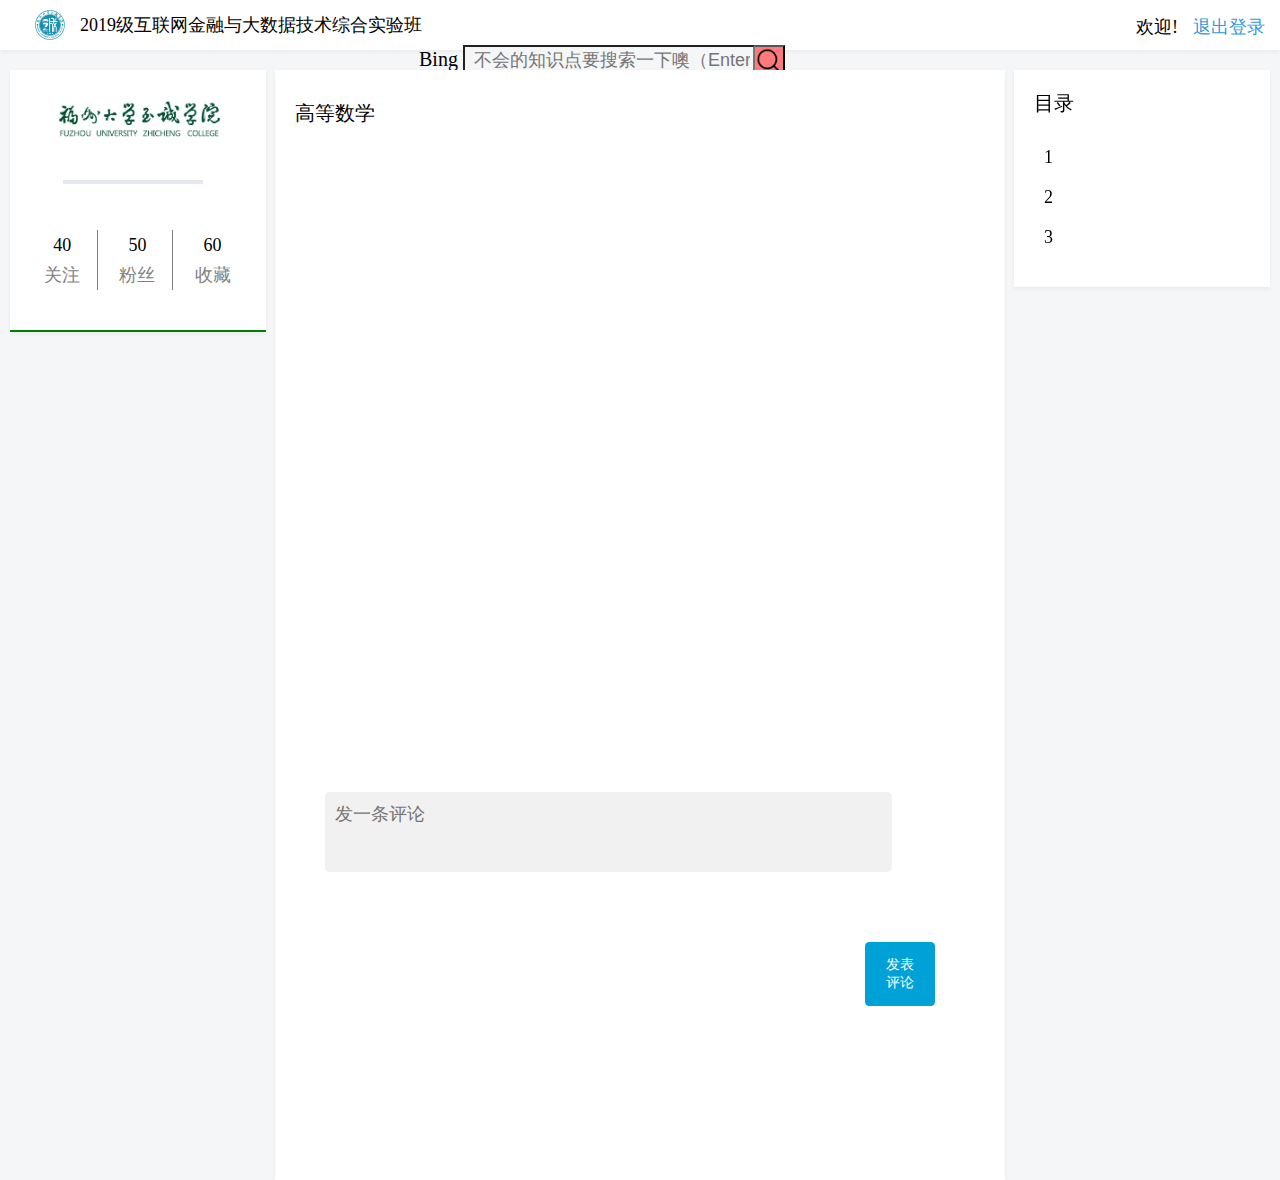
<file: index.html>
<!doctype html>
<html lang="en">
<head>
    <meta charset="UTF-8">
    <meta name="viewport"
          content="width=device-width, user-scalable=no, initial-scale=1.0, maximum-scale=1.0, minimum-scale=1.0">
    <meta http-equiv="X-UA-Compatible" content="ie=edge">
    <title>我的主页</title>
    <link rel="stylesheet" href="css/index.css">
</head>
<body>
<!--顶部导航-->
    <div class="top" id="TOP">
        <div class="left">
            <div id="school_Img"></div>
            <div class="myClass">2019级互联网金融与大数据技术综合实验班</div>
            <div id="search">
                <span>Bing</span>
                <input type="text" id="search-input" placeholder="不会的知识点要搜索一下噢（Enter）" onclick="this.select()">
                <button id="search_button"></button>
            </div>
        </div>
        <div class="right">
            <div class="top_text">欢迎!</div>
            <div class="top_text"><a id="dp1" href="sign-in.html">登录</a></div>
            <div class="top_text"><a id="dp2" href="sign-up.html">注册</a></div>
            <div class="top_text" id="Esc" onclick="esc_login()"><a href="#">退出登录</a></div>
        </div>
    </div>
    <div class="body">
        <!--个人名片-->
        <div class="card">
            <div id="user"><p id="userText">用户</p><hr></div>
            <div id="user_info">
                <ul id="info">
                    <li>
                        <p>40</p>
                        <p style="color: #808080;">关注</p>
                    </li>
                    <li>
                        <p>50</p>
                        <p style="color: #808080;">粉丝</p>
                    </li>
                    <li style="border: none">
                        <p>60</p>
                        <p style="color: #808080;">收藏</p>
                    </li>
                </ul>
            </div>
        </div>
        <!--视频-->
        <div class="radio">
            <h1>高等数学</h1>
            <iframe src="//player.bilibili.com/player.html?aid=671971694&bvid=BV1FU4y1p7f3&cid=305030041&page=1" scrolling="no" border="0" frameborder="no" framespacing="0" allowfullscreen="true"> </iframe>
            <textarea id="area" cols="30" rows="10" placeholder="发一条评论"></textarea>
            <button type="submit" id="btn2">发表评论</button>
        </div>
    </div>
    <div class="rightCard">
        <h1>目录</h1>
        <li>1</li>
        <li>2</li>
        <li>3</li>
    </div>
<!--回到顶部-->
    <div id="totop">
        <a href="javascript:;" id="btn"></a>
    </div>
    <script>
        var btn_search = document.getElementById("search_button");
        var user = window.sessionStorage.getItem('user');
        var a = document.getElementById("userText");
        var input_text = document.getElementById('search-input');

        //输入框 按Enter
        input_text.onkeypress = function (ev){
            var keynum = ev.keyCode;
            if(keynum == 13){
                var search_input_text = document.getElementById("search-input").value;
                searchUrl = "https://cn.bing.com/search?q=" + search_input_text;
                window.open(searchUrl);
            }
        }

        //获取游客信息，写入左边用户栏
        if(user==null){
            var user_temp = window.sessionStorage.getItem('user_temp');
            a.innerHTML = user_temp;
        }else{
            a.innerHTML = user;
        }

        //弹出bing搜索
        btn_search.onclick = function Search_page(){
            var search_input_text = document.getElementById("search-input").value;
            searchUrl = "https://cn.bing.com/search?q=" + search_input_text;
            window.open(searchUrl);
        }

        //退出登录
        function esc_login(){
            alert("退出登录! 可重新登录!");
            var dp1 = document.getElementById("dp1");
            var dp2 = document.getElementById("dp2");
            var esc_text = document.getElementById("Esc");
            dp1.style.display = "inline";
            dp2.style.display = "inline";
            esc_text.style.display = "none";
        }
        //吸顶灯+回到顶部
        var pageHeight = 200;
        window.onload = function (){
            var totop = document.getElementById("btn");
            // 页面加载后隐藏按钮
            totop.style.display = "none";

            //回滚动作
            var timer = null;
            totop.onclick = function () {
                timer = setInterval(function () {
                    var backtop = document.documentElement.scrollTop || document.body.scrollTop;
                    var speedTop = backtop / 5;
                    document.documentElement.scrollTop = backtop - speedTop;
                    if (backtop == 0) {
                        clearInterval(timer);
                    }
                }, 30);
            }
            window.onscroll = function () {
                // alert("111");
                var backtop = document.documentElement.scrollTop || document.body.scrollTop;
                if (backtop >= pageHeight) {
                    totop.style.display = "block";
                } else {
                    totop.style.display = "none";
                }


                // 吸顶灯功能实现
                var top = document.getElementById("TOP");
                if(backtop>0){
                    top.style.position = "fixed";
                    top.style.top = "0";
                    top.style.left = "0";
                    top.style.zIndex = "100";
                }else{
                    top.style.position = "";
                }
            }
        }

        //评论区发表
        var sub = document.getElementById("btn2");
        sub.onclick = function () {

            //获取输入的文本
            var InputText = document.getElementById("area").value;
            var userName = document.getElementById("userText").innerHTML;
            // alert(userName);
            if(InputText==""){
                alert("你还没写评论呢！");
                return false;
            }

            //创建元素节点
            var li_node = document.createElement("li");
            var p_node = document.createElement("p");

            //以文本创建新元素
            var node1 = document.createTextNode(InputText);
            var node2 = document.createTextNode(userName);

            //把新元素加到新节点里
            li_node.appendChild(node1);
            p_node.appendChild(node2);

            //加个水平线
            var hr = document.createElement("hr");
            document.getElementsByClassName("radio")[0].appendChild(hr);

            //把处理好的新节点加到radio的div里
            document.getElementsByClassName("radio")[0].appendChild(p_node);
            document.getElementsByClassName("radio")[0].appendChild(li_node);

            //改一下p的样式
            p_node.style.margin = "30px 0 0 50px";
            p_node.style.fontSize = "18px";
            // p_node.style["border-top"] = "1px solid #e5e9ef";

            //清空输入后的文本框
            document.getElementById("area").value = "";

            //每发表一条评论，div的高度拓宽
            var d = document.getElementsByClassName("radio")[0];
                //获取radio的样式height
            var h = getComputedStyle(d).height;
            h = parseInt(h) + 100;
            // alert(h);
            d.style.height = h+"px";
        }
    </script>
</body>
</html>
</file>
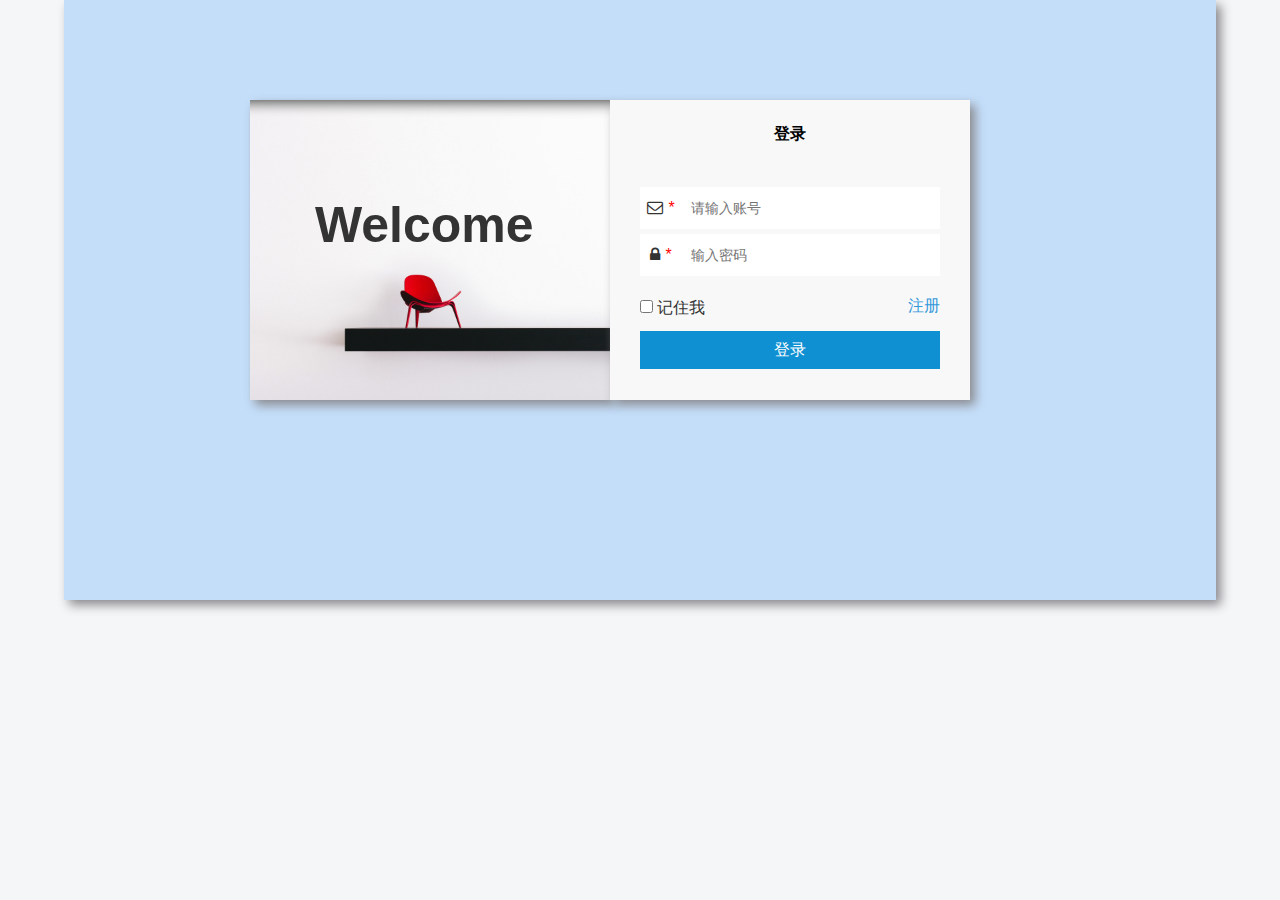
<file: sign-in.html>
<!DOCTYPE html>
<html>
<head lang="en">
    <meta charset="UTF-8">
    <title>登录界面</title>
    <meta name="viewport" content="width=device-width, initial-scale=1.0, minimum-scale=1.0, maximum-scale=1.0, user-scalable=no">
    <link rel="stylesheet" href="css/mr-basic.css"/>
    <link href="css/login-in.css" rel="stylesheet" type="text/css">
</head>

<body style="background-color: #f5f6f7;">

<div class="res-banner">
    <div class="res-main">
        <div class="login-box2" style="right:30%;margin-right: 0px;">
            <h1>Welcome</h1>
        </div>
        <div class="login-box" style="right:30%">
            <div class="mr-tabs" id="doc-my-tabs">
                <ul class="mr-tabs-nav mr-nav mr-nav-tabs mr-nav-justify">
                    <li class="mr-active"><a href="">登录</a></li>
                </ul>

                <div class="mr-tabs-bd">
                    <div class="mr-tab-panel mr-active">
                        <form method="post">

                            <div class="user-email">
                                <label for="email"><i class="mr-icon-envelope-o"></i><span style="color:red;margin-left:5px">*</span></label>
                                <input type="email" name="" id="email" placeholder="请输入账号">
                            </div>
                            <div class="user-pass">
                                <label for="password"><i class="mr-icon-lock"></i><span style="color:red;margin-left:5px">*</span></label>
                                <input type="password" name="" id="password" placeholder="输入密码">
                            </div>

                        </form>
                        <div class="rememberMe">
                            <label >
                                <input type="checkbox" name="rememberMe" value="" style="margin-right: 4px;">记住我
                            </label>
                        </div>
                        <div class="Jump-sign-up">
                            <label>
                                <a href="sign-up.html" id="sign-up">注册</a>
                            </label>
                        </div>
                        <div class="mr-cf">
                            <input type="submit" onclick="mr_verify()" value="登录" class="mr-btn mr-btn-primary mr-btn-sm mr-fl">
                        </div>
                    </div>
                </div>
            </div>
        </div>
    </div>
<script>
    var pass = document.getElementById('password');
    pass.onkeypress = function (ev){
        var keynum = ev.keyCode;
        if(keynum == 13){
            window.mr_verify();
        }
    }
    function mr_verify() {
        var user = window.sessionStorage.getItem('user');
        var pwd = window.sessionStorage.getItem('pwd');
        // var str = "userName= " + user + '\npwd= ' + pwd;
        // alert(str);
        //获取表单对象
        var a = document.getElementById("email").value;
        var b = document.getElementById("password").value;
        //验证项目是否为空
        //1、邮箱、密码、确认密码、手机号码不能为空！
        if (a == "" || b == "") {
            alert("邮箱、密码、确认密码、手机号码不能为空！");
            // 如果为空,返回false
            return false;
        }
        //验证邮件格式：有“@”、“."并且“@”在“."之前。
        var pos1 = a.indexOf("@");
        var pos2 = a.indexOf(".");
        if (pos1 != -1 && pos2 != -1) {
            if (pos1 > pos2) {
                alert("@在.之前。");
                return false;
            }
        } else {
            alert("邮箱格式不合规范");
            return false;
        }
        if(a==user && b==pwd){
            alert("登录成功!");
            window.open('index.html')
            sessionStorage.href = 'index.html'
            //设置localStorage
            window.sessionStorage.setItem('user', a);
            window.close();
        }else if(a==user){
            alert("密码错误！请仔细想想！");
        }else{
            alert("账号错误！");
        }
    }
</script>
</body>

</html>
</file>
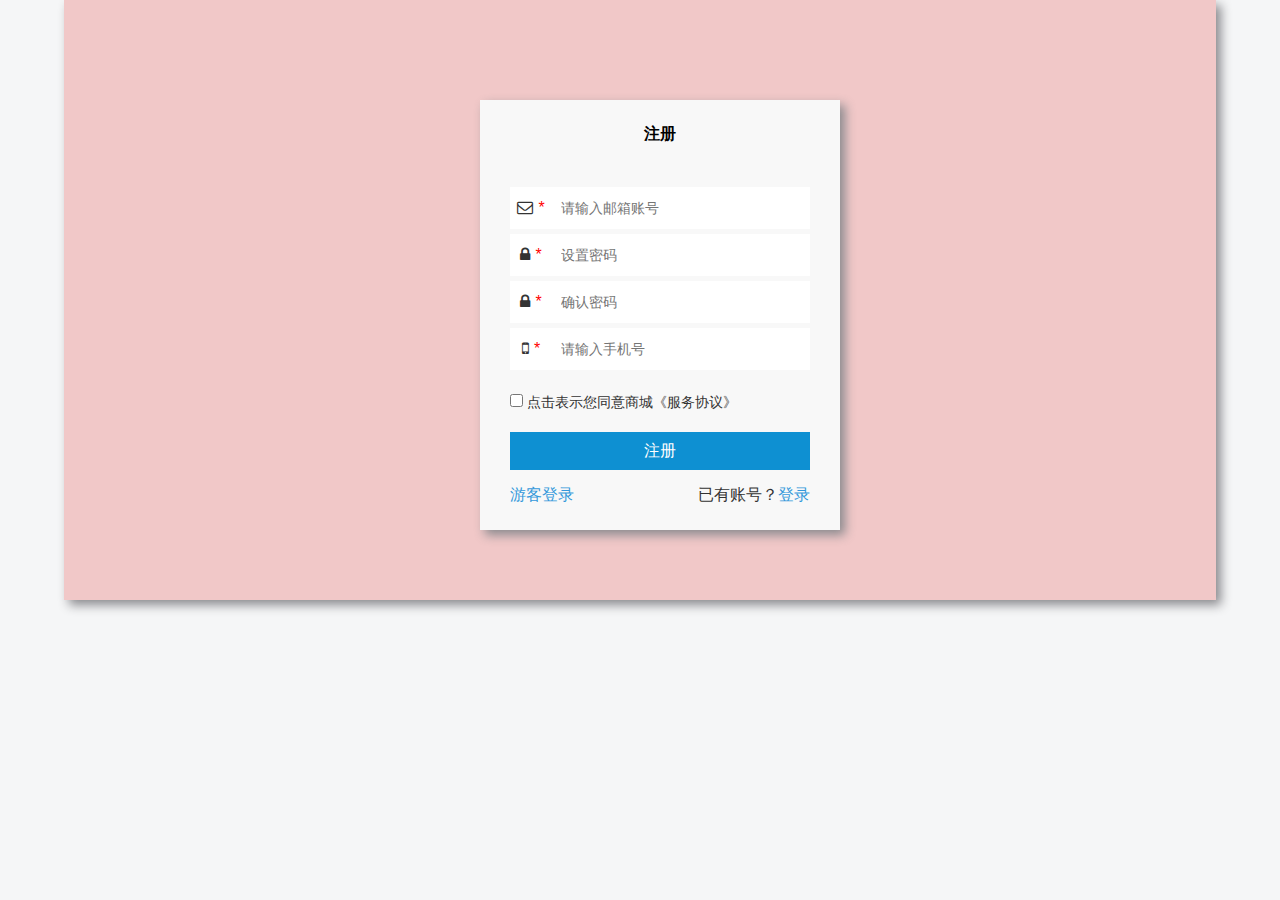
<file: sign-up.html>
<!DOCTYPE html>
<html>
<head lang="en">
    <meta charset="UTF-8">
    <title>注册界面</title>
    <meta name="viewport" content="width=device-width, initial-scale=1.0, minimum-scale=1.0, maximum-scale=1.0, user-scalable=no">
    <link rel="stylesheet" href="css/mr-basic.css"/>
    <link href="css/mr-login.css" rel="stylesheet" type="text/css">
</head>

<body style="background-color: #f5f6f7;">

<div class="res-banner">
    <div class="res-main">
        <div class="login-box" style="right:30%">
            <div class="mr-tabs" id="doc-my-tabs">
                <ul class="mr-tabs-nav mr-nav mr-nav-tabs mr-nav-justify">
                    <li class="mr-active"><a href="">注册</a></li>
                </ul>

                <div class="mr-tabs-bd">
                    <div class="mr-tab-panel mr-active">
                        <form method="post">

                            <div class="user-email">
                                <label for="email"><i class="mr-icon-envelope-o"></i><span style="color:red;margin-left:5px">*</span></label>
                                <input type="email" name="" id="email" placeholder="请输入邮箱账号">
                            </div>
                            <div class="user-pass">
                                <label for="password"><i class="mr-icon-lock"></i><span style="color:red;margin-left:5px">*</span></label>
                                <input type="password" name="" id="password" placeholder="设置密码">
                            </div>
                            <div class="user-pass">
                                <label for="passwordRepeat"><i class="mr-icon-lock"></i><span style="color:red;margin-left:5px">*</span></label>
                                <input type="password" name="" id="passwordRepeat" placeholder="确认密码">
                            </div>

                            <div class="user-pass">
                                <label for="passwordRepeat"><i class="mr-icon-mobile"></i><span style="color:red;margin-left:5px">*</span></label>
                                <input type="text" name="" id="tel" placeholder="请输入手机号">
                            </div>

                        </form>

                        <div class="login-links">
                            <label for="reader-me">
                                <input id="reader-me" type="checkbox"> 点击表示您同意商城《服务协议》

                            </label>
                        </div>
                        <div class="mr-cf">
                            <input type="submit" onclick="mr_verify()" value="注册" class="mr-btn mr-btn-primary mr-btn-sm mr-fl">
                        </div>
                        <div id="haveUser">
                            <div class="Have">已有账号？<a href="sign-in.html">登录</a></div>
                            <div class="Enter"><a id="temp" href="#">游客登录</a></div>
                        </div>
                    </div>
                </div>
            </div>
        </div>
    </div>
<script>
    var temp = document.getElementById('temp');
    temp.onclick =  function tourist(){
        var str = "游客";
        window.sessionStorage.removeItem('user');
        window.sessionStorage.setItem('user_temp', str);
        window.open('index.html');
        sessionStorage.href = 'index.html';
        window.close();
    }
    function mr_verify(){
        //获取表单对象
        var a=document.getElementById("email").value;
        var b=document.getElementById("password").value;
        var c=document.getElementById("passwordRepeat").value;
        var d=document.getElementById("tel").value;
        //验证项目是否为空
        //1、邮箱、密码、确认密码、手机号码不能为空！
        if (a==""||b==""||c==""||d=="") {
            alert("邮箱、密码、确认密码、手机号码不能为空！");
            // 如果为空,返回false
            return false;
        }
        //2、验证密码设置前后不一致！
        if(b!=c){
            alert("验证密码设置前后不一致！");
            return false;
        }
        //验证邮件格式：有“@”、“."并且“@”在“."之前。
        var pos1 = a.indexOf("@");
        var pos2 = a.indexOf(".");
        if (pos1 != -1  && pos2 != -1) {
            if(pos1>pos2){
                alert("@在.之前。");
                return false;
            }
        }
        else{
            alert("邮箱格式不合规范");
            return false;
        }
        //验证手机号格式
        //要求：手机号码不能为非数字且手机号为11位数字！
        if(isNaN(d)){
            alert("手机号码不能为非数字");
            return false;
        }
        if (d.length!=11) {
            alert("手机号为11位数字");
            return false;
        }
        alert("注册成功!");
        //设置sessionStorage
        window.sessionStorage.setItem('user', a);
        window.sessionStorage.setItem('pwd', b);
        window.open('sign-in.html');
        sessionStorage.href = 'sign-in.html';
        window.close();
}
</script>
</body>

</html>
</file>
<file: css/index.css>
/*全局样式*/
*{
    margin: 0;
    padding: 0;
    font-size: 18px;
    backgroung-size:125%;
}
.top, .card, .radio{
    background-color: white;
    box-shadow: 0 2px 4px 0 rgba(0,0,0,0.05);
}
body{
    /*transform: scale(1.25);*/
}
/*顶部导航*/
.top{
    width: 100%;
    height: 50px;
    background-color: white;
}
body div{
    /*border: 1px solid red;*/
}
.top div div{
    float: left;
}
.left{
    margin-left: 30px;
    margin-top: 7px;
    width: 60%;
    float: left;
    height: 100%;
}
.right{
    margin-top: 7px;
    float: right;
    height: 100%;
    margin-left: 80px;
    margin-right: 10px;
}
a{
    text-decoration: none;
    color: #3498db;
}
.myClass{
    margin-left: 10px;
    float: left;
    height: 30px;
    line-height: 30px;
    padding-top: 3px;
    /*字体*/
}
#search_button{
    width: 30px;
    height: 30px;
    background-image: url("../img/searchImg.png");
    background-size: 100%;
    border-left: none;
    background-color: #ff7a7a;
}
body{
    background-color: #f5f6f7;
}
#dp1,#dp2{
    display: none;
}
#search-input{
    margin-left: 5px;
    height: 20px;
    width: 72%;
    padding: 3px;
    padding-left: 9px;
    background-color: #f5f6f7;
}
#school_Img{
    width: 30px;
    height: 30px;
    background-image: url("../img/school.jpg");
    background-size: 100%;
    margin: 3px 5px;
}

#search{
    width: 50%;
    float: right;
    height: 100%;
    /*margin-left: 250px;*/
    /*margin-right: 200px;*/
}
#search span,input,button{
    float: left;
    margin-top: 5px;
}

#search>span{
    height: 100%;
    line-height: 100%;
    padding-top: 3px;
    margin-left: 5px;
    margin-top: 6px;
    font-size: 20px;
}
.top_text{
    float: right;
    margin: 5px 5px 0px 0px;
    height: 30px;
    line-height: 30px;
    /*找个字体*/
}
/*名片*/
.card{
    position: relative;
    float: left;
    margin-left: 10px;
    /*margin-top: 10px;*/
    width: 20%;
    border-bottom: 2px solid green;
}

#user, #user_info{
    padding-top: 20px;
    margin: 0 auto;
}
#user{
    background-image: url("../img/user.jpg");
    background-size: 100%;
    background-repeat:no-repeat;
    margin-top: 20px;
    width: 90%;
    height: 100px;
}
#user>p{
    position: relative;
    margin-top: 70px;
    margin-bottom: 20px;
    text-align: center;
    /*border: 1px solid black;*/
}
#info>li{
    /*border: 1px solid black;*/
    list-style-type: none;
    float: left;
    width: 30%;
    height: 70%;
    margin-left: 5px;
    border-right: 1px solid #808080;
}
#info>li>p{
    height: 30px;
    line-height: 30px;
    margin: 0 auto;
    /*border: 1px solid black;*/
    width: 50px;
    text-align: center;
}
#user_info{
    width: 90%;
    height: 100px;

}
/*视频内容*/
.radio{
    position: relative;
    margin: 0 auto;
    margin-top: 20px;
    padding-top: 10px;
    width: 57%;
    height: 1100px;

}
.radio>iframe{
    margin-left: 45px;
    margin-top: 10px;
    width: 90%;
    height: 600px;
}
h1{
    margin: 20px;
    font-size: 20px;
    font-weight: 500;
    font-family: -apple-system,BlinkMacSystemFont,Helvetica Neue,Helvetica,Arial,PingFang SC,Hiragino Sans GB,Microsoft YaHei,sans-serif;
}

textarea{
    width: 75%;
    height: 60px;
    margin-top: 30px;
    margin-left: 50px;
    border:0;
    border-radius:5px;
    background-color:rgba(241,241,241,.98);
    padding: 10px;
    resize: none;
    margin-bottom: 30px;
}

#btn2{

    /*引用b站的样式*/

    -webkit-text-size-adjust: 100%;
    -webkit-tap-highlight-color: rgba(0,0,0,0);
    touch-action: manipulation;
    font-family: inherit;
    line-height: inherit;
    overflow: visible;
    text-transform: none;
    -webkit-appearance: button;
    box-sizing: border-box;
    width: 70px;
    height: 64px;
    /*position: absolute;*/
    margin-right: 70px;
    margin-top: 35px;
    float: right;
    right: -80px;
    top: 0;
    padding: 4px 15px;
    font-size: 14px;
    color: #fff;
    border-radius: 4px;
    text-align: center;
    min-width: 60px;
    vertical-align: top;
    cursor: pointer;
    background-color: #00a1d6;
    border: 1px solid #00a1d6;
    transition: 0.1s;
    user-select: none;
    outline: none;
}

li{
    list-style-type: none;
    height: 40px;
    line-height: 40px;
    margin-left: 50px;
}

hr{
    border: 2px solid #e5e9ef;
    margin: 0 50px 0 40px;
}

/*返回顶部*/
#totop{
    width: 80px;
    height: 80px;
    position: fixed;
    right: 0px;
    bottom: 50px;
    z-index: 100;
}
#totop #btn{
    display: block;
    width: 80px;
    height: 80px;
    background: url("../img/totop.png") no-repeat 0px 0px;
    border-radius: 9px;
}
#totop a:hover{
    background: url("../img/totop.png") no-repeat -84px 0px;
    border-radius: 9px;
}

/*目录*/
.rightCard{
    background-color: white;
    box-shadow: 0 2px 4px 0 rgba(0,0,0,0.05);
    position: fixed;
    right: 10px;
    top: 70px;
    z-index: 50;
    padding-bottom: 30px;
    width: 20%;
    /*border-bottom: 2px solid green;*/
}
.rightCard>li{
    margin-left: 30px;
}
</file>
<file: css/login-in.css>
@charset "utf-8";
/* CSS Document */

/*公共*/
html, body, div, span, applet, object, iframe,
h1, h2, h3, h4, h5, h6, p, blockquote, pre,
a, abbr, acronym, address, big, cite, code,
del, dfn, em, img, ins, kbd, q, s, samp,
small, strike, strong, sub, sup, tt, var,
b, u, i, center,
dl, dt, dd, ol, ul, li,
fieldset, form, label, legend,
table, caption, tbody, tfoot, thead, tr, th, td,
article, aside, canvas, details, embed,
figure, figcaption, footer, header, hgroup,
menu, nav, output, ruby, section, summary,
time, mark, audio, video {
    margin: 0 auto;
    padding: 0;
    border: 0;
    font-size: 100%;
    font: inherit;
    vertical-align: baseline;
    font-family: arial, "Lantinghei SC", "Microsoft Yahei";
}
html, body {
    height: 100%;
    background: #f5f5f5;
}
h1{
    margin-top: 100px;
    margin-left: 45px;
    font-weight: bold;
    font-size: 50px;
    height: 30px;
    line-height: 30px;
}
a {
    color: #000;
    text-decoration: none;
}

hr {
    margin: 5px 5px
}

.clear {
    clear: both;
}

.login-box {
    width: 100%;
    padding: 10px 10px 15px;
}

.login-banner-bg, .login-boxtitle {
    display: none;
}

/*标题*/
h3.title {
    text-align: center;
    padding: 8px;
    font-weight: 600;
}

.zcnext {
    position: absolute;
    right: 5px;
    top: 5px;
    padding: 5px;
    font-size: 14px;
}

/*主题*/
.login-form {
    background: #fff;
    width: 100%;
}

form {
    max-width: 320px;
    margin: 20px auto;
}

.user-name, .user-pass, .user-email, .user-phone, .verification {
    position: relative;
    height: 42px;
    margin-bottom: 5px;
}

form label {
    position: absolute;
    display: block;
    width: 40px;
    height: 40px;
    line-height: 40px;
    background: #fff;
    text-align: center;
    top: 1px;
    left: 1px
}

form input {
    font-size: 14px;
    line-height: 18px;
    height: 42px;
    padding: 11px 8px 11px 50px;
    width: 100%;
    border: 1px solid #fff;
}

input:-webkit-autofill {
    -webkit-box-shadow: 0 0 0px 1000px #fff inset;
}

.mr-cf {
    width: 100%;
    max-width: 320px;
    margin: 0px auto;
}

.mr-cf input {
    width: 100%;
    font-size: 14px;
}

.login-links {
    max-width: 320px;
    margin: 20px auto;
    font-size: 14px;
}

/*合作账号*/
.partner {
    width: 100%;
    max-width: 320px;
    margin: 20px auto;
    font-size: 14px;
}

.partner h3 {
    text-align: center;
}

.mr-btn-group {
    display: block;
    overflow: hidden;
}

.mr-btn-group li {
    width: 33.333%;
    display: block;
    float: left;
}

.mr-btn-group i {
    margin: 0px auto;
    display: block;
    width: 42px;
    height: 42px;
    border-radius: 42px;
    line-height: 42px;
    padding-left: 10px;
    border: 1px solid #eee;
    background: #fff;
    color: #0e90d2;
}

.mr-btn-group span {
    display: none;
}
.rememberMe{
    float: left;
    margin-bottom: 15px;
    height: 20px;
    line-height: 20px;

}
.Jump-sign-up{
    float: right;
    margin-bottom: 15px;
    height: 20px;
    line-height: 20px;
}
#sign-up{
    color: #3498db;
    height: 20px;
    line-height: 20px;
}
/*注册*/
.verification {
    position: relative;
}

input#code {
    width: 80%;
}

#dyMobileButton {
    margin-left: 10px;
    border: 1px solid #DDD;
    padding: 0px;
    width: 15%;
    height: 40px;
    background: #F4F4F4 none repeat scroll 0% 0%;
    margin-top: 0px;
    text-align: center;
    line-height: 40px;
    color: #333;
    text-decoration: none;
    position: absolute;
    right: 0px;
    bottom: 0px;
}

/*修改的样式*/
#doc-my-tabs li.mr-active a, #doc-my-tabs li a {
    background: #f8f8f8;
}

.mr-tabs-bd {
    border: none;
}

.mr-nav-tabs.mr-nav-justify li {
    padding: 5px;
}

.mr-nav-tabs > li > a, .mr-nav-tabs.mr-nav-justify > li > a, .mr-nav-tabs.mr-nav-justify > .mr-active > a, .mr-nav-tabs > li.mr-active > a, .mr-nav-tabs > li.mr-active > a:focus, .mr-nav-tabs > li.mr-active > a:hover {
    border: none;
    color: #000;
    font-weight: 600;
}

.mr-nav-tabs.mr-nav-justify > .mr-active > a, .mr-nav-tabs.mr-nav-justify > .mr-active > a:focus, .mr-nav-tabs.mr-nav-justify > .mr-active > a:hover, .mr-nav-tabs > li.mr-active > a, .mr-nav-tabs > li.mr-active > a:focus, .mr-nav-tabs > li.mr-active > a:hover {
    margin-right: 0px;
    /*border-bottom: 1px solid #0e90d2;*/
    border-radius: 0px;
}

/*底部*/
.footer {
    text-align: center;
    font-size: 12px;
    padding-top: 5px;
}

.footer-bd {
    display: none;
}

@media screen and (min-width: 640px) {
    form, .mr-cf, .partner {
        max-width: 640px;
        margin: 20px auto;
    }

    .footer-bd {
        display: block;
    }

    .partner h3 {
        text-align: left;
    }

    .mr-btn-group i {
        display: inline-block;
        border-radius: 0px;
        border: 0px;
        background-color: transparent;
    }

    .mr-btn-group span {
        display: inline-block;
    }

    .mr-cf input {
        width: 100%;
        font-size: 16px;
    }

    /*底部*/
    .footer {
        text-align: left;
        display: block;
        position: relative;
        margin: 0px auto;
        padding: 7px 0px 9px;
        margin-top: 20px;
        max-width: 1200px;
    }

    .footer .footer-bd p, .footer .footer-hd p {
        margin-bottom: 8px;
        line-height: 27px;
        text-align: left;
        border-bottom: 1px solid #ddd;
    }

    .footer .footer-hd a {
        margin: 0px 4px;
        white-space: nowrap;
        color: #6C6C6C;
    }

    .footer .footer-hd b {
        margin: 0px 3px;
        font-weight: 400;
        color: #DDD;
    }

    .footer .footer-bd p {
        border-bottom: none;
    }

}

@media screen and (min-width: 1025px) {

    .login-box, .login-box2 {
        width: 100%;
        max-width: 360px;
        height: 300px;
        float: left;
        margin-top: 100px;
        margin-left: 0px;
        margin-right: 50px;
        background: #f8f8f8;
        right: 2%;
        padding: 10px 20px;
        box-shadow: #8a8a8e 5px 5px 10px;
    }

    .login-box2 {
        /*border-right: 1px solid black;*/
        margin-left: 110px;
        background-image: url("../img/good.jpg");
        background-size: 100%;
    }

    .login-boxtitle {
        max-width: 1000px;
        margin: 0px auto;
        height: 60px;
    }

    .login-boxtitle img {
        height: 60px;
    }

    .login-banner, .res-banner {
        width: 90%;
        height: 600px;
        background: rgba(147, 197, 253, 0.5);
        box-shadow: #8a8a8e 5px 5px 10px;
    }

    .login-main, .res-main {
        max-width: 1000px;
        height: 470px;
        margin: 0px auto;
        position: relative;
    }

    /*头部*/
    .login-boxtitle {
        display: block;
    }

    .zcnext {
        right: 20px;
        top: 15px;
    }

    /*背景*/
    .login-banner-bg {
        display: block;
        float: left;
    }

    .mr-btn-primary {
        width: 100%;
    }

    /*修改的样式*/
    #doc-my-tabs li.mr-active a, #doc-my-tabs li a {
        background: #f8f8f8;
    }

    .mr-nav-tabs > li > a, .mr-nav-tabs.mr-nav-justify > li > a, .mr-nav-tabs.mr-nav-justify > .mr-active > a, .mr-nav-tabs > li.mr-active > a, .mr-nav-tabs > li.mr-active > a:focus, .mr-nav-tabs > li.mr-active > a:hover {
        border: none;
    }
}
</file>
<file: css/mr-login.css>
@charset "utf-8";
/* CSS Document */

/*公共*/
html, body, div, span, applet, object, iframe,
h1, h2, h3, h4, h5, h6, p, blockquote, pre,
a, abbr, acronym, address, big, cite, code,
del, dfn, em, img, ins, kbd, q, s, samp,
small, strike, strong, sub, sup, tt, var,
b, u, i, center,
dl, dt, dd, ol, ul, li,
fieldset, form, label, legend,
table, caption, tbody, tfoot, thead, tr, th, td,
article, aside, canvas, details, embed,
figure, figcaption, footer, header, hgroup,
menu, nav, output, ruby, section, summary,
time, mark, audio, video {
    margin: 0 auto;
    padding: 0;
    border: 0;
    font-size: 100%;
    font: inherit;
    vertical-align: baseline;
    font-family: arial, "Lantinghei SC", "Microsoft Yahei";
}

html, body {
    height: 100%;
    background: #f5f5f5;
}

a {
    color: #000;
    text-decoration: none;
}

hr {
    margin: 5px 5px
}

.clear {
    clear: both;
}

.login-box {
    width: 100%;
    padding: 10px 10px 15px;
}

.login-banner-bg, .login-boxtitle {
    display: none;
}

/*标题*/
h3.title {
    text-align: center;
    padding: 8px;
    font-weight: 600;
}

.zcnext {
    position: absolute;
    right: 5px;
    top: 5px;
    padding: 5px;
    font-size: 14px;
}

/*主题*/
.login-form {
    background: #fff;
    width: 100%;
}

form {
    max-width: 320px;
    margin: 20px auto;
}

.user-name, .user-pass, .user-email, .user-phone, .verification {
    position: relative;
    height: 42px;
    margin-bottom: 5px;
}

form label {
    position: absolute;
    display: block;
    width: 40px;
    height: 40px;
    line-height: 40px;
    background: #fff;
    text-align: center;
    top: 1px;
    left: 1px
}

form input {
    font-size: 14px;
    line-height: 18px;
    height: 42px;
    padding: 11px 8px 11px 50px;
    width: 100%;
    border: 1px solid #fff;
}

input:-webkit-autofill {
    -webkit-box-shadow: 0 0 0px 1000px #fff inset;
}

.mr-cf {
    width: 100%;
    max-width: 320px;
    margin: 0px auto;
}

.mr-cf input {
    width: 100%;
    font-size: 14px;
}

.login-links {
    max-width: 320px;
    margin: 20px auto;
    font-size: 14px;
}

/*合作账号*/
.partner {
    width: 100%;
    max-width: 320px;
    margin: 20px auto;
    font-size: 14px;
}

.partner h3 {
    text-align: center;
}

.mr-btn-group {
    display: block;
    overflow: hidden;
}

.mr-btn-group li {
    width: 33.333%;
    display: block;
    float: left;
}

.mr-btn-group i {
    margin: 0px auto;
    display: block;
    width: 42px;
    height: 42px;
    border-radius: 42px;
    line-height: 42px;
    padding-left: 10px;
    border: 1px solid #eee;
    background: #fff;
    color: #0e90d2;
}

.mr-btn-group span {
    display: none;
}

/*注册*/
.verification {
    position: relative;
}

input#code {
    width: 80%;
}

#dyMobileButton {
    margin-left: 10px;
    border: 1px solid #DDD;
    padding: 0px;
    width: 15%;
    height: 40px;
    background: #F4F4F4 none repeat scroll 0% 0%;
    margin-top: 0px;
    text-align: center;
    line-height: 40px;
    color: #333;
    text-decoration: none;
    position: absolute;
    right: 0px;
    bottom: 0px;
}

/*修改的样式*/
#doc-my-tabs li.mr-active a, #doc-my-tabs li a {
    background: #f8f8f8;
}

.mr-tabs-bd {
    border: none;
}

.mr-nav-tabs.mr-nav-justify li {
    padding: 5px;
}

.mr-nav-tabs > li > a, .mr-nav-tabs.mr-nav-justify > li > a, .mr-nav-tabs.mr-nav-justify > .mr-active > a, .mr-nav-tabs > li.mr-active > a, .mr-nav-tabs > li.mr-active > a:focus, .mr-nav-tabs > li.mr-active > a:hover {
    border: none;
    color: #000;
    font-weight: 600;
}

.mr-nav-tabs.mr-nav-justify > .mr-active > a, .mr-nav-tabs.mr-nav-justify > .mr-active > a:focus, .mr-nav-tabs.mr-nav-justify > .mr-active > a:hover, .mr-nav-tabs > li.mr-active > a, .mr-nav-tabs > li.mr-active > a:focus, .mr-nav-tabs > li.mr-active > a:hover {
    margin-right: 0px;
    /*border-bottom: 1px solid #0e90d2;*/
    border-radius: 0px;
}

/*底部*/
.footer {
    text-align: center;
    font-size: 12px;
    padding-top: 5px;
}

.footer-bd {
    display: none;
}

@media screen and (min-width: 640px) {
    form, .mr-cf, .partner {
        max-width: 640px;
        margin: 20px auto;
    }

    .footer-bd {
        display: block;
    }

    .partner h3 {
        text-align: left;
    }

    .mr-btn-group i {
        display: inline-block;
        border-radius: 0px;
        border: 0px;
        background-color: transparent;
    }

    .mr-btn-group span {
        display: inline-block;
    }

    .mr-cf input {
        width: 100%;
        font-size: 16px;
    }

    /*底部*/
    .footer {
        text-align: left;
        display: block;
        position: relative;
        margin: 0px auto;
        padding: 7px 0px 9px;
        margin-top: 20px;
        max-width: 1200px;
    }

    .footer .footer-bd p, .footer .footer-hd p {
        margin-bottom: 8px;
        line-height: 27px;
        text-align: left;
        border-bottom: 1px solid #ddd;
    }

    .footer .footer-hd a {
        margin: 0px 4px;
        white-space: nowrap;
        color: #6C6C6C;
    }

    .footer .footer-hd b {
        margin: 0px 3px;
        font-weight: 400;
        color: #DDD;
    }

    .footer .footer-bd p {
        border-bottom: none;
    }

}

@media screen and (min-width: 1025px) {

    .login-box, .login-box2 {
        width: 100%;
        max-width: 360px;
        height: 430px;
        position: absolute;
        margin-top: 100px;
        margin-left: 0px;
        background: #f8f8f8;
        right: 2%;
        padding: 10px 20px;
        box-shadow: #8a8a8e 5px 5px 10px;
    }

    .login-box2 {
        height: 430px;
    }
    #haveUser{
        height: 10px;
        line-height: 10px;
    }
    #haveUser a{
        color: #3498db;
    }
    .Have{
        float: right;
    }
    .Enter{
        float: left;
    }
    .login-boxtitle {
        max-width: 1000px;
        margin: 0px auto;
        height: 60px;
    }

    .login-boxtitle img {
        height: 60px;
    }

    .login-banner, .res-banner {
        width: 90%;
        height: 600px;
        background: #f1c8c8;
        box-shadow: #8a8a8e 5px 5px 10px;
    }

    .login-main, .res-main {
        max-width: 1000px;
        height: 470px;
        margin: 0px auto;
        position: relative;
    }

    /*头部*/
    .login-boxtitle {
        display: block;
    }

    .zcnext {
        right: 20px;
        top: 15px;
    }

    /*背景*/
    .login-banner-bg {
        display: block;
        float: left;
    }

    .mr-btn-primary {
        width: 100%;
    }

    /*修改的样式*/
    #doc-my-tabs li.mr-active a, #doc-my-tabs li a {
        background: #f8f8f8;
    }

    .mr-nav-tabs > li > a, .mr-nav-tabs.mr-nav-justify > li > a, .mr-nav-tabs.mr-nav-justify > .mr-active > a, .mr-nav-tabs > li.mr-active > a, .mr-nav-tabs > li.mr-active > a:focus, .mr-nav-tabs > li.mr-active > a:hover {
        border: none;
    }
}
</file>
<file: css/mr-basic.css>
*,
*:before,
*:after {
  -webkit-box-sizing: border-box;
          box-sizing: border-box;
}
/* normalize.css v3.0.2 | git.io/normalize */
/* Set <html> and <body> to inherit the height of the viewport */
html,
body {
  min-height: 100%;

}
/**
 * 1. Prevent iOS text size adjust after orientation change, without disabling
 *    user zoom.
 *    https://developer.mozilla.org/en-US/docs/Web/CSS/text-size-adjust
 */
html {
  -ms-text-size-adjust: 100%;
  /* 1 */
  -webkit-text-size-adjust: 100%;
  /* 1 */
}
/**
 * Remove default margin.
 */
body {
  margin: 0;
}
/* HTML5 display definitions
   ========================================================================== */
/**
 * Correct `block` display not defined for any HTML5 element in IE 8/9.
 * Correct `block` display not defined for `details` or `summary` in IE 10/11 and Firefox.
 * Correct `block` display not defined for `main` in IE 11.
 * hgroup has been removed from the HTML5 (W3C) specification
 *        https://developer.mozilla.org/en-US/docs/Web/HTML/Element/hgroup
 */
article,
aside,
details,
figcaption,
figure,
footer,
header,
hgroup,
menu,
main,
nav,
section,
summary {
  display: block;
}
/**
 * 1. Correct `inline-block` display not defined in IE 8/9.
 * 2. Normalize vertical alignment of `progress` in Chrome, Firefox, and Opera.
 */
audio,
canvas,
progress,
video {
  display: inline-block;
  /* 1 */
  vertical-align: baseline;
  /* 2 */
}
/**
 * Prevent modern browsers from displaying `audio` without controls.
 * Remove excess height in iOS 5 devices.
 */
audio:not([controls]) {
  display: none;
  height: 0;
}
/**
 * Address `[hidden]` styling not present in IE 8/9/10.
 * Hide the `template` element in IE 8/9/11, Safari, and Firefox < 22.
 */
[hidden],
template,
script {
  display: none;
}
/* Links
   ========================================================================== */
/**
 * Remove the gray background color from active links in IE 10.
 */
a {
  background-color: transparent;
}
/**
 * Address `outline` inconsistency between Chrome and other browsers.
 */
a:focus {
  outline: thin dotted;
}
/**
 * Improve readability when focused and also mouse hovered in all browsers.
 */
a:active,
a:hover {
  outline: 0;
}
/* Text-level semantics
   ========================================================================== */
/**
 * Remove text-decoration
 */
ins,
a {
  text-decoration: none;
}
/**
 * Address styling not present in IE 8/9, Safari 5, and Chrome.
 */
abbr[title] {
  border-bottom: 1px dotted;
}
/**
 * Address style set to `bolder` in Firefox 4+, Safari 5, and Chrome.
 */
b,
strong {
  font-weight: bold;
}
/**
 * Improve readability of pre-formatted text in all browsers.
 */
pre {
  white-space: pre-wrap;
}
/**
 * Set consistent quote types.
 */
q {
  quotes: "\201C" "\201D" "\2018" "\2019";
}
/**
 * Address inconsistent and variable font size in all browsers.
 */
small {
  font-size: 80%;
}
/**
 * Prevent `sub` and `sup` affecting `line-height` in all browsers.
 */
sub,
sup {
  font-size: 75%;
  line-height: 0;
  position: relative;
  vertical-align: baseline;
}
sup {
  top: -0.5em;
}
sub {
  bottom: -0.25em;
}
/* Embedded content
   ========================================================================== */
/**
  * 1. Corrects max-width behavior (2.) if padding and border are used
  * 2. Responsiveness: Sets a maxium width relative to the parent and auto scales the height
  * 3. Remove the gap between images and the bottom of their containers
  * 4. Remove border when inside `a` element in IE 8/9.
  * remove 2. for Issue #502
  */
img {
  -webkit-box-sizing: border-box;
          box-sizing: border-box;
  /* 1 */
  vertical-align: middle;
  /* 3 */
  border: 0;
  /* 4 */
}
/**
 * Correct overflow displayed oddly in IE 9.
 */
svg:not(:root) {
  overflow: hidden;
}
/* Grouping content
   ========================================================================== */
/**
 * Address margin not present in IE 8/9 and Safari.
 */
figure {
  margin: 0;
}
/**
 * Correct font family set oddly in Safari 5 and Chrome.
 */
code,
kbd,
pre,
samp {
  font-family: Monaco, Menlo, Consolas, "Courier New", "FontAwesome", monospace;
  font-size: 1em;
}
/* Forms
   ========================================================================== */
/**
 * Define consistent border, margin, and padding.
 */
fieldset {
  border: 1px solid #c0c0c0;
  margin: 0 2px;
  padding: 0.35em 0.625em 0.75em;
}
/**
 * 1. Correct `color` not being inherited in IE 8/9.
 * 2. Remove padding so people aren't caught out if they zero out fieldsets.
 */
legend {
  border: 0;
  /* 1 */
  padding: 0;
  /* 2 */
}
/**
 * 1. Correct color not being inherited.
 *    Known issue: affects color of disabled elements.
 * 2. Correct font properties not being inherited.
 * 3. Address margins set differently in Firefox 4+, Safari 5, and Chrome.
 */
button,
input,
optgroup,
select,
textarea {
  color: inherit;
  /* 1 */
  font: inherit;
  /* 2 */
  margin: 0;
  /* 3 */
}
/**
 * Address `overflow` set to `hidden` in IE 8/9/10/11.
 */
button {
  overflow: visible;
}
/**
 * Address Firefox 4+ setting `line-height` on `input` using `!important` in
 * the UA stylesheet.
 */
button,
input {
  line-height: normal;
}
/**
 * Address inconsistent `text-transform` inheritance for `button` and `select`.
 * All other form control elements do not inherit `text-transform` values.
 * Correct `button` style inheritance in Firefox, IE 8/9/10/11, and Opera.
 * Correct `select` style inheritance in Firefox.
 */
button,
select {
  text-transform: none;
}
/**
 * 1. Avoid the WebKit bug in Android 4.0.* where (2) destroys native `audio`
 *    and `video` controls.
 * 2. Correct inability to style clickable `input` types in iOS.
 * 3. Improve usability and consistency of cursor style between image-type
 *    `input` and others.
 */
button,
html input[type="button"],
input[type="reset"],
input[type="submit"] {
  -webkit-appearance: button;
  /* 2 */
  cursor: pointer;
  /* 3 */
}
/*
 * 1. Improves consistency of cursor style for clickable elements
 * 2. Removes excess padding in IE 8/9.
 * 3. Address box sizing set to `content-box` in IE 8/9/10.
 */
input[type="radio"],
input[type="checkbox"] {
  cursor: pointer;
  /*1*/
  padding: 0;
  /*2*/
  -webkit-box-sizing: border-box;
          box-sizing: border-box;
  /* 3 */
}
/**
 * Re-set default cursor for disabled elements.
 */
button[disabled],
html input[disabled] {
  cursor: default;
}
/**
 * Remove inner padding and border in Firefox 4+.
 */
button::-moz-focus-inner,
input::-moz-focus-inner {
  border: 0;
  padding: 0;
}
/**
 * Fix the cursor style for Chrome's increment/decrement buttons. For certain
 * `font-size` values of the `input`, it causes the cursor style of the
 * decrement button to change from `default` to `text`.
 */
input[type="number"]::-webkit-inner-spin-button,
input[type="number"]::-webkit-outer-spin-button {
  height: auto;
}
/**
 * 1. Address `appearance` set to `searchfield` in Safari and Chrome.
 * 2. Address `box-sizing` set to `border-box` in Safari and Chrome
 *    (include `-moz` to future-proof).
 */
input[type="search"] {
  -webkit-appearance: textfield;
  /* 1 */
  -webkit-box-sizing: content-box;
          box-sizing: content-box;
  /* 2 */
}
/**
 * Remove inner padding and search cancel button in Safari 5 and Chrome
 * on OS X.
 */
input[type="search"]::-webkit-search-cancel-button,
input[type="search"]::-webkit-search-decoration {
  -webkit-appearance: none;
}
/**
 * 1. Remove default vertical scrollbar in IE 8/9.
 * 2. Improve readability and alignment in all browsers.
 */
textarea {
  overflow: auto;
  /* 1 */
  vertical-align: top;
  /* 2 */
  resize: vertical;
}
/**
 * Don't inherit the `font-weight` (applied by a rule above).
 * NOTE: the default cannot safely be changed in Chrome and Safari on OS X.
 */
optgroup {
  font-weight: bold;
}
/* Tables
   ========================================================================== */
/**
 * Remove most spacing between table cells.
 */
table {
  border-collapse: collapse;
  border-spacing: 0;
}
td,
th {
  padding: 0;
}
/* AMUI Base
   ========================================================================== */
/**
 * `font-size` is set in `html` element to support the `rem` unit for font-sizes
 * NOTE: IE9 & IE10 do not recognize `rem` units when used with the
   `font` shorthand property.
 */
html {
  font-size: 10px;
  -webkit-tap-highlight-color: rgba(0, 0, 0, 0);
}
body {
  position: relative;
  background: #fff;
  font-family: "Segoe UI", "Lucida Grande", Helvetica, Arial, "Microsoft YaHei", FreeSans, Arimo, "Droid Sans", "wenquanyi micro hei", "Hiragino Sans GB", "Hiragino Sans GB W3", "FontAwesome", sans-serif;
  font-weight: normal;
  line-height: 1.6;
  color: #333333;
  font-size: 1.6rem;
}
/**
 * 1. http://usabilitypost.com/2012/11/15/w-optimizelegibility-on-mobile-devices/
 * 2. http://maxvoltar.com/archive/-webkit-font-smoothing
 * NOTE: http://usabilitypost.com/2012/11/05/stop-fixing-font-smoothing/
 * 3. http://maximilianhoffmann.com/posts/better-font-rendering-on-osx
 *    http://jaydenseric.com/blog/css-font-smoothing-for-firefox-mac
 */
body,
input,
textarea,
select,
button {
  text-rendering: optimizeLegibility;
  /* 1 */
  -webkit-font-smoothing: antialiased;
  /* 2 */
  -moz-osx-font-smoothing: grayscale;
  /* 3 Default: auto */
  -moz-font-feature-settings: "liga", "kern";
}
/*Only phones */
@media only screen and (max-width: 640px) {
  /**
   * Break strings if their length exceeds the width of their container
   */
  body {
    word-wrap: break-word;
    -webkit-hyphens: auto;
    -ms-hyphens: auto;
    -moz-hyphens: auto;
    hyphens: auto;
  }
}
/**
 * links
 */
a {
  color: #0e90d2;
}
a:hover,
a:focus {
  color: #095f8a;
}
a:focus {
  outline: thin dotted;
  outline: 1px auto -webkit-focus-ring-color;
  outline-offset: -2px;
}
/* Insert */
ins {
  background: #ffa;
  color: #333333;
}
/**
 * Mark
 * Note: Addresses styling not present in IE 8/9.
 */
mark {
  background: #ffa;
  color: #333333;
}
/**
 * Abbreviation and definition
 */
abbr[title],
dfn[title] {
  cursor: help;
}
dfn[title] {
  border-bottom: 1px dotted;
  font-style: normal;
}
/* Spacing for block elements */
p,
hr,
ul,
ol,
dl,
blockquote,
pre,
address,
fieldset,
figure {
  margin: 0 0 1.6rem 0;
}
* + p,
* + hr,
* + ul,
* + ol,
* + dl,
* + blockquote,
* + pre,
* + address,
* + fieldset,
* + figure {
  margin-top: 1.6rem;
}
/* Headings
   ========================================================================== */
h1,
h2,
h3,
h4,
h5,
h6 {
  margin: 0 0 1.6rem 0;
  font-weight: 600;
  font-size: 100%;
}
h1 {
  font-size: 1.5em;
}
h2 {
  font-size: 1.25em;
}
* + h1,
* + h2,
* + h3,
* + h4,
* + h5,
* + h6 {
  margin-top: 2em;
}
/* Ordered and unordered lists */
ul,
ol {
  padding-left: 2em;
}
/* Reset margin for nested lists */
ul > li > ul,
ul > li > ol,
ol > li > ol,
ol > li > ul {
  margin: 1em 0;
}
/* Description lists */
dt {
  font-weight: bold;
}
dt + dd {
  margin-top: .5em;
}
dd {
  margin-left: 0;
}
dd + dt {
  margin-top: 1em;
}
/**
 * Horizontal rule
 * 1. Address differences between Firefox and other browsers.
 */
hr {
  display: block;
  padding: 0;
  border: 0;
  height: 0;
  border-top: 1px solid #eeeeee;
  /* 1 */
  -webkit-box-sizing: content-box;
          box-sizing: content-box;
  /* 1 */
}
/* Address */
address {
  font-style: normal;
}
/* Quotes */
blockquote {
  padding-top: 5px;
  padding-bottom: 5px;
  padding-left: 15px;
  border-left: 4px solid #ddd;
  font-family: Georgia, "Times New Roman", Times, Kai, "Kaiti SC", KaiTi, BiauKai, "FontAwesome", serif;
  /* Small print for identifying the source */
  /* Smaller margin if `small` follows */
}
blockquote small {
  display: block;
  color: #999999;
  font-family: "Segoe UI", "Lucida Grande", Helvetica, Arial, "Microsoft YaHei", FreeSans, Arimo, "Droid Sans", "wenquanyi micro hei", "Hiragino Sans GB", "Hiragino Sans GB W3", "FontAwesome", sans-serif;
  text-align: right;
}
blockquote p:last-of-type {
  margin-bottom: 0;
}
/* iframe */
iframe {
  border: 0;
}
/* Forms
   ========================================================================== */
/**
  * Vertical alignment
  * Exclude `radio` and `checkbox` elements because the default `baseline` value aligns better with text
  */
button,
input:not([type="radio"]):not([type="checkbox"]),
select {
  vertical-align: middle;
}
/**
 * Fix viewport for IE10 snap mode
 * http://timkadlec.com/2012/10/ie10-snap-mode-and-responsive-design/
 * http://msdn.microsoft.com/en-us/library/ie/hh869615%28v=vs.85%29.aspx
 * http://msdn.microsoft.com/zh-cn/library/ie/hh708740(v=vs.85).aspx
 * @2014.01.20: 设置一下属性以后，windows Phone 8 上显示的字体过小，暂时注释掉
 * ========================================================================== */
/*
@-ms-viewport {
  width: device-width;
}
*/
.mr-scrollbar-measure {
  width: 100px;
  height: 100px;
  overflow: scroll;
  position: absolute;
  top: -9999px;
}
/* ==========================================================================
   Component: Grid
 ============================================================================ */
.mr-container {
  -webkit-box-sizing: border-box;
          box-sizing: border-box;
  margin-left: auto;
  margin-right: auto;
  padding-left: 1rem;
  padding-right: 1rem;
  width: 100%;
  max-width: 1000px;
}
.mr-container:before,
.mr-container:after {
  content: " ";
  display: table;
}
.mr-container:after {
  clear: both;
}
@media only screen and (min-width:641px) {
  .mr-container {
    padding-left: 1.5rem;
    padding-right: 1.5rem;
  }
}
.mr-container > .mr-g {
  width: auto;
  margin-left: -1rem;
  margin-right: -1rem;
}
@media only screen and (min-width:641px) {
  .mr-container > .mr-g {
    margin-left: -1.5rem;
    margin-right: -1.5rem;
  }
}
.mr-g {
  margin: 0 auto;
  width: 100%;
}
.mr-g:before,
.mr-g:after {
  content: " ";
  display: table;
}
.mr-g:after {
  clear: both;
}
.mr-g .mr-g {
  margin-left: -1rem;
  margin-right: -1rem;
  width: auto;
}
.mr-g .mr-g.mr-g-collapse {
  margin-left: 0;
  margin-right: 0;
  width: auto;
}
@media only screen and (min-width:641px) {
  .mr-g .mr-g {
    margin-left: -1.5rem;
    margin-right: -1.5rem;
  }
}
.mr-g.mr-g-collapse .mr-g {
  margin-left: 0;
  margin-right: 0;
}
.mr-g-collapse [class*="mr-u-"] {
  padding-left: 0;
  padding-right: 0;
}
.mr-g-fixed {
  max-width: 1000px;
}
[class*="mr-u-"] {
  width: 100%;
  padding-left: 1rem;
  padding-right: 1rem;
  float: left;
  position: relative;
}
[class*="mr-u-"] + [class*="mr-u-"]:last-child {
  float: right;
}
[class*="mr-u-"] + [class*="mr-u-"].mr-u-end {
  float: left;
}
@media only screen and (min-width:641px) {
  [class*="mr-u-"] {
    padding-left: 1.5rem;
    padding-right: 1.5rem;
  }
}
[class*="mr-u-pull-"] {
  left: auto;
}
[class*="mr-u-push-"] {
  right: auto;
}
@media only screen {
  .mr-u-sm-1 {
    width: 8.33333333%;
  }
  .mr-u-sm-2 {
    width: 16.66666667%;
  }
  .mr-u-sm-3 {
    width: 25%;
  }
  .mr-u-sm-4 {
    width: 33.33333333%;
  }
  .mr-u-sm-5 {
    width: 41.66666667%;
  }
  .mr-u-sm-6 {
    width: 50%;
  }
  .mr-u-sm-7 {
    width: 58.33333333%;
  }
  .mr-u-sm-8 {
    width: 66.66666667%;
  }
  .mr-u-sm-9 {
    width: 75%;
  }
  .mr-u-sm-10 {
    width: 83.33333333%;
  }
  .mr-u-sm-11 {
    width: 91.66666667%;
  }
  .mr-u-sm-12 {
    width: 100%;
  }
  .mr-u-sm-pull-0 {
    right: 0;
  }
  .mr-u-sm-pull-1 {
    right: 8.33333333%;
  }
  .mr-u-sm-pull-2 {
    right: 16.66666667%;
  }
  .mr-u-sm-pull-3 {
    right: 25%;
  }
  .mr-u-sm-pull-4 {
    right: 33.33333333%;
  }
  .mr-u-sm-pull-5 {
    right: 41.66666667%;
  }
  .mr-u-sm-pull-6 {
    right: 50%;
  }
  .mr-u-sm-pull-7 {
    right: 58.33333333%;
  }
  .mr-u-sm-pull-8 {
    right: 66.66666667%;
  }
  .mr-u-sm-pull-9 {
    right: 75%;
  }
  .mr-u-sm-pull-10 {
    right: 83.33333333%;
  }
  .mr-u-sm-pull-11 {
    right: 91.66666667%;
  }
  .mr-u-sm-push-0 {
    left: 0;
  }
  .mr-u-sm-push-1 {
    left: 8.33333333%;
  }
  .mr-u-sm-push-2 {
    left: 16.66666667%;
  }
  .mr-u-sm-push-3 {
    left: 25%;
  }
  .mr-u-sm-push-4 {
    left: 33.33333333%;
  }
  .mr-u-sm-push-5 {
    left: 41.66666667%;
  }
  .mr-u-sm-push-6 {
    left: 50%;
  }
  .mr-u-sm-push-7 {
    left: 58.33333333%;
  }
  .mr-u-sm-push-8 {
    left: 66.66666667%;
  }
  .mr-u-sm-push-9 {
    left: 75%;
  }
  .mr-u-sm-push-10 {
    left: 83.33333333%;
  }
  .mr-u-sm-push-11 {
    left: 91.66666667%;
  }
  .mr-u-sm-offset-0 {
    margin-left: 0;
  }
  .mr-u-sm-offset-1 {
    margin-left: 8.33333333%;
  }
  .mr-u-sm-offset-2 {
    margin-left: 16.66666667%;
  }
  .mr-u-sm-offset-3 {
    margin-left: 25%;
  }
  .mr-u-sm-offset-4 {
    margin-left: 33.33333333%;
  }
  .mr-u-sm-offset-5 {
    margin-left: 41.66666667%;
  }
  .mr-u-sm-offset-6 {
    margin-left: 50%;
  }
  .mr-u-sm-offset-7 {
    margin-left: 58.33333333%;
  }
  .mr-u-sm-offset-8 {
    margin-left: 66.66666667%;
  }
  .mr-u-sm-offset-9 {
    margin-left: 75%;
  }
  .mr-u-sm-offset-10 {
    margin-left: 83.33333333%;
  }
  .mr-u-sm-offset-11 {
    margin-left: 91.66666667%;
  }
  .mr-u-sm-reset-order {
    margin-left: 0;
    margin-right: 0;
    left: auto;
    right: auto;
    float: left;
  }
  [class*="mr-u-"].mr-u-sm-centered {
    margin-left: auto;
    margin-right: auto;
    float: none;
  }
  [class*="mr-u-"].mr-u-sm-centered:last-child {
    float: none;
  }
  [class*="mr-u-"].mr-u-sm-uncentered {
    margin-left: 0;
    margin-right: 0;
    float: left;
  }
  [class*="mr-u-"].mr-u-sm-uncentered:last-child {
    float: left;
  }
}
@media only screen and (min-width:641px) {
  .mr-u-md-1 {
    width: 8.33333333%;
  }
  .mr-u-md-2 {
    width: 16.66666667%;
  }
  .mr-u-md-3 {
    width: 25%;
  }
  .mr-u-md-4 {
    width: 33.33333333%;
  }
  .mr-u-md-5 {
    width: 41.66666667%;
  }
  .mr-u-md-6 {
    width: 50%;
  }
  .mr-u-md-7 {
    width: 58.33333333%;
  }
  .mr-u-md-8 {
    width: 66.66666667%;
  }
  .mr-u-md-9 {
    width: 75%;
  }
  .mr-u-md-10 {
    width: 83.33333333%;
  }
  .mr-u-md-11 {
    width: 91.66666667%;
  }
  .mr-u-md-12 {
    width: 100%;
  }
  .mr-u-md-pull-0 {
    right: 0;
  }
  .mr-u-md-pull-1 {
    right: 8.33333333%;
  }
  .mr-u-md-pull-2 {
    right: 16.66666667%;
  }
  .mr-u-md-pull-3 {
    right: 25%;
  }
  .mr-u-md-pull-4 {
    right: 33.33333333%;
  }
  .mr-u-md-pull-5 {
    right: 41.66666667%;
  }
  .mr-u-md-pull-6 {
    right: 50%;
  }
  .mr-u-md-pull-7 {
    right: 58.33333333%;
  }
  .mr-u-md-pull-8 {
    right: 66.66666667%;
  }
  .mr-u-md-pull-9 {
    right: 75%;
  }
  .mr-u-md-pull-10 {
    right: 83.33333333%;
  }
  .mr-u-md-pull-11 {
    right: 91.66666667%;
  }
  .mr-u-md-push-0 {
    left: 0;
  }
  .mr-u-md-push-1 {
    left: 8.33333333%;
  }
  .mr-u-md-push-2 {
    left: 16.66666667%;
  }
  .mr-u-md-push-3 {
    left: 25%;
  }
  .mr-u-md-push-4 {
    left: 33.33333333%;
  }
  .mr-u-md-push-5 {
    left: 41.66666667%;
  }
  .mr-u-md-push-6 {
    left: 50%;
  }
  .mr-u-md-push-7 {
    left: 58.33333333%;
  }
  .mr-u-md-push-8 {
    left: 66.66666667%;
  }
  .mr-u-md-push-9 {
    left: 75%;
  }
  .mr-u-md-push-10 {
    left: 83.33333333%;
  }
  .mr-u-md-push-11 {
    left: 91.66666667%;
  }
  .mr-u-md-offset-0 {
    margin-left: 0;
  }
  .mr-u-md-offset-1 {
    margin-left: 8.33333333%;
  }
  .mr-u-md-offset-2 {
    margin-left: 16.66666667%;
  }
  .mr-u-md-offset-3 {
    margin-left: 25%;
  }
  .mr-u-md-offset-4 {
    margin-left: 33.33333333%;
  }
  .mr-u-md-offset-5 {
    margin-left: 41.66666667%;
  }
  .mr-u-md-offset-6 {
    margin-left: 50%;
  }
  .mr-u-md-offset-7 {
    margin-left: 58.33333333%;
  }
  .mr-u-md-offset-8 {
    margin-left: 66.66666667%;
  }
  .mr-u-md-offset-9 {
    margin-left: 75%;
  }
  .mr-u-md-offset-10 {
    margin-left: 83.33333333%;
  }
  .mr-u-md-offset-11 {
    margin-left: 91.66666667%;
  }
  .mr-u-md-reset-order {
    margin-left: 0;
    margin-right: 0;
    left: auto;
    right: auto;
    float: left;
  }
  [class*="mr-u-"].mr-u-md-centered {
    margin-left: auto;
    margin-right: auto;
    float: none;
  }
  [class*="mr-u-"].mr-u-md-centered:last-child {
    float: none;
  }
  [class*="mr-u-"].mr-u-md-uncentered {
    margin-left: 0;
    margin-right: 0;
    float: left;
  }
  [class*="mr-u-"].mr-u-md-uncentered:last-child {
    float: left;
  }
}
@media only screen and (min-width:1025px) {
  .mr-u-lg-1 {
    width: 8.33333333%;
  }
  .mr-u-lg-2 {
    width: 16.66666667%;
  }
  .mr-u-lg-3 {
    width: 25%;
  }
  .mr-u-lg-4 {
    width: 33.33333333%;
  }
  .mr-u-lg-5 {
    width: 41.66666667%;
  }
  .mr-u-lg-6 {
    width: 50%;
  }
  .mr-u-lg-7 {
    width: 58.33333333%;
  }
  .mr-u-lg-8 {
    width: 66.66666667%;
  }
  .mr-u-lg-9 {
    width: 75%;
  }
  .mr-u-lg-10 {
    width: 83.33333333%;
  }
  .mr-u-lg-11 {
    width: 91.66666667%;
  }
  .mr-u-lg-12 {
    width: 100%;
  }
  .mr-u-lg-pull-0 {
    right: 0;
  }
  .mr-u-lg-pull-1 {
    right: 8.33333333%;
  }
  .mr-u-lg-pull-2 {
    right: 16.66666667%;
  }
  .mr-u-lg-pull-3 {
    right: 25%;
  }
  .mr-u-lg-pull-4 {
    right: 33.33333333%;
  }
  .mr-u-lg-pull-5 {
    right: 41.66666667%;
  }
  .mr-u-lg-pull-6 {
    right: 50%;
  }
  .mr-u-lg-pull-7 {
    right: 58.33333333%;
  }
  .mr-u-lg-pull-8 {
    right: 66.66666667%;
  }
  .mr-u-lg-pull-9 {
    right: 75%;
  }
  .mr-u-lg-pull-10 {
    right: 83.33333333%;
  }
  .mr-u-lg-pull-11 {
    right: 91.66666667%;
  }
  .mr-u-lg-push-0 {
    left: 0;
  }
  .mr-u-lg-push-1 {
    left: 8.33333333%;
  }
  .mr-u-lg-push-2 {
    left: 16.66666667%;
  }
  .mr-u-lg-push-3 {
    left: 25%;
  }
  .mr-u-lg-push-4 {
    left: 33.33333333%;
  }
  .mr-u-lg-push-5 {
    left: 41.66666667%;
  }
  .mr-u-lg-push-6 {
    left: 50%;
  }
  .mr-u-lg-push-7 {
    left: 58.33333333%;
  }
  .mr-u-lg-push-8 {
    left: 66.66666667%;
  }
  .mr-u-lg-push-9 {
    left: 75%;
  }
  .mr-u-lg-push-10 {
    left: 83.33333333%;
  }
  .mr-u-lg-push-11 {
    left: 91.66666667%;
  }
  .mr-u-lg-offset-0 {
    margin-left: 0;
  }
  .mr-u-lg-offset-1 {
    margin-left: 8.33333333%;
  }
  .mr-u-lg-offset-2 {
    margin-left: 16.66666667%;
  }
  .mr-u-lg-offset-3 {
    margin-left: 25%;
  }
  .mr-u-lg-offset-4 {
    margin-left: 33.33333333%;
  }
  .mr-u-lg-offset-5 {
    margin-left: 41.66666667%;
  }
  .mr-u-lg-offset-6 {
    margin-left: 50%;
  }
  .mr-u-lg-offset-7 {
    margin-left: 58.33333333%;
  }
  .mr-u-lg-offset-8 {
    margin-left: 66.66666667%;
  }
  .mr-u-lg-offset-9 {
    margin-left: 75%;
  }
  .mr-u-lg-offset-10 {
    margin-left: 83.33333333%;
  }
  .mr-u-lg-offset-11 {
    margin-left: 91.66666667%;
  }
  .mr-u-lg-reset-order {
    margin-left: 0;
    margin-right: 0;
    left: auto;
    right: auto;
    float: left;
  }
  [class*="mr-u-"].mr-u-lg-centered {
    margin-left: auto;
    margin-right: auto;
    float: none;
  }
  [class*="mr-u-"].mr-u-lg-centered:last-child {
    float: none;
  }
  [class*="mr-u-"].mr-u-lg-uncentered {
    margin-left: 0;
    margin-right: 0;
    float: left;
  }
  [class*="mr-u-"].mr-u-lg-uncentered:last-child {
    float: left;
  }
}
/* ==========================================================================
   Component: AVG Grid
 ============================================================================ */
[class*="mr-avg-"] {
  display: block;
  padding: 0;
  margin: 0;
  list-style: none;
}
[class*="mr-avg-"]:before,
[class*="mr-avg-"]:after {
  content: " ";
  display: table;
}
[class*="mr-avg-"]:after {
  clear: both;
}
[class*="mr-avg-"] > li {
  display: block;
  height: auto;
  float: left;
}
@media only screen {
  .mr-avg-sm-1 > li {
    width: 100%;
  }
  .mr-avg-sm-1 > li:nth-of-type(n) {
    clear: none;
  }
  .mr-avg-sm-1 > li:nth-of-type(1n + 1) {
    clear: both;
  }
  .mr-avg-sm-2 > li {
    width: 50%;
  }
  .mr-avg-sm-2 > li:nth-of-type(n) {
    clear: none;
  }
  .mr-avg-sm-2 > li:nth-of-type(2n + 1) {
    clear: both;
  }
  .mr-avg-sm-3 > li {
    width: 33.33333333%;
  }
  .mr-avg-sm-3 > li:nth-of-type(n) {
    clear: none;
  }
  .mr-avg-sm-3 > li:nth-of-type(3n + 1) {
    clear: both;
  }
  .mr-avg-sm-4 > li {
    width: 25%;
  }
  .mr-avg-sm-4 > li:nth-of-type(n) {
    clear: none;
  }
  .mr-avg-sm-4 > li:nth-of-type(4n + 1) {
    clear: both;
  }
  .mr-avg-sm-5 > li {
    width: 20%;
  }
  .mr-avg-sm-5 > li:nth-of-type(n) {
    clear: none;
  }
  .mr-avg-sm-5 > li:nth-of-type(5n + 1) {
    clear: both;
  }
  .mr-avg-sm-6 > li {
    width: 16.66666667%;
  }
  .mr-avg-sm-6 > li:nth-of-type(n) {
    clear: none;
  }
  .mr-avg-sm-6 > li:nth-of-type(6n + 1) {
    clear: both;
  }
  .mr-avg-sm-7 > li {
    width: 14.28571429%;
  }
  .mr-avg-sm-7 > li:nth-of-type(n) {
    clear: none;
  }
  .mr-avg-sm-7 > li:nth-of-type(7n + 1) {
    clear: both;
  }
  .mr-avg-sm-8 > li {
    width: 12.5%;
  }
  .mr-avg-sm-8 > li:nth-of-type(n) {
    clear: none;
  }
  .mr-avg-sm-8 > li:nth-of-type(8n + 1) {
    clear: both;
  }
  .mr-avg-sm-9 > li {
    width: 11.11111111%;
  }
  .mr-avg-sm-9 > li:nth-of-type(n) {
    clear: none;
  }
  .mr-avg-sm-9 > li:nth-of-type(9n + 1) {
    clear: both;
  }
  .mr-avg-sm-10 > li {
    width: 10%;
  }
  .mr-avg-sm-10 > li:nth-of-type(n) {
    clear: none;
  }
  .mr-avg-sm-10 > li:nth-of-type(10n + 1) {
    clear: both;
  }
  .mr-avg-sm-11 > li {
    width: 9.09090909%;
  }
  .mr-avg-sm-11 > li:nth-of-type(n) {
    clear: none;
  }
  .mr-avg-sm-11 > li:nth-of-type(11n + 1) {
    clear: both;
  }
  .mr-avg-sm-12 > li {
    width: 8.33333333%;
  }
  .mr-avg-sm-12 > li:nth-of-type(n) {
    clear: none;
  }
  .mr-avg-sm-12 > li:nth-of-type(12n + 1) {
    clear: both;
  }
}
@media only screen and (min-width:641px) {
  .mr-avg-md-1 > li {
    width: 100%;
  }
  .mr-avg-md-1 > li:nth-of-type(n) {
    clear: none;
  }
  .mr-avg-md-1 > li:nth-of-type(1n + 1) {
    clear: both;
  }
  .mr-avg-md-2 > li {
    width: 50%;
  }
  .mr-avg-md-2 > li:nth-of-type(n) {
    clear: none;
  }
  .mr-avg-md-2 > li:nth-of-type(2n + 1) {
    clear: both;
  }
  .mr-avg-md-3 > li {
    width: 33.33333333%;
  }
  .mr-avg-md-3 > li:nth-of-type(n) {
    clear: none;
  }
  .mr-avg-md-3 > li:nth-of-type(3n + 1) {
    clear: both;
  }
  .mr-avg-md-4 > li {
    width: 25%;
  }
  .mr-avg-md-4 > li:nth-of-type(n) {
    clear: none;
  }
  .mr-avg-md-4 > li:nth-of-type(4n + 1) {
    clear: both;
  }
  .mr-avg-md-5 > li {
    width: 20%;
  }
  .mr-avg-md-5 > li:nth-of-type(n) {
    clear: none;
  }
  .mr-avg-md-5 > li:nth-of-type(5n + 1) {
    clear: both;
  }
  .mr-avg-md-6 > li {
    width: 16.66666667%;
  }
  .mr-avg-md-6 > li:nth-of-type(n) {
    clear: none;
  }
  .mr-avg-md-6 > li:nth-of-type(6n + 1) {
    clear: both;
  }
  .mr-avg-md-7 > li {
    width: 14.28571429%;
  }
  .mr-avg-md-7 > li:nth-of-type(n) {
    clear: none;
  }
  .mr-avg-md-7 > li:nth-of-type(7n + 1) {
    clear: both;
  }
  .mr-avg-md-8 > li {
    width: 12.5%;
  }
  .mr-avg-md-8 > li:nth-of-type(n) {
    clear: none;
  }
  .mr-avg-md-8 > li:nth-of-type(8n + 1) {
    clear: both;
  }
  .mr-avg-md-9 > li {
    width: 11.11111111%;
  }
  .mr-avg-md-9 > li:nth-of-type(n) {
    clear: none;
  }
  .mr-avg-md-9 > li:nth-of-type(9n + 1) {
    clear: both;
  }
  .mr-avg-md-10 > li {
    width: 10%;
  }
  .mr-avg-md-10 > li:nth-of-type(n) {
    clear: none;
  }
  .mr-avg-md-10 > li:nth-of-type(10n + 1) {
    clear: both;
  }
  .mr-avg-md-11 > li {
    width: 9.09090909%;
  }
  .mr-avg-md-11 > li:nth-of-type(n) {
    clear: none;
  }
  .mr-avg-md-11 > li:nth-of-type(11n + 1) {
    clear: both;
  }
  .mr-avg-md-12 > li {
    width: 8.33333333%;
  }
  .mr-avg-md-12 > li:nth-of-type(n) {
    clear: none;
  }
  .mr-avg-md-12 > li:nth-of-type(12n + 1) {
    clear: both;
  }
}
@media only screen and (min-width:1025px) {
  .mr-avg-lg-1 > li {
    width: 100%;
  }
  .mr-avg-lg-1 > li:nth-of-type(n) {
    clear: none;
  }
  .mr-avg-lg-1 > li:nth-of-type(1n + 1) {
    clear: both;
  }
  .mr-avg-lg-2 > li {
    width: 50%;
  }
  .mr-avg-lg-2 > li:nth-of-type(n) {
    clear: none;
  }
  .mr-avg-lg-2 > li:nth-of-type(2n + 1) {
    clear: both;
  }
  .mr-avg-lg-3 > li {
    width: 33.33333333%;
  }
  .mr-avg-lg-3 > li:nth-of-type(n) {
    clear: none;
  }
  .mr-avg-lg-3 > li:nth-of-type(3n + 1) {
    clear: both;
  }
  .mr-avg-lg-4 > li {
    width: 25%;
  }
  .mr-avg-lg-4 > li:nth-of-type(n) {
    clear: none;
  }
  .mr-avg-lg-4 > li:nth-of-type(4n + 1) {
    clear: both;
  }
  .mr-avg-lg-5 > li {
    width: 20%;
  }
  .mr-avg-lg-5 > li:nth-of-type(n) {
    clear: none;
  }
  .mr-avg-lg-5 > li:nth-of-type(5n + 1) {
    clear: both;
  }
  .mr-avg-lg-6 > li {
    width: 16.66666667%;
  }
  .mr-avg-lg-6 > li:nth-of-type(n) {
    clear: none;
  }
  .mr-avg-lg-6 > li:nth-of-type(6n + 1) {
    clear: both;
  }
  .mr-avg-lg-7 > li {
    width: 14.28571429%;
  }
  .mr-avg-lg-7 > li:nth-of-type(n) {
    clear: none;
  }
  .mr-avg-lg-7 > li:nth-of-type(7n + 1) {
    clear: both;
  }
  .mr-avg-lg-8 > li {
    width: 12.5%;
  }
  .mr-avg-lg-8 > li:nth-of-type(n) {
    clear: none;
  }
  .mr-avg-lg-8 > li:nth-of-type(8n + 1) {
    clear: both;
  }
  .mr-avg-lg-9 > li {
    width: 11.11111111%;
  }
  .mr-avg-lg-9 > li:nth-of-type(n) {
    clear: none;
  }
  .mr-avg-lg-9 > li:nth-of-type(9n + 1) {
    clear: both;
  }
  .mr-avg-lg-10 > li {
    width: 10%;
  }
  .mr-avg-lg-10 > li:nth-of-type(n) {
    clear: none;
  }
  .mr-avg-lg-10 > li:nth-of-type(10n + 1) {
    clear: both;
  }
  .mr-avg-lg-11 > li {
    width: 9.09090909%;
  }
  .mr-avg-lg-11 > li:nth-of-type(n) {
    clear: none;
  }
  .mr-avg-lg-11 > li:nth-of-type(11n + 1) {
    clear: both;
  }
  .mr-avg-lg-12 > li {
    width: 8.33333333%;
  }
  .mr-avg-lg-12 > li:nth-of-type(n) {
    clear: none;
  }
  .mr-avg-lg-12 > li:nth-of-type(12n + 1) {
    clear: both;
  }
}
/* ==========================================================================
   Component: Code
 ============================================================================ */
/* Inline and block code styles */
code,
kbd,
pre,
samp {
  font-family: Monaco, Menlo, Consolas, "Courier New", "FontAwesome", monospace;
}
/* Inline code */
code {
  padding: 2px 4px;
  font-size: 1.3rem;
  color: #c7254e;
  background-color: #f8f8f8;
  white-space: nowrap;
  border-radius: 0;
}
/* Code block */
pre {
  display: block;
  padding: 1rem;
  margin: 1rem  0;
  font-size: 1.3rem;
  line-height: 1.6;
  word-break: break-all;
  word-wrap: break-word;
  color: #555555;
  background-color: #f8f8f8;
  border: 1px solid #dedede;
  border-radius: 0;
}
pre code {
  padding: 0;
  font-size: inherit;
  color: inherit;
  white-space: pre-wrap;
  background-color: transparent;
  border-radius: 0;
}
/* Enable scrollable blocks of code */
.mr-pre-scrollable {
  max-height: 24rem;
  overflow-y: scroll;
}
/* ==========================================================================
   Component: Button
 ============================================================================ */
.mr-btn {
  display: inline-block;
  margin-bottom: 0;
  padding: 0.5em 1em;
  vertical-align: middle;
  font-size: 1.6rem;
  font-weight: normal;
  line-height: 1.2;
  text-align: center;
  white-space: nowrap;
  background-image: none;
  border: 1px solid transparent;
  border-radius: 0;
  cursor: pointer;
  outline: none;
  -webkit-appearance: none;
  -webkit-user-select: none;
     -moz-user-select: none;
      -ms-user-select: none;
          user-select: none;
  -webkit-transition: background-color 300ms ease-out, border-color 300ms ease-out;
  transition: background-color 300ms ease-out, border-color 300ms ease-out;
}
.mr-btn:focus,
.mr-btn:active:focus {
  outline: thin dotted;
  outline: 1px auto -webkit-focus-ring-color;
  outline-offset: -2px;
}
.mr-btn:hover,
.mr-btn:focus {
  color: #444;
  text-decoration: none;
}
.mr-btn:active,
.mr-btn.mr-active {
  background-image: none;
  -webkit-box-shadow: inset 0 3px 5px rgba(0, 0, 0, 0.15);
          box-shadow: inset 0 3px 5px rgba(0, 0, 0, 0.15);
}
.mr-btn.mr-disabled,
.mr-btn[disabled],
fieldset[disabled] .mr-btn {
  pointer-events: none;
  border-color: transparent;
  cursor: not-allowed;
  opacity: 0.45;
  -webkit-box-shadow: none;
          box-shadow: none;
}
.mr-btn.mr-round {
  border-radius: 1000px;
}
.mr-btn.mr-radius {
  border-radius: 2px;
}
.mr-btn-default {
  color: #444;
  background-color: #e6e6e6;
  border-color: #e6e6e6;
}
a.mr-btn-default:visited {
  color: #444;
}
.mr-btn-default:hover,
.mr-btn-default:focus,
.mr-btn-default:active,
.mr-btn-default.mr-active,
.mr-active .mr-btn-default.mr-dropdown-toggle {
  color: #444;
  border-color: #c7c7c7;
}
.mr-btn-default:hover,
.mr-btn-default:focus {
  background-color: #d4d4d4;
}
.mr-btn-default:active,
.mr-btn-default.mr-active,
.mr-active .mr-btn-default.mr-dropdown-toggle {
  background-image: none;
  background-color: #c2c2c2;
}
.mr-btn-default.mr-disabled,
.mr-btn-default[disabled],
fieldset[disabled] .mr-btn-default,
.mr-btn-default.mr-disabled:hover,
.mr-btn-default[disabled]:hover,
fieldset[disabled] .mr-btn-default:hover,
.mr-btn-default.mr-disabled:focus,
.mr-btn-default[disabled]:focus,
fieldset[disabled] .mr-btn-default:focus,
.mr-btn-default.mr-disabled:active,
.mr-btn-default[disabled]:active,
fieldset[disabled] .mr-btn-default:active,
.mr-btn-default.mr-disabled.mr-active,
.mr-btn-default[disabled].mr-active,
fieldset[disabled] .mr-btn-default.mr-active {
  background-color: #e6e6e6;
  border-color: #e6e6e6;
}
.mr-btn-group .mr-btn-default,
.mr-btn-group-stacked .mr-btn-default {
  border-color: #d9d9d9;
}
.mr-btn-primary {
  color: #fff;
  background-color: #0e90d2;
  border-color: #0e90d2;
}
a.mr-btn-primary:visited {
  color: #fff;
}
.mr-btn-primary:hover,
.mr-btn-primary:focus,
.mr-btn-primary:active,
.mr-btn-primary.mr-active,
.mr-active .mr-btn-primary.mr-dropdown-toggle {
  color: #fff;
  border-color: #0a6999;
}
.mr-btn-primary:hover,
.mr-btn-primary:focus {
  background-color: #0c79b1;
}
.mr-btn-primary:active,
.mr-btn-primary.mr-active,
.mr-active .mr-btn-primary.mr-dropdown-toggle {
  background-image: none;
  background-color: #0a628f;
}
.mr-btn-primary.mr-disabled,
.mr-btn-primary[disabled],
fieldset[disabled] .mr-btn-primary,
.mr-btn-primary.mr-disabled:hover,
.mr-btn-primary[disabled]:hover,
fieldset[disabled] .mr-btn-primary:hover,
.mr-btn-primary.mr-disabled:focus,
.mr-btn-primary[disabled]:focus,
fieldset[disabled] .mr-btn-primary:focus,
.mr-btn-primary.mr-disabled:active,
.mr-btn-primary[disabled]:active,
fieldset[disabled] .mr-btn-primary:active,
.mr-btn-primary.mr-disabled.mr-active,
.mr-btn-primary[disabled].mr-active,
fieldset[disabled] .mr-btn-primary.mr-active {
  background-color: #0e90d2;
  border-color: #0e90d2;
}
.mr-btn-group .mr-btn-primary,
.mr-btn-group-stacked .mr-btn-primary {
  border-color: #0c80ba;
}
.mr-btn-warning {
  color: #fff;
  background-color: #F37B1D;
  border-color: #F37B1D;
}
a.mr-btn-warning:visited {
  color: #fff;
}
.mr-btn-warning:hover,
.mr-btn-warning:focus,
.mr-btn-warning:active,
.mr-btn-warning.mr-active,
.mr-active .mr-btn-warning.mr-dropdown-toggle {
  color: #fff;
  border-color: #c85e0b;
}
.mr-btn-warning:hover,
.mr-btn-warning:focus {
  background-color: #e0690c;
}
.mr-btn-warning:active,
.mr-btn-warning.mr-active,
.mr-active .mr-btn-warning.mr-dropdown-toggle {
  background-image: none;
  background-color: #be590a;
}
.mr-btn-warning.mr-disabled,
.mr-btn-warning[disabled],
fieldset[disabled] .mr-btn-warning,
.mr-btn-warning.mr-disabled:hover,
.mr-btn-warning[disabled]:hover,
fieldset[disabled] .mr-btn-warning:hover,
.mr-btn-warning.mr-disabled:focus,
.mr-btn-warning[disabled]:focus,
fieldset[disabled] .mr-btn-warning:focus,
.mr-btn-warning.mr-disabled:active,
.mr-btn-warning[disabled]:active,
fieldset[disabled] .mr-btn-warning:active,
.mr-btn-warning.mr-disabled.mr-active,
.mr-btn-warning[disabled].mr-active,
fieldset[disabled] .mr-btn-warning.mr-active {
  background-color: #F37B1D;
  border-color: #F37B1D;
}
.mr-btn-group .mr-btn-warning,
.mr-btn-group-stacked .mr-btn-warning {
  border-color: #ea6e0c;
}
.mr-btn-danger {
  color: #fff;
  background-color: #dd514c;
  border-color: #dd514c;
}
a.mr-btn-danger:visited {
  color: #fff;
}
.mr-btn-danger:hover,
.mr-btn-danger:focus,
.mr-btn-danger:active,
.mr-btn-danger.mr-active,
.mr-active .mr-btn-danger.mr-dropdown-toggle {
  color: #fff;
  border-color: #c62b26;
}
.mr-btn-danger:hover,
.mr-btn-danger:focus {
  background-color: #d7342e;
}
.mr-btn-danger:active,
.mr-btn-danger.mr-active,
.mr-active .mr-btn-danger.mr-dropdown-toggle {
  background-image: none;
  background-color: #be2924;
}
.mr-btn-danger.mr-disabled,
.mr-btn-danger[disabled],
fieldset[disabled] .mr-btn-danger,
.mr-btn-danger.mr-disabled:hover,
.mr-btn-danger[disabled]:hover,
fieldset[disabled] .mr-btn-danger:hover,
.mr-btn-danger.mr-disabled:focus,
.mr-btn-danger[disabled]:focus,
fieldset[disabled] .mr-btn-danger:focus,
.mr-btn-danger.mr-disabled:active,
.mr-btn-danger[disabled]:active,
fieldset[disabled] .mr-btn-danger:active,
.mr-btn-danger.mr-disabled.mr-active,
.mr-btn-danger[disabled].mr-active,
fieldset[disabled] .mr-btn-danger.mr-active {
  background-color: #dd514c;
  border-color: #dd514c;
}
.mr-btn-group .mr-btn-danger,
.mr-btn-group-stacked .mr-btn-danger {
  border-color: #d93c37;
}
.mr-btn-success {
  color: #fff;
  background-color: #5eb95e;
  border-color: #5eb95e;
}
a.mr-btn-success:visited {
  color: #fff;
}
.mr-btn-success:hover,
.mr-btn-success:focus,
.mr-btn-success:active,
.mr-btn-success.mr-active,
.mr-active .mr-btn-success.mr-dropdown-toggle {
  color: #fff;
  border-color: #429842;
}
.mr-btn-success:hover,
.mr-btn-success:focus {
  background-color: #4aaa4a;
}
.mr-btn-success:active,
.mr-btn-success.mr-active,
.mr-active .mr-btn-success.mr-dropdown-toggle {
  background-image: none;
  background-color: #3f913f;
}
.mr-btn-success.mr-disabled,
.mr-btn-success[disabled],
fieldset[disabled] .mr-btn-success,
.mr-btn-success.mr-disabled:hover,
.mr-btn-success[disabled]:hover,
fieldset[disabled] .mr-btn-success:hover,
.mr-btn-success.mr-disabled:focus,
.mr-btn-success[disabled]:focus,
fieldset[disabled] .mr-btn-success:focus,
.mr-btn-success.mr-disabled:active,
.mr-btn-success[disabled]:active,
fieldset[disabled] .mr-btn-success:active,
.mr-btn-success.mr-disabled.mr-active,
.mr-btn-success[disabled].mr-active,
fieldset[disabled] .mr-btn-success.mr-active {
  background-color: #5eb95e;
  border-color: #5eb95e;
}
.mr-btn-group .mr-btn-success,
.mr-btn-group-stacked .mr-btn-success {
  border-color: #4db14d;
}
.mr-btn-secondary {
  color: #fff;
  background-color: #3bb4f2;
  border-color: #3bb4f2;
}
a.mr-btn-secondary:visited {
  color: #fff;
}
.mr-btn-secondary:hover,
.mr-btn-secondary:focus,
.mr-btn-secondary:active,
.mr-btn-secondary.mr-active,
.mr-active .mr-btn-secondary.mr-dropdown-toggle {
  color: #fff;
  border-color: #0f9ae0;
}
.mr-btn-secondary:hover,
.mr-btn-secondary:focus {
  background-color: #19a7f0;
}
.mr-btn-secondary:active,
.mr-btn-secondary.mr-active,
.mr-active .mr-btn-secondary.mr-dropdown-toggle {
  background-image: none;
  background-color: #0e93d7;
}
.mr-btn-secondary.mr-disabled,
.mr-btn-secondary[disabled],
fieldset[disabled] .mr-btn-secondary,
.mr-btn-secondary.mr-disabled:hover,
.mr-btn-secondary[disabled]:hover,
fieldset[disabled] .mr-btn-secondary:hover,
.mr-btn-secondary.mr-disabled:focus,
.mr-btn-secondary[disabled]:focus,
fieldset[disabled] .mr-btn-secondary:focus,
.mr-btn-secondary.mr-disabled:active,
.mr-btn-secondary[disabled]:active,
fieldset[disabled] .mr-btn-secondary:active,
.mr-btn-secondary.mr-disabled.mr-active,
.mr-btn-secondary[disabled].mr-active,
fieldset[disabled] .mr-btn-secondary.mr-active {
  background-color: #3bb4f2;
  border-color: #3bb4f2;
}
.mr-btn-group .mr-btn-secondary,
.mr-btn-group-stacked .mr-btn-secondary {
  border-color: #23abf0;
}
/* Style links like a button */
.mr-btn-link {
  color: #0e90d2;
  font-weight: normal;
  cursor: pointer;
  border-radius: 0;
}
.mr-btn-link,
.mr-btn-link:active,
.mr-btn-link[disabled],
fieldset[disabled] .mr-btn-link {
  background-color: transparent;
  -webkit-box-shadow: none;
          box-shadow: none;
}
.mr-btn-link,
.mr-btn-link:hover,
.mr-btn-link:focus,
.mr-btn-link:active {
  border-color: transparent;
}
.mr-btn-link:hover,
.mr-btn-link:focus {
  color: #095f8a;
  text-decoration: underline;
  background-color: transparent;
}
.mr-btn-link[disabled]:hover,
fieldset[disabled] .mr-btn-link:hover,
.mr-btn-link[disabled]:focus,
fieldset[disabled] .mr-btn-link:focus {
  color: #999999;
  text-decoration: none;
}
/* button size */
.mr-btn-xs {
  font-size: 1.2rem;
}
.mr-btn-sm {
  font-size: 1.4rem;
}
.mr-btn-lg {
  font-size: 1.8rem;
}
.mr-btn-xl {
  font-size: 2rem;
}
/* Block button  */
.mr-btn-block {
  display: block;
  width: 100%;
  padding-left: 0;
  padding-right: 0;
}
/* Multiple block buttons vertically space */
.mr-btn-block + .mr-btn-block {
  margin-top: 5px;
}
/* Specificity overrides */
input[type="submit"].mr-btn-block,
input[type="reset"].mr-btn-block,
input[type="button"].mr-btn-block {
  width: 100%;
}
/* Button with loading spinner */
.mr-btn.mr-btn-loading .mr-icon-spin {
  margin-right: 5px;
}
/* ==========================================================================
   Component: Table
 ============================================================================ */
table {
  max-width: 100%;
  background-color: transparent;
  empty-cells: show;
}
table code {
  white-space: normal;
}
th {
  text-align: left;
}
.mr-table {
  width: 100%;
  margin-bottom: 1.6rem;
  border-spacing: 0;
  border-collapse: separate;
}
.mr-table > thead > tr > th,
.mr-table > tbody > tr > th,
.mr-table > tfoot > tr > th,
.mr-table > thead > tr > td,
.mr-table > tbody > tr > td,
.mr-table > tfoot > tr > td {
  padding: 0.7rem;
  line-height: 1.6;
  vertical-align: top;
  border-top: 1px solid #ddd;
}
.mr-table > thead > tr > th {
  vertical-align: bottom;
  border-bottom: 1px solid #ddd;
}
.mr-table > caption + thead > tr:first-child > th,
.mr-table > colgroup + thead > tr:first-child > th,
.mr-table > thead:first-child > tr:first-child > th,
.mr-table > caption + thead > tr:first-child > td,
.mr-table > colgroup + thead > tr:first-child > td,
.mr-table > thead:first-child > tr:first-child > td {
  border-top: 0;
}
.mr-table > tbody + tbody tr:first-child td {
  border-top: 2px solid #ddd;
}
/* Bordered version */
.mr-table-bordered {
  border: 1px solid #ddd;
  border-left: none;
}
.mr-table-bordered > thead > tr > th,
.mr-table-bordered > tbody > tr > th,
.mr-table-bordered > tfoot > tr > th,
.mr-table-bordered > thead > tr > td,
.mr-table-bordered > tbody > tr > td,
.mr-table-bordered > tfoot > tr > td {
  border-left: 1px solid #ddd;
  /*&:first-child {
          border-left: none;
        }*/
}
.mr-table-bordered > tbody > tr:first-child > th,
.mr-table-bordered > tbody > tr:first-child > td {
  border-top: none;
}
.mr-table-bordered > thead + tbody > tr:first-child > th,
.mr-table-bordered > thead + tbody > tr:first-child > td {
  border-top: 1px solid #ddd;
}
/* Border-radius version */
.mr-table-radius {
  border: 1px solid #ddd;
  border-radius: 2px;
}
.mr-table-radius > thead > tr:first-child > th:first-child,
.mr-table-radius > thead > tr:first-child > td:first-child {
  border-top-left-radius: 2px;
  border-left: none;
}
.mr-table-radius > thead > tr:first-child > th:last-child,
.mr-table-radius > thead > tr:first-child > td:last-child {
  border-top-right-radius: 2px;
  border-right: none;
}
.mr-table-radius > tbody > tr > th:first-child,
.mr-table-radius > tbody > tr > td:first-child {
  border-left: none;
}
.mr-table-radius > tbody > tr > th:last-child,
.mr-table-radius > tbody > tr > td:last-child {
  border-right: none;
}
.mr-table-radius > tbody > tr:last-child > th,
.mr-table-radius > tbody > tr:last-child > td {
  border-bottom: none;
}
.mr-table-radius > tbody > tr:last-child > th:first-child,
.mr-table-radius > tbody > tr:last-child > td:first-child {
  border-bottom-left-radius: 2px;
}
.mr-table-radius > tbody > tr:last-child > th:last-child,
.mr-table-radius > tbody > tr:last-child > td:last-child {
  border-bottom-right-radius: 2px;
}
/* Zebra-striping */
.mr-table-striped > tbody > tr:nth-child(odd) > td,
.mr-table-striped > tbody > tr:nth-child(odd) > th {
  background-color: #f9f9f9;
}
/* Hover effect */
.mr-table-hover > tbody > tr:hover > td,
.mr-table-hover > tbody > tr:hover > th {
  background-color: #e9e9e9;
}
.mr-table-compact > thead > tr > th,
.mr-table-compact > tbody > tr > th,
.mr-table-compact > tfoot > tr > th,
.mr-table-compact > thead > tr > td,
.mr-table-compact > tbody > tr > td,
.mr-table-compact > tfoot > tr > td {
  padding: 0.4rem;
}
.mr-table-centered > thead > tr > th,
.mr-table-centered > tbody > tr > th,
.mr-table-centered > tfoot > tr > th,
.mr-table-centered > thead > tr > td,
.mr-table-centered > tbody > tr > td,
.mr-table-centered > tfoot > tr > td {
  text-align: center;
}
.mr-table > thead > tr > td.mr-active,
.mr-table > tbody > tr > td.mr-active,
.mr-table > tfoot > tr > td.mr-active,
.mr-table > thead > tr > th.mr-active,
.mr-table > tbody > tr > th.mr-active,
.mr-table > tfoot > tr > th.mr-active,
.mr-table > thead > tr.mr-active > td,
.mr-table > tbody > tr.mr-active > td,
.mr-table > tfoot > tr.mr-active > td,
.mr-table > thead > tr.mr-active > th,
.mr-table > tbody > tr.mr-active > th,
.mr-table > tfoot > tr.mr-active > th {
  background-color: #ffd;
}
.mr-table > thead > tr > td.mr-disabled,
.mr-table > tbody > tr > td.mr-disabled,
.mr-table > tfoot > tr > td.mr-disabled,
.mr-table > thead > tr > th.mr-disabled,
.mr-table > tbody > tr > th.mr-disabled,
.mr-table > tfoot > tr > th.mr-disabled,
.mr-table > thead > tr.mr-disabled > td,
.mr-table > tbody > tr.mr-disabled > td,
.mr-table > tfoot > tr.mr-disabled > td,
.mr-table > thead > tr.mr-disabled > th,
.mr-table > tbody > tr.mr-disabled > th,
.mr-table > tfoot > tr.mr-disabled > th {
  color: #999999;
}
.mr-table > thead > tr > td.mr-primary,
.mr-table > tbody > tr > td.mr-primary,
.mr-table > tfoot > tr > td.mr-primary,
.mr-table > thead > tr > th.mr-primary,
.mr-table > tbody > tr > th.mr-primary,
.mr-table > tfoot > tr > th.mr-primary,
.mr-table > thead > tr.mr-primary > td,
.mr-table > tbody > tr.mr-primary > td,
.mr-table > tfoot > tr.mr-primary > td,
.mr-table > thead > tr.mr-primary > th,
.mr-table > tbody > tr.mr-primary > th,
.mr-table > tfoot > tr.mr-primary > th {
  color: #0b76ac;
  background-color: rgba(14, 144, 210, 0.115);
}
.mr-table > thead > tr > td.mr-success,
.mr-table > tbody > tr > td.mr-success,
.mr-table > tfoot > tr > td.mr-success,
.mr-table > thead > tr > th.mr-success,
.mr-table > tbody > tr > th.mr-success,
.mr-table > tfoot > tr > th.mr-success,
.mr-table > thead > tr.mr-success > td,
.mr-table > tbody > tr.mr-success > td,
.mr-table > tfoot > tr.mr-success > td,
.mr-table > thead > tr.mr-success > th,
.mr-table > tbody > tr.mr-success > th,
.mr-table > tfoot > tr.mr-success > th {
  color: #5eb95e;
  background-color: rgba(94, 185, 94, 0.115);
}
.mr-table > thead > tr > td.mr-warning,
.mr-table > tbody > tr > td.mr-warning,
.mr-table > tfoot > tr > td.mr-warning,
.mr-table > thead > tr > th.mr-warning,
.mr-table > tbody > tr > th.mr-warning,
.mr-table > tfoot > tr > th.mr-warning,
.mr-table > thead > tr.mr-warning > td,
.mr-table > tbody > tr.mr-warning > td,
.mr-table > tfoot > tr.mr-warning > td,
.mr-table > thead > tr.mr-warning > th,
.mr-table > tbody > tr.mr-warning > th,
.mr-table > tfoot > tr.mr-warning > th {
  color: #F37B1D;
  background-color: rgba(243, 123, 29, 0.115);
}
.mr-table > thead > tr > td.mr-danger,
.mr-table > tbody > tr > td.mr-danger,
.mr-table > tfoot > tr > td.mr-danger,
.mr-table > thead > tr > th.mr-danger,
.mr-table > tbody > tr > th.mr-danger,
.mr-table > tfoot > tr > th.mr-danger,
.mr-table > thead > tr.mr-danger > td,
.mr-table > tbody > tr.mr-danger > td,
.mr-table > tfoot > tr.mr-danger > td,
.mr-table > thead > tr.mr-danger > th,
.mr-table > tbody > tr.mr-danger > th,
.mr-table > tfoot > tr.mr-danger > th {
  color: #dd514c;
  background-color: rgba(221, 81, 76, 0.115);
}
/* ==========================================================================
   Component: Form
 ============================================================================ */
/* Normalize */
fieldset {
  border: none;
}
legend {
  display: block;
  width: 100%;
  margin-bottom: 2rem;
  font-size: 2rem;
  line-height: inherit;
  color: #333333;
  border-bottom: 1px solid #e5e5e5;
  padding-bottom: 0.5rem;
}
label {
  display: inline-block;
  margin-bottom: 5px;
  font-weight: bold;
}
input[type="search"] {
  -webkit-box-sizing: border-box;
          box-sizing: border-box;
}
input[type="radio"],
input[type="checkbox"] {
  margin: 4px 0 0;
  margin-top: 1px \9;
  /* IE8-9 */
  line-height: normal;
}
input[type="file"] {
  display: block;
}
select[multiple],
select[size] {
  height: auto;
}
select optgroup {
  font-size: inherit;
  font-style: inherit;
  font-family: inherit;
}
input[type="file"]:focus,
input[type="radio"]:focus,
input[type="checkbox"]:focus {
  outline: thin dotted;
  outline: 1px auto -webkit-focus-ring-color;
  outline-offset: -2px;
}
input[type="number"]::-webkit-outer-spin-button,
input[type="number"]::-webkit-inner-spin-button {
  height: auto;
}
output {
  display: block;
  padding-top: 1.6rem;
  font-size: 1.6rem;
  line-height: 1.6;
  color: #555555;
  vertical-align: middle;
}
/* Common form controls */
.mr-form select,
.mr-form textarea,
.mr-form input[type="text"],
.mr-form input[type="password"],
.mr-form input[type="datetime"],
.mr-form input[type="datetime-local"],
.mr-form input[type="date"],
.mr-form input[type="month"],
.mr-form input[type="time"],
.mr-form input[type="week"],
.mr-form input[type="number"],
.mr-form input[type="email"],
.mr-form input[type="url"],
.mr-form input[type="search"],
.mr-form input[type="tel"],
.mr-form input[type="color"],
.mr-form-field {
  display: block;
  width: 100%;
  padding: 0.5em;
  font-size: 1.6rem;
  line-height: 1.2;
  color: #555555;
  vertical-align: middle;
  background-color: #fff;
  background-image: none;
  border: 1px solid #ccc;
  border-radius: 0;
  -webkit-appearance: none;
  -webkit-transition: border-color 0.15s ease-in-out, -webkit-box-shadow 0.15s ease-in-out;
  transition: border-color 0.15s ease-in-out, -webkit-box-shadow 0.15s ease-in-out;
  transition: border-color 0.15s ease-in-out, box-shadow 0.15s ease-in-out;
  transition: border-color 0.15s ease-in-out, box-shadow 0.15s ease-in-out, -webkit-box-shadow 0.15s ease-in-out;
}
.mr-form select:focus,
.mr-form textarea:focus,
.mr-form input[type="text"]:focus,
.mr-form input[type="password"]:focus,
.mr-form input[type="datetime"]:focus,
.mr-form input[type="datetime-local"]:focus,
.mr-form input[type="date"]:focus,
.mr-form input[type="month"]:focus,
.mr-form input[type="time"]:focus,
.mr-form input[type="week"]:focus,
.mr-form input[type="number"]:focus,
.mr-form input[type="email"]:focus,
.mr-form input[type="url"]:focus,
.mr-form input[type="search"]:focus,
.mr-form input[type="tel"]:focus,
.mr-form input[type="color"]:focus,
.mr-form-field:focus {
  outline: 0;
}
.mr-form select:focus,
.mr-form textarea:focus,
.mr-form input[type="text"]:focus,
.mr-form input[type="password"]:focus,
.mr-form input[type="datetime"]:focus,
.mr-form input[type="datetime-local"]:focus,
.mr-form input[type="date"]:focus,
.mr-form input[type="month"]:focus,
.mr-form input[type="time"]:focus,
.mr-form input[type="week"]:focus,
.mr-form input[type="number"]:focus,
.mr-form input[type="email"]:focus,
.mr-form input[type="url"]:focus,
.mr-form input[type="search"]:focus,
.mr-form input[type="tel"]:focus,
.mr-form input[type="color"]:focus,
.mr-form-field:focus {
  background-color: #fefffe;
  border-color: #3bb4f2;
  outline: 0;
  -webkit-box-shadow: inset 0 1px 1px rgba(0,0,0,.075), 0 0 5px rgba(59, 180, 242, 0.3);
          box-shadow: inset 0 1px 1px rgba(0,0,0,.075), 0 0 5px rgba(59, 180, 242, 0.3);
}
.mr-form select::-webkit-input-placeholder,
.mr-form textarea::-webkit-input-placeholder,
.mr-form input[type="text"]::-webkit-input-placeholder,
.mr-form input[type="password"]::-webkit-input-placeholder,
.mr-form input[type="datetime"]::-webkit-input-placeholder,
.mr-form input[type="datetime-local"]::-webkit-input-placeholder,
.mr-form input[type="date"]::-webkit-input-placeholder,
.mr-form input[type="month"]::-webkit-input-placeholder,
.mr-form input[type="time"]::-webkit-input-placeholder,
.mr-form input[type="week"]::-webkit-input-placeholder,
.mr-form input[type="number"]::-webkit-input-placeholder,
.mr-form input[type="email"]::-webkit-input-placeholder,
.mr-form input[type="url"]::-webkit-input-placeholder,
.mr-form input[type="search"]::-webkit-input-placeholder,
.mr-form input[type="tel"]::-webkit-input-placeholder,
.mr-form input[type="color"]::-webkit-input-placeholder,
.mr-form-field::-webkit-input-placeholder {
  color: #999999;
}
.mr-form select::-moz-placeholder,
.mr-form textarea::-moz-placeholder,
.mr-form input[type="text"]::-moz-placeholder,
.mr-form input[type="password"]::-moz-placeholder,
.mr-form input[type="datetime"]::-moz-placeholder,
.mr-form input[type="datetime-local"]::-moz-placeholder,
.mr-form input[type="date"]::-moz-placeholder,
.mr-form input[type="month"]::-moz-placeholder,
.mr-form input[type="time"]::-moz-placeholder,
.mr-form input[type="week"]::-moz-placeholder,
.mr-form input[type="number"]::-moz-placeholder,
.mr-form input[type="email"]::-moz-placeholder,
.mr-form input[type="url"]::-moz-placeholder,
.mr-form input[type="search"]::-moz-placeholder,
.mr-form input[type="tel"]::-moz-placeholder,
.mr-form input[type="color"]::-moz-placeholder,
.mr-form-field::-moz-placeholder {
  color: #999999;
}
.mr-form select:-ms-input-placeholder,
.mr-form textarea:-ms-input-placeholder,
.mr-form input[type="text"]:-ms-input-placeholder,
.mr-form input[type="password"]:-ms-input-placeholder,
.mr-form input[type="datetime"]:-ms-input-placeholder,
.mr-form input[type="datetime-local"]:-ms-input-placeholder,
.mr-form input[type="date"]:-ms-input-placeholder,
.mr-form input[type="month"]:-ms-input-placeholder,
.mr-form input[type="time"]:-ms-input-placeholder,
.mr-form input[type="week"]:-ms-input-placeholder,
.mr-form input[type="number"]:-ms-input-placeholder,
.mr-form input[type="email"]:-ms-input-placeholder,
.mr-form input[type="url"]:-ms-input-placeholder,
.mr-form input[type="search"]:-ms-input-placeholder,
.mr-form input[type="tel"]:-ms-input-placeholder,
.mr-form input[type="color"]:-ms-input-placeholder,
.mr-form-field:-ms-input-placeholder {
  color: #999999;
}
.mr-form select::placeholder,
.mr-form textarea::placeholder,
.mr-form input[type="text"]::placeholder,
.mr-form input[type="password"]::placeholder,
.mr-form input[type="datetime"]::placeholder,
.mr-form input[type="datetime-local"]::placeholder,
.mr-form input[type="date"]::placeholder,
.mr-form input[type="month"]::placeholder,
.mr-form input[type="time"]::placeholder,
.mr-form input[type="week"]::placeholder,
.mr-form input[type="number"]::placeholder,
.mr-form input[type="email"]::placeholder,
.mr-form input[type="url"]::placeholder,
.mr-form input[type="search"]::placeholder,
.mr-form input[type="tel"]::placeholder,
.mr-form input[type="color"]::placeholder,
.mr-form-field::placeholder {
  color: #999999;
}
.mr-form select::-moz-placeholder,
.mr-form textarea::-moz-placeholder,
.mr-form input[type="text"]::-moz-placeholder,
.mr-form input[type="password"]::-moz-placeholder,
.mr-form input[type="datetime"]::-moz-placeholder,
.mr-form input[type="datetime-local"]::-moz-placeholder,
.mr-form input[type="date"]::-moz-placeholder,
.mr-form input[type="month"]::-moz-placeholder,
.mr-form input[type="time"]::-moz-placeholder,
.mr-form input[type="week"]::-moz-placeholder,
.mr-form input[type="number"]::-moz-placeholder,
.mr-form input[type="email"]::-moz-placeholder,
.mr-form input[type="url"]::-moz-placeholder,
.mr-form input[type="search"]::-moz-placeholder,
.mr-form input[type="tel"]::-moz-placeholder,
.mr-form input[type="color"]::-moz-placeholder,
.mr-form-field::-moz-placeholder {
  opacity: 1;
}
.mr-form select[disabled],
.mr-form textarea[disabled],
.mr-form input[type="text"][disabled],
.mr-form input[type="password"][disabled],
.mr-form input[type="datetime"][disabled],
.mr-form input[type="datetime-local"][disabled],
.mr-form input[type="date"][disabled],
.mr-form input[type="month"][disabled],
.mr-form input[type="time"][disabled],
.mr-form input[type="week"][disabled],
.mr-form input[type="number"][disabled],
.mr-form input[type="email"][disabled],
.mr-form input[type="url"][disabled],
.mr-form input[type="search"][disabled],
.mr-form input[type="tel"][disabled],
.mr-form input[type="color"][disabled],
.mr-form-field[disabled],
.mr-form select[readonly],
.mr-form textarea[readonly],
.mr-form input[type="text"][readonly],
.mr-form input[type="password"][readonly],
.mr-form input[type="datetime"][readonly],
.mr-form input[type="datetime-local"][readonly],
.mr-form input[type="date"][readonly],
.mr-form input[type="month"][readonly],
.mr-form input[type="time"][readonly],
.mr-form input[type="week"][readonly],
.mr-form input[type="number"][readonly],
.mr-form input[type="email"][readonly],
.mr-form input[type="url"][readonly],
.mr-form input[type="search"][readonly],
.mr-form input[type="tel"][readonly],
.mr-form input[type="color"][readonly],
.mr-form-field[readonly],
fieldset[disabled] .mr-form select,
fieldset[disabled] .mr-form textarea,
fieldset[disabled] .mr-form input[type="text"],
fieldset[disabled] .mr-form input[type="password"],
fieldset[disabled] .mr-form input[type="datetime"],
fieldset[disabled] .mr-form input[type="datetime-local"],
fieldset[disabled] .mr-form input[type="date"],
fieldset[disabled] .mr-form input[type="month"],
fieldset[disabled] .mr-form input[type="time"],
fieldset[disabled] .mr-form input[type="week"],
fieldset[disabled] .mr-form input[type="number"],
fieldset[disabled] .mr-form input[type="email"],
fieldset[disabled] .mr-form input[type="url"],
fieldset[disabled] .mr-form input[type="search"],
fieldset[disabled] .mr-form input[type="tel"],
fieldset[disabled] .mr-form input[type="color"],
fieldset[disabled] .mr-form-field {
  cursor: not-allowed;
  background-color: #eeeeee;
}
.mr-form select.mr-radius,
.mr-form textarea.mr-radius,
.mr-form input[type="text"].mr-radius,
.mr-form input[type="password"].mr-radius,
.mr-form input[type="datetime"].mr-radius,
.mr-form input[type="datetime-local"].mr-radius,
.mr-form input[type="date"].mr-radius,
.mr-form input[type="month"].mr-radius,
.mr-form input[type="time"].mr-radius,
.mr-form input[type="week"].mr-radius,
.mr-form input[type="number"].mr-radius,
.mr-form input[type="email"].mr-radius,
.mr-form input[type="url"].mr-radius,
.mr-form input[type="search"].mr-radius,
.mr-form input[type="tel"].mr-radius,
.mr-form input[type="color"].mr-radius,
.mr-form-field.mr-radius {
  border-radius: 2px;
}
.mr-form select.mr-round,
.mr-form textarea.mr-round,
.mr-form input[type="text"].mr-round,
.mr-form input[type="password"].mr-round,
.mr-form input[type="datetime"].mr-round,
.mr-form input[type="datetime-local"].mr-round,
.mr-form input[type="date"].mr-round,
.mr-form input[type="month"].mr-round,
.mr-form input[type="time"].mr-round,
.mr-form input[type="week"].mr-round,
.mr-form input[type="number"].mr-round,
.mr-form input[type="email"].mr-round,
.mr-form input[type="url"].mr-round,
.mr-form input[type="search"].mr-round,
.mr-form input[type="tel"].mr-round,
.mr-form input[type="color"].mr-round,
.mr-form-field.mr-round {
  border-radius: 1000px;
}
.mr-form textarea,
.mr-form select[multiple],
.mr-form select[size] {
  height: auto;
}
.mr-form select {
  -webkit-appearance: none !important;
  -moz-appearance: none !important;
  -webkit-border-radius: 0;
  background: #fff url('[data-uri]') no-repeat 100% center;
}
.mr-form select[multiple="multiple"] {
  background-image: none;
}
/* help text */
.mr-form-help {
  display: block;
  margin-top: 5px;
  margin-bottom: 10px;
  color: #999999;
  font-size: 1.3rem;
}
/* form group */
.mr-form-group {
  margin-bottom: 1.5rem;
}
/* file field */
.mr-form-file {
  position: relative;
  overflow: hidden;
}
.mr-form-file input[type="file"] {
  position: absolute;
  left: 0;
  top: 0;
  z-index: 1;
  width: 100%;
  opacity: 0;
  cursor: pointer;
  font-size: 50rem;
}
/**
 * Checkboxes and radios
 * Indent the labels to position radios/checkboxes as hanging controls.
*/
.mr-radio,
.mr-checkbox {
  display: block;
  min-height: 1.92rem;
  margin-top: 10px;
  margin-bottom: 10px;
  padding-left: 20px;
  vertical-align: middle;
}
.mr-radio label,
.mr-checkbox label {
  display: inline;
  margin-bottom: 0;
  font-weight: normal;
  cursor: pointer;
}
.mr-radio input[type="radio"],
.mr-radio-inline input[type="radio"],
.mr-checkbox input[type="checkbox"],
.mr-checkbox-inline input[type="checkbox"] {
  float: left;
  margin-left: -20px;
  outline: none;
}
.mr-radio + .mr-radio,
.mr-checkbox + .mr-checkbox {
  margin-top: -5px;
}
/* Radios and checkboxes inline */
.mr-radio-inline,
.mr-checkbox-inline {
  display: inline-block;
  padding-left: 20px;
  margin-bottom: 0;
  vertical-align: middle;
  font-weight: normal;
  cursor: pointer;
}
.mr-radio-inline + .mr-radio-inline,
.mr-checkbox-inline + .mr-checkbox-inline {
  margin-top: 0;
  margin-left: 10px;
}
input[type="radio"][disabled],
input[type="checkbox"][disabled],
.mr-radio[disabled],
.mr-radio-inline[disabled],
.mr-checkbox[disabled],
.mr-checkbox-inline[disabled],
fieldset[disabled] input[type="radio"],
fieldset[disabled] input[type="checkbox"],
fieldset[disabled] .mr-radio,
fieldset[disabled] .mr-radio-inline,
fieldset[disabled] .mr-checkbox,
fieldset[disabled] .mr-checkbox-inline {
  cursor: not-allowed;
}
/* Form field feedback states */
.mr-form-warning .mr-form-help,
.mr-form-warning .mr-form-label,
.mr-form-warning .mr-radio,
.mr-form-warning .mr-checkbox,
.mr-form-warning .mr-radio-inline,
.mr-form-warning .mr-checkbox-inline,
.mr-form-warning label {
  color: #F37B1D;
}
.mr-form-warning [class*="icon-"] {
  color: #F37B1D;
}
.mr-form-warning .mr-form-field {
  border-color: #F37B1D !important;
  -webkit-box-shadow: inset 0 1px 1px rgba(0, 0, 0, 0.075);
          box-shadow: inset 0 1px 1px rgba(0, 0, 0, 0.075);
}
.mr-form-warning .mr-form-field:focus {
  background-color: #fefffe;
  border-color: #d2620b;
  -webkit-box-shadow: inset 0 1px 1px rgba(0, 0, 0, 0.075), 0 0 5px #f8b47e !important;
          box-shadow: inset 0 1px 1px rgba(0, 0, 0, 0.075), 0 0 5px #f8b47e !important;
}
.mr-form-error .mr-form-help,
.mr-form-error .mr-form-label,
.mr-form-error .mr-radio,
.mr-form-error .mr-checkbox,
.mr-form-error .mr-radio-inline,
.mr-form-error .mr-checkbox-inline,
.mr-form-error label {
  color: #dd514c;
}
.mr-form-error [class*="icon-"] {
  color: #dd514c;
}
.mr-form-error .mr-form-field,
.mr-field-error {
  border-color: #dd514c !important;
  -webkit-box-shadow: inset 0 1px 1px rgba(0, 0, 0, 0.075);
          box-shadow: inset 0 1px 1px rgba(0, 0, 0, 0.075);
}
.mr-form-error .mr-form-field:focus,
.mr-field-error:focus {
  background-color: #fefffe;
  border-color: #cf2d27;
  -webkit-box-shadow: inset 0 1px 1px rgba(0, 0, 0, 0.075), 0 0 5px #eda4a2 !important;
          box-shadow: inset 0 1px 1px rgba(0, 0, 0, 0.075), 0 0 5px #eda4a2 !important;
}
.mr-form-success .mr-form-help,
.mr-form-success .mr-form-label,
.mr-form-success .mr-radio,
.mr-form-success .mr-checkbox,
.mr-form-success .mr-radio-inline,
.mr-form-success .mr-checkbox-inline,
.mr-form-success label {
  color: #5eb95e;
}
.mr-form-success [class*="icon-"] {
  color: #5eb95e;
}
.mr-form-success .mr-form-field,
.mr-field-valid {
  border-color: #5eb95e !important;
  -webkit-box-shadow: inset 0 1px 1px rgba(0, 0, 0, 0.075);
          box-shadow: inset 0 1px 1px rgba(0, 0, 0, 0.075);
}
.mr-form-success .mr-form-field:focus,
.mr-field-valid:focus {
  background-color: #fefffe;
  border-color: #459f45;
  -webkit-box-shadow: inset 0 1px 1px rgba(0, 0, 0, 0.075), 0 0 5px #a5d8a5 !important;
          box-shadow: inset 0 1px 1px rgba(0, 0, 0, 0.075), 0 0 5px #a5d8a5 !important;
}
/* Horizontal forms */
.mr-form-horizontal .mr-form-label,
.mr-form-horizontal .mr-radio,
.mr-form-horizontal .mr-checkbox,
.mr-form-horizontal .mr-radio-inline,
.mr-form-horizontal .mr-checkbox-inline {
  margin-top: 0;
  margin-bottom: 0;
  padding-top: 0.6em;
}
.mr-form-horizontal .mr-form-group:before,
.mr-form-horizontal .mr-form-group:after {
  content: " ";
  display: table;
}
.mr-form-horizontal .mr-form-group:after {
  clear: both;
}
@media only screen and (min-width:641px) {
  .mr-form-horizontal .mr-form-label {
    text-align: right;
  }
}
/* Inline form elements */
@media only screen and (min-width:641px) {
  .mr-form-inline .mr-form-group {
    display: inline-block;
    margin-bottom: 0;
    vertical-align: middle;
  }
  .mr-form-inline .mr-form-field {
    display: inline-block;
    width: auto;
    vertical-align: middle;
  }
  .mr-form-inline .mr-input-group {
    display: inline-table;
    vertical-align: middle;
  }
  .mr-form-inline .mr-input-group .mr-input-group-label,
  .mr-form-inline .mr-input-group .mr-input-group-btn,
  .mr-form-inline .mr-input-group .mr-form-label {
    width: auto;
  }
  .mr-form-inline .mr-input-group > .mr-form-field {
    width: 100%;
  }
  .mr-form-inline .mr-form-label {
    margin-bottom: 0;
    vertical-align: middle;
  }
  .mr-form-inline .mr-radio,
  .mr-form-inline .mr-checkbox {
    display: inline-block;
    margin-top: 0;
    margin-bottom: 0;
    padding-left: 0;
    vertical-align: middle;
  }
  .mr-form-inline .mr-radio input[type="radio"],
  .mr-form-inline .mr-checkbox input[type="checkbox"] {
    float: none;
    margin-left: 0;
  }
}
/* Form field size */
.mr-input-sm {
  font-size: 1.4rem !important;
}
.mr-input-lg {
  font-size: 1.8rem !important;
}
.mr-form-group-sm .mr-checkbox,
.mr-form-group-sm .mr-radio,
.mr-form-group-sm .mr-form-label,
.mr-form-group-sm .mr-form-field {
  font-size: 1.4rem !important;
}
.mr-form-group-lg .mr-checkbox,
.mr-form-group-lg .mr-radio,
.mr-form-group-lg .mr-form-label,
.mr-form-group-lg .mr-form-field {
  font-size: 1.8rem !important;
}
.mr-form-group-lg input[type="radio"],
.mr-form-group-lg input[type="checkbox"] {
  margin-top: 7px;
}
/* Form field feedback states */
.mr-form-icon {
  position: relative;
}
.mr-form-icon .mr-form-field {
  padding-left: 1.75em !important;
}
.mr-form-icon [class*='mr-icon-'] {
  position: absolute;
  left: 0.5em;
  top: 50%;
  display: block;
  margin-top: -0.5em;
  line-height: 1;
  z-index: 2;
}
.mr-form-icon label ~ [class*='mr-icon-'] {
  top: 70%;
}
/* Feedback Icon */
.mr-form-feedback {
  position: relative;
}
.mr-form-feedback .mr-form-field {
  padding-left: 0.5em !important;
  padding-right: 1.75em !important;
}
.mr-form-feedback [class*='mr-icon-'] {
  right: 0.5em;
  left: auto;
}
.mr-form-horizontal .mr-form-feedback [class*='mr-icon-'] {
  right: 1.6em;
}
/* Form set */
.mr-form-set {
  margin-bottom: 1.5rem;
  padding: 0;
}
.mr-form-set > input {
  position: relative;
  top: -1px;
  border-radius: 0 !important;
}
.mr-form-set > input:focus {
  z-index: 2;
}
.mr-form-set > input:first-child {
  top: 1px;
  border-top-right-radius: 0 !important;
  border-top-left-radius: 0 !important;
}
.mr-form-set > input:last-child {
  top: -2px;
  border-bottom-right-radius: 0 !important;
  border-bottom-left-radius: 0 !important;
}
/* ==========================================================================
   Component: Image
 ============================================================================ */
/* Image thumbnails */
.mr-img-thumbnail {
  display: inline-block;
  max-width: 100%;
  height: auto;
  padding: 2px;
  line-height: 1.6;
  background-color: #fff;
  border: 1px solid #ddd;
  border-radius: 0;
  -webkit-transition: all 0.2s ease-in-out;
  transition: all 0.2s ease-in-out;
}
.mr-img-thumbnail.mr-radius {
  border-radius: 2px;
}
.mr-img-responsive {
  display: block;
  max-width: 100%;
  height: auto;
}
/* ==========================================================================
   Component: Nav
 ============================================================================ */
.mr-nav {
  margin-bottom: 0;
  padding: 0;
  list-style: none;
}
.mr-nav:before,
.mr-nav:after {
  content: " ";
  display: table;
}
.mr-nav:after {
  clear: both;
}
.mr-nav > li {
  position: relative;
  display: block;
}
.mr-nav > li + li {
  margin-top: 5px;
}
.mr-nav > li + .mr-nav-header {
  margin-top: 1em;
}
.mr-nav > li > a {
  position: relative;
  display: block;
  padding: 0.4em 1em;
  border-radius: 0;
}
.mr-nav > li > a:hover,
.mr-nav > li > a:focus {
  text-decoration: none;
  background-color: #eeeeee;
}
.mr-nav > li.mr-active > a,
.mr-nav > li.mr-active > a:hover,
.mr-nav > li.mr-active > a:focus {
  color: #fff;
  background-color: #0e90d2;
  cursor: default;
}
.mr-nav > li.mr-disabled > a {
  color: #999999;
}
.mr-nav > li.mr-disabled > a:hover,
.mr-nav > li.mr-disabled > a:focus {
  color: #999999;
  text-decoration: none;
  background-color: transparent;
  cursor: not-allowed;
}
.mr-nav-header {
  padding: 0.4em 1em;
  text-transform: uppercase;
  font-weight: bold;
  font-size: 100%;
  color: #555555;
}
.mr-nav-divider {
  margin: 15px 1em !important;
  border-top: 1px solid #ddd;
  -webkit-box-shadow: 0 1px 0 #fff;
          box-shadow: 0 1px 0 #fff;
}
.mr-nav-pills > li {
  float: left;
}
.mr-nav-pills > li + li {
  margin-left: 5px;
  margin-top: 0;
}
.mr-nav-tabs {
  border-bottom: 1px solid #ddd;
}
.mr-nav-tabs > li {
  float: left;
  margin-bottom: -1px;
}
.mr-nav-tabs > li + li {
  margin-top: 0;
}
.mr-nav-tabs > li > a {
  margin-right: 5px;
  line-height: 1.6;
  border: 1px solid transparent;
  border-radius: 0 0 0 0;
}
.mr-nav-tabs > li > a:hover {
  border-color: #eeeeee #eeeeee #ddd;
}
.mr-nav-tabs > li.mr-active > a,
.mr-nav-tabs > li.mr-active > a:hover,
.mr-nav-tabs > li.mr-active > a:focus {
  color: #555555;
  background-color: #fff;
  border: 1px solid #ddd;
  border-bottom-color: transparent;
  cursor: default;
}
.mr-nav-tabs.mr-nav-justify {
  border-bottom: 0;
  /*  > li > a {
      margin-right: 0;
      border-radius: @global-radius;
    }

    > .mr-active > a {
      &,
      &:hover,
      &:focus {
        border: 1px solid @nav-tabs-justify-link-border-color;
      }
    }*/
}
.mr-nav-tabs.mr-nav-justify > li > a {
  margin-right: 0;
  border-bottom: 1px solid #ddd;
  border-radius: 0 0 0 0;
}
.mr-nav-tabs.mr-nav-justify > .mr-active > a,
.mr-nav-tabs.mr-nav-justify > .mr-active > a:hover,
.mr-nav-tabs.mr-nav-justify > .mr-active > a:focus {
  border-bottom-color: #fff;
}
.mr-nav-justify {
  width: 100%;
  display: -webkit-box;
  display: -webkit-flex;
  display: -ms-flexbox;
  display: flex;
}
.mr-nav-justify > li {
  float: none;
  -webkit-box-flex: 1;
  -webkit-flex: 1;
      -ms-flex: 1;
          flex: 1;
}
.mr-nav-justify > li > a {
  text-align: center;
  margin-bottom: 0;
}
.lte9 .mr-nav-justify > li {
  display: table-cell;
  width: 1%;
}
/* ==========================================================================
   Component: Topbar
 ============================================================================ */
.mr-topbar {
  position: relative;
  min-height: 50px;
  margin-bottom: 1.6rem;
  background: #f8f8f8;
  border-width: 0 0 1px;
  border-style: solid;
  border-color: #ddd;
  color: #666;
}
.mr-topbar:before,
.mr-topbar:after {
  content: " ";
  display: table;
}
.mr-topbar:after {
  clear: both;
}
.mr-topbar a {
  color: #666;
}
.mr-topbar-brand {
  margin: 0;
}
@media only screen and (min-width:641px) {
  .mr-topbar-brand {
    float: left;
  }
}
.mr-topbar-brand a:hover {
  color: #4d4d4d;
}
.mr-topbar-collapse {
  width: 100%;
  overflow-x: visible;
  padding: 10px;
  clear: both;
  -webkit-overflow-scrolling: touch;
}
.mr-topbar-collapse:before,
.mr-topbar-collapse:after {
  content: " ";
  display: table;
}
.mr-topbar-collapse:after {
  clear: both;
}
.mr-topbar-collapse.mr-in {
  overflow-y: auto;
}
@media only screen and (min-width:641px) {
  .mr-topbar-collapse {
    margin-top: 0;
    padding: 0;
    width: auto;
    clear: none;
  }
  .mr-topbar-collapse.mr-collapse {
    display: block !important;
    height: auto !important;
    padding: 0;
    overflow: visible !important;
  }
  .mr-topbar-collapse.mr-in {
    overflow-y: visible;
  }
}
.mr-topbar-brand {
  padding: 0 10px;
  float: left;
  font-size: 1.8rem;
  height: 50px;
  line-height: 50px;
}
.mr-topbar-toggle {
  position: relative;
  float: right;
  margin-right: 10px;
}
@media only screen and (min-width:641px) {
  .mr-topbar-toggle {
    display: none;
  }
}
@media only screen and (max-width: 640px) {
  .mr-topbar-nav {
    margin-bottom: 8px;
  }
  .mr-topbar-nav > li {
    float: none;
  }
}
@media only screen and (max-width: 640px) {
  .mr-topbar-nav > li + li {
    margin-left: 0;
    margin-top: 5px;
  }
}
@media only screen and (min-width:641px) {
  .mr-topbar-nav {
    float: left;
  }
  .mr-topbar-nav > li > a {
    position: relative;
    line-height: 50px;
    padding: 0 10px;
  }
  .mr-topbar-nav > li > a:after {
    position: absolute;
    left: 50%;
    margin-left: -7px;
    bottom: -1px;
    content: "";
    display: inline-block;
    width: 0;
    height: 0;
    vertical-align: middle;
    border-bottom: 7px solid #f8f8f8;
    border-right: 7px solid transparent;
    border-left: 7px solid transparent;
    border-top: 0 dotted;
    -webkit-transform: rotate(360deg);
        -ms-transform: rotate(360deg);
            transform: rotate(360deg);
    opacity: 0;
    -webkit-transition: opacity .1s;
    transition: opacity .1s;
  }
  .mr-topbar-nav > li > a:hover:after {
    opacity: 1;
    border-bottom-color: #666;
  }
  .mr-topbar-nav > li.mr-dropdown > a:after {
    display: none;
  }
  .mr-topbar-nav > li.mr-active > a,
  .mr-topbar-nav > li.mr-active > a:hover,
  .mr-topbar-nav > li.mr-active > a:focus {
    border-radius: 0;
    color: #0e90d2;
    background: none;
  }
  .mr-topbar-nav > li.mr-active > a:after {
    opacity: 1;
    border-bottom-color: #0e90d2;
  }
}
@media only screen and (max-width: 640px) {
  .mr-topbar-collapse .mr-dropdown.mr-active .mr-dropdown-content {
    float: none;
    position: relative;
    width: 100%;
  }
}
@media only screen and (min-width:641px) {
  .mr-topbar-left {
    float: left;
  }
  .mr-topbar-right {
    float: right;
    margin-right: 10px;
  }
}
@media only screen and (max-width: 640px) {
  .mr-topbar-form .mr-form-group {
    margin-bottom: 5px;
  }
}
@media only screen and (min-width:641px) {
  .mr-topbar-form {
    padding: 0 10px;
    margin-top: 8px;
  }
  .mr-topbar-form .mr-form-group + .mr-btn {
    margin-left: 5px;
  }
}
.mr-topbar-btn {
  margin-top: 8px;
}
@media only screen and (max-width: 640px) {
  .mr-topbar-collapse .mr-topbar-btn,
  .mr-topbar-collapse .mr-btn {
    display: block;
    width: 100%;
  }
}
.mr-topbar-inverse {
  background-color: #0e90d2;
  border-color: #0b6fa2;
  color: #eeeeee;
}
.mr-topbar-inverse a {
  color: #eeeeee;
}
.mr-topbar-inverse .mr-topbar-brand a {
  color: #fff;
}
.mr-topbar-inverse .mr-topbar-brand a:hover,
.mr-topbar-inverse .mr-topbar-brand a:focus {
  color: #fff;
  background-color: transparent;
}
.mr-topbar-inverse .mr-topbar-nav > li > a {
  color: #eeeeee;
}
.mr-topbar-inverse .mr-topbar-nav > li > a:hover,
.mr-topbar-inverse .mr-topbar-nav > li > a:focus {
  color: #fff;
  background-color: rgba(0, 0, 0, 0.05);
}
.mr-topbar-inverse .mr-topbar-nav > li > a:hover:after,
.mr-topbar-inverse .mr-topbar-nav > li > a:focus:after {
  border-bottom-color: #0b6fa2;
}
.mr-topbar-inverse .mr-topbar-nav > li > a:after {
  border-bottom-color: #0e90d2;
}
.mr-topbar-inverse .mr-topbar-nav > li.mr-active > a,
.mr-topbar-inverse .mr-topbar-nav > li.mr-active > a:hover,
.mr-topbar-inverse .mr-topbar-nav > li.mr-active > a:focus {
  color: #fff;
  background-color: rgba(0, 0, 0, 0.1);
}
.mr-topbar-inverse .mr-topbar-nav > li.mr-active > a:after,
.mr-topbar-inverse .mr-topbar-nav > li.mr-active > a:hover:after,
.mr-topbar-inverse .mr-topbar-nav > li.mr-active > a:focus:after {
  border-bottom-color: #fff;
}
.mr-topbar-inverse .mr-topbar-nav > li .disabled > a,
.mr-topbar-inverse .mr-topbar-nav > li .disabled > a:hover,
.mr-topbar-inverse .mr-topbar-nav > li .disabled > a:focus {
  color: #444;
  background-color: transparent;
}
.mr-topbar-fixed-top,
.mr-topbar-fixed-bottom {
  position: fixed;
  right: 0;
  left: 0;
  z-index: 1000;
  -webkit-transform: translate3d(0, 0, 0);
          transform: translate3d(0, 0, 0);
}
.mr-topbar-fixed-top {
  top: 0;
}
.mr-topbar-fixed-bottom {
  bottom: 0;
  margin-bottom: 0;
  border-width: 1px 0 0;
}
.mr-with-topbar-fixed-top {
  padding-top: 51px;
}
.mr-with-topbar-fixed-bottom {
  padding-bottom: 51px;
}
@media only screen and (max-width: 640px) {
  .mr-topbar-fixed-bottom .mr-topbar-collapse {
    position: absolute;
    bottom: 100%;
    margin-bottom: 1px;
    background-color: #f8f8f8;
  }
  .mr-topbar-fixed-bottom .mr-topbar-collapse .mr-dropdown-content:before,
  .mr-topbar-fixed-bottom .mr-topbar-collapse .mr-dropdown-content:after {
    display: none;
  }
  .mr-topbar-fixed-bottom.mr-topbar-inverse .mr-topbar-collapse {
    background-color: #0e90d2;
  }
}
/* ==========================================================================
   Component: Breadcrumb
 ============================================================================ */
.mr-breadcrumb {
  padding: .7em .5em;
  margin-bottom: 2rem;
  list-style: none;
  background-color: transparent;
  border-radius: 0;
  font-size: 85%;
}
.mr-breadcrumb > li {
  display: inline-block;
}
.mr-breadcrumb > li [class*="mr-icon-"]:before {
  color: #999999;
  margin-right: 5px;
}
.mr-breadcrumb > li + li:before {
  content: "»\00a0";
  padding: 0 8px;
  color: #ccc;
}
.mr-breadcrumb > .mr-active {
  color: #999999;
}
.mr-breadcrumb-slash > li + li:before {
  content: "/\00a0";
}
/* ==========================================================================
   Component: Pagination
 ============================================================================ */
.mr-pagination {
  padding-left: 0;
  margin: 1.5rem 0;
  list-style: none;
  color: #999999;
  text-align: left;
}
.mr-pagination:before,
.mr-pagination:after {
  content: " ";
  display: table;
}
.mr-pagination:after {
  clear: both;
}
.mr-pagination > li {
  display: inline-block;
}
.mr-pagination > li > a,
.mr-pagination > li > span {
  position: relative;
  display: block;
  padding: 0.5em 1em;
  text-decoration: none;
  line-height: 1.2;
  background-color: #fff;
  border: 1px solid #ddd;
  border-radius: 0;
  margin-bottom: 5px;
  margin-right: 5px;
}
.mr-pagination > li:last-child > a,
.mr-pagination > li:last-child > span {
  margin-right: 0;
}
.mr-pagination > li > a:hover,
.mr-pagination > li > span:hover,
.mr-pagination > li > a:focus,
.mr-pagination > li > span:focus {
  background-color: #eeeeee;
}
.mr-pagination > .mr-active > a,
.mr-pagination > .mr-active > span,
.mr-pagination > .mr-active > a:hover,
.mr-pagination > .mr-active > span:hover,
.mr-pagination > .mr-active > a:focus,
.mr-pagination > .mr-active > span:focus {
  z-index: 2;
  color: #fff;
  background-color: #0e90d2;
  border-color: #0e90d2;
  cursor: default;
}
.mr-pagination > .mr-disabled > span,
.mr-pagination > .mr-disabled > span:hover,
.mr-pagination > .mr-disabled > span:focus,
.mr-pagination > .mr-disabled > a,
.mr-pagination > .mr-disabled > a:hover,
.mr-pagination > .mr-disabled > a:focus {
  color: #999999;
  background-color: #fff;
  border-color: #ddd;
  cursor: not-allowed;
  pointer-events: none;
}
.mr-pagination .mr-pagination-prev {
  float: left;
}
.mr-pagination .mr-pagination-prev a {
  border-radius: 0;
}
.mr-pagination .mr-pagination-next {
  float: right;
}
.mr-pagination .mr-pagination-next a {
  border-radius: 0;
}
.mr-pagination-centered {
  text-align: center;
}
.mr-pagination-right {
  text-align: right;
}
/* ==========================================================================
   Component: Aniamtion
 ============================================================================ */
[class*="mr-animation-"] {
  -webkit-animation-duration: 0.5s;
          animation-duration: 0.5s;
  -webkit-animation-timing-function: ease-out;
          animation-timing-function: ease-out;
  -webkit-animation-fill-mode: both;
          animation-fill-mode: both;
}
/* Hide animated element if scrollSpy is used */
@media screen {
  .cssanimations [data-mr-scrollspy*="animation"] {
    opacity: 0;
  }
}
/* Fade */
.mr-animation-fade {
  -webkit-animation-name: mr-fade;
          animation-name: mr-fade;
  -webkit-animation-duration: 0.8s;
          animation-duration: 0.8s;
  -webkit-animation-timing-function: linear;
          animation-timing-function: linear;
}
/* Scale */
.mr-animation-scale-up {
  -webkit-animation-name: mr-scale-up;
          animation-name: mr-scale-up;
}
.mr-animation-scale-down {
  -webkit-animation-name: mr-scale-down;
          animation-name: mr-scale-down;
}
/* Slide */
.mr-animation-slide-top {
  -webkit-animation-name: mr-slide-top;
          animation-name: mr-slide-top;
}
.mr-animation-slide-bottom {
  -webkit-animation-name: mr-slide-bottom;
          animation-name: mr-slide-bottom;
}
.mr-animation-slide-left {
  -webkit-animation-name: mr-slide-left;
          animation-name: mr-slide-left;
}
.mr-animation-slide-right {
  -webkit-animation-name: mr-slide-right;
          animation-name: mr-slide-right;
}
.mr-animation-slide-top-fixed {
  -webkit-animation-name: mr-slide-top-fixed;
          animation-name: mr-slide-top-fixed;
}
/* Shake */
.mr-animation-shake {
  -webkit-animation-name: mr-shake;
          animation-name: mr-shake;
}
/* Spin */
.mr-animation-spin {
  -webkit-animation: mr-spin 2s infinite linear;
          animation: mr-spin 2s infinite linear;
}
/* Spring */
.mr-animation-left-spring {
  -webkit-animation: mr-left-spring 0.3s ease-in-out;
          animation: mr-left-spring 0.3s ease-in-out;
}
.mr-animation-right-spring {
  -webkit-animation: mr-right-spring 0.3s ease-in-out;
          animation: mr-right-spring 0.3s ease-in-out;
}
.mr-animation-reverse {
  -webkit-animation-direction: reverse;
          animation-direction: reverse;
}
.mr-animation-paused {
  -webkit-animation-play-state: paused !important;
          animation-play-state: paused !important;
}
.mr-animation-delay-1 {
  -webkit-animation-delay: 1s;
          animation-delay: 1s;
}
.mr-animation-delay-2 {
  -webkit-animation-delay: 2s;
          animation-delay: 2s;
}
.mr-animation-delay-3 {
  -webkit-animation-delay: 3s;
          animation-delay: 3s;
}
.mr-animation-delay-4 {
  -webkit-animation-delay: 4s;
          animation-delay: 4s;
}
.mr-animation-delay-5 {
  -webkit-animation-delay: 5s;
          animation-delay: 5s;
}
.mr-animation-delay-6 {
  -webkit-animation-delay: 6s;
          animation-delay: 6s;
}
/* Keyframes
 ============================================================================ */
/* Fade */
@-webkit-keyframes mr-fade {
  0% {
    opacity: 0;
  }
  100% {
    opacity: 1;
  }
}
@keyframes mr-fade {
  0% {
    opacity: 0;
  }
  100% {
    opacity: 1;
  }
}
/* Scale up */
@-webkit-keyframes mr-scale-up {
  0% {
    opacity: 0;
    -webkit-transform: scale(0.2);
            transform: scale(0.2);
  }
  100% {
    opacity: 1;
    -webkit-transform: scale(1);
            transform: scale(1);
  }
}
@keyframes mr-scale-up {
  0% {
    opacity: 0;
    -webkit-transform: scale(0.2);
            transform: scale(0.2);
  }
  100% {
    opacity: 1;
    -webkit-transform: scale(1);
            transform: scale(1);
  }
}
/* Scale down */
@-webkit-keyframes mr-scale-down {
  0% {
    opacity: 0;
    -webkit-transform: scale(1.8);
            transform: scale(1.8);
  }
  100% {
    opacity: 1;
    -webkit-transform: scale(1);
            transform: scale(1);
  }
}
@keyframes mr-scale-down {
  0% {
    opacity: 0;
    -webkit-transform: scale(1.8);
            transform: scale(1.8);
  }
  100% {
    opacity: 1;
    -webkit-transform: scale(1);
            transform: scale(1);
  }
}
/* Slide top */
@-webkit-keyframes mr-slide-top {
  0% {
    opacity: 0;
    -webkit-transform: translateY(-100%);
            transform: translateY(-100%);
  }
  100% {
    opacity: 1;
    -webkit-transform: translateY(0);
            transform: translateY(0);
  }
}
@keyframes mr-slide-top {
  0% {
    opacity: 0;
    -webkit-transform: translateY(-100%);
            transform: translateY(-100%);
  }
  100% {
    opacity: 1;
    -webkit-transform: translateY(0);
            transform: translateY(0);
  }
}
/* Slide bottom */
@-webkit-keyframes mr-slide-bottom {
  0% {
    opacity: 0;
    -webkit-transform: translateY(100%);
            transform: translateY(100%);
  }
  100% {
    opacity: 1;
    -webkit-transform: translateY(0);
            transform: translateY(0);
  }
}
@keyframes mr-slide-bottom {
  0% {
    opacity: 0;
    -webkit-transform: translateY(100%);
            transform: translateY(100%);
  }
  100% {
    opacity: 1;
    -webkit-transform: translateY(0);
            transform: translateY(0);
  }
}
/* Slide left */
@-webkit-keyframes mr-slide-left {
  0% {
    opacity: 0;
    -webkit-transform: translateX(-100%);
            transform: translateX(-100%);
  }
  100% {
    opacity: 1;
    -webkit-transform: translateX(0);
            transform: translateX(0);
  }
}
@keyframes mr-slide-left {
  0% {
    opacity: 0;
    -webkit-transform: translateX(-100%);
            transform: translateX(-100%);
  }
  100% {
    opacity: 1;
    -webkit-transform: translateX(0);
            transform: translateX(0);
  }
}
/* Slide right */
@-webkit-keyframes mr-slide-right {
  0% {
    opacity: 0;
    -webkit-transform: translateX(100%);
            transform: translateX(100%);
  }
  100% {
    opacity: 1;
    -webkit-transform: translateX(0);
            transform: translateX(0);
  }
}
@keyframes mr-slide-right {
  0% {
    opacity: 0;
    -webkit-transform: translateX(100%);
            transform: translateX(100%);
  }
  100% {
    opacity: 1;
    -webkit-transform: translateX(0);
            transform: translateX(0);
  }
}
/* Shake */
@-webkit-keyframes mr-shake {
  0%,
  100% {
    -webkit-transform: translateX(0);
            transform: translateX(0);
  }
  10% {
    -webkit-transform: translateX(-9px);
            transform: translateX(-9px);
  }
  20% {
    -webkit-transform: translateX(8px);
            transform: translateX(8px);
  }
  30% {
    -webkit-transform: translateX(-7px);
            transform: translateX(-7px);
  }
  40% {
    -webkit-transform: translateX(6px);
            transform: translateX(6px);
  }
  50% {
    -webkit-transform: translateX(-5px);
            transform: translateX(-5px);
  }
  60% {
    -webkit-transform: translateX(4px);
            transform: translateX(4px);
  }
  70% {
    -webkit-transform: translateX(-3px);
            transform: translateX(-3px);
  }
  80% {
    -webkit-transform: translateX(2px);
            transform: translateX(2px);
  }
  90% {
    -webkit-transform: translateX(-1px);
            transform: translateX(-1px);
  }
}
@keyframes mr-shake {
  0%,
  100% {
    -webkit-transform: translateX(0);
            transform: translateX(0);
  }
  10% {
    -webkit-transform: translateX(-9px);
            transform: translateX(-9px);
  }
  20% {
    -webkit-transform: translateX(8px);
            transform: translateX(8px);
  }
  30% {
    -webkit-transform: translateX(-7px);
            transform: translateX(-7px);
  }
  40% {
    -webkit-transform: translateX(6px);
            transform: translateX(6px);
  }
  50% {
    -webkit-transform: translateX(-5px);
            transform: translateX(-5px);
  }
  60% {
    -webkit-transform: translateX(4px);
            transform: translateX(4px);
  }
  70% {
    -webkit-transform: translateX(-3px);
            transform: translateX(-3px);
  }
  80% {
    -webkit-transform: translateX(2px);
            transform: translateX(2px);
  }
  90% {
    -webkit-transform: translateX(-1px);
            transform: translateX(-1px);
  }
}
/* Slide top fixed */
@-webkit-keyframes mr-slide-top-fixed {
  0% {
    opacity: 0;
    -webkit-transform: translateY(-10px);
            transform: translateY(-10px);
  }
  100% {
    opacity: 1;
    -webkit-transform: translateY(0);
            transform: translateY(0);
  }
}
@keyframes mr-slide-top-fixed {
  0% {
    opacity: 0;
    -webkit-transform: translateY(-10px);
            transform: translateY(-10px);
  }
  100% {
    opacity: 1;
    -webkit-transform: translateY(0);
            transform: translateY(0);
  }
}
/* Slide bottom fixed */
@-webkit-keyframes mr-slide-bottom-fixed {
  0% {
    opacity: 0;
    -webkit-transform: translateY(10px);
            transform: translateY(10px);
  }
  100% {
    opacity: 1;
    -webkit-transform: translateY(0);
            transform: translateY(0);
  }
}
@keyframes mr-slide-bottom-fixed {
  0% {
    opacity: 0;
    -webkit-transform: translateY(10px);
            transform: translateY(10px);
  }
  100% {
    opacity: 1;
    -webkit-transform: translateY(0);
            transform: translateY(0);
  }
}
/* Spin */
@-webkit-keyframes mr-spin {
  0% {
    -webkit-transform: rotate(0deg);
            transform: rotate(0deg);
  }
  100% {
    -webkit-transform: rotate(359deg);
            transform: rotate(359deg);
  }
}
@keyframes mr-spin {
  0% {
    -webkit-transform: rotate(0deg);
            transform: rotate(0deg);
  }
  100% {
    -webkit-transform: rotate(359deg);
            transform: rotate(359deg);
  }
}
/* Spring */
@-webkit-keyframes mr-right-spring {
  0% {
    -webkit-transform: translateX(0);
            transform: translateX(0);
  }
  50% {
    -webkit-transform: translateX(-20%);
            transform: translateX(-20%);
  }
  100% {
    -webkit-transform: translateX(0);
            transform: translateX(0);
  }
}
@keyframes mr-right-spring {
  0% {
    -webkit-transform: translateX(0);
            transform: translateX(0);
  }
  50% {
    -webkit-transform: translateX(-20%);
            transform: translateX(-20%);
  }
  100% {
    -webkit-transform: translateX(0);
            transform: translateX(0);
  }
}
@-webkit-keyframes mr-left-spring {
  0% {
    -webkit-transform: translateX(0);
            transform: translateX(0);
  }
  50% {
    -webkit-transform: translateX(20%);
            transform: translateX(20%);
  }
  100% {
    -webkit-transform: translateX(0);
            transform: translateX(0);
  }
}
@keyframes mr-left-spring {
  0% {
    -webkit-transform: translateX(0);
            transform: translateX(0);
  }
  50% {
    -webkit-transform: translateX(20%);
            transform: translateX(20%);
  }
  100% {
    -webkit-transform: translateX(0);
            transform: translateX(0);
  }
}
/* ==========================================================================
   Component: Article
 ============================================================================ */
.mr-article:before,
.mr-article:after {
  content: " ";
  display: table;
}
.mr-article:after {
  clear: both;
}
.mr-article > :last-child {
  margin-bottom: 0;
}
.mr-article + .mr-article {
  margin-top: 2.4rem;
}
/* Sub-object `.@{ns}article-title` */
.mr-article-title {
  font-size: 2.8rem;
  line-height: 1.15;
  font-weight: normal;
}
.mr-article-title a {
  color: inherit;
  text-decoration: none;
}
/* Sub-object `.@{ns}article-meta` */
.mr-article-meta {
  font-size: 1.2rem;
  line-height: 1.5;
  color: #999999;
}
/* Sub-object `.@{ns}article-lead` */
.mr-article-lead {
  color: #666;
  font-size: 1.4rem;
  line-height: 1.5;
  border: 1px solid #dedede;
  border-radius: 2px;
  background: #f9f9f9;
  padding: 10px;
}
/* Sub-object `.@{ns}article-divider` */
.mr-article-divider {
  margin-bottom: 2.4rem;
  border-color: #eeeeee;
}
* + .mr-article-divider {
  margin-top: 2.4rem;
}
/* Sub-object `.@{ns}article-bd` */
.mr-article-bd blockquote {
  font-family: Georgia, "Times New Roman", Times, Kai, "Kaiti SC", KaiTi, BiauKai, "FontAwesome", serif;
}
.mr-article-bd img {
  display: block;
  max-width: 100%;
}
/* ==========================================================================
   Component: Badge
 ============================================================================ */
.mr-badge {
  display: inline-block;
  min-width: 10px;
  padding: 0.25em 0.625em;
  font-size: 1.2rem;
  font-weight: bold;
  color: #fff;
  line-height: 1;
  vertical-align: baseline;
  white-space: nowrap;
  text-align: center;
  background-color: #999999;
  border-radius: 0;
}
.mr-badge:empty {
  display: none;
}
.mr-badge.mr-square {
  border-radius: 0;
}
.mr-badge.mr-radius {
  border-radius: 2px;
}
.mr-badge.mr-round {
  border-radius: 1000px;
}
a.mr-badge:hover,
a.mr-badge:focus {
  color: #fff;
  text-decoration: none;
  cursor: pointer;
}
.mr-badge-primary {
  background-color: #0e90d2;
}
.mr-badge-secondary {
  background-color: #3bb4f2;
}
.mr-badge-success {
  background-color: #5eb95e;
}
.mr-badge-warning {
  background-color: #F37B1D;
}
.mr-badge-danger {
  background-color: #dd514c;
}
/* ==========================================================================
   Component: Comment
 ============================================================================ */
.mr-comment:before,
.mr-comment:after {
  content: " ";
  display: table;
}
.mr-comment:after {
  clear: both;
}
.mr-comment-avatar {
  float: left;
  width: 32px;
  height: 32px;
  border-radius: 50%;
  border: 1px solid transparent;
}
@media only screen and (min-width:641px) {
  .mr-comment-avatar {
    width: 48px;
    height: 48px;
  }
}
.mr-comment-main {
  position: relative;
  margin-left: 42px;
  border: 1px solid #dedede;
  border-radius: 0;
}
.mr-comment-main:before,
.mr-comment-main:after {
  position: absolute;
  top: 10px;
  left: -8px;
  right: 100%;
  width: 0;
  height: 0;
  display: block;
  content: " ";
  border-color: transparent;
  border-style: solid solid outset;
  border-width: 8px 8px 8px 0;
  pointer-events: none;
}
.mr-comment-main:before {
  border-right-color: #dedede;
  z-index: 1;
}
.mr-comment-main:after {
  border-right-color: #f8f8f8;
  margin-left: 1px;
  z-index: 2;
}
@media only screen and (min-width:641px) {
  .mr-comment-main {
    margin-left: 63px;
  }
}
.mr-comment-hd {
  background: #f8f8f8;
  border-bottom: 1px solid #eee;
  display: -webkit-box;
  display: -webkit-flex;
  display: -ms-flexbox;
  display: flex;
}
.mr-comment-title {
  margin: 0 0 8px 0;
  font-size: 1.6rem;
  line-height: 1.2;
}
.mr-comment-meta {
  -webkit-box-flex: 1;
  -webkit-flex: 1;
      -ms-flex: 1;
          flex: 1;
  padding: 10px 15px;
  font-size: 13px;
  color: #999999;
  line-height: 1.2;
  white-space: nowrap;
  text-overflow: ellipsis;
  overflow: hidden;
}
.mr-comment-meta a {
  color: #999999;
}
.mr-comment-author {
  font-weight: bold;
  color: #999999;
}
.mr-comment-bd {
  padding: 15px;
  overflow: hidden;
}
.mr-comment-bd > :last-child {
  margin-bottom: 0;
}
.mr-comment-footer {
  padding: 0 15px 5px;
}
.mr-comment-footer .mr-comment-actions a + a {
  margin-left: 5px;
}
.mr-comment-actions {
  font-size: 13px;
  color: #999999;
}
.mr-comment-actions a {
  display: inline-block;
  padding: 10px 5px;
  line-height: 1;
  color: #999999;
  opacity: .7;
}
.mr-comment-actions a:hover {
  color: #0e90d2;
  opacity: 1;
}
.mr-comment-hd .mr-comment-actions {
  padding-right: .5rem;
}
.mr-comment-flip .mr-comment-avatar {
  float: right;
}
.mr-comment-flip .mr-comment-main {
  margin-left: auto;
  margin-right: 42px;
}
@media only screen and (min-width:641px) {
  .mr-comment-flip .mr-comment-main {
    margin-right: 63px;
  }
}
.mr-comment-flip .mr-comment-main:before,
.mr-comment-flip .mr-comment-main:after {
  left: auto;
  right: -8px;
  border-width: 8px 0 8px 8px;
}
.mr-comment-flip .mr-comment-main:before {
  border-left-color: #dedede;
}
.mr-comment-flip .mr-comment-main:after {
  border-left-color: #f8f8f8;
  margin-right: 1px;
  margin-left: auto;
}
.mr-comment-primary .mr-comment-avatar {
  border-color: #0e90d2;
}
.mr-comment-primary .mr-comment-main {
  border-color: #0e90d2;
}
.mr-comment-primary .mr-comment-main:before {
  border-right-color: #0e90d2;
}
.mr-comment-primary.mr-comment-flip .mr-comment-main:before {
  border-left-color: #0e90d2;
  border-right-color: transparent;
}
.mr-comment-primary.mr-comment-flip .mr-comment-main:after {
  border-left-color: #f8f8f8;
}
.mr-comment-secondary .mr-comment-avatar,
.mr-comment-highlight .mr-comment-avatar {
  border-color: #3bb4f2;
}
.mr-comment-secondary .mr-comment-main,
.mr-comment-highlight .mr-comment-main {
  border-color: #3bb4f2;
}
.mr-comment-secondary .mr-comment-main:before,
.mr-comment-highlight .mr-comment-main:before {
  border-right-color: #3bb4f2;
}
.mr-comment-secondary.mr-comment-flip .mr-comment-main:before,
.mr-comment-highlight.mr-comment-flip .mr-comment-main:before {
  border-left-color: #3bb4f2;
  border-right-color: transparent;
}
.mr-comment-secondary.mr-comment-flip .mr-comment-main:after,
.mr-comment-highlight.mr-comment-flip .mr-comment-main:after {
  border-left-color: #f8f8f8;
}
.mr-comment-success .mr-comment-avatar {
  border-color: #5eb95e;
}
.mr-comment-success .mr-comment-main {
  border-color: #5eb95e;
}
.mr-comment-success .mr-comment-main:before {
  border-right-color: #5eb95e;
}
.mr-comment-success.mr-comment-flip .mr-comment-main:before {
  border-left-color: #5eb95e;
  border-right-color: transparent;
}
.mr-comment-success.mr-comment-flip .mr-comment-main:after {
  border-left-color: #f8f8f8;
}
.mr-comment-warning .mr-comment-avatar {
  border-color: #F37B1D;
}
.mr-comment-warning .mr-comment-main {
  border-color: #F37B1D;
}
.mr-comment-warning .mr-comment-main:before {
  border-right-color: #F37B1D;
}
.mr-comment-warning.mr-comment-flip .mr-comment-main:before {
  border-left-color: #F37B1D;
  border-right-color: transparent;
}
.mr-comment-warning.mr-comment-flip .mr-comment-main:after {
  border-left-color: #f8f8f8;
}
.mr-comment-danger .mr-comment-avatar {
  border-color: #dd514c;
}
.mr-comment-danger .mr-comment-main {
  border-color: #dd514c;
}
.mr-comment-danger .mr-comment-main:before {
  border-right-color: #dd514c;
}
.mr-comment-danger.mr-comment-flip .mr-comment-main:before {
  border-left-color: #dd514c;
  border-right-color: transparent;
}
.mr-comment-danger.mr-comment-flip .mr-comment-main:after {
  border-left-color: #f8f8f8;
}
.mr-comments-list {
  padding: 0;
  list-style: none;
}
.mr-comments-list .mr-comment {
  margin: 1.6rem 0 0 0;
  list-style: none;
}
@media only screen and (min-width:641px) {
  .mr-comments-list-flip .mr-comment-main {
    margin-right: 64px;
  }
  .mr-comments-list-flip .mr-comment-flip .mr-comment-main {
    margin-left: 64px;
  }
}
/* ==========================================================================
   Component: Button Group
 ============================================================================ */
.mr-btn-group,
.mr-btn-group-stacked {
  position: relative;
  display: inline-block;
  vertical-align: middle;
}
.mr-btn-group > .mr-btn,
.mr-btn-group-stacked > .mr-btn {
  position: relative;
  float: left;
}
.mr-btn-group > .mr-btn:hover,
.mr-btn-group-stacked > .mr-btn:hover,
.mr-btn-group > .mr-btn:focus,
.mr-btn-group-stacked > .mr-btn:focus,
.mr-btn-group > .mr-btn:active,
.mr-btn-group-stacked > .mr-btn:active,
.mr-btn-group > .mr-btn.active,
.mr-btn-group-stacked > .mr-btn.active {
  z-index: 2;
}
.mr-btn-group > .mr-btn:focus,
.mr-btn-group-stacked > .mr-btn:focus {
  outline: 0;
}
.mr-btn-group .mr-btn + .mr-btn,
.mr-btn-group .mr-btn + .mr-btn-group,
.mr-btn-group .mr-btn-group + .mr-btn,
.mr-btn-group .mr-btn-group + .mr-btn-group {
  margin-left: -1px;
}
.mr-btn-toolbar {
  margin-left: -5px;
}
.mr-btn-toolbar:before,
.mr-btn-toolbar:after {
  content: " ";
  display: table;
}
.mr-btn-toolbar:after {
  clear: both;
}
.mr-btn-toolbar .mr-btn-group,
.mr-btn-toolbar .mr-input-group {
  float: left;
}
.mr-btn-toolbar > .mr-btn,
.mr-btn-toolbar > .mr-btn-group,
.mr-btn-toolbar > .mr-input-group {
  margin-left: 5px;
}
.mr-btn-group > .mr-btn:not(:first-child):not(:last-child):not(.mr-dropdown-toggle) {
  border-radius: 0;
}
.mr-btn-group > .mr-btn:first-child {
  margin-left: 0;
}
.mr-btn-group > .mr-btn:first-child:not(:last-child):not(.mr-dropdown-toggle) {
  border-bottom-right-radius: 0;
  border-top-right-radius: 0;
}
.mr-btn-group > .mr-btn:last-child:not(:first-child),
.mr-btn-group > .mr-dropdown-toggle:not(:first-child) {
  border-bottom-left-radius: 0;
  border-top-left-radius: 0;
}
.mr-btn-group > .mr-btn-group {
  float: left;
}
.mr-btn-group > .mr-btn-group:not(:first-child):not(:last-child) > .mr-btn {
  border-radius: 0;
}
.mr-btn-group > .mr-btn-group:first-child > .mr-btn:last-child,
.mr-btn-group > .mr-btn-group:first-child > .mr-dropdown-toggle {
  border-bottom-right-radius: 0;
  border-top-right-radius: 0;
}
.mr-btn-group > .mr-btn-group:last-child > .mr-btn:first-child {
  border-bottom-left-radius: 0;
  border-top-left-radius: 0;
}
.mr-btn-group-xs > .mr-btn {
  font-size: 1.2rem;
}
.mr-btn-group-sm > .mr-btn {
  font-size: 1.4rem;
}
.mr-btn-group-lg > .mr-btn {
  font-size: 1.8rem;
}
.mr-btn-group-stacked > .mr-btn,
.mr-btn-group-stacked > .mr-btn-group,
.mr-btn-group-stacked > .mr-btn-group > .mr-btn {
  display: block;
  float: none;
  width: 100%;
  max-width: 100%;
}
.mr-btn-group-stacked > .mr-btn-group:before,
.mr-btn-group-stacked > .mr-btn-group:after {
  content: " ";
  display: table;
}
.mr-btn-group-stacked > .mr-btn-group:after {
  clear: both;
}
.mr-btn-group-stacked > .mr-btn-group > .mr-btn {
  float: none;
}
.mr-btn-group-stacked > .mr-btn + .mr-btn,
.mr-btn-group-stacked > .mr-btn + .mr-btn-group,
.mr-btn-group-stacked > .mr-btn-group + .mr-btn,
.mr-btn-group-stacked > .mr-btn-group + .mr-btn-group {
  margin-top: -1px;
  margin-left: 0;
}
.mr-btn-group-stacked > .mr-btn:not(:first-child):not(:last-child) {
  border-radius: 0;
}
.mr-btn-group-stacked > .mr-btn:first-child:not(:last-child) {
  border-top-right-radius: 0;
  border-bottom-right-radius: 0;
  border-bottom-left-radius: 0;
}
.mr-btn-group-stacked > .mr-btn:last-child:not(:first-child) {
  border-bottom-left-radius: 0;
  border-top-right-radius: 0;
  border-top-left-radius: 0;
}
.mr-btn-group-stacked > .mr-btn-group:not(:first-child):not(:last-child) > .mr-btn {
  border-radius: 0;
}
.mr-btn-group-stacked > .mr-btn-group:first-child:not(:last-child) > .mr-btn:last-child,
.mr-btn-group-stacked > .mr-btn-group:first-child:not(:last-child) > .mr-dropdown-toggle {
  border-bottom-right-radius: 0;
  border-bottom-left-radius: 0;
}
.mr-btn-group-stacked > .mr-btn-group:last-child:not(:first-child) > .mr-btn:first-child {
  border-top-right-radius: 0;
  border-top-left-radius: 0;
}
.mr-btn-group-justify {
  width: 100%;
  display: -webkit-box;
  display: -webkit-flex;
  display: -ms-flexbox;
  display: flex;
}
.mr-btn-group-justify > .mr-btn,
.mr-btn-group-justify > .mr-btn-group {
  float: none;
  -webkit-box-flex: 1;
  -webkit-flex: 1;
      -ms-flex: 1;
          flex: 1;
}
.mr-btn-group-justify > .mr-btn-group .mr-btn {
  width: 100%;
}
.lte9 .mr-btn-group-justify {
  display: table;
  table-layout: fixed;
  border-collapse: separate;
}
.lte9 .mr-btn-group-justify > .mr-btn,
.lte9 .mr-btn-group-justify > .mr-btn-group {
  float: none;
  display: table-cell;
  width: 1%;
}
.mr-btn-group .mr-dropdown {
  float: left;
  margin-left: -1px;
}
.mr-btn-group .mr-dropdown > .mr-btn {
  border-bottom-left-radius: 0;
  border-top-left-radius: 0;
}
.mr-btn-group .mr-active .mr-dropdown-toggle {
  -webkit-box-shadow: inset 0 3px 5px rgba(0, 0, 0, 0.125);
          box-shadow: inset 0 3px 5px rgba(0, 0, 0, 0.125);
}
.mr-btn-group .mr-active .mr-dropdown-toggle.mr-btn-link {
  -webkit-box-shadow: none;
          box-shadow: none;
}
.mr-btn-group .mr-dropdown-toggle:active,
.mr-btn-group .mr-active .mr-dropdown-toggle {
  outline: 0;
}
[data-mr-button] > .mr-btn > input[type="radio"],
[data-mr-button] > .mr-btn > input[type="checkbox"],
.mr-btn-group-check > .mr-btn > input[type="radio"],
.mr-btn-group-check > .mr-btn > input[type="checkbox"] {
  position: absolute;
  z-index: -1;
  opacity: 0;
}
/* ==========================================================================
   Component: Close
 ============================================================================ */
.mr-close {
  display: inline-block;
  text-align: center;
  width: 24px;
  font-size: 20px;
  font-weight: bold;
  line-height: 24px;
  color: #000;
  text-shadow: 0 1px 0 #fff;
  opacity: .2;
  -webkit-transition: all .3s;
  transition: all .3s;
}
.mr-close:hover,
.mr-close:focus {
  color: #000;
  text-decoration: none;
  cursor: pointer;
  opacity: .5;
  outline: none;
}
.mr-close[class*="mr-icon-"] {
  font-size: 16px;
}
button.mr-close {
  padding: 0;
  cursor: pointer;
  background: transparent;
  /* Needed for Sarari */
  border: 0;
  -webkit-appearance: none;
}
a.mr-close:hover {
  color: inherit;
  text-decoration: none;
  cursor: pointer;
}
/* Modifiers
 ============================================================================ */
.mr-close-alt {
  border-radius: 50%;
  background: #eee;
  opacity: 0.7;
  -webkit-box-shadow: 0 0 0 1px rgba(0, 0, 0, 0.25);
          box-shadow: 0 0 0 1px rgba(0, 0, 0, 0.25);
  /* Hover */
}
.mr-close-alt:hover,
.mr-close-alt:focus {
  opacity: 1;
}
.mr-close-spin:hover {
  -webkit-transform: rotate(360deg);
      -ms-transform: rotate(360deg);
          transform: rotate(360deg);
}
/* ==========================================================================
   Component: Icon
 ============================================================================ */
/* Font-face
============================================================================= */
@font-face {
  font-family: 'FontAwesome';
  src: url('../fonts/fontawesome-webfont.eot?v=4.5.0');
  src: url('../fonts/fontawesome-webfont.eot?#iefix&v=4.5.0') format('embedded-opentype'), url('../fonts/fontawesome-webfont.woff2?v=4.5.0') format('woff2'), url('../fonts/fontawesome-webfont.woff?v=4.5.0') format('woff'), url('../fonts/fontawesome-webfont.ttf?v=4.5.0') format('truetype'), url('../fonts/fontawesome-webfont.svg?v=4.5.0#fontawesomeregular') format('svg');
  font-weight: normal;
  font-style: normal;
}
/* Component
============================================================================= */
[class*="mr-icon-"] {
  display: inline-block;
  font-style: normal;
}
[class*="mr-icon-"]:before {
  display: inline-block;
  font: normal normal normal 1.6rem/1 "FontAwesome", sans-serif;
  /*font-weight: normal; // 2
  font-style: normal; // 2
  vertical-align: baseline; // 3
  line-height: 1; // 4*/
  font-size: inherit;
  text-rendering: auto;
  -webkit-font-smoothing: antialiased;
  -moz-osx-font-smoothing: grayscale;
  -webkit-transform: translate(0, 0);
      -ms-transform: translate(0, 0);
          transform: translate(0, 0);
}
.mr-icon-border {
  padding: .2em .25em .15em;
  border: solid 0.08em #eee;
  border-radius: .1em;
}
[class*="mr-icon-"].mr-fl {
  margin-right: .3em;
}
[class*="mr-icon-"].mr-fr {
  margin-left: .3em;
}
.mr-icon-sm:before {
  font-size: 150%;
  vertical-align: -10%;
}
.mr-icon-md:before {
  font-size: 200%;
  vertical-align: -16%;
}
.mr-icon-lg:before {
  font-size: 250%;
  vertical-align: -22%;
}
/* Modifier: `.mr-icon-btn`
============================================================================= */
.mr-icon-btn {
  -webkit-box-sizing: border-box;
          box-sizing: border-box;
  display: inline-block;
  width: 48px;
  height: 48px;
  font-size: 24px;
  line-height: 48px;
  border-radius: 50%;
  background-color: #eee;
  color: #555555;
  text-align: center;
  /**
   * Hover
   * 1. Apply hover style also to focus state
   * 2. Remove default focus style
   */
  /* Active */
}
.mr-icon-btn:hover,
.mr-icon-btn:focus {
  /* 1 */
  background-color: #f5f5f5;
  color: #333333;
  text-decoration: none;
  outline: none;
  /* 2 */
}
.mr-icon-btn:active {
  background-color: #ddd;
  color: #333333;
}
.mr-icon-btn.mr-primary,
.mr-icon-btn.mr-secondary,
.mr-icon-btn.mr-success,
.mr-icon-btn.mr-warning,
.mr-icon-btn.mr-danger {
  color: #fff;
}
.mr-icon-btn.mr-primary {
  background-color: #0e90d2;
}
.mr-icon-btn.mr-secondary {
  background-color: #3bb4f2;
}
.mr-icon-btn.mr-success {
  background-color: #5eb95e;
}
.mr-icon-btn.mr-warning {
  background-color: #F37B1D;
}
.mr-icon-btn.mr-danger {
  background-color: #dd514c;
}
.mr-icon-btn-sm {
  width: 32px;
  height: 32px;
  font-size: 16px;
  line-height: 32px;
}
.mr-icon-btn-lg {
  width: 64px;
  height: 64px;
  font-size: 28px;
  line-height: 64px;
}
/* Modifier: `.mr-icon-fw` Fixed width
============================================================================= */
.mr-icon-fw {
  width: 1.25em;
  text-align: center;
}
/* Icon mapping
============================================================================= */
.mr-icon-glass:before {
  content: "\f000";
}
.mr-icon-music:before {
  content: "\f001";
}
.mr-icon-search:before {
  content: "\f002";
}
.mr-icon-envelope-o:before {
  content: "\f003";
}
.mr-icon-heart:before {
  content: "\f004";
}
.mr-icon-star:before {
  content: "\f005";
}
.mr-icon-star-o:before {
  content: "\f006";
}
.mr-icon-user:before {
  content: "\f007";
}
.mr-icon-film:before {
  content: "\f008";
}
.mr-icon-th-large:before {
  content: "\f009";
}
.mr-icon-th:before {
  content: "\f00a";
}
.mr-icon-th-list:before {
  content: "\f00b";
}
.mr-icon-check:before {
  content: "\f00c";
}
.mr-icon-remove:before,
.mr-icon-close:before,
.mr-icon-times:before {
  content: "\f00d";
}
.mr-icon-search-plus:before {
  content: "\f00e";
}
.mr-icon-search-minus:before {
  content: "\f010";
}
.mr-icon-power-off:before {
  content: "\f011";
}
.mr-icon-signal:before {
  content: "\f012";
}
.mr-icon-gear:before,
.mr-icon-cog:before {
  content: "\f013";
}
.mr-icon-trash-o:before {
  content: "\f014";
}
.mr-icon-home:before {
  content: "\f015";
}
.mr-icon-file-o:before {
  content: "\f016";
}
.mr-icon-clock-o:before {
  content: "\f017";
}
.mr-icon-road:before {
  content: "\f018";
}
.mr-icon-download:before {
  content: "\f019";
}
.mr-icon-arrow-circle-o-down:before {
  content: "\f01a";
}
.mr-icon-arrow-circle-o-up:before {
  content: "\f01b";
}
.mr-icon-inbox:before {
  content: "\f01c";
}
.mr-icon-play-circle-o:before {
  content: "\f01d";
}
.mr-icon-rotate-right:before,
.mr-icon-repeat:before {
  content: "\f01e";
}
.mr-icon-refresh:before {
  content: "\f021";
}
.mr-icon-list-alt:before {
  content: "\f022";
}
.mr-icon-lock:before {
  content: "\f023";
}
.mr-icon-flag:before {
  content: "\f024";
}
.mr-icon-headphones:before {
  content: "\f025";
}
.mr-icon-volume-off:before {
  content: "\f026";
}
.mr-icon-volume-down:before {
  content: "\f027";
}
.mr-icon-volume-up:before {
  content: "\f028";
}
.mr-icon-qrcode:before {
  content: "\f029";
}
.mr-icon-barcode:before {
  content: "\f02a";
}
.mr-icon-tag:before {
  content: "\f02b";
}
.mr-icon-tags:before {
  content: "\f02c";
}
.mr-icon-book:before {
  content: "\f02d";
}
.mr-icon-bookmark:before {
  content: "\f02e";
}
.mr-icon-print:before {
  content: "\f02f";
}
.mr-icon-camera:before {
  content: "\f030";
}
.mr-icon-font:before {
  content: "\f031";
}
.mr-icon-bold:before {
  content: "\f032";
}
.mr-icon-italic:before {
  content: "\f033";
}
.mr-icon-text-height:before {
  content: "\f034";
}
.mr-icon-text-width:before {
  content: "\f035";
}
.mr-icon-align-left:before {
  content: "\f036";
}
.mr-icon-align-center:before {
  content: "\f037";
}
.mr-icon-align-right:before {
  content: "\f038";
}
.mr-icon-align-justify:before {
  content: "\f039";
}
.mr-icon-list:before {
  content: "\f03a";
}
.mr-icon-dedent:before,
.mr-icon-outdent:before {
  content: "\f03b";
}
.mr-icon-indent:before {
  content: "\f03c";
}
.mr-icon-video-camera:before {
  content: "\f03d";
}
.mr-icon-photo:before,
.mr-icon-image:before,
.mr-icon-picture-o:before {
  content: "\f03e";
}
.mr-icon-pencil:before {
  content: "\f040";
}
.mr-icon-map-marker:before {
  content: "\f041";
}
.mr-icon-adjust:before {
  content: "\f042";
}
.mr-icon-tint:before {
  content: "\f043";
}
.mr-icon-edit:before,
.mr-icon-pencil-square-o:before {
  content: "\f044";
}
.mr-icon-share-square-o:before {
  content: "\f045";
}
.mr-icon-check-square-o:before {
  content: "\f046";
}
.mr-icon-arrows:before {
  content: "\f047";
}
.mr-icon-step-backward:before {
  content: "\f048";
}
.mr-icon-fast-backward:before {
  content: "\f049";
}
.mr-icon-backward:before {
  content: "\f04a";
}
.mr-icon-play:before {
  content: "\f04b";
}
.mr-icon-pause:before {
  content: "\f04c";
}
.mr-icon-stop:before {
  content: "\f04d";
}
.mr-icon-forward:before {
  content: "\f04e";
}
.mr-icon-fast-forward:before {
  content: "\f050";
}
.mr-icon-step-forward:before {
  content: "\f051";
}
.mr-icon-eject:before {
  content: "\f052";
}
.mr-icon-chevron-left:before {
  content: "\f053";
}
.mr-icon-chevron-right:before {
  content: "\f054";
}
.mr-icon-plus-circle:before {
  content: "\f055";
}
.mr-icon-minus-circle:before {
  content: "\f056";
}
.mr-icon-times-circle:before {
  content: "\f057";
}
.mr-icon-check-circle:before {
  content: "\f058";
}
.mr-icon-question-circle:before {
  content: "\f059";
}
.mr-icon-info-circle:before {
  content: "\f05a";
}
.mr-icon-crosshairs:before {
  content: "\f05b";
}
.mr-icon-times-circle-o:before {
  content: "\f05c";
}
.mr-icon-check-circle-o:before {
  content: "\f05d";
}
.mr-icon-ban:before {
  content: "\f05e";
}
.mr-icon-arrow-left:before {
  content: "\f060";
}
.mr-icon-arrow-right:before {
  content: "\f061";
}
.mr-icon-arrow-up:before {
  content: "\f062";
}
.mr-icon-arrow-down:before {
  content: "\f063";
}
.mr-icon-mail-forward:before,
.mr-icon-share:before {
  content: "\f064";
}
.mr-icon-expand:before {
  content: "\f065";
}
.mr-icon-compress:before {
  content: "\f066";
}
.mr-icon-plus:before {
  content: "\f067";
}
.mr-icon-minus:before {
  content: "\f068";
}
.mr-icon-asterisk:before {
  content: "\f069";
}
.mr-icon-exclamation-circle:before {
  content: "\f06a";
}
.mr-icon-gift:before {
  content: "\f06b";
}
.mr-icon-leaf:before {
  content: "\f06c";
}
.mr-icon-fire:before {
  content: "\f06d";
}
.mr-icon-eye:before {
  content: "\f06e";
}
.mr-icon-eye-slash:before {
  content: "\f070";
}
.mr-icon-warning:before,
.mr-icon-exclamation-triangle:before {
  content: "\f071";
}
.mr-icon-plane:before {
  content: "\f072";
}
.mr-icon-calendar:before {
  content: "\f073";
}
.mr-icon-random:before {
  content: "\f074";
}
.mr-icon-comment:before {
  content: "\f075";
}
.mr-icon-magnet:before {
  content: "\f076";
}
.mr-icon-chevron-up:before {
  content: "\f077";
}
.mr-icon-chevron-down:before {
  content: "\f078";
}
.mr-icon-retweet:before {
  content: "\f079";
}
.mr-icon-shopping-cart:before {
  content: "\f07a";
}
.mr-icon-folder:before {
  content: "\f07b";
}
.mr-icon-folder-open:before {
  content: "\f07c";
}
.mr-icon-arrows-v:before {
  content: "\f07d";
}
.mr-icon-arrows-h:before {
  content: "\f07e";
}
.mr-icon-bar-chart-o:before,
.mr-icon-bar-chart:before {
  content: "\f080";
}
.mr-icon-twitter-square:before {
  content: "\f081";
}
.mr-icon-facebook-square:before {
  content: "\f082";
}
.mr-icon-camera-retro:before {
  content: "\f083";
}
.mr-icon-key:before {
  content: "\f084";
}
.mr-icon-gears:before,
.mr-icon-cogs:before {
  content: "\f085";
}
.mr-icon-comments:before {
  content: "\f086";
}
.mr-icon-thumbs-o-up:before {
  content: "\f087";
}
.mr-icon-thumbs-o-down:before {
  content: "\f088";
}
.mr-icon-star-half:before {
  content: "\f089";
}
.mr-icon-heart-o:before {
  content: "\f08a";
}
.mr-icon-sign-out:before {
  content: "\f08b";
}
.mr-icon-linkedin-square:before {
  content: "\f08c";
}
.mr-icon-thumb-tack:before {
  content: "\f08d";
}
.mr-icon-external-link:before {
  content: "\f08e";
}
.mr-icon-sign-in:before {
  content: "\f090";
}
.mr-icon-trophy:before {
  content: "\f091";
}
.mr-icon-github-square:before {
  content: "\f092";
}
.mr-icon-upload:before {
  content: "\f093";
}
.mr-icon-lemon-o:before {
  content: "\f094";
}
.mr-icon-phone:before {
  content: "\f095";
}
.mr-icon-square-o:before {
  content: "\f096";
}
.mr-icon-bookmark-o:before {
  content: "\f097";
}
.mr-icon-phone-square:before {
  content: "\f098";
}
.mr-icon-twitter:before {
  content: "\f099";
}
.mr-icon-facebook-f:before,
.mr-icon-facebook:before {
  content: "\f09a";
}
.mr-icon-github:before {
  content: "\f09b";
}
.mr-icon-unlock:before {
  content: "\f09c";
}
.mr-icon-credit-card:before {
  content: "\f09d";
}
.mr-icon-feed:before,
.mr-icon-rss:before {
  content: "\f09e";
}
.mr-icon-hdd-o:before {
  content: "\f0a0";
}
.mr-icon-bullhorn:before {
  content: "\f0a1";
}
.mr-icon-bell:before {
  content: "\f0f3";
}
.mr-icon-certificate:before {
  content: "\f0a3";
}
.mr-icon-hand-o-right:before {
  content: "\f0a4";
}
.mr-icon-hand-o-left:before {
  content: "\f0a5";
}
.mr-icon-hand-o-up:before {
  content: "\f0a6";
}
.mr-icon-hand-o-down:before {
  content: "\f0a7";
}
.mr-icon-arrow-circle-left:before {
  content: "\f0a8";
}
.mr-icon-arrow-circle-right:before {
  content: "\f0a9";
}
.mr-icon-arrow-circle-up:before {
  content: "\f0aa";
}
.mr-icon-arrow-circle-down:before {
  content: "\f0ab";
}
.mr-icon-globe:before {
  content: "\f0ac";
}
.mr-icon-wrench:before {
  content: "\f0ad";
}
.mr-icon-tasks:before {
  content: "\f0ae";
}
.mr-icon-filter:before {
  content: "\f0b0";
}
.mr-icon-briefcase:before {
  content: "\f0b1";
}
.mr-icon-arrows-alt:before {
  content: "\f0b2";
}
.mr-icon-group:before,
.mr-icon-users:before {
  content: "\f0c0";
}
.mr-icon-chain:before,
.mr-icon-link:before {
  content: "\f0c1";
}
.mr-icon-cloud:before {
  content: "\f0c2";
}
.mr-icon-flask:before {
  content: "\f0c3";
}
.mr-icon-cut:before,
.mr-icon-scissors:before {
  content: "\f0c4";
}
.mr-icon-copy:before,
.mr-icon-files-o:before {
  content: "\f0c5";
}
.mr-icon-paperclip:before {
  content: "\f0c6";
}
.mr-icon-save:before,
.mr-icon-floppy-o:before {
  content: "\f0c7";
}
.mr-icon-square:before {
  content: "\f0c8";
}
.mr-icon-navicon:before,
.mr-icon-reorder:before,
.mr-icon-bars:before {
  content: "\f0c9";
}
.mr-icon-list-ul:before {
  content: "\f0ca";
}
.mr-icon-list-ol:before {
  content: "\f0cb";
}
.mr-icon-strikethrough:before {
  content: "\f0cc";
}
.mr-icon-underline:before {
  content: "\f0cd";
}
.mr-icon-table:before {
  content: "\f0ce";
}
.mr-icon-magic:before {
  content: "\f0d0";
}
.mr-icon-truck:before {
  content: "\f0d1";
}
.mr-icon-pinterest:before {
  content: "\f0d2";
}
.mr-icon-pinterest-square:before {
  content: "\f0d3";
}
.mr-icon-google-plus-square:before {
  content: "\f0d4";
}
.mr-icon-google-plus:before {
  content: "\f0d5";
}
.mr-icon-money:before {
  content: "\f0d6";
}
.mr-icon-caret-down:before {
  content: "\f0d7";
}
.mr-icon-caret-up:before {
  content: "\f0d8";
}
.mr-icon-caret-left:before {
  content: "\f0d9";
}
.mr-icon-caret-right:before {
  content: "\f0da";
}
.mr-icon-columns:before {
  content: "\f0db";
}
.mr-icon-unsorted:before,
.mr-icon-sort:before {
  content: "\f0dc";
}
.mr-icon-sort-down:before,
.mr-icon-sort-desc:before {
  content: "\f0dd";
}
.mr-icon-sort-up:before,
.mr-icon-sort-asc:before {
  content: "\f0de";
}
.mr-icon-envelope:before {
  content: "\f0e0";
}
.mr-icon-linkedin:before {
  content: "\f0e1";
}
.mr-icon-rotate-left:before,
.mr-icon-undo:before {
  content: "\f0e2";
}
.mr-icon-legal:before,
.mr-icon-gavel:before {
  content: "\f0e3";
}
.mr-icon-dashboard:before,
.mr-icon-tachometer:before {
  content: "\f0e4";
}
.mr-icon-comment-o:before {
  content: "\f0e5";
}
.mr-icon-comments-o:before {
  content: "\f0e6";
}
.mr-icon-flash:before,
.mr-icon-bolt:before {
  content: "\f0e7";
}
.mr-icon-sitemap:before {
  content: "\f0e8";
}
.mr-icon-umbrella:before {
  content: "\f0e9";
}
.mr-icon-paste:before,
.mr-icon-clipboard:before {
  content: "\f0ea";
}
.mr-icon-lightbulb-o:before {
  content: "\f0eb";
}
.mr-icon-exchange:before {
  content: "\f0ec";
}
.mr-icon-cloud-download:before {
  content: "\f0ed";
}
.mr-icon-cloud-upload:before {
  content: "\f0ee";
}
.mr-icon-user-md:before {
  content: "\f0f0";
}
.mr-icon-stethoscope:before {
  content: "\f0f1";
}
.mr-icon-suitcase:before {
  content: "\f0f2";
}
.mr-icon-bell-o:before {
  content: "\f0a2";
}
.mr-icon-coffee:before {
  content: "\f0f4";
}
.mr-icon-cutlery:before {
  content: "\f0f5";
}
.mr-icon-file-text-o:before {
  content: "\f0f6";
}
.mr-icon-building-o:before {
  content: "\f0f7";
}
.mr-icon-hospital-o:before {
  content: "\f0f8";
}
.mr-icon-ambulance:before {
  content: "\f0f9";
}
.mr-icon-medkit:before {
  content: "\f0fa";
}
.mr-icon-fighter-jet:before {
  content: "\f0fb";
}
.mr-icon-beer:before {
  content: "\f0fc";
}
.mr-icon-h-square:before {
  content: "\f0fd";
}
.mr-icon-plus-square:before {
  content: "\f0fe";
}
.mr-icon-angle-double-left:before {
  content: "\f100";
}
.mr-icon-angle-double-right:before {
  content: "\f101";
}
.mr-icon-angle-double-up:before {
  content: "\f102";
}
.mr-icon-angle-double-down:before {
  content: "\f103";
}
.mr-icon-angle-left:before {
  content: "\f104";
}
.mr-icon-angle-right:before {
  content: "\f105";
}
.mr-icon-angle-up:before {
  content: "\f106";
}
.mr-icon-angle-down:before {
  content: "\f107";
}
.mr-icon-desktop:before {
  content: "\f108";
}
.mr-icon-laptop:before {
  content: "\f109";
}
.mr-icon-tablet:before {
  content: "\f10a";
}
.mr-icon-mobile-phone:before,
.mr-icon-mobile:before {
  content: "\f10b";
}
.mr-icon-circle-o:before {
  content: "\f10c";
}
.mr-icon-quote-left:before {
  content: "\f10d";
}
.mr-icon-quote-right:before {
  content: "\f10e";
}
.mr-icon-spinner:before {
  content: "\f110";
}
.mr-icon-circle:before {
  content: "\f111";
}
.mr-icon-mail-reply:before,
.mr-icon-reply:before {
  content: "\f112";
}
.mr-icon-github-alt:before {
  content: "\f113";
}
.mr-icon-folder-o:before {
  content: "\f114";
}
.mr-icon-folder-open-o:before {
  content: "\f115";
}
.mr-icon-smile-o:before {
  content: "\f118";
}
.mr-icon-frown-o:before {
  content: "\f119";
}
.mr-icon-meh-o:before {
  content: "\f11a";
}
.mr-icon-gamepad:before {
  content: "\f11b";
}
.mr-icon-keyboard-o:before {
  content: "\f11c";
}
.mr-icon-flag-o:before {
  content: "\f11d";
}
.mr-icon-flag-checkered:before {
  content: "\f11e";
}
.mr-icon-terminal:before {
  content: "\f120";
}
.mr-icon-code:before {
  content: "\f121";
}
.mr-icon-mail-reply-all:before,
.mr-icon-reply-all:before {
  content: "\f122";
}
.mr-icon-star-half-empty:before,
.mr-icon-star-half-full:before,
.mr-icon-star-half-o:before {
  content: "\f123";
}
.mr-icon-location-arrow:before {
  content: "\f124";
}
.mr-icon-crop:before {
  content: "\f125";
}
.mr-icon-code-fork:before {
  content: "\f126";
}
.mr-icon-unlink:before,
.mr-icon-chain-broken:before {
  content: "\f127";
}
.mr-icon-question:before {
  content: "\f128";
}
.mr-icon-info:before {
  content: "\f129";
}
.mr-icon-exclamation:before {
  content: "\f12a";
}
.mr-icon-superscript:before {
  content: "\f12b";
}
.mr-icon-subscript:before {
  content: "\f12c";
}
.mr-icon-eraser:before {
  content: "\f12d";
}
.mr-icon-puzzle-piece:before {
  content: "\f12e";
}
.mr-icon-microphone:before {
  content: "\f130";
}
.mr-icon-microphone-slash:before {
  content: "\f131";
}
.mr-icon-shield:before {
  content: "\f132";
}
.mr-icon-calendar-o:before {
  content: "\f133";
}
.mr-icon-fire-extinguisher:before {
  content: "\f134";
}
.mr-icon-rocket:before {
  content: "\f135";
}
.mr-icon-maxcdn:before {
  content: "\f136";
}
.mr-icon-chevron-circle-left:before {
  content: "\f137";
}
.mr-icon-chevron-circle-right:before {
  content: "\f138";
}
.mr-icon-chevron-circle-up:before {
  content: "\f139";
}
.mr-icon-chevron-circle-down:before {
  content: "\f13a";
}
.mr-icon-html5:before {
  content: "\f13b";
}
.mr-icon-css3:before {
  content: "\f13c";
}
.mr-icon-anchor:before {
  content: "\f13d";
}
.mr-icon-unlock-alt:before {
  content: "\f13e";
}
.mr-icon-bullseye:before {
  content: "\f140";
}
.mr-icon-ellipsis-h:before {
  content: "\f141";
}
.mr-icon-ellipsis-v:before {
  content: "\f142";
}
.mr-icon-rss-square:before {
  content: "\f143";
}
.mr-icon-play-circle:before {
  content: "\f144";
}
.mr-icon-ticket:before {
  content: "\f145";
}
.mr-icon-minus-square:before {
  content: "\f146";
}
.mr-icon-minus-square-o:before {
  content: "\f147";
}
.mr-icon-level-up:before {
  content: "\f148";
}
.mr-icon-level-down:before {
  content: "\f149";
}
.mr-icon-check-square:before {
  content: "\f14a";
}
.mr-icon-pencil-square:before {
  content: "\f14b";
}
.mr-icon-external-link-square:before {
  content: "\f14c";
}
.mr-icon-share-square:before {
  content: "\f14d";
}
.mr-icon-compass:before {
  content: "\f14e";
}
.mr-icon-toggle-down:before,
.mr-icon-caret-square-o-down:before {
  content: "\f150";
}
.mr-icon-toggle-up:before,
.mr-icon-caret-square-o-up:before {
  content: "\f151";
}
.mr-icon-toggle-right:before,
.mr-icon-caret-square-o-right:before {
  content: "\f152";
}
.mr-icon-euro:before,
.mr-icon-eur:before {
  content: "\f153";
}
.mr-icon-gbp:before {
  content: "\f154";
}
.mr-icon-dollar:before,
.mr-icon-usd:before {
  content: "\f155";
}
.mr-icon-rupee:before,
.mr-icon-inr:before {
  content: "\f156";
}
.mr-icon-cny:before,
.mr-icon-rmb:before,
.mr-icon-yen:before,
.mr-icon-jpy:before {
  content: "\f157";
}
.mr-icon-ruble:before,
.mr-icon-rouble:before,
.mr-icon-rub:before {
  content: "\f158";
}
.mr-icon-won:before,
.mr-icon-krw:before {
  content: "\f159";
}
.mr-icon-bitcoin:before,
.mr-icon-btc:before {
  content: "\f15a";
}
.mr-icon-file:before {
  content: "\f15b";
}
.mr-icon-file-text:before {
  content: "\f15c";
}
.mr-icon-sort-alpha-asc:before {
  content: "\f15d";
}
.mr-icon-sort-alpha-desc:before {
  content: "\f15e";
}
.mr-icon-sort-amount-asc:before {
  content: "\f160";
}
.mr-icon-sort-amount-desc:before {
  content: "\f161";
}
.mr-icon-sort-numeric-asc:before {
  content: "\f162";
}
.mr-icon-sort-numeric-desc:before {
  content: "\f163";
}
.mr-icon-thumbs-up:before {
  content: "\f164";
}
.mr-icon-thumbs-down:before {
  content: "\f165";
}
.mr-icon-youtube-square:before {
  content: "\f166";
}
.mr-icon-youtube:before {
  content: "\f167";
}
.mr-icon-xing:before {
  content: "\f168";
}
.mr-icon-xing-square:before {
  content: "\f169";
}
.mr-icon-youtube-play:before {
  content: "\f16a";
}
.mr-icon-dropbox:before {
  content: "\f16b";
}
.mr-icon-stack-overflow:before {
  content: "\f16c";
}
.mr-icon-instagram:before {
  content: "\f16d";
}
.mr-icon-flickr:before {
  content: "\f16e";
}
.mr-icon-adn:before {
  content: "\f170";
}
.mr-icon-bitbucket:before {
  content: "\f171";
}
.mr-icon-bitbucket-square:before {
  content: "\f172";
}
.mr-icon-tumblr:before {
  content: "\f173";
}
.mr-icon-tumblr-square:before {
  content: "\f174";
}
.mr-icon-long-arrow-down:before {
  content: "\f175";
}
.mr-icon-long-arrow-up:before {
  content: "\f176";
}
.mr-icon-long-arrow-left:before {
  content: "\f177";
}
.mr-icon-long-arrow-right:before {
  content: "\f178";
}
.mr-icon-apple:before {
  content: "\f179";
}
.mr-icon-windows:before {
  content: "\f17a";
}
.mr-icon-android:before {
  content: "\f17b";
}
.mr-icon-linux:before {
  content: "\f17c";
}
.mr-icon-dribbble:before {
  content: "\f17d";
}
.mr-icon-skype:before {
  content: "\f17e";
}
.mr-icon-foursquare:before {
  content: "\f180";
}
.mr-icon-trello:before {
  content: "\f181";
}
.mr-icon-female:before {
  content: "\f182";
}
.mr-icon-male:before {
  content: "\f183";
}
.mr-icon-gittip:before,
.mr-icon-gratipay:before {
  content: "\f184";
}
.mr-icon-sun-o:before {
  content: "\f185";
}
.mr-icon-moon-o:before {
  content: "\f186";
}
.mr-icon-archive:before {
  content: "\f187";
}
.mr-icon-bug:before {
  content: "\f188";
}
.mr-icon-vk:before {
  content: "\f189";
}
.mr-icon-weibo:before {
  content: "\f18a";
}
.mr-icon-renren:before {
  content: "\f18b";
}
.mr-icon-pagelines:before {
  content: "\f18c";
}
.mr-icon-stack-exchange:before {
  content: "\f18d";
}
.mr-icon-arrow-circle-o-right:before {
  content: "\f18e";
}
.mr-icon-arrow-circle-o-left:before {
  content: "\f190";
}
.mr-icon-toggle-left:before,
.mr-icon-caret-square-o-left:before {
  content: "\f191";
}
.mr-icon-dot-circle-o:before {
  content: "\f192";
}
.mr-icon-wheelchair:before {
  content: "\f193";
}
.mr-icon-vimeo-square:before {
  content: "\f194";
}
.mr-icon-turkish-lira:before,
.mr-icon-try:before {
  content: "\f195";
}
.mr-icon-plus-square-o:before {
  content: "\f196";
}
.mr-icon-space-shuttle:before {
  content: "\f197";
}
.mr-icon-slack:before {
  content: "\f198";
}
.mr-icon-envelope-square:before {
  content: "\f199";
}
.mr-icon-wordpress:before {
  content: "\f19a";
}
.mr-icon-openid:before {
  content: "\f19b";
}
.mr-icon-institution:before,
.mr-icon-bank:before,
.mr-icon-university:before {
  content: "\f19c";
}
.mr-icon-mortar-board:before,
.mr-icon-graduation-cap:before {
  content: "\f19d";
}
.mr-icon-yahoo:before {
  content: "\f19e";
}
.mr-icon-google:before {
  content: "\f1a0";
}
.mr-icon-reddit:before {
  content: "\f1a1";
}
.mr-icon-reddit-square:before {
  content: "\f1a2";
}
.mr-icon-stumbleupon-circle:before {
  content: "\f1a3";
}
.mr-icon-stumbleupon:before {
  content: "\f1a4";
}
.mr-icon-delicious:before {
  content: "\f1a5";
}
.mr-icon-digg:before {
  content: "\f1a6";
}
.mr-icon-pied-piper:before {
  content: "\f1a7";
}
.mr-icon-pied-piper-alt:before {
  content: "\f1a8";
}
.mr-icon-drupal:before {
  content: "\f1a9";
}
.mr-icon-joomla:before {
  content: "\f1aa";
}
.mr-icon-language:before {
  content: "\f1ab";
}
.mr-icon-fax:before {
  content: "\f1ac";
}
.mr-icon-building:before {
  content: "\f1ad";
}
.mr-icon-child:before {
  content: "\f1ae";
}
.mr-icon-paw:before {
  content: "\f1b0";
}
.mr-icon-spoon:before {
  content: "\f1b1";
}
.mr-icon-cube:before {
  content: "\f1b2";
}
.mr-icon-cubes:before {
  content: "\f1b3";
}
.mr-icon-behance:before {
  content: "\f1b4";
}
.mr-icon-behance-square:before {
  content: "\f1b5";
}
.mr-icon-steam:before {
  content: "\f1b6";
}
.mr-icon-stemr-square:before {
  content: "\f1b7";
}
.mr-icon-recycle:before {
  content: "\f1b8";
}
.mr-icon-automobile:before,
.mr-icon-car:before {
  content: "\f1b9";
}
.mr-icon-cab:before,
.mr-icon-taxi:before {
  content: "\f1ba";
}
.mr-icon-tree:before {
  content: "\f1bb";
}
.mr-icon-spotify:before {
  content: "\f1bc";
}
.mr-icon-deviantart:before {
  content: "\f1bd";
}
.mr-icon-soundcloud:before {
  content: "\f1be";
}
.mr-icon-database:before {
  content: "\f1c0";
}
.mr-icon-file-pdf-o:before {
  content: "\f1c1";
}
.mr-icon-file-word-o:before {
  content: "\f1c2";
}
.mr-icon-file-excel-o:before {
  content: "\f1c3";
}
.mr-icon-file-powerpoint-o:before {
  content: "\f1c4";
}
.mr-icon-file-photo-o:before,
.mr-icon-file-picture-o:before,
.mr-icon-file-image-o:before {
  content: "\f1c5";
}
.mr-icon-file-zip-o:before,
.mr-icon-file-archive-o:before {
  content: "\f1c6";
}
.mr-icon-file-sound-o:before,
.mr-icon-file-audio-o:before {
  content: "\f1c7";
}
.mr-icon-file-movie-o:before,
.mr-icon-file-video-o:before {
  content: "\f1c8";
}
.mr-icon-file-code-o:before {
  content: "\f1c9";
}
.mr-icon-vine:before {
  content: "\f1ca";
}
.mr-icon-codepen:before {
  content: "\f1cb";
}
.mr-icon-jsfiddle:before {
  content: "\f1cc";
}
.mr-icon-life-bouy:before,
.mr-icon-life-buoy:before,
.mr-icon-life-saver:before,
.mr-icon-support:before,
.mr-icon-life-ring:before {
  content: "\f1cd";
}
.mr-icon-circle-o-notch:before {
  content: "\f1ce";
}
.mr-icon-ra:before,
.mr-icon-rebel:before {
  content: "\f1d0";
}
.mr-icon-ge:before,
.mr-icon-empire:before {
  content: "\f1d1";
}
.mr-icon-git-square:before {
  content: "\f1d2";
}
.mr-icon-git:before {
  content: "\f1d3";
}
.mr-icon-y-combinator-square:before,
.mr-icon-yc-square:before,
.mr-icon-hacker-news:before {
  content: "\f1d4";
}
.mr-icon-tencent-weibo:before {
  content: "\f1d5";
}
.mr-icon-qq:before {
  content: "\f1d6";
}
.mr-icon-wechat:before,
.mr-icon-weixin:before {
  content: "\f1d7";
}
.mr-icon-send:before,
.mr-icon-paper-plane:before {
  content: "\f1d8";
}
.mr-icon-send-o:before,
.mr-icon-paper-plane-o:before {
  content: "\f1d9";
}
.mr-icon-history:before {
  content: "\f1da";
}
.mr-icon-circle-thin:before {
  content: "\f1db";
}
.mr-icon-header:before {
  content: "\f1dc";
}
.mr-icon-paragraph:before {
  content: "\f1dd";
}
.mr-icon-sliders:before {
  content: "\f1de";
}
.mr-icon-share-alt:before {
  content: "\f1e0";
}
.mr-icon-share-alt-square:before {
  content: "\f1e1";
}
.mr-icon-bomb:before {
  content: "\f1e2";
}
.mr-icon-soccer-ball-o:before,
.mr-icon-futbol-o:before {
  content: "\f1e3";
}
.mr-icon-tty:before {
  content: "\f1e4";
}
.mr-icon-binoculars:before {
  content: "\f1e5";
}
.mr-icon-plug:before {
  content: "\f1e6";
}
.mr-icon-slideshare:before {
  content: "\f1e7";
}
.mr-icon-twitch:before {
  content: "\f1e8";
}
.mr-icon-yelp:before {
  content: "\f1e9";
}
.mr-icon-newspaper-o:before {
  content: "\f1ea";
}
.mr-icon-wifi:before {
  content: "\f1eb";
}
.mr-icon-calculator:before {
  content: "\f1ec";
}
.mr-icon-paypal:before {
  content: "\f1ed";
}
.mr-icon-google-wallet:before {
  content: "\f1ee";
}
.mr-icon-cc-visa:before {
  content: "\f1f0";
}
.mr-icon-cc-mastercard:before {
  content: "\f1f1";
}
.mr-icon-cc-discover:before {
  content: "\f1f2";
}
.mr-icon-cc-amex:before {
  content: "\f1f3";
}
.mr-icon-cc-paypal:before {
  content: "\f1f4";
}
.mr-icon-cc-stripe:before {
  content: "\f1f5";
}
.mr-icon-bell-slash:before {
  content: "\f1f6";
}
.mr-icon-bell-slash-o:before {
  content: "\f1f7";
}
.mr-icon-trash:before {
  content: "\f1f8";
}
.mr-icon-copyright:before {
  content: "\f1f9";
}
.mr-icon-at:before {
  content: "\f1fa";
}
.mr-icon-eyedropper:before {
  content: "\f1fb";
}
.mr-icon-paint-brush:before {
  content: "\f1fc";
}
.mr-icon-birthday-cake:before {
  content: "\f1fd";
}
.mr-icon-area-chart:before {
  content: "\f1fe";
}
.mr-icon-pie-chart:before {
  content: "\f200";
}
.mr-icon-line-chart:before {
  content: "\f201";
}
.mr-icon-lastfm:before {
  content: "\f202";
}
.mr-icon-lastfm-square:before {
  content: "\f203";
}
.mr-icon-toggle-off:before {
  content: "\f204";
}
.mr-icon-toggle-on:before {
  content: "\f205";
}
.mr-icon-bicycle:before {
  content: "\f206";
}
.mr-icon-bus:before {
  content: "\f207";
}
.mr-icon-ioxhost:before {
  content: "\f208";
}
.mr-icon-angellist:before {
  content: "\f209";
}
.mr-icon-cc:before {
  content: "\f20a";
}
.mr-icon-shekel:before,
.mr-icon-sheqel:before,
.mr-icon-ils:before {
  content: "\f20b";
}
.mr-icon-meanpath:before {
  content: "\f20c";
}
.mr-icon-buysellads:before {
  content: "\f20d";
}
.mr-icon-connectdevelop:before {
  content: "\f20e";
}
.mr-icon-dashcube:before {
  content: "\f210";
}
.mr-icon-forumbee:before {
  content: "\f211";
}
.mr-icon-leanpub:before {
  content: "\f212";
}
.mr-icon-sellsy:before {
  content: "\f213";
}
.mr-icon-shirtsinbulk:before {
  content: "\f214";
}
.mr-icon-simplybuilt:before {
  content: "\f215";
}
.mr-icon-skyatlas:before {
  content: "\f216";
}
.mr-icon-cart-plus:before {
  content: "\f217";
}
.mr-icon-cart-arrow-down:before {
  content: "\f218";
}
.mr-icon-diamond:before {
  content: "\f219";
}
.mr-icon-ship:before {
  content: "\f21a";
}
.mr-icon-user-secret:before {
  content: "\f21b";
}
.mr-icon-motorcycle:before {
  content: "\f21c";
}
.mr-icon-street-view:before {
  content: "\f21d";
}
.mr-icon-heartbeat:before {
  content: "\f21e";
}
.mr-icon-venus:before {
  content: "\f221";
}
.mr-icon-mars:before {
  content: "\f222";
}
.mr-icon-mercury:before {
  content: "\f223";
}
.mr-icon-intersex:before,
.mr-icon-transgender:before {
  content: "\f224";
}
.mr-icon-transgender-alt:before {
  content: "\f225";
}
.mr-icon-venus-double:before {
  content: "\f226";
}
.mr-icon-mars-double:before {
  content: "\f227";
}
.mr-icon-venus-mars:before {
  content: "\f228";
}
.mr-icon-mars-stroke:before {
  content: "\f229";
}
.mr-icon-mars-stroke-v:before {
  content: "\f22a";
}
.mr-icon-mars-stroke-h:before {
  content: "\f22b";
}
.mr-icon-neuter:before {
  content: "\f22c";
}
.mr-icon-genderless:before {
  content: "\f22d";
}
.mr-icon-facebook-official:before {
  content: "\f230";
}
.mr-icon-pinterest-p:before {
  content: "\f231";
}
.mr-icon-whatsapp:before {
  content: "\f232";
}
.mr-icon-server:before {
  content: "\f233";
}
.mr-icon-user-plus:before {
  content: "\f234";
}
.mr-icon-user-times:before {
  content: "\f235";
}
.mr-icon-hotel:before,
.mr-icon-bed:before {
  content: "\f236";
}
.mr-icon-viacoin:before {
  content: "\f237";
}
.mr-icon-train:before {
  content: "\f238";
}
.mr-icon-subway:before {
  content: "\f239";
}
.mr-icon-medium:before {
  content: "\f23a";
}
.mr-icon-yc:before,
.mr-icon-y-combinator:before {
  content: "\f23b";
}
.mr-icon-optin-monster:before {
  content: "\f23c";
}
.mr-icon-opencart:before {
  content: "\f23d";
}
.mr-icon-expeditedssl:before {
  content: "\f23e";
}
.mr-icon-battery-4:before,
.mr-icon-battery-full:before {
  content: "\f240";
}
.mr-icon-battery-3:before,
.mr-icon-battery-three-quarters:before {
  content: "\f241";
}
.mr-icon-battery-2:before,
.mr-icon-battery-half:before {
  content: "\f242";
}
.mr-icon-battery-1:before,
.mr-icon-battery-quarter:before {
  content: "\f243";
}
.mr-icon-battery-0:before,
.mr-icon-battery-empty:before {
  content: "\f244";
}
.mr-icon-mouse-pointer:before {
  content: "\f245";
}
.mr-icon-i-cursor:before {
  content: "\f246";
}
.mr-icon-object-group:before {
  content: "\f247";
}
.mr-icon-object-ungroup:before {
  content: "\f248";
}
.mr-icon-sticky-note:before {
  content: "\f249";
}
.mr-icon-sticky-note-o:before {
  content: "\f24a";
}
.mr-icon-cc-jcb:before {
  content: "\f24b";
}
.mr-icon-cc-diners-club:before {
  content: "\f24c";
}
.mr-icon-clone:before {
  content: "\f24d";
}
.mr-icon-balance-scale:before {
  content: "\f24e";
}
.mr-icon-hourglass-o:before {
  content: "\f250";
}
.mr-icon-hourglass-1:before,
.mr-icon-hourglass-start:before {
  content: "\f251";
}
.mr-icon-hourglass-2:before,
.mr-icon-hourglass-half:before {
  content: "\f252";
}
.mr-icon-hourglass-3:before,
.mr-icon-hourglass-end:before {
  content: "\f253";
}
.mr-icon-hourglass:before {
  content: "\f254";
}
.mr-icon-hand-grab-o:before,
.mr-icon-hand-rock-o:before {
  content: "\f255";
}
.mr-icon-hand-stop-o:before,
.mr-icon-hand-paper-o:before {
  content: "\f256";
}
.mr-icon-hand-scissors-o:before {
  content: "\f257";
}
.mr-icon-hand-lizard-o:before {
  content: "\f258";
}
.mr-icon-hand-spock-o:before {
  content: "\f259";
}
.mr-icon-hand-pointer-o:before {
  content: "\f25a";
}
.mr-icon-hand-peace-o:before {
  content: "\f25b";
}
.mr-icon-trademark:before {
  content: "\f25c";
}
.mr-icon-registered:before {
  content: "\f25d";
}
.mr-icon-creative-commons:before {
  content: "\f25e";
}
.mr-icon-gg:before {
  content: "\f260";
}
.mr-icon-gg-circle:before {
  content: "\f261";
}
.mr-icon-tripadvisor:before {
  content: "\f262";
}
.mr-icon-odnoklassniki:before {
  content: "\f263";
}
.mr-icon-odnoklassniki-square:before {
  content: "\f264";
}
.mr-icon-get-pocket:before {
  content: "\f265";
}
.mr-icon-wikipedia-w:before {
  content: "\f266";
}
.mr-icon-safari:before {
  content: "\f267";
}
.mr-icon-chrome:before {
  content: "\f268";
}
.mr-icon-firefox:before {
  content: "\f269";
}
.mr-icon-opera:before {
  content: "\f26a";
}
.mr-icon-internet-explorer:before {
  content: "\f26b";
}
.mr-icon-tv:before,
.mr-icon-television:before {
  content: "\f26c";
}
.mr-icon-contao:before {
  content: "\f26d";
}
.mr-icon-500px:before {
  content: "\f26e";
}
.mr-icon-amazon:before {
  content: "\f270";
}
.mr-icon-calendar-plus-o:before {
  content: "\f271";
}
.mr-icon-calendar-minus-o:before {
  content: "\f272";
}
.mr-icon-calendar-times-o:before {
  content: "\f273";
}
.mr-icon-calendar-check-o:before {
  content: "\f274";
}
.mr-icon-industry:before {
  content: "\f275";
}
.mr-icon-map-pin:before {
  content: "\f276";
}
.mr-icon-map-signs:before {
  content: "\f277";
}
.mr-icon-map-o:before {
  content: "\f278";
}
.mr-icon-map:before {
  content: "\f279";
}
.mr-icon-commenting:before {
  content: "\f27a";
}
.mr-icon-commenting-o:before {
  content: "\f27b";
}
.mr-icon-houzz:before {
  content: "\f27c";
}
.mr-icon-vimeo:before {
  content: "\f27d";
}
.mr-icon-black-tie:before {
  content: "\f27e";
}
.mr-icon-fonticons:before {
  content: "\f280";
}
.mr-icon-reddit-alien:before {
  content: "\f281";
}
.mr-icon-edge:before {
  content: "\f282";
}
.mr-icon-credit-card-alt:before {
  content: "\f283";
}
.mr-icon-codiepie:before {
  content: "\f284";
}
.mr-icon-modx:before {
  content: "\f285";
}
.mr-icon-fort-awesome:before {
  content: "\f286";
}
.mr-icon-usb:before {
  content: "\f287";
}
.mr-icon-product-hunt:before {
  content: "\f288";
}
.mr-icon-mixcloud:before {
  content: "\f289";
}
.mr-icon-scribd:before {
  content: "\f28a";
}
.mr-icon-pause-circle:before {
  content: "\f28b";
}
.mr-icon-pause-circle-o:before {
  content: "\f28c";
}
.mr-icon-stop-circle:before {
  content: "\f28d";
}
.mr-icon-stop-circle-o:before {
  content: "\f28e";
}
.mr-icon-shopping-bag:before {
  content: "\f290";
}
.mr-icon-shopping-basket:before {
  content: "\f291";
}
.mr-icon-hashtag:before {
  content: "\f292";
}
.mr-icon-bluetooth:before {
  content: "\f293";
}
.mr-icon-bluetooth-b:before {
  content: "\f294";
}
.mr-icon-percent:before {
  content: "\f295";
}
/* Modifier: `mr-icon-spin`
============================================================================= */
@-webkit-keyframes icon-spin {
  0% {
    -webkit-transform: rotate(0deg);
            transform: rotate(0deg);
  }
  100% {
    -webkit-transform: rotate(359deg);
            transform: rotate(359deg);
  }
}
@keyframes icon-spin {
  0% {
    -webkit-transform: rotate(0deg);
            transform: rotate(0deg);
  }
  100% {
    -webkit-transform: rotate(359deg);
            transform: rotate(359deg);
  }
}
.mr-icon-spin {
  -webkit-animation: icon-spin 2s infinite linear;
          animation: icon-spin 2s infinite linear;
}
.mr-icon-pulse {
  -webkit-animation: icon-spin 1s infinite steps(8);
          animation: icon-spin 1s infinite steps(8);
}
.mr-icon-ul {
  padding-left: 0;
  margin-left: 2.14285714em;
  list-style-type: none;
}
.mr-icon-ul > li {
  position: relative;
}
.mr-icon-li {
  position: absolute;
  left: -2.14285714em;
  width: 2.14285714em;
  top: 0.14285714em;
  text-align: center;
}
/* ==========================================================================
   Component: Input group
 ============================================================================ */
.mr-input-group {
  position: relative;
  display: table;
  border-collapse: separate;
}
.mr-input-group .mr-form-field {
  position: relative;
  z-index: 2;
  float: left;
  width: 100%;
  margin-bottom: 0;
}
.mr-input-group-label,
.mr-input-group-btn,
.mr-input-group .mr-form-field {
  display: table-cell;
}
.mr-input-group-label:not(:first-child):not(:last-child),
.mr-input-group-btn:not(:first-child):not(:last-child),
.mr-input-group .mr-form-field:not(:first-child):not(:last-child) {
  border-radius: 0;
}
.mr-input-group-label,
.mr-input-group-btn {
  width: 1%;
  white-space: nowrap;
  vertical-align: middle;
}
.mr-input-group-label {
  height: 38px;
  padding: 0 1em;
  font-size: 1.6rem;
  font-weight: normal;
  line-height: 36px;
  color: #555555;
  text-align: center;
  background-color: #eeeeee;
  border: 1px solid #ccc;
  border-radius: 0;
}
.mr-input-group-label input[type="radio"],
.mr-input-group-label input[type="checkbox"] {
  margin-top: 0;
}
.mr-input-group .mr-form-field:first-child,
.mr-input-group-label:first-child,
.mr-input-group-btn:first-child > .mr-btn,
.mr-input-group-btn:first-child > .mr-btn-group > .mr-btn,
.mr-input-group-btn:first-child > .mr-dropdown-toggle,
.mr-input-group-btn:last-child > .mr-btn:not(:last-child):not(.dropdown-toggle),
.mr-input-group-btn:last-child > .mr-btn-group:not(:last-child) > .mr-btn {
  border-bottom-right-radius: 0;
  border-top-right-radius: 0;
}
.mr-input-group-label:first-child {
  border-right: 0;
}
.mr-input-group .mr-form-field:last-child,
.mr-input-group-label:last-child,
.mr-input-group-btn:last-child > .mr-btn,
.mr-input-group-btn:last-child > .mr-btn-group > .mr-btn,
.mr-input-group-btn:last-child > .mr-dropdown-toggle,
.mr-input-group-btn:first-child > .mr-btn:not(:first-child),
.mr-input-group-btn:first-child > .mr-btn-group:not(:first-child) > .mr-btn {
  border-bottom-left-radius: 0;
  border-top-left-radius: 0;
}
.mr-input-group-label:last-child {
  border-left: 0;
}
.mr-input-group-btn {
  position: relative;
  font-size: 0;
  white-space: nowrap;
}
.mr-input-group-btn > .mr-btn {
  position: relative;
  border-color: #ccc;
}
.mr-input-group-btn > .mr-btn + .mr-btn {
  margin-left: -1px;
}
.mr-input-group-btn > .mr-btn:hover,
.mr-input-group-btn > .mr-btn:focus,
.mr-input-group-btn > .mr-btn:active {
  z-index: 2;
}
.mr-input-group-btn:first-child > .mr-btn,
.mr-input-group-btn:first-child > .mr-btn-group {
  margin-right: -2px;
}
.mr-input-group-btn:last-child > .mr-btn,
.mr-input-group-btn:last-child > .mr-btn-group {
  margin-left: -1px;
}
.mr-input-group .mr-form-field,
.mr-input-group-btn > .mr-btn {
  height: 38px;
  padding-bottom: auto;
}
.mr-input-group-lg > .mr-form-field,
.mr-input-group-lg > .mr-input-group-label,
.mr-input-group-lg > .mr-input-group-btn > .mr-btn {
  height: 42px;
  font-size: 1.8rem !important;
}
.mr-input-group-lg > .mr-input-group-label {
  line-height: 40px;
}
.mr-input-group-sm > .mr-form-field,
.mr-input-group-sm > .mr-input-group-label,
.mr-input-group-sm > .mr-input-group-btn > .mr-btn {
  height: 33px;
  font-size: 1.4rem !important;
}
.mr-input-group-sm > .mr-input-group-label {
  line-height: 31px;
}
.mr-input-group-primary .mr-input-group-label {
  background: #0e90d2;
  color: #fff;
}
.mr-input-group-primary .mr-input-group-label,
.mr-input-group-primary .mr-input-group-btn > .mr-btn,
.mr-input-group-primary.mr-input-group .mr-form-field {
  border-color: #0e90d2;
}
.mr-input-group-secondary .mr-input-group-label {
  background: #3bb4f2;
  color: #fff;
}
.mr-input-group-secondary .mr-input-group-label,
.mr-input-group-secondary .mr-input-group-btn > .mr-btn,
.mr-input-group-secondary.mr-input-group .mr-form-field {
  border-color: #3bb4f2;
}
.mr-input-group-success .mr-input-group-label {
  background: #5eb95e;
  color: #fff;
}
.mr-input-group-success .mr-input-group-label,
.mr-input-group-success .mr-input-group-btn > .mr-btn,
.mr-input-group-success.mr-input-group .mr-form-field {
  border-color: #5eb95e;
}
.mr-input-group-warning .mr-input-group-label {
  background: #F37B1D;
  color: #fff;
}
.mr-input-group-warning .mr-input-group-label,
.mr-input-group-warning .mr-input-group-btn > .mr-btn,
.mr-input-group-warning.mr-input-group .mr-form-field {
  border-color: #F37B1D;
}
.mr-input-group-danger .mr-input-group-label {
  background: #dd514c;
  color: #fff;
}
.mr-input-group-danger .mr-input-group-label,
.mr-input-group-danger .mr-input-group-btn > .mr-btn,
.mr-input-group-danger.mr-input-group .mr-form-field {
  border-color: #dd514c;
}
/* ==========================================================================
   Component: List
 ============================================================================ */
.mr-list {
  margin-bottom: 1.6rem;
  padding-left: 0;
}
.mr-list > li {
  position: relative;
  display: block;
  margin-bottom: -1px;
  background-color: #fff;
  border: 1px solid #dedede;
  border-width: 1px 0;
}
.mr-list > li > a {
  display: block;
  padding: 1rem 0;
}
.mr-list > li > a.mr-active,
.mr-list > li > a.mr-active:hover,
.mr-list > li > a.mr-active:focus {
  z-index: 2;
  color: #fff;
  background-color: #0e90d2;
  border-color: #0e90d2;
}
.mr-list > li > a.mr-active .mr-list-item-heading,
.mr-list > li > a.mr-active:hover .mr-list-item-heading,
.mr-list > li > a.mr-active:focus .mr-list-item-heading {
  color: inherit;
}
.mr-list > li > a.mr-active .mr-list-item-text,
.mr-list > li > a.mr-active:hover .mr-list-item-text,
.mr-list > li > a.mr-active:focus .mr-list-item-text {
  color: #b2e2fa;
}
.mr-list > li > .mr-badge {
  float: right;
}
.mr-list > li > .mr-badge + .mr-badge {
  margin-right: 5px;
}
/* Pure text list */
.mr-list-static > li {
  padding: .8rem .2rem;
}
.mr-list-static.mr-list-border > li {
  padding: 1rem;
}
/* with border */
.mr-list-border > li,
.mr-list-bordered > li {
  border-width: 1px;
}
.mr-list-border > li:first-child,
.mr-list-bordered > li:first-child,
.mr-list-border > li:first-child > a,
.mr-list-bordered > li:first-child > a {
  border-top-right-radius: 0;
  border-top-left-radius: 0;
}
.mr-list-border > li:last-child,
.mr-list-bordered > li:last-child,
.mr-list-border > li:last-child > a,
.mr-list-bordered > li:last-child > a {
  margin-bottom: 0;
  border-bottom-right-radius: 0;
  border-bottom-left-radius: 0;
}
.mr-list-border > li > a,
.mr-list-bordered > li > a {
  padding: 1rem;
}
.mr-list-border > li > a:hover,
.mr-list-bordered > li > a:hover,
.mr-list-border > li > a:focus,
.mr-list-bordered > li > a:focus {
  background-color: #f5f5f5;
}
/* Striped */
.mr-list-striped > li:nth-of-type(even) {
  background: #f5f5f5;
}
.mr-list-item-hd {
  margin-top: 0;
}
.mr-list-item-text {
  line-height: 1.4;
  font-size: 1.3rem;
  color: #999999;
  margin: 0;
}
/* ==========================================================================
   Component: Panel
 ============================================================================ */
.mr-panel {
  margin-bottom: 20px;
  background-color: #fff;
  border: 1px solid transparent;
  border-radius: 0;
  -webkit-box-shadow: 0 1px 1px rgba(0, 0, 0, 0.05);
          box-shadow: 0 1px 1px rgba(0, 0, 0, 0.05);
}
/* Panel header */
.mr-panel-hd {
  padding: 0.6rem 1.25rem;
  border-bottom: 1px solid transparent;
  border-top-right-radius: 0;
  border-top-left-radius: 0;
}
/* Panel content */
.mr-panel-bd {
  padding: 1.25rem;
}
.mr-panel-title {
  margin: 0;
  font-size: 100%;
  color: inherit;
}
.mr-panel-title > a {
  color: inherit;
}
/* Panel footer */
.mr-panel-footer {
  padding: 0.6rem 1.25rem;
  background-color: #f5f5f5;
  border-top: 1px solid #ddd;
  border-bottom-right-radius: 0;
  border-bottom-left-radius: 0;
}
.mr-panel-default {
  border-color: #ddd;
}
.mr-panel-default > .mr-panel-hd {
  color: #444;
  background-color: #f5f5f5;
  border-color: #ddd;
}
.mr-panel-default > .mr-panel-hd + .mr-panel-collapse > .mr-panel-bd {
  border-top-color: #ddd;
}
.mr-panel-default > .mr-panel-footer + .mr-panel-collapse > .mr-panel-bd {
  border-bottom-color: #ddd;
}
.mr-panel-primary {
  border-color: #10a0ea;
}
.mr-panel-primary > .mr-panel-hd {
  color: #fff;
  background-color: #0e90d2;
  border-color: #10a0ea;
}
.mr-panel-primary > .mr-panel-hd + .mr-panel-collapse > .mr-panel-bd {
  border-top-color: #10a0ea;
}
.mr-panel-primary > .mr-panel-footer + .mr-panel-collapse > .mr-panel-bd {
  border-bottom-color: #10a0ea;
}
.mr-panel-secondary {
  border-color: #caebfb;
}
.mr-panel-secondary > .mr-panel-hd {
  color: #14a6ef;
  background-color: rgba(59, 180, 242, 0.15);
  border-color: #caebfb;
}
.mr-panel-secondary > .mr-panel-hd + .mr-panel-collapse > .mr-panel-bd {
  border-top-color: #caebfb;
}
.mr-panel-secondary > .mr-panel-footer + .mr-panel-collapse > .mr-panel-bd {
  border-bottom-color: #caebfb;
}
.mr-panel-success {
  border-color: #c9e7c9;
}
.mr-panel-success > .mr-panel-hd {
  color: #5eb95e;
  background-color: rgba(94, 185, 94, 0.15);
  border-color: #c9e7c9;
}
.mr-panel-success > .mr-panel-hd + .mr-panel-collapse > .mr-panel-bd {
  border-top-color: #c9e7c9;
}
.mr-panel-success > .mr-panel-footer + .mr-panel-collapse > .mr-panel-bd {
  border-bottom-color: #c9e7c9;
}
.mr-panel-warning {
  border-color: #fbd0ae;
}
.mr-panel-warning > .mr-panel-hd {
  color: #F37B1D;
  background-color: rgba(243, 123, 29, 0.15);
  border-color: #fbd0ae;
}
.mr-panel-warning > .mr-panel-hd + .mr-panel-collapse > .mr-panel-bd {
  border-top-color: #fbd0ae;
}
.mr-panel-warning > .mr-panel-footer + .mr-panel-collapse > .mr-panel-bd {
  border-bottom-color: #fbd0ae;
}
.mr-panel-danger {
  border-color: #f5cecd;
}
.mr-panel-danger > .mr-panel-hd {
  color: #dd514c;
  background-color: rgba(221, 81, 76, 0.15);
  border-color: #f5cecd;
}
.mr-panel-danger > .mr-panel-hd + .mr-panel-collapse > .mr-panel-bd {
  border-top-color: #f5cecd;
}
.mr-panel-danger > .mr-panel-footer + .mr-panel-collapse > .mr-panel-bd {
  border-bottom-color: #f5cecd;
}
.mr-panel > .mr-table {
  margin-bottom: 0;
}
.mr-panel > .mr-table:first-child {
  border-top-right-radius: 0;
  border-top-left-radius: 0;
}
.mr-panel > .mr-table:first-child > thead:first-child > tr:first-child td:first-child,
.mr-panel > .mr-table:first-child > tbody:first-child > tr:first-child td:first-child,
.mr-panel > .mr-table:first-child > thead:first-child > tr:first-child th:first-child,
.mr-panel > .mr-table:first-child > tbody:first-child > tr:first-child th:first-child {
  border-top-left-radius: 0;
}
.mr-panel > .mr-table:first-child > thead:first-child > tr:first-child td:last-child,
.mr-panel > .mr-table:first-child > tbody:first-child > tr:first-child td:last-child,
.mr-panel > .mr-table:first-child > thead:first-child > tr:first-child th:last-child,
.mr-panel > .mr-table:first-child > tbody:first-child > tr:first-child th:last-child {
  border-top-right-radius: 0;
}
.mr-panel > .mr-table:last-child {
  border-bottom-right-radius: 0;
  border-bottom-left-radius: 0;
}
.mr-panel > .mr-table:last-child > tbody:last-child > tr:last-child td:first-child,
.mr-panel > .mr-table:last-child > tfoot:last-child > tr:last-child td:first-child,
.mr-panel > .mr-table:last-child > tbody:last-child > tr:last-child th:first-child,
.mr-panel > .mr-table:last-child > tfoot:last-child > tr:last-child th:first-child {
  border-bottom-left-radius: 0;
}
.mr-panel > .mr-table:last-child > tbody:last-child > tr:last-child td:last-child,
.mr-panel > .mr-table:last-child > tfoot:last-child > tr:last-child td:last-child,
.mr-panel > .mr-table:last-child > tbody:last-child > tr:last-child th:last-child,
.mr-panel > .mr-table:last-child > tfoot:last-child > tr:last-child th:last-child {
  border-bottom-right-radius: 0;
}
.mr-panel > .mr-panel-bd + .mr-table {
  border-top: 1px solid #ddd;
}
.mr-panel > .mr-table > tbody:first-child > tr:first-child th,
.mr-panel > .mr-table > tbody:first-child > tr:first-child td {
  border-top: 0;
}
.mr-panel > .mr-table-bd {
  border: 0;
}
.mr-panel > .mr-table-bd > thead > tr > th:first-child,
.mr-panel > .mr-table-bd > tbody > tr > th:first-child,
.mr-panel > .mr-table-bd > tfoot > tr > th:first-child,
.mr-panel > .mr-table-bd > thead > tr > td:first-child,
.mr-panel > .mr-table-bd > tbody > tr > td:first-child,
.mr-panel > .mr-table-bd > tfoot > tr > td:first-child {
  border-left: 0;
}
.mr-panel > .mr-table-bd > thead > tr > th:last-child,
.mr-panel > .mr-table-bd > tbody > tr > th:last-child,
.mr-panel > .mr-table-bd > tfoot > tr > th:last-child,
.mr-panel > .mr-table-bd > thead > tr > td:last-child,
.mr-panel > .mr-table-bd > tbody > tr > td:last-child,
.mr-panel > .mr-table-bd > tfoot > tr > td:last-child {
  border-right: 0;
}
.mr-panel > .mr-table-bd > thead > tr:first-child > td,
.mr-panel > .mr-table-bd > tbody > tr:first-child > td,
.mr-panel > .mr-table-bd > thead > tr:first-child > th,
.mr-panel > .mr-table-bd > tbody > tr:first-child > th {
  border-bottom: 0;
}
.mr-panel > .mr-table-bd > tbody > tr:last-child > td,
.mr-panel > .mr-table-bd > tfoot > tr:last-child > td,
.mr-panel > .mr-table-bd > tbody > tr:last-child > th,
.mr-panel > .mr-table-bd > tfoot > tr:last-child > th {
  border-bottom: 0;
}
/* Wrap list */
.mr-panel > .mr-list {
  margin: 0;
}
.mr-panel > .mr-list > li > a {
  padding-left: 1rem;
  padding-right: 1rem;
}
.mr-panel > .mr-list-static li {
  padding-left: 1rem;
  padding-right: 1rem;
}
/* Panel group */
.mr-panel-group {
  margin-bottom: 2rem;
}
.mr-panel-group .mr-panel {
  margin-bottom: 0;
  border-radius: 0;
}
.mr-panel-group .mr-panel + .mr-panel {
  margin-top: 6px;
}
.mr-panel-group .mr-panel-hd {
  border-bottom: 0;
}
.mr-panel-group .mr-panel-hd + .mr-panel-collapse .mr-panel-bd {
  border-top: 1px solid #ddd;
}
.mr-panel-group .mr-panel-footer {
  border-top: 0;
}
.mr-panel-group .mr-panel-footer + .mr-panel-collapse .mr-panel-bd {
  border-bottom: 1px solid #ddd;
}
/* ==========================================================================
   Component: Progress
 ============================================================================ */
/* Progress bar animation */
@-webkit-keyframes progress-bar-stripes {
  from {
    background-position: 36px 0;
  }
  to {
    background-position: 0 0;
  }
}
@keyframes progress-bar-stripes {
  from {
    background-position: 36px 0;
  }
  to {
    background-position: 0 0;
  }
}
/*  Progress container */
.mr-progress {
  overflow: hidden;
  height: 2rem;
  margin-bottom: 2rem;
  background-color: #f5f5f5;
  border-radius: 0;
  -webkit-box-shadow: inset 0 1px 2px rgba(0, 0, 0, 0.1);
          box-shadow: inset 0 1px 2px rgba(0, 0, 0, 0.1);
}
/* Progress bar */
.mr-progress-bar {
  float: left;
  width: 0;
  height: 100%;
  font-size: 1.2rem;
  line-height: 2rem;
  color: #fff;
  text-align: center;
  background-color: #0e90d2;
  -webkit-box-shadow: inset 0 -1px 0 rgba(0, 0, 0, 0.15);
          box-shadow: inset 0 -1px 0 rgba(0, 0, 0, 0.15);
  -webkit-transition: width .6s ease;
  transition: width .6s ease;
}
.mr-progress-striped .mr-progress-bar {
  background-image: -webkit-gradient(linear, 0 100%, 100% 0, color-stop(0.25, rgba(255, 255, 255, 0.15)), color-stop(0.25, transparent), color-stop(0.5, transparent), color-stop(0.5, rgba(255, 255, 255, 0.15)), color-stop(0.75, rgba(255, 255, 255, 0.15)), color-stop(0.75, transparent), to(transparent));
  background-image: -webkit-linear-gradient(45deg, rgba(255, 255, 255, 0.15) 25%, transparent 25%, transparent 50%, rgba(255, 255, 255, 0.15) 50%, rgba(255, 255, 255, 0.15) 75%, transparent 75%, transparent);
  background-image: linear-gradient(45deg, rgba(255, 255, 255, 0.15) 25%, transparent 25%, transparent 50%, rgba(255, 255, 255, 0.15) 50%, rgba(255, 255, 255, 0.15) 75%, transparent 75%, transparent);
  -webkit-background-size: 36px 36px;
          background-size: 36px 36px;
}
.mr-progress.mr-active .mr-progress-bar {
  -webkit-animation: progress-bar-stripes 2s linear infinite;
          animation: progress-bar-stripes 2s linear infinite;
}
.mr-progress-bar[aria-valuenow="1"],
.mr-progress-bar[aria-valuenow="2"] {
  min-width: 30px;
}
.mr-progress-bar[aria-valuenow="0"] {
  color: #999999;
  min-width: 30px;
  background: none;
  -webkit-box-shadow: none;
          box-shadow: none;
}
.mr-progress-bar-secondary {
  background-color: #3bb4f2;
}
.mr-progress-striped .mr-progress-bar-secondary {
  background-image: -webkit-gradient(linear, 0 100%, 100% 0, color-stop(0.25, rgba(255, 255, 255, 0.15)), color-stop(0.25, transparent), color-stop(0.5, transparent), color-stop(0.5, rgba(255, 255, 255, 0.15)), color-stop(0.75, rgba(255, 255, 255, 0.15)), color-stop(0.75, transparent), to(transparent));
  background-image: -webkit-linear-gradient(45deg, rgba(255, 255, 255, 0.15) 25%, transparent 25%, transparent 50%, rgba(255, 255, 255, 0.15) 50%, rgba(255, 255, 255, 0.15) 75%, transparent 75%, transparent);
  background-image: linear-gradient(45deg, rgba(255, 255, 255, 0.15) 25%, transparent 25%, transparent 50%, rgba(255, 255, 255, 0.15) 50%, rgba(255, 255, 255, 0.15) 75%, transparent 75%, transparent);
}
.mr-progress-bar-success {
  background-color: #5eb95e;
}
.mr-progress-striped .mr-progress-bar-success {
  background-image: -webkit-gradient(linear, 0 100%, 100% 0, color-stop(0.25, rgba(255, 255, 255, 0.15)), color-stop(0.25, transparent), color-stop(0.5, transparent), color-stop(0.5, rgba(255, 255, 255, 0.15)), color-stop(0.75, rgba(255, 255, 255, 0.15)), color-stop(0.75, transparent), to(transparent));
  background-image: -webkit-linear-gradient(45deg, rgba(255, 255, 255, 0.15) 25%, transparent 25%, transparent 50%, rgba(255, 255, 255, 0.15) 50%, rgba(255, 255, 255, 0.15) 75%, transparent 75%, transparent);
  background-image: linear-gradient(45deg, rgba(255, 255, 255, 0.15) 25%, transparent 25%, transparent 50%, rgba(255, 255, 255, 0.15) 50%, rgba(255, 255, 255, 0.15) 75%, transparent 75%, transparent);
}
.mr-progress-bar-warning {
  background-color: #F37B1D;
}
.mr-progress-striped .mr-progress-bar-warning {
  background-image: -webkit-gradient(linear, 0 100%, 100% 0, color-stop(0.25, rgba(255, 255, 255, 0.15)), color-stop(0.25, transparent), color-stop(0.5, transparent), color-stop(0.5, rgba(255, 255, 255, 0.15)), color-stop(0.75, rgba(255, 255, 255, 0.15)), color-stop(0.75, transparent), to(transparent));
  background-image: -webkit-linear-gradient(45deg, rgba(255, 255, 255, 0.15) 25%, transparent 25%, transparent 50%, rgba(255, 255, 255, 0.15) 50%, rgba(255, 255, 255, 0.15) 75%, transparent 75%, transparent);
  background-image: linear-gradient(45deg, rgba(255, 255, 255, 0.15) 25%, transparent 25%, transparent 50%, rgba(255, 255, 255, 0.15) 50%, rgba(255, 255, 255, 0.15) 75%, transparent 75%, transparent);
}
.mr-progress-bar-danger {
  background-color: #dd514c;
}
.mr-progress-striped .mr-progress-bar-danger {
  background-image: -webkit-gradient(linear, 0 100%, 100% 0, color-stop(0.25, rgba(255, 255, 255, 0.15)), color-stop(0.25, transparent), color-stop(0.5, transparent), color-stop(0.5, rgba(255, 255, 255, 0.15)), color-stop(0.75, rgba(255, 255, 255, 0.15)), color-stop(0.75, transparent), to(transparent));
  background-image: -webkit-linear-gradient(45deg, rgba(255, 255, 255, 0.15) 25%, transparent 25%, transparent 50%, rgba(255, 255, 255, 0.15) 50%, rgba(255, 255, 255, 0.15) 75%, transparent 75%, transparent);
  background-image: linear-gradient(45deg, rgba(255, 255, 255, 0.15) 25%, transparent 25%, transparent 50%, rgba(255, 255, 255, 0.15) 50%, rgba(255, 255, 255, 0.15) 75%, transparent 75%, transparent);
}
.mr-progress-xs {
  height: 0.6rem;
}
.mr-progress-sm {
  height: 1.2rem;
}
/* ==========================================================================
   Component: Thumbnail
 ============================================================================ */
.mr-thumbnail {
  display: block;
  padding: 2px;
  margin-bottom: 2rem;
  background-color: #fff;
  border: 1px solid #ddd;
  border-radius: 0;
  -webkit-transition: all 0.2s ease-in-out;
  transition: all 0.2s ease-in-out;
}
.mr-thumbnail > img,
.mr-thumbnail a > img {
  margin-left: auto;
  margin-right: auto;
  display: block;
}
.mr-thumbnail a.mr-thumbnail:hover,
.mr-thumbnail a.mr-thumbnail:focus,
.mr-thumbnail a.mr-thumbnail.active {
  border-color: #0e90d2;
  background-color: #fff;
}
img.mr-thumbnail,
.mr-thumbnail > img,
.mr-thumbnail a > img {
  max-width: 100%;
  height: auto;
}
/* Image caption */
.mr-thumbnail-caption {
  margin: 0;
  padding: 0.8rem;
  color: #333;
  font-weight: normal;
}
.mr-thumbnail-caption *:last-child {
  margin-bottom: 0;
}
.mr-thumbnails {
  margin-left: -0.5rem;
  margin-right: -0.5rem;
}
.mr-thumbnails > li {
  padding: 0 .5rem 1rem .5rem;
}
/* ==========================================================================
   Component: Utility
 ============================================================================ */
.mr-scrollable-horizontal {
  width: 100%;
  overflow-y: hidden;
  overflow-x: auto;
  -ms-overflow-style: -ms-autohiding-scrollbar;
  -webkit-overflow-scrolling: touch;
}
.mr-scrollable-vertical {
  height: 240px;
  overflow-y: scroll;
  -webkit-overflow-scrolling: touch;
  resize: vertical;
}
/* Border-radius*/
.mr-square {
  border-radius: 0;
}
.mr-radius {
  border-radius: 2px;
}
.mr-round {
  border-radius: 1000px;
}
.mr-circle {
  border-radius: 50%;
}
/* Float blocks*/
.mr-cf:before,
.mr-cf:after {
  content: " ";
  display: table;
}
.mr-cf:after {
  clear: both;
}
.mr-fl {
  float: left;
}
.mr-fr {
  float: right;
}
.mr-nbfc {
  overflow: hidden;
}
.mr-center {
  display: block;
  margin-left: auto;
  margin-right: auto;
}
/* Display */
.mr-block {
  display: block !important;
}
.mr-inline {
  display: inline !important;
}
.mr-inline-block {
  display: inline-block !important;
}
.mr-hide {
  display: none !important;
  visibility: hidden !important;
}
/*
* Remove whitespace between child elements when using `inline-block`
*/
.mr-vertical-align {
  font-size: 0.001px;
}
/*
* The `@{ns}vertical-align` container needs a specific height
*/
.mr-vertical-align:before {
  content: '';
  display: inline-block;
  height: 100%;
  vertical-align: middle;
}
/*
* Sub-object which can have any height
* 1. Reset whitespace hack
*/
.mr-vertical-align-middle,
.mr-vertical-align-bottom {
  display: inline-block;
  font-size: 1.6rem;
  /* 1 */
  max-width: 100%;
}
.mr-vertical-align-middle {
  vertical-align: middle;
}
.mr-vertical-align-bottom {
  vertical-align: bottom;
}
.mr-responsive-width {
  -webkit-box-sizing: border-box;
          box-sizing: border-box;
  max-width: 100%;
  height: auto;
}
/* Margin helpers */
.mr-margin {
  margin: 1.6rem;
}
.mr-margin-0 {
  margin: 0!important;
}
.mr-margin-xs {
  margin: 0.5rem;
}
.mr-margin-sm {
  margin: 1rem;
}
.mr-margin-lg {
  margin: 2.4rem;
}
.mr-margin-xl {
  margin: 3.2rem;
}
.mr-margin-horizontal {
  margin-left: 1.6rem;
  margin-right: 1.6rem;
}
.mr-margin-horizontal-0 {
  margin-left: 0!important;
  margin-right: 0!important;
}
.mr-margin-horizontal-xs {
  margin-left: 0.5rem;
  margin-right: 0.5rem;
}
.mr-margin-horizontal-sm {
  margin-left: 1rem;
  margin-right: 1rem;
}
.mr-margin-horizontal-lg {
  margin-left: 2.4rem;
  margin-right: 2.4rem;
}
.mr-margin-horizontal-xl {
  margin-left: 3.2rem;
  margin-right: 3.2rem;
}
.mr-margin-vertical {
  margin-top: 1.6rem;
  margin-bottom: 1.6rem;
}
.mr-margin-vertical-0 {
  margin-top: 0!important;
  margin-bottom: 0!important;
}
.mr-margin-vertical-xs {
  margin-top: 0.5rem;
  margin-bottom: 0.5rem;
}
.mr-margin-vertical-sm {
  margin-top: 1rem;
  margin-bottom: 1rem;
}
.mr-margin-vertical-lg {
  margin-top: 2.4rem;
  margin-bottom: 2.4rem;
}
.mr-margin-vertical-xl {
  margin-top: 3.2rem;
  margin-bottom: 3.2rem;
}
.mr-margin-top {
  margin-top: 1.6rem;
}
.mr-margin-top-0 {
  margin-top: 0!important;
}
.mr-margin-top-xs {
  margin-top: 0.5rem;
}
.mr-margin-top-sm {
  margin-top: 1rem;
}
.mr-margin-top-lg {
  margin-top: 2.4rem;
}
.mr-margin-top-xl {
  margin-top: 3.2rem;
}
.mr-margin-bottom {
  margin-bottom: 1.6rem;
}
.mr-margin-bottom-0 {
  margin-bottom: 0!important;
}
.mr-margin-bottom-xs {
  margin-bottom: 0.5rem;
}
.mr-margin-bottom-sm {
  margin-bottom: 1rem;
}
.mr-margin-bottom-lg {
  margin-bottom: 2.4rem;
}
.mr-margin-bottom-xl {
  margin-bottom: 3.2rem;
}
.mr-margin-left {
  margin-left: 1.6rem;
}
.mr-margin-left-0 {
  margin-left: 0!important;
}
.mr-margin-left-xs {
  margin-left: 0.5rem;
}
.mr-margin-left-sm {
  margin-left: 1rem;
}
.mr-margin-left-lg {
  margin-left: 2.4rem;
}
.mr-margin-left-xl {
  margin-left: 3.2rem;
}
.mr-margin-right {
  margin-right: 1.6rem;
}
.mr-margin-right-0 {
  margin-right: 0!important;
}
.mr-margin-right-xs {
  margin-right: 0.5rem;
}
.mr-margin-right-sm {
  margin-right: 1rem;
}
.mr-margin-right-lg {
  margin-right: 2.4rem;
}
.mr-margin-right-xl {
  margin-right: 3.2rem;
}
/* Padding helpers */
.mr-padding {
  padding: 1.6rem;
}
.mr-padding-0 {
  padding: 0!important;
}
.mr-padding-xs {
  padding: 0.5rem;
}
.mr-padding-sm {
  padding: 1rem;
}
.mr-padding-lg {
  padding: 2.4rem;
}
.mr-padding-xl {
  padding: 3.2rem;
}
.mr-padding-horizontal {
  padding-left: 1.6rem;
  padding-right: 1.6rem;
}
.mr-padding-horizontal-0 {
  padding-left: 0!important;
  padding-right: 0!important;
}
.mr-padding-horizontal-xs {
  padding-left: 0.5rem;
  padding-right: 0.5rem;
}
.mr-padding-horizontal-sm {
  padding-left: 1rem;
  padding-right: 1rem;
}
.mr-padding-horizontal-lg {
  padding-left: 2.4rem;
  padding-right: 2.4rem;
}
.mr-padding-horizontal-xl {
  padding-left: 3.2rem;
  padding-right: 3.2rem;
}
.mr-padding-vertical {
  padding-top: 1.6rem;
  padding-bottom: 1.6rem;
}
.mr-padding-vertical-0 {
  padding-top: 0!important;
  padding-bottom: 0!important;
}
.mr-padding-vertical-xs {
  padding-top: 0.5rem;
  padding-bottom: 0.5rem;
}
.mr-padding-vertical-sm {
  padding-top: 1rem;
  padding-bottom: 1rem;
}
.mr-padding-vertical-lg {
  padding-top: 2.4rem;
  padding-bottom: 2.4rem;
}
.mr-padding-vertical-xl {
  padding-top: 3.2rem;
  padding-bottom: 3.2rem;
}
.mr-padding-top {
  padding-top: 1.6rem;
}
.mr-padding-top-0 {
  padding-top: 0!important;
}
.mr-padding-top-xs {
  padding-top: 0.5rem;
}
.mr-padding-top-sm {
  padding-top: 1rem;
}
.mr-padding-top-lg {
  padding-top: 2.4rem;
}
.mr-padding-top-xl {
  padding-top: 3.2rem;
}
.mr-padding-bottom {
  padding-bottom: 1.6rem;
}
.mr-padding-bottom-0 {
  padding-bottom: 0!important;
}
.mr-padding-bottom-xs {
  padding-bottom: 0.5rem;
}
.mr-padding-bottom-sm {
  padding-bottom: 1rem;
}
.mr-padding-bottom-lg {
  padding-bottom: 2.4rem;
}
.mr-padding-bottom-xl {
  padding-bottom: 3.2rem;
}
.mr-padding-left {
  padding-left: 1.6rem;
}
.mr-padding-left-0 {
  padding-left: 0!important;
}
.mr-padding-left-xs {
  padding-left: 0.5rem;
}
.mr-padding-left-sm {
  padding-left: 1rem;
}
.mr-padding-left-lg {
  padding-left: 2.4rem;
}
.mr-padding-left-xl {
  padding-left: 3.2rem;
}
.mr-padding-right {
  padding-right: 1.6rem;
}
.mr-padding-right-0 {
  padding-right: 0!important;
}
.mr-padding-right-xs {
  padding-right: 0.5rem;
}
.mr-padding-right-sm {
  padding-right: 1rem;
}
.mr-padding-right-lg {
  padding-right: 2.4rem;
}
.mr-padding-right-xl {
  padding-right: 3.2rem;
}
/* small displays */
@media only screen {
  .mr-show-sm-only,
  .mr-show-sm-up,
  .mr-show-sm,
  .mr-show-sm-down,
  .mr-hide-md-only,
  .mr-hide-md-up,
  .mr-hide-md,
  .mr-show-md-down,
  .mr-hide-lg-only,
  .mr-hide-lg-up,
  .mr-hide-lg,
  .mr-show-lg-down {
    display: inherit !important;
  }
  .mr-hide-sm-only,
  .mr-hide-sm-up,
  .mr-hide-sm,
  .mr-hide-sm-down,
  .mr-show-md-only,
  .mr-show-md-up,
  .mr-show-md,
  .mr-hide-md-down,
  .mr-show-lg-only,
  .mr-show-lg-up,
  .mr-show-lg,
  .mr-hide-lg-down {
    display: none !important;
  }
  /* table */
  table.mr-show-sm-only,
  table.mr-show-sm-up,
  table.mr-show-sm,
  table.mr-show-sm-down,
  table.mr-hide-md-only,
  table.mr-hide-md-up,
  table.mr-hide-md,
  table.mr-show-md-down,
  table.mr-hide-lg-only,
  table.mr-hide-lg-up,
  table.mr-hide-lg,
  table.mr-show-lg-down {
    display: table !important;
  }
  thead.mr-show-sm-only,
  thead.mr-show-sm-up,
  thead.mr-show-sm,
  thead.mr-show-sm-down,
  thead.mr-hide-md-only,
  thead.mr-hide-md-up,
  thead.mr-hide-md,
  thead.mr-show-md-down,
  thead.mr-hide-lg-only,
  thead.mr-hide-lg-up,
  thead.mr-hide-lg,
  thead.mr-show-lg-down {
    display: table-header-group !important;
  }
  tbody.mr-show-sm-only,
  tbody.mr-show-sm-up,
  tbody.mr-show-sm,
  tbody.mr-show-sm-down,
  tbody.mr-hide-md-only,
  tbody.mr-hide-md-up,
  tbody.mr-hide-md,
  tbody.mr-show-md-down,
  tbody.mr-hide-lg-only,
  tbody.mr-hide-lg-up,
  tbody.mr-hide-lg,
  tbody.mr-show-lg-down {
    display: table-row-group !important;
  }
  tr.mr-show-sm-only,
  tr.mr-show-sm-up,
  tr.mr-show-sm,
  tr.mr-show-sm-down,
  tr.mr-hide-md-only,
  tr.mr-hide-md-up,
  tr.mr-hide-md,
  tr.mr-show-md-down,
  tr.mr-hide-lg-only,
  tr.mr-hide-lg-up,
  tr.mr-hide-lg,
  tr.mr-show-lg-down {
    display: table-row !important;
  }
  th.mr-show-sm-only,
  td.mr-show-sm-only,
  th.mr-show-sm-up,
  td.mr-show-sm-up,
  th.mr-show-sm,
  td.mr-show-sm,
  th.mr-show-sm-down,
  td.mr-show-sm-down,
  th.mr-hide-md-only,
  td.mr-hide-md-only,
  th.mr-hide-md-up,
  td.mr-hide-md-up,
  th.mr-hide-md,
  td.mr-hide-md,
  th.mr-show-md-down,
  td.mr-show-md-down,
  th.mr-hide-lg-only,
  td.mr-hide-lg-only,
  th.mr-hide-lg-up,
  td.mr-hide-lg-up,
  th.mr-hide-lg,
  td.mr-hide-lg,
  th.mr-show-lg-down,
  td.mr-show-lg-down {
    display: table-cell !important;
  }
}
/* medium displays */
@media only screen and (min-width:641px) {
  .mr-hide-sm-only,
  .mr-show-sm-up,
  .mr-hide-sm,
  .mr-hide-sm-down,
  .mr-show-md-only,
  .mr-show-md-up,
  .mr-show-md,
  .mr-show-md-down,
  .mr-hide-lg-only,
  .mr-hide-lg-up,
  .mr-hide-lg,
  .mr-show-lg-down {
    display: inherit !important;
  }
  .mr-show-sm-only,
  .mr-hide-sm-up,
  .mr-show-sm,
  .mr-show-sm-down,
  .mr-hide-md-only,
  .mr-hide-md-up,
  .mr-hide-md,
  .mr-hide-md-down,
  .mr-show-lg-only,
  .mr-show-lg-up,
  .mr-show-lg,
  .mr-hide-lg-down {
    display: none !important;
  }
  table.mr-hide-sm-only,
  table.mr-show-sm-up,
  table.mr-hide-sm,
  table.mr-hide-sm-down,
  table.mr-show-md-only,
  table.mr-show-md-up,
  table.mr-show-md,
  table.mr-show-md-down,
  table.mr-hide-lg-only,
  table.mr-hide-lg-up,
  table.mr-hide-lg,
  table.mr-show-lg-down {
    display: table !important;
  }
  thead.mr-hide-sm-only,
  thead.mr-show-sm-up,
  thead.mr-hide-sm,
  thead.mr-hide-sm-down,
  thead.mr-show-md-only,
  thead.mr-show-md-up,
  thead.mr-show-md,
  thead.mr-show-md-down,
  thead.mr-hide-lg-only,
  thead.mr-hide-lg-up,
  thead.mr-hide-lg,
  thead.mr-show-lg-down {
    display: table-header-group !important;
  }
  tbody.mr-hide-sm-only,
  tbody.mr-show-sm-up,
  tbody.mr-hide-sm,
  tbody.mr-hide-sm-down,
  tbody.mr-show-md-only,
  tbody.mr-show-md-up,
  tbody.mr-show-md,
  tbody.mr-show-md-down,
  tbody.mr-hide-lg-only,
  tbody.mr-hide-lg-up,
  tbody.mr-hide-lg,
  tbody.mr-show-lg-down {
    display: table-row-group !important;
  }
  tr.mr-hide-sm-only,
  tr.mr-show-sm-up,
  tr.mr-hide-sm,
  tr.mr-hide-sm-down,
  tr.mr-show-md-only,
  tr.mr-show-md-up,
  tr.mr-show-md,
  tr.mr-show-md-down,
  tr.mr-hide-lg-only,
  tr.mr-hide-lg-up,
  tr.mr-hide-lg,
  tr.mr-show-lg-down {
    display: table-row !important;
  }
  th.mr-hide-sm-only,
  td.mr-hide-sm-only,
  th.mr-show-sm-up,
  td.mr-show-sm-up,
  th.mr-hide-sm,
  td.mr-hide-sm,
  th.mr-hide-sm-down,
  td.mr-hide-sm-down,
  th.mr-show-md-only,
  td.mr-show-md-only,
  th.mr-show-md-up,
  td.mr-show-md-up,
  th.mr-show-md,
  td.mr-show-md,
  th.mr-show-md-down,
  td.mr-show-md-down,
  th.mr-hide-lg-only,
  td.mr-hide-lg-only,
  th.mr-hide-lg-up,
  td.mr-hide-lg-up,
  th.mr-hide-lg,
  td.mr-hide-lg,
  th.mr-show-lg-down,
  td.mr-show-lg-down {
    display: table-cell !important;
  }
}
/* large displays */
@media only screen and (min-width:1025px) {
  .mr-hide-sm-only,
  .mr-show-sm-up,
  .mr-hide-sm,
  .mr-hide-sm-down,
  .mr-hide-md-only,
  .mr-show-md-up,
  .mr-hide-md,
  .mr-hide-md-down,
  .mr-show-lg-only,
  .mr-show-lg-up,
  .mr-show-lg,
  .mr-show-lg-down {
    display: inherit !important;
  }
  .mr-show-sm-only,
  .mr-hide-sm-up,
  .mr-show-sm,
  .mr-show-sm-down,
  .mr-show-md-only,
  .mr-hide-md-up,
  .mr-show-md,
  .mr-show-md-down,
  .mr-hide-lg-only,
  .mr-hide-lg-up,
  .mr-hide-lg,
  .mr-hide-lg-down {
    display: none !important;
  }
  table.mr-hide-sm-only,
  table.mr-show-sm-up,
  table.mr-hide-sm,
  table.mr-hide-sm-down,
  table.mr-hide-md-only,
  table.mr-show-md-up,
  table.mr-hide-md,
  table.mr-hide-md-down,
  table.mr-show-lg-only,
  table.mr-show-lg-up,
  table.mr-show-lg,
  table.mr-show-lg-down {
    display: table !important;
  }
  thead.mr-hide-sm-only,
  thead.mr-show-sm-up,
  thead.mr-hide-sm,
  thead.mr-hide-sm-down,
  thead.mr-hide-md-only,
  thead.mr-show-md-up,
  thead.mr-hide-md,
  thead.mr-hide-md-down,
  thead.mr-show-lg-only,
  thead.mr-show-lg-up,
  thead.mr-show-lg,
  thead.mr-show-lg-down {
    display: table-header-group !important;
  }
  tbody.mr-hide-sm-only,
  tbody.mr-show-sm-up,
  tbody.mr-hide-sm,
  tbody.mr-hide-sm-down,
  tbody.mr-hide-md-only,
  tbody.mr-show-md-up,
  tbody.mr-hide-md,
  tbody.mr-hide-md-down,
  tbody.mr-show-lg-only,
  tbody.mr-show-lg-up,
  tbody.mr-show-lg,
  tbody.mr-show-lg-down {
    display: table-row-group !important;
  }
  tr.mr-hide-sm-only,
  tr.mr-show-sm-up,
  tr.mr-hide-sm,
  tr.mr-hide-sm-down,
  tr.mr-hide-md-only,
  tr.mr-show-md-up,
  tr.mr-hide-md,
  tr.mr-hide-md-down,
  tr.mr-show-lg-only,
  tr.mr-show-lg-up,
  tr.mr-show-lg,
  tr.mr-show-lg-down {
    display: table-row !important;
  }
  th.mr-hide-sm-only,
  td.mr-hide-sm-only,
  th.mr-show-sm-up,
  td.mr-show-sm-up,
  th.mr-hide-sm,
  td.mr-hide-sm,
  th.mr-hide-sm-down,
  td.mr-hide-sm-down,
  th.mr-hide-md-only,
  td.mr-hide-md-only,
  th.mr-show-md-up,
  td.mr-show-md-up,
  th.mr-hide-md,
  td.mr-hide-md,
  th.mr-hide-md-down,
  td.mr-hide-md-down,
  th.mr-show-lg-only,
  td.mr-show-lg-only,
  th.mr-show-lg-up,
  td.mr-show-lg-up,
  th.mr-show-lg,
  td.mr-show-lg,
  th.mr-show-lg-down,
  td.mr-show-lg-down {
    display: table-cell !important;
  }
}
@media only screen and (orientation: landscape) {
  .mr-show-landscape,
  .mr-hide-portrait {
    display: inherit !important;
  }
  .mr-hide-landscape,
  .mr-show-portrait {
    display: none !important;
  }
}
@media only screen and (orientation: portrait) {
  .mr-show-portrait,
  .mr-hide-landscape {
    display: inherit !important;
  }
  .mr-hide-portrait,
  .mr-show-landscape {
    display: none !important;
  }
}
.mr-sans-serif {
  font-family: "Segoe UI", "Lucida Grande", Helvetica, Arial, "Microsoft YaHei", FreeSans, Arimo, "Droid Sans", "wenquanyi micro hei", "Hiragino Sans GB", "Hiragino Sans GB W3", "FontAwesome", sans-serif;
}
.mr-serif {
  font-family: Georgia, "Times New Roman", Times, SimSun, "FontAwesome", serif;
}
.mr-kai {
  font-family: Georgia, "Times New Roman", Times, Kai, "Kaiti SC", KaiTi, BiauKai, "FontAwesome", serif;
}
.mr-monospace {
  font-family: Monaco, Menlo, Consolas, "Courier New", "FontAwesome", monospace;
}
.mr-text-primary {
  color: #0e90d2;
}
.mr-text-secondary {
  color: #3bb4f2;
}
.mr-text-success {
  color: #5eb95e;
}
.mr-text-warning {
  color: #F37B1D;
}
.mr-text-danger {
  color: #dd514c;
}
.mr-link-muted {
  color: #666;
}
.mr-link-muted a {
  color: #666;
}
.mr-link-muted:hover,
.mr-link-muted a:hover {
  color: #555;
}
.mr-text-default {
  font-size: 1.6rem;
}
/*
.@{ns}text-xxs {
  font-size: @font-size-xxs;
}
*/
.mr-text-xs {
  font-size: 1.2rem;
}
.mr-text-sm {
  font-size: 1.4rem;
}
.mr-text-lg {
  font-size: 1.8rem;
}
.mr-text-xl {
  font-size: 2.4rem;
}
.mr-text-xxl {
  font-size: 3.2rem;
}
.mr-text-xxxl {
  font-size: 4.2rem;
}
.mr-ellipsis,
.mr-text-truncate {
  word-wrap: normal;
  /* for IE */
  text-overflow: ellipsis;
  white-space: nowrap;
  overflow: hidden;
}
.mr-text-break {
  word-wrap: break-word;
  -webkit-hyphens: auto;
  -ms-hyphens: auto;
  -moz-hyphens: auto;
  hyphens: auto;
}
.mr-text-nowrap {
  white-space: nowrap;
}
[class*='mr-align-'] {
  margin-bottom: 1rem;
}
.mr-align-left {
  margin-right: 1rem;
  float: left;
}
.mr-align-right {
  margin-left: 1rem;
  float: right;
}
/** Only display content to screen readers
 * See: http://a11yproject.com/posts/how-to-hide-content/
 */
.mr-sr-only {
  position: absolute;
  width: 1px;
  height: 1px;
  margin: -1px;
  padding: 0;
  overflow: hidden;
  clip: rect(0, 0, 0, 0);
  border: 0;
}
/* Text Image Replacement */
.mr-text-ir {
  font: 0/0 a;
  color: transparent;
  text-shadow: none;
  background-color: transparent;
  border: 0;
}
/* Text align */
@media only screen {
  .mr-text-left {
    text-align: left !important;
  }
  .mr-text-right {
    text-align: right !important;
  }
  .mr-text-center {
    text-align: center !important;
  }
  .mr-text-justify {
    text-align: justify !important;
  }
}
@media only screen and (max-width: 640px) {
  .mr-sm-only-text-left {
    text-align: left !important;
  }
  .mr-sm-only-text-right {
    text-align: right !important;
  }
  .mr-sm-only-text-center {
    text-align: center !important;
  }
  .mr-sm-only-text-justify {
    text-align: justify !important;
  }
}
@media only screen and (min-width:641px) and (max-width:1024px) {
  .mr-md-only-text-left {
    text-align: left !important;
  }
  .mr-md-only-text-right {
    text-align: right !important;
  }
  .mr-md-only-text-center {
    text-align: center !important;
  }
  .mr-md-only-text-justify {
    text-align: justify !important;
  }
}
@media only screen and (min-width:641px) {
  .mr-md-text-left {
    text-align: left !important;
  }
  .mr-md-text-right {
    text-align: right !important;
  }
  .mr-md-text-center {
    text-align: center !important;
  }
  .mr-md-text-justify {
    text-align: justify !important;
  }
}
@media only screen and (min-width:1025px) {
  .mr-lg-text-left {
    text-align: left !important;
  }
  .mr-lg-text-right {
    text-align: right !important;
  }
  .mr-lg-text-center {
    text-align: center !important;
  }
  .mr-lg-text-justify {
    text-align: justify !important;
  }
}
.mr-text-top {
  vertical-align: top !important;
}
.mr-text-middle {
  vertical-align: middle !important;
}
.mr-text-bottom {
  vertical-align: bottom !important;
}
.mr-angle {
  position: absolute;
}
.mr-angle:before,
.mr-angle:after {
  position: absolute;
  display: block;
  content: "";
  width: 0;
  height: 0;
  border: 8px dashed transparent;
  z-index: 1;
}
.mr-angle-up {
  top: 0;
}
.mr-angle-up:before,
.mr-angle-up:after {
  border-bottom-style: solid;
  border-width: 0 8px 8px;
}
.mr-angle-up:before {
  border-bottom-color: #ddd;
  bottom: 0;
}
.mr-angle-up:after {
  border-bottom-color: #fff;
  bottom: -1px;
}
.mr-angle-down {
  bottom: -9px;
}
.mr-angle-down:before,
.mr-angle-down:after {
  border-top-style: solid;
  border-width: 8px 8px 0;
}
.mr-angle-down:before {
  border-top-color: #ddd;
  bottom: 0;
}
.mr-angle-down:after {
  border-top-color: #fff;
  bottom: 1px;
}
.mr-angle-left {
  left: -9px;
}
.mr-angle-left:before,
.mr-angle-left:after {
  border-right-style: solid;
  border-width: 8px 8px 8px 0;
}
.mr-angle-left:before {
  border-right-color: #ddd;
  left: 0;
}
.mr-angle-left:after {
  border-right-color: #fff;
  left: 1px;
}
.mr-angle-right {
  right: 0;
}
.mr-angle-right:before,
.mr-angle-right:after {
  border-left-style: solid;
  border-width: 8px 0 8px 8px;
}
.mr-angle-right:before {
  border-left-color: #ddd;
  left: 0;
}
.mr-angle-right:after {
  border-left-color: #fff;
  left: -1px;
}
/* ==========================================================================
   Component: Alert Plugin
 ============================================================================ */
.mr-alert {
  margin-bottom: 1em;
  padding: 0.625em;
  background: #0e90d2;
  color: #fff;
  border: 1px solid #0c7cb5;
  border-radius: 0;
}
.mr-alert a {
  color: #fff;
}
.mr-alert h1,
.mr-alert h2,
.mr-alert h3,
.mr-alert h4,
.mr-alert h5,
.mr-alert h6 {
  color: inherit;
}
.mr-alert .mr-close {
  opacity: .4;
}
.mr-alert .mr-close:hover {
  opacity: .6;
}
/* Add margin if adjacent element */
* + .mr-alert {
  margin-top: 1em;
}
/* Remove margin from the last-child */
.mr-alert > :last-child {
  margin-bottom: 0;
}
/* within mr-form-group */
.mr-form-group .mr-alert {
  margin: 5px 0 0;
  padding: 0.25em 0.625em;
  font-size: 1.3rem;
}
/* Close in alert */
.mr-alert > .mr-close:first-child {
  float: right;
  height: auto;
  margin: -3px -5px auto auto;
}
/* Remove margin from adjacent element */
.mr-alert > .mr-close:first-child + * {
  margin-top: 0;
}
.mr-alert-secondary {
  background-color: #eeeeee;
  border-color: #dfdfdf;
  color: #555555;
}
.mr-alert-success {
  background-color: #5eb95e;
  border-color: #4bad4b;
  color: #fff;
}
.mr-alert-warning {
  background-color: #F37B1D;
  border-color: #e56c0c;
  color: #fff;
}
.mr-alert-danger {
  background-color: #dd514c;
  border-color: #d83832;
  color: #fff;
}
.mr-dropdown {
  position: relative;
  display: inline-block;
}
.mr-dropdown-toggle:focus {
  outline: 0;
}
.mr-dropdown-content {
  position: absolute;
  top: 100%;
  left: 0;
  z-index: 1020;
  display: none;
  float: left;
  min-width: 160px;
  padding: 15px;
  margin: 9px 0 0;
  text-align: left;
  line-height: 1.6;
  background-color: #fff;
  border: 1px solid #ddd;
  border-radius: 0;
  -webkit-background-clip: padding-box;
          background-clip: padding-box;
  -webkit-animation-duration: .15s;
          animation-duration: .15s;
}
.mr-dropdown-content:before,
.mr-dropdown-content:after {
  position: absolute;
  display: block;
  content: "";
  width: 0;
  height: 0;
  border: 8px dashed transparent;
  z-index: 1;
}
.mr-dropdown-content:before,
.mr-dropdown-content:after {
  border-bottom-style: solid;
  border-width: 0 8px 8px;
}
.mr-dropdown-content:before {
  border-bottom-color: #ddd;
  bottom: 0;
}
.mr-dropdown-content:after {
  border-bottom-color: #fff;
  bottom: -1px;
}
.mr-dropdown-content:before,
.mr-dropdown-content:after {
  left: 10px;
  top: -8px;
  pointer-events: none;
}
.mr-dropdown-content:after {
  top: -7px;
}
.mr-active > .mr-dropdown-content {
  display: block;
}
.mr-dropdown-content :first-child {
  margin-top: 0;
}
.mr-dropdown-up .mr-dropdown-content {
  top: auto;
  bottom: 100%;
  margin: 0 0 9px;
}
.mr-dropdown-up .mr-dropdown-content:before,
.mr-dropdown-up .mr-dropdown-content:after {
  border-bottom: none;
  border-top: 8px solid #ddd;
  top: auto;
  bottom: -8px;
}
.mr-dropdown-up .mr-dropdown-content:after {
  bottom: -7px;
  border-top-color: #fff;
}
.mr-dropdown-flip .mr-dropdown-content {
  left: auto;
  right: 0;
}
.mr-dropdown-flip .mr-dropdown-content:before,
.mr-dropdown-flip .mr-dropdown-content:after {
  left: auto;
  right: 10px;
}
ul.mr-dropdown-content {
  list-style: none;
  padding: 5px 0;
}
ul.mr-dropdown-content.mr-fr {
  right: 0;
  left: auto;
}
ul.mr-dropdown-content .mr-divider {
  height: 1px;
  margin: 0rem 0;
  overflow: hidden;
  background-color: #e5e5e5;
}
ul.mr-dropdown-content > li > a {
  display: block;
  padding: 6px 20px;
  clear: both;
  font-weight: normal;
  color: #333333;
  white-space: nowrap;
}
ul.mr-dropdown-content > li > a:hover,
ul.mr-dropdown-content > li > a:focus {
  text-decoration: none;
  color: #262626;
  background-color: #f5f5f5;
}
ul.mr-dropdown-content > .mr-active > a,
ul.mr-dropdown-content > .mr-active > a:hover,
ul.mr-dropdown-content > .mr-active > a:focus {
  color: #fff;
  text-decoration: none;
  outline: 0;
  background-color: #0e90d2;
}
ul.mr-dropdown-content > .mr-disabled > a,
ul.mr-dropdown-content > .mr-disabled > a:hover,
ul.mr-dropdown-content > .mr-disabled > a:focus {
  color: #999999;
}
ul.mr-dropdown-content > .mr-disabled > a:hover,
ul.mr-dropdown-content > .mr-disabled > a:focus {
  text-decoration: none;
  background-color: transparent;
  background-image: none;
  filter: progid:DXImageTransform.Microsoft.gradient(enabled = false);
  cursor: not-allowed;
}
.mr-dropdown-header {
  display: block;
  padding: 6px 20px;
  font-size: 1.2rem;
  color: #999999;
}
.mr-fr > .mr-dropdown-content {
  right: 0;
  left: auto;
}
.mr-fr > .mr-dropdown-content:before {
  right: 10px;
  left: auto;
}
.mr-dropdown-animation {
  -webkit-animation: mr-dropdown-animation 0.15s ease-out;
          animation: mr-dropdown-animation 0.15s ease-out;
}
@-webkit-keyframes mr-dropdown-animation {
  0% {
    opacity: 1;
    -webkit-transform: translateY(0);
            transform: translateY(0);
  }
  100% {
    opacity: 0;
    -webkit-transform: translateY(-10px);
            transform: translateY(-10px);
  }
}
@keyframes mr-dropdown-animation {
  0% {
    opacity: 1;
    -webkit-transform: translateY(0);
            transform: translateY(0);
  }
  100% {
    opacity: 0;
    -webkit-transform: translateY(-10px);
            transform: translateY(-10px);
  }
}
/* ==========================================================================
   Component: Flex Slider Plugin
 ============================================================================ */
.mr-slider a:hover,
.mr-slider a:focus {
  outline: none;
}
.mr-slides,
.mr-control-nav,
.mr-direction-nav {
  margin: 0;
  padding: 0;
  list-style: none;
}
.mr-slider {
  margin: 0;
  padding: 0;
}
.mr-slider .mr-slides:before,
.mr-slider .mr-slides:after {
  content: " ";
  display: table;
}
.mr-slider .mr-slides:after {
  clear: both;
}
.mr-slider .mr-slides > li {
  display: none;
  -webkit-backface-visibility: hidden;
  position: relative;
}
.no-js .mr-slider .mr-slides > li:first-child {
  display: block;
}
.mr-slider .mr-slides img {
  width: 100%;
  display: block;
}
.mr-pauseplay span {
  text-transform: capitalize;
}
.mr-slider {
  position: relative;
}
.mr-viewport {
  -webkit-transition: all 1s ease;
  transition: all 1s ease;
}
.mr-slider-carousel li {
  margin-right: 5px;
}
.mr-control-nav {
  position: absolute;
}
.mr-control-nav li {
  display: inline-block;
}
.mr-control-thumbs {
  position: static;
  overflow: hidden;
}
.mr-control-thumbs img {
  -webkit-transition: all 1s ease;
  transition: all 1s ease;
}
.mr-slider-slide .mr-slides > li {
  display: none;
  position: relative;
}
@media all and (transform-3d), (-webkit-transform-3d) {
  .mr-slider-slide .mr-slides > li {
    -webkit-transition: -webkit-transform 0.6s ease-in-out;
    transition: -webkit-transform 0.6s ease-in-out;
    transition: transform 0.6s ease-in-out;
    transition: transform 0.6s ease-in-out, -webkit-transform 0.6s ease-in-out;
    -webkit-backface-visibility: hidden;
            backface-visibility: hidden;
    -webkit-perspective: 1000px;
            perspective: 1000px;
  }
  .mr-slider-slide .mr-slides > li.next,
  .mr-slider-slide .mr-slides > li.active.right {
    -webkit-transform: translate3d(100%, 0, 0);
            transform: translate3d(100%, 0, 0);
    left: 0;
  }
  .mr-slider-slide .mr-slides > li.prev,
  .mr-slider-slide .mr-slides > li.active.left {
    -webkit-transform: translate3d(-100%, 0, 0);
            transform: translate3d(-100%, 0, 0);
    left: 0;
  }
  .mr-slider-slide .mr-slides > li.next.left,
  .mr-slider-slide .mr-slides > li.prev.right,
  .mr-slider-slide .mr-slides > li.active {
    -webkit-transform: translate3d(0, 0, 0);
            transform: translate3d(0, 0, 0);
    left: 0;
  }
}
.mr-slider-slide .mr-slides > .active,
.mr-slider-slide .mr-slides > .next,
.mr-slider-slide .mr-slides > .prev {
  display: block;
}
.mr-slider-slide .mr-slides > .active {
  left: 0;
}
.mr-slider-slide .mr-slides > .next,
.mr-slider-slide .mr-slides > .prev {
  position: absolute;
  top: 0;
  width: 100%;
}
.mr-slider-slide .mr-slides > .next {
  left: 100%;
}
.mr-slider-slide .mr-slides > .prev {
  left: -100%;
}
.mr-slider-slide .mr-slides > .next.left,
.mr-slider-slide .mr-slides > .prev.right {
  left: 0;
}
.mr-slider-slide .mr-slides > .active.left {
  left: -100%;
}
.mr-slider-slide .mr-slides > .active.right {
  left: 100%;
}
/**
  * Slider Theme: Default
  */
.mr-slider-default {
  margin: 0 0 20px;
  background-color: #fff;
  border-radius: 2px;
  -webkit-box-shadow: 0 0 2px rgba(0, 0, 0, 0.15);
          box-shadow: 0 0 2px rgba(0, 0, 0, 0.15);
  /* Direction Nav */
  /* Pause/Play */
  /* Control Nav */
}
.mr-slider-default .mr-viewport {
  max-height: 2000px;
  -webkit-transition: all 1s ease;
  transition: all 1s ease;
}
.loading .mr-slider-default .mr-viewport {
  max-height: 300px;
}
.mr-slider-default .carousel li {
  margin-right: 5px;
}
.mr-slider-default .mr-direction-nav a {
  position: absolute;
  top: 50%;
  z-index: 10;
  display: block;
  width: 36px;
  height: 36px;
  margin: -18px 0 0;
  overflow: hidden;
  opacity: 0.45;
  cursor: pointer;
  color: rgba(0, 0, 0, 0.65);
  -webkit-transition: all .3s ease;
  transition: all .3s ease;
}
.mr-slider-default .mr-direction-nav a:before {
  display: inline-block;
  font: normal normal normal 1.6rem/1 "FontAwesome", sans-serif;
  /*font-weight: normal; // 2
  font-style: normal; // 2
  vertical-align: baseline; // 3
  line-height: 1; // 4*/
  font-size: inherit;
  text-rendering: auto;
  -webkit-font-smoothing: antialiased;
  -moz-osx-font-smoothing: grayscale;
  -webkit-transform: translate(0, 0);
      -ms-transform: translate(0, 0);
          transform: translate(0, 0);
  width: 100%;
  color: #333333;
  content: "\f137";
  font-size: 24px!important;
  text-align: center;
  line-height: 36px!important;
  height: 36px;
}
.mr-slider-default .mr-direction-nav a.mr-next:before {
  content: "\f138";
}
.mr-slider-default .mr-direction-nav .mr-prev {
  left: 10px;
}
.mr-slider-default .mr-direction-nav .mr-next {
  right: 10px;
  text-align: right;
}
.mr-slider-default .mr-direction-nav .mr-disabled {
  opacity: 0!important;
  cursor: default;
}
.mr-slider-default:hover .mr-prev {
  opacity: 0.7;
  left: 10px;
}
.mr-slider-default:hover .mr-prev:hover {
  opacity: 1;
}
.mr-slider-default:hover .mr-next {
  opacity: 0.7;
  right: 10px;
}
.mr-slider-default:hover .mr-next:hover {
  opacity: 1;
}
.mr-slider-default .mr-pauseplay a {
  display: block;
  width: 20px;
  height: 20px;
  position: absolute;
  bottom: 5px;
  left: 10px;
  opacity: 0.8;
  z-index: 10;
  overflow: hidden;
  cursor: pointer;
  color: #000;
}
.mr-slider-default .mr-pauseplay a::before {
  font: normal normal normal 1.6rem/1 "FontAwesome", sans-serif;
  /*font-weight: normal; // 2
  font-style: normal; // 2
  vertical-align: baseline; // 3
  line-height: 1; // 4*/
  font-size: inherit;
  text-rendering: auto;
  -webkit-font-smoothing: antialiased;
  -moz-osx-font-smoothing: grayscale;
  -webkit-transform: translate(0, 0);
      -ms-transform: translate(0, 0);
          transform: translate(0, 0);
  font-size: 20px;
  display: inline-block;
  content: "\f04c";
}
.mr-slider-default .mr-pauseplay a:hover {
  opacity: 1;
}
.mr-slider-default .mr-pauseplay a.mr-play::before {
  content: "\f04b";
}
.mr-slider-default .mr-slider-desc {
  background-color: rgba(0, 0, 0, 0.7);
  position: absolute;
  bottom: 0;
  padding: 10px;
  width: 100%;
  color: #fff;
}
.mr-slider-default .mr-control-nav {
  width: 100%;
  position: absolute;
  bottom: -15px;
  text-align: center;
}
.mr-slider-default .mr-control-nav li {
  margin: 0 6px;
  display: inline-block;
}
.mr-slider-default .mr-control-nav li a {
  width: 8px;
  height: 8px;
  display: block;
  background-color: #666;
  background-color: rgba(0, 0, 0, 0.5);
  line-height: 0;
  font-size: 0;
  cursor: pointer;
  text-indent: -9999px;
  border-radius: 20px;
  -webkit-box-shadow: inset 0 0 3px rgba(0, 0, 0, 0.3);
          box-shadow: inset 0 0 3px rgba(0, 0, 0, 0.3);
}
.mr-slider-default .mr-control-nav li a:hover {
  background-color: #333;
  background-color: rgba(0, 0, 0, 0.7);
}
.mr-slider-default .mr-control-nav li a.mr-active {
  background-color: #000;
  background-color: #0e90d2;
  cursor: default;
}
.mr-slider-default .mr-control-thumbs {
  margin: 5px 0 0;
  position: static;
  overflow: hidden;
}
.mr-slider-default .mr-control-thumbs li {
  width: 25%;
  float: left;
  margin: 0;
}
.mr-slider-default .mr-control-thumbs img {
  width: 100%;
  height: auto;
  display: block;
  opacity: .7;
  cursor: pointer;
}
.mr-slider-default .mr-control-thumbs img:hover {
  opacity: 1;
}
.mr-slider-default .mr-control-thumbs .mr-active {
  opacity: 1;
  cursor: default;
}
.mr-slider-default .mr-control-thumbs i {
  position: absolute;
}
/* ==========================================================================
   Component: Modal Plugin
 ============================================================================ */
.mr-modal {
  width: 270px;
  position: fixed;
  display: none;
  z-index: 1110;
  left: 50%;
  margin-left: -135px;
  margin-top: 0;
  top: 50%;
  text-align: center;
  border-radius: 0;
  opacity: 0;
  -webkit-transform: scale(1.185);
      -ms-transform: scale(1.185);
          transform: scale(1.185);
  -webkit-transition-property: opacity, -webkit-transform;
  transition-property: opacity, -webkit-transform;
  transition-property: transform, opacity;
  transition-property: transform, opacity, -webkit-transform;
  -webkit-backface-visibility: hidden;
          backface-visibility: hidden;
  -webkit-perspective: 1000px;
          perspective: 1000px;
  /*@media @large-up {
    width: @modal-lg;
    margin-left: -@modal-lg/2;
  }*/
}
.mr-modal:focus {
  outline: 0;
}
.mr-modal.mr-modal-active {
  opacity: 1;
  -webkit-transition-duration: 300ms;
          transition-duration: 300ms;
  -webkit-transform: scale(1);
      -ms-transform: scale(1);
          transform: scale(1);
}
.mr-modal.mr-modal-out {
  opacity: 0;
  z-index: 1109;
  -webkit-transition-duration: 300ms;
          transition-duration: 300ms;
  -webkit-transform: scale(0.815);
      -ms-transform: scale(0.815);
          transform: scale(0.815);
}
@media only screen and (min-width:641px) {
  .mr-modal {
    width: 540px;
    margin-left: -270px;
  }
}
.mr-modal-dialog {
  border-radius: 0;
  background: #f8f8f8;
}
.mr-modal-hd {
  padding: 15px 10px 5px 10px;
  font-size: 1.8rem;
  font-weight: 500;
}
.mr-modal-hd + .mr-modal-bd {
  padding-top: 0;
}
.mr-modal-hd .mr-close {
  position: absolute;
  top: 4px;
  right: 4px;
}
.mr-modal-bd {
  padding: 15px 10px;
  text-align: center;
  border-bottom: 1px solid #dedede;
  border-radius: 2px 2px 0 0;
}
.mr-modal-bd + .mr-modal-bd {
  margin-top: 5px;
}
.mr-modal-prompt-input {
  display: block;
  margin: 5px auto 0 auto;
  border-radius: 0;
  padding: 5px;
  line-height: 1.8rem;
  width: 80%;
  border: 1px solid #dedede;
  -webkit-appearance: none;
  -moz-appearance: none;
  -ms-appearance: none;
  appearance: none;
}
.mr-modal-prompt-input:focus {
  outline: none;
  border-color: #d6d6d6;
}
.mr-modal-footer {
  height: 44px;
  overflow: hidden;
  display: table;
  width: 100%;
  border-collapse: collapse;
}
.mr-modal-btn {
  display: table-cell !important;
  padding: 0 5px;
  height: 44px;
  -webkit-box-sizing: border-box !important;
          box-sizing: border-box !important;
  font-size: 1.6rem;
  line-height: 44px;
  text-align: center;
  color: #0e90d2;
  display: block;
  word-wrap: normal;
  /* for IE */
  text-overflow: ellipsis;
  white-space: nowrap;
  overflow: hidden;
  cursor: pointer;
  border-right: 1px solid #dedede;
}
.mr-modal-btn:first-child {
  border-radius: 0 0 0 0;
}
.mr-modal-btn:last-child {
  border-right: none;
  border-radius: 0 0 0 0;
}
.mr-modal-btn:first-child:last-child {
  border-radius: 0 0 0 0;
}
.mr-modal-btn.mr-modal-btn-bold {
  font-weight: 500;
}
.mr-modal-btn:active {
  background: #d4d4d4;
}
.mr-modal-btn + .mr-modal-btn {
  border-left: 1px solid #dedede;
}
.mr-modal-no-btn .mr-modal-dialog {
  border-radius: 0;
  border-bottom: none;
}
.mr-modal-no-btn .mr-modal-bd {
  border-bottom: none;
}
.mr-modal-no-btn .mr-modal-footer {
  display: none;
}
.mr-modal-loading .mr-modal-bd {
  border-bottom: none;
}
.mr-modal-loading .mr-icon-spin {
  display: inline-block;
  font-size: 2.4rem;
}
.mr-modal-loading .mr-modal-footer {
  display: none;
}
.mr-modal-actions {
  position: fixed;
  left: 0;
  bottom: 0;
  z-index: 1110;
  width: 100%;
  text-align: center;
  border-radius: 0;
  -webkit-transform: translateY(100%);
      -ms-transform: translateY(100%);
          transform: translateY(100%);
  -webkit-transition: -webkit-transform 300ms;
  transition: -webkit-transform 300ms;
  transition: transform 300ms;
  transition: transform 300ms, -webkit-transform 300ms;
}
.mr-modal-actions.mr-modal-active {
  -webkit-transform: translateY(0);
      -ms-transform: translateY(0);
          transform: translateY(0);
}
.mr-modal-actions.mr-modal-out {
  z-index: 1109;
  -webkit-transform: translateY(100%);
      -ms-transform: translateY(100%);
          transform: translateY(100%);
}
.mr-modal-actions-group {
  margin: 10px;
}
.mr-modal-actions-group .mr-list {
  margin: 0;
  border-radius: 0;
}
.mr-modal-actions-group .mr-list > li {
  margin-bottom: 0;
  border-bottom: none;
  display: block;
  word-wrap: normal;
  /* for IE */
  text-overflow: ellipsis;
  white-space: nowrap;
  overflow: hidden;
  -webkit-box-shadow: inset 0 1px 0 rgba(0, 0, 0, 0.015);
          box-shadow: inset 0 1px 0 rgba(0, 0, 0, 0.015);
}
.mr-modal-actions-group .mr-list > li > a {
  padding: 1rem;
  display: block;
  word-wrap: normal;
  /* for IE */
  text-overflow: ellipsis;
  white-space: nowrap;
  overflow: hidden;
}
.mr-modal-actions-group .mr-list > li:first-child {
  border-top: none;
  border-top-right-radius: 0;
  border-top-left-radius: 0;
}
.mr-modal-actions-group .mr-list > li:last-child {
  border-bottom: none;
  border-bottom-right-radius: 0;
  border-bottom-left-radius: 0;
}
.mr-modal-actions-header {
  padding: 1rem;
  color: #999999;
  font-size: 1.4rem;
}
.mr-modal-actions-danger {
  color: #dd514c;
}
.mr-modal-actions-danger a {
  color: inherit;
}
.mr-popup {
  position: fixed;
  left: 0;
  top: 0;
  width: 100%;
  height: 100%;
  z-index: 1110;
  background: #fff;
  display: none;
  overflow: hidden;
  -webkit-transition-property: -webkit-transform;
  transition-property: -webkit-transform;
  transition-property: transform;
  transition-property: transform, -webkit-transform;
  -webkit-transform: translateY(100%);
      -ms-transform: translateY(100%);
          transform: translateY(100%);
}
.mr-popup.mr-modal-active,
.mr-popup.mr-modal-out {
  -webkit-transition-duration: 300ms;
          transition-duration: 300ms;
}
.mr-popup.mr-modal-active {
  -webkit-transform: translateY(0);
      -ms-transform: translateY(0);
          transform: translateY(0);
}
.mr-popup.mr-modal-out {
  -webkit-transform: translateY(100%);
      -ms-transform: translateY(100%);
          transform: translateY(100%);
}
@media all and (min-width: 630px) and (min-height: 630px) {
  .mr-popup {
    width: 630px;
    height: 630px;
    left: 50%;
    top: 50%;
    margin-left: -315px;
    margin-top: -315px;
    -webkit-transform: translateY(1024px);
        -ms-transform: translateY(1024px);
            transform: translateY(1024px);
  }
  .mr-popup.mr-modal-active {
    -webkit-transform: translateY(0);
        -ms-transform: translateY(0);
            transform: translateY(0);
  }
  .mr-popup.mr-modal-out {
    -webkit-transform: translateY(1024px);
        -ms-transform: translateY(1024px);
            transform: translateY(1024px);
  }
}
.mr-popup-inner {
  padding-top: 44px;
  height: 100%;
  overflow: auto;
  -webkit-overflow-scrolling: touch;
}
.mr-popup-hd {
  position: absolute;
  top: 0;
  z-index: 1000;
  width: 100%;
  height: 43px;
  border-bottom: 1px solid #dedede;
  background-color: #fff;
}
.mr-popup-hd .mr-popup-title {
  font-size: 1.8rem;
  font-weight: bold;
  line-height: 43px;
  text-align: center;
  margin: 0 30px;
  color: #333333;
  display: block;
  word-wrap: normal;
  /* for IE */
  text-overflow: ellipsis;
  white-space: nowrap;
  overflow: hidden;
}
.mr-popup-hd .mr-close {
  position: absolute;
  right: 10px;
  top: 8px;
  cursor: pointer;
  -webkit-transition: all 0.3s;
  transition: all 0.3s;
  color: #999999;
}
.mr-popup-hd .mr-close:hover {
  -webkit-transform: rotate(360deg);
      -ms-transform: rotate(360deg);
          transform: rotate(360deg);
  color: #555555;
}
.mr-popup-bd {
  padding: 15px;
  background: #f8f8f8;
  color: #555555;
}
/* ==========================================================================
   Component: OffCanvas Plugin
 ============================================================================ */
/* Off-canvas overlay and bar container */
.mr-offcanvas {
  display: none;
  position: fixed;
  top: 0;
  right: 0;
  bottom: 0;
  left: 0;
  z-index: 1090;
  background: rgba(0, 0, 0, 0.15);
}
.mr-offcanvas.mr-active {
  display: block;
}
/**
 * .@{ns}offcanvas-page
 *
 * Prepares the whole HTML page to slide-out
 * 1. Fix the main page and disallow scrolling
 * 2. Side-out transition
 */
.mr-offcanvas-page {
  position: fixed;
  /* 1 */
  -webkit-transition: margin-left 0.3s ease-in-out;
  transition: margin-left 0.3s ease-in-out;
  /* 2 */
}
/* Sub-object .@{ns}offcanvas-bar */
.mr-offcanvas-bar {
  position: fixed;
  top: 0;
  bottom: 0;
  left: 0;
  z-index: 1091;
  width: 270px;
  max-width: 100%;
  background: #333;
  overflow-y: auto;
  /* scrollable */
  -webkit-overflow-scrolling: touch;
  /* scrollable */
  -webkit-transition: -webkit-transform 0.3s ease-in-out;
  transition: -webkit-transform 0.3s ease-in-out;
  transition: transform 0.3s ease-in-out;
  transition: transform 0.3s ease-in-out, -webkit-transform 0.3s ease-in-out;
  -webkit-transform: translateX(-100%);
      -ms-transform: translateX(-100%);
          transform: translateX(-100%);
}
.mr-offcanvas-bar:after {
  content: "";
  display: block;
  position: absolute;
  top: 0;
  bottom: 0;
  right: 0;
  width: 1px;
  background: #262626;
}
.mr-offcanvas.mr-active .mr-offcanvas-bar.mr-offcanvas-bar-active {
  -webkit-transform: translateX(0);
      -ms-transform: translateX(0);
          transform: translateX(0);
}
/* .@{ns}offcanvas-bar-flip */
.mr-offcanvas-bar-flip {
  left: auto;
  right: 0;
  -webkit-transform: translateX(100%);
      -ms-transform: translateX(100%);
          transform: translateX(100%);
}
.mr-offcanvas-bar-flip:after {
  right: auto;
  left: 0;
}
.mr-offcanvas-content {
  padding: 15px;
  color: #999;
}
.mr-offcanvas-content a {
  color: #ccc;
}
/* ==========================================================================
   Component: Popover Plugin
 ============================================================================ */
.mr-popover {
  position: absolute;
  top: 0;
  left: 0;
  margin: 0;
  border-radius: 0;
  background: #333333;
  color: #fff;
  border: 1px solid #333333;
  display: none;
  font-size: 1.6rem;
  z-index: 1030;
  opacity: 0;
  -webkit-transition: opacity 300ms;
  transition: opacity 300ms;
}
.mr-popover.mr-active {
  display: block !important;
  opacity: 1;
}
.mr-popover-inner {
  position: relative;
  background: #333333;
  padding: 8px;
  z-index: 110;
}
.mr-popover-caret {
  position: absolute;
  top: 0;
  z-index: 100;
  display: inline-block;
  width: 0;
  height: 0;
  vertical-align: middle;
  border-bottom: 8px solid #333333;
  border-right: 8px solid transparent;
  border-left: 8px solid transparent;
  border-top: 0 dotted;
  -webkit-transform: rotate(360deg);
      -ms-transform: rotate(360deg);
          transform: rotate(360deg);
  overflow: hidden;
}
.mr-popover-top .mr-popover-caret {
  top: auto;
  bottom: -8px;
  -webkit-transform: rotate(180deg);
      -ms-transform: rotate(180deg);
          transform: rotate(180deg);
}
.mr-popover-bottom .mr-popover-caret {
  top: -8px;
}
.mr-popover-top .mr-popover-caret,
.mr-popover-bottom .mr-popover-caret {
  left: 50%;
  margin-left: -8px;
}
.mr-popover-left .mr-popover-caret {
  top: auto;
  left: auto;
  right: -12px;
  -webkit-transform: rotate(90deg);
      -ms-transform: rotate(90deg);
          transform: rotate(90deg);
}
.mr-popover-right .mr-popover-caret {
  right: auto;
  left: -12px;
  -webkit-transform: rotate(-90deg);
      -ms-transform: rotate(-90deg);
          transform: rotate(-90deg);
}
.mr-popover-left .mr-popover-caret,
.mr-popover-right .mr-popover-caret {
  top: 50%;
  margin-top: -4px;
}
.mr-popover-sm {
  font-size: 1.4rem;
}
.mr-popover-sm .mr-popover-inner {
  padding: 5px;
}
.mr-popover-lg {
  font-size: 1.8rem;
}
.mr-popover-primary {
  border-color: #0e90d2;
}
.mr-popover-primary .mr-popover-inner {
  background: #0e90d2;
}
.mr-popover-primary .mr-popover-caret {
  border-bottom-color: #0e90d2;
}
.mr-popover-secondary {
  border-color: #3bb4f2;
}
.mr-popover-secondary .mr-popover-inner {
  background: #3bb4f2;
}
.mr-popover-secondary .mr-popover-caret {
  border-bottom-color: #3bb4f2;
}
.mr-popover-success {
  border-color: #5eb95e;
}
.mr-popover-success .mr-popover-inner {
  background: #5eb95e;
}
.mr-popover-success .mr-popover-caret {
  border-bottom-color: #5eb95e;
}
.mr-popover-warning {
  border-color: #F37B1D;
}
.mr-popover-warning .mr-popover-inner {
  background: #F37B1D;
}
.mr-popover-warning .mr-popover-caret {
  border-bottom-color: #F37B1D;
}
.mr-popover-danger {
  border-color: #dd514c;
}
.mr-popover-danger .mr-popover-inner {
  background: #dd514c;
}
.mr-popover-danger .mr-popover-caret {
  border-bottom-color: #dd514c;
}
/* ==========================================================================
   Component: Progress Plugin
 ============================================================================ */
#nprogress {
  /* Make clicks pass-through */
  pointer-events: none;
  /* Fancy blur effect */
}
#nprogress .nprogress-bar {
  position: fixed;
  top: 0;
  left: 0;
  z-index: 2000;
  width: 100%;
  height: 2px;
  background: #5eb95e;
}
#nprogress .nprogress-peg {
  display: block;
  position: absolute;
  right: 0;
  width: 100px;
  height: 100%;
  -webkit-box-shadow: 0 0 10px #5eb95e, 0 0 5px #5eb95e;
          box-shadow: 0 0 10px #5eb95e, 0 0 5px #5eb95e;
  opacity: 1;
  -webkit-transform: rotate(3deg) translate(0px, -4px);
      -ms-transform: rotate(3deg) translate(0px, -4px);
          transform: rotate(3deg) translate(0px, -4px);
}
#nprogress .nprogress-spinner {
  position: fixed;
  top: 15px;
  right: 15px;
  z-index: 2000;
  display: block;
}
#nprogress .nprogress-spinner-icon {
  width: 18px;
  height: 18px;
  -webkit-box-sizing: border-box;
          box-sizing: border-box;
  border: solid 2px transparent;
  border-top-color: #5eb95e;
  border-left-color: #5eb95e;
  border-radius: 50%;
  -webkit-animation: nprogress-spinner 400ms linear infinite;
          animation: nprogress-spinner 400ms linear infinite;
}
@-webkit-keyframes nprogress-spinner {
  0% {
    -webkit-transform: rotate(0deg);
            transform: rotate(0deg);
  }
  100% {
    -webkit-transform: rotate(360deg);
            transform: rotate(360deg);
  }
}
@keyframes nprogress-spinner {
  0% {
    -webkit-transform: rotate(0deg);
            transform: rotate(0deg);
  }
  100% {
    -webkit-transform: rotate(360deg);
            transform: rotate(360deg);
  }
}
/* ==========================================================================
   Component: Tabs Plugin
 ============================================================================ */
.mr-tabs-bd {
  position: relative;
  overflow: hidden;
  border: 1px solid #ddd;
  border-top: none;
  z-index: 100;
  -webkit-transition: height .3s;
  transition: height .3s;
}
.mr-tabs-bd:before,
.mr-tabs-bd:after {
  content: " ";
  display: table;
}
.mr-tabs-bd:after {
  clear: both;
}
.mr-tabs-bd .mr-tab-panel {
  position: absolute;
  top: 0;
  z-index: 99;
  float: left;
  width: 100%;
  padding: 10px 10px 15px;
  visibility: hidden;
  -webkit-transition: -webkit-transform 0.3s;
  transition: -webkit-transform 0.3s;
  transition: transform 0.3s;
  transition: transform 0.3s, -webkit-transform 0.3s;
  -webkit-transform: translateX(-100%);
      -ms-transform: translateX(-100%);
          transform: translateX(-100%);
}
.mr-tabs-bd .mr-tab-panel * {
  -webkit-user-drag: none;
}
.mr-tabs-bd .mr-tab-panel.mr-active {
  position: relative;
  z-index: 100;
  visibility: visible;
  -webkit-transform: translateX(0);
      -ms-transform: translateX(0);
          transform: translateX(0);
}
.mr-tabs-bd .mr-tab-panel.mr-active ~ .mr-tab-panel {
  -webkit-transform: translateX(100%);
      -ms-transform: translateX(100%);
          transform: translateX(100%);
}
.mr-tabs-bd .mr-tabs-bd {
  border: none;
}
.mr-tabs-bd-ofv {
  overflow: visible;
}
.mr-tabs-fade .mr-tab-panel {
  opacity: 0;
  -webkit-transition: opacity .25s linear;
  transition: opacity .25s linear;
}
.mr-tabs-fade .mr-tab-panel.mr-in {
  opacity: 1;
}
/* ==========================================================================
   Component: Share Plugin
 ============================================================================ */
.mr-share {
  font-size: 14px;
}
.mr-share-title {
  padding: 10px 0 0;
  margin: 0 10px;
  font-weight: normal;
  text-align: center;
  color: #555555;
  background-color: #f8f8f8;
  border-bottom: 1px solid #fff;
  border-top-right-radius: 2px;
  border-top-left-radius: 2px;
}
.mr-share-title:after {
  content: "";
  display: block;
  width: 100%;
  height: 0;
  margin-top: 10px;
  border-bottom: 1px solid #dfdfdf;
}
.mr-share-sns {
  margin: 0 10px;
  padding-top: 15px;
  background-color: #f8f8f8;
  border-bottom-right-radius: 2px;
  border-bottom-left-radius: 2px;
}
.mr-share-sns li {
  margin-bottom: 15px;
}
.mr-share-sns a {
  display: block;
  color: #555555;
}
.mr-share-sns span {
  display: block;
}
.mr-share-sns [class*='mr-icon'] {
  background-color: #3bb4f2;
  border-radius: 50%;
  width: 36px;
  height: 36px;
  line-height: 36px;
  color: #fff;
  margin-bottom: 5px;
  font-size: 18px;
}
.mr-share-sns .mr-icon-weibo {
  background-color: #ea1328;
}
.mr-share-sns .mr-icon-qq {
  background-color: #009cda;
}
.mr-share-sns .mr-icon-star {
  background-color: #ffc028;
}
.mr-share-sns .mr-icon-tencent-weibo {
  background-color: #23ccfe;
}
.mr-share-sns .mr-icon-wechat,
.mr-share-sns .mr-icon-weixin {
  background-color: #44b549;
}
.mr-share-sns .mr-icon-renren {
  background-color: #105ba3;
}
.mr-share-sns .mr-icon-comment {
  background-color: #5eb95e;
}
.mr-share-footer {
  margin: 10px;
}
.mr-share-footer .mr-btn {
  color: #555555;
}
.mr-share-wechat-qr {
  font-size: 14px;
  color: #777;
}
.mr-share-wechat-qr .mr-modal-dialog {
  background-color: #fff;
  border: 1px solid #dedede;
}
.mr-share-wechat-qr .mr-modal-hd {
  padding-top: 10px;
  text-align: left;
  margin-bottom: 10px;
}
.mr-share-wechat-qr .mr-share-wx-qr {
  margin-bottom: 10px;
}
.mr-share-wechat-qr .mr-share-wechat-tip {
  text-align: left;
}
.mr-share-wechat-qr .mr-share-wechat-tip em {
  color: #dd514c;
  font-weight: bold;
  font-style: normal;
  margin-left: 3px;
  margin-right: 3px;
}
/* ==========================================================================
   Component: PureView Plugin
 ============================================================================ */
.mr-pureview {
  position: fixed;
  left: 0;
  top: 0;
  bottom: 0;
  right: 0;
  z-index: 1120;
  width: 100%;
  height: 100%;
  background: rgba(0, 0, 0, 0.95);
  display: none;
  overflow: hidden;
  -webkit-transition: -webkit-transform .3s;
  transition: -webkit-transform .3s;
  transition: transform .3s;
  transition: transform .3s, -webkit-transform .3s;
  -webkit-transform: translate(0, 100%);
      -ms-transform: translate(0, 100%);
          transform: translate(0, 100%);
}
.mr-pureview.mr-active {
  -webkit-transform: translate(0, 0);
      -ms-transform: translate(0, 0);
          transform: translate(0, 0);
}
.mr-pureview ul,
.mr-pureview ol {
  list-style: none;
  padding: 0;
  margin: 0;
  width: 100%;
}
.mr-pureview-slider {
  overflow: hidden;
  height: 100%;
}
.mr-pureview-slider li {
  position: absolute;
  width: 100%;
  height: 100%;
  top: 0;
  display: -webkit-box;
  display: -webkit-flex;
  display: -ms-flexbox;
  display: flex;
  -webkit-box-pack: center;
  -webkit-justify-content: center;
      -ms-flex-pack: center;
          justify-content: center;
  -webkit-box-align: center;
  -webkit-align-items: center;
      -ms-flex-align: center;
          align-items: center;
  vertical-align: middle;
  -webkit-transition: all .3s linear;
  transition: all .3s linear;
  z-index: 100;
  visibility: hidden;
}
.mr-pureview-slider li.mr-pureview-slide-prev {
  -webkit-transform: translate(-100%, 0);
      -ms-transform: translate(-100%, 0);
          transform: translate(-100%, 0);
  z-index: 109;
}
.mr-pureview-slider li.mr-pureview-slide-next {
  -webkit-transform: translate(100%, 0);
      -ms-transform: translate(100%, 0);
          transform: translate(100%, 0);
  z-index: 109;
}
.mr-pureview-slider li.mr-active {
  position: relative;
  z-index: 110;
  -webkit-transform: translate(0, 0);
      -ms-transform: translate(0, 0);
          transform: translate(0, 0);
  visibility: visible;
}
.mr-pureview-slider .pinch-zoom-container {
  width: 100%;
  z-index: 1121;
}
.mr-pureview-slider .mr-pinch-zoom {
  position: relative;
  width: 100%;
  display: -webkit-box;
  display: -webkit-flex;
  display: -ms-flexbox;
  display: flex;
  -webkit-box-pack: center;
  -webkit-justify-content: center;
      -ms-flex-pack: center;
          justify-content: center;
  -webkit-box-align: center;
  -webkit-align-items: center;
      -ms-flex-align: center;
          align-items: center;
}
.mr-pureview-slider .mr-pinch-zoom:after {
  display: inline-block;
  font: normal normal normal 1.6rem/1 "FontAwesome", sans-serif;
  /*font-weight: normal; // 2
  font-style: normal; // 2
  vertical-align: baseline; // 3
  line-height: 1; // 4*/
  font-size: inherit;
  text-rendering: auto;
  -webkit-font-smoothing: antialiased;
  -moz-osx-font-smoothing: grayscale;
  -webkit-transform: translate(0, 0);
      -ms-transform: translate(0, 0);
          transform: translate(0, 0);
  content: "\f110";
  -webkit-animation: icon-spin 2s infinite linear;
          animation: icon-spin 2s infinite linear;
  font-size: 24px;
  line-height: 24px;
  color: #eee;
  position: absolute;
  top: 50%;
  left: 50%;
  margin-left: -12px;
  margin-top: -12px;
  z-index: 1;
}
.mr-pureview-slider .mr-pinch-zoom.mr-pureview-loaded:after {
  display: none;
}
.mr-pureview-slider img {
  position: relative;
  display: block;
  max-width: 100%;
  max-height: 100%;
  opacity: 0;
  z-index: 200;
  -webkit-user-drag: none;
  -webkit-transition: opacity 0.2s ease-in;
  transition: opacity 0.2s ease-in;
}
.mr-pureview-slider img.mr-img-loaded {
  opacity: 1;
}
.mr-pureview-direction {
  position: absolute;
  top: 50%;
  width: 100%;
  margin-top: -18px !important;
  z-index: 1122;
}
.mr-touch .mr-pureview-direction,
.mr-pureview-only .mr-pureview-direction {
  display: none;
}
.mr-pureview-direction li {
  position: absolute;
  width: 36px;
  height: 36px;
}
.mr-pureview-direction a {
  display: block;
  height: 36px;
  border: none;
  color: #ccc;
  opacity: 0.5;
  cursor: pointer;
  text-align: center;
  z-index: 1125;
}
.mr-pureview-direction a:before {
  content: "\f137";
  line-height: 36px;
  font-size: 24px;
}
.mr-pureview-direction a:hover {
  opacity: 1;
}
.mr-pureview-direction .mr-pureview-prev {
  left: 15px;
}
.mr-pureview-direction .mr-pureview-next {
  right: 15px;
}
.mr-pureview-direction .mr-pureview-next a:before {
  content: "\f138";
}
.mr-pureview-bar {
  position: absolute;
  bottom: 0;
  height: 45px;
  width: 100%;
  background-color: rgba(0, 0, 0, 0.35);
  color: #eeeeee;
  line-height: 45px;
  padding: 0 10px;
  font-size: 14px;
  display: -webkit-box;
  display: -webkit-flex;
  display: -ms-flexbox;
  display: flex;
}
.mr-pureview-bar .mr-pureview-title {
  display: block;
  word-wrap: normal;
  /* for IE */
  text-overflow: ellipsis;
  white-space: nowrap;
  overflow: hidden;
  margin-left: 6px;
  -webkit-box-flex: 1;
  -webkit-flex: 1;
      -ms-flex: 1;
          flex: 1;
}
.mr-pureview-bar .mr-pureview-total {
  font-size: 10px;
  line-height: 48px;
}
.mr-pureview-actions {
  position: absolute;
  z-index: 1130;
  left: 0;
  right: 0;
  top: 0;
  height: 45px;
  background-color: rgba(0, 0, 0, 0.35);
}
.mr-pureview-actions a {
  position: absolute;
  left: 10px;
  color: #ccc;
  display: block;
  width: 45px;
  line-height: 45px;
  text-align: left;
  font-size: 16px;
}
.mr-pureview-actions a:hover {
  color: #fff;
}
.mr-pureview-actions [data-mr-toggle="share"] {
  left: auto;
  right: 10px;
}
.mr-pureview-bar,
.mr-pureview-actions {
  opacity: 0;
  -webkit-transition: all .15s;
  transition: all .15s;
  z-index: 1130;
}
.mr-pureview-bar-active .mr-pureview-bar,
.mr-pureview-bar-active .mr-pureview-actions {
  opacity: 1;
}
.mr-pureview-nav {
  position: absolute;
  bottom: 15px;
  left: 0;
  right: 0;
  text-align: center;
  z-index: 1131;
}
.mr-pureview-bar-active .mr-pureview-nav {
  display: none;
}
.mr-pureview-nav li {
  display: inline-block;
  background: #ccc;
  background: rgba(255, 255, 255, 0.5);
  width: 8px;
  height: 8px;
  margin: 0 3px;
  border-radius: 50%;
  text-indent: -9999px;
  overflow: hidden;
  cursor: pointer;
}
.mr-pureview-nav .mr-active {
  background: #fff;
  background: rgba(255, 255, 255, 0.9);
}
[data-mr-pureview] img {
  cursor: pointer;
}
.mr-pureview-active {
  overflow: hidden;
}
.ath-viewport * {
  -webkit-box-sizing: border-box;
          box-sizing: border-box;
}
.ath-viewport {
  position: relative;
  z-index: 2147483641;
  pointer-events: none;
  -webkit-tap-highlight-color: rgba(0, 0, 0, 0);
  -webkit-touch-callout: none;
  -webkit-user-select: none;
     -moz-user-select: none;
      -ms-user-select: none;
          user-select: none;
  -webkit-text-size-adjust: none;
      -ms-text-size-adjust: none;
          text-size-adjust: none;
}
.ath-modal {
  pointer-events: auto !important;
  background: rgba(0, 0, 0, 0.6);
}
.ath-mandatory {
  background: #000;
}
.ath-container {
  pointer-events: auto !important;
  position: absolute;
  z-index: 2147483641;
  padding: 0.7em 0.6em;
  width: 18em;
  background: #eee;
  -webkit-background-size: 100% auto;
          background-size: 100% auto;
  -webkit-box-shadow: 0 0.2em 0 #d1d1d1;
          box-shadow: 0 0.2em 0 #d1d1d1;
  font-family: sans-serif;
  font-size: 15px;
  line-height: 1.5em;
  text-align: center;
}
.ath-container small {
  font-size: 0.8em;
  line-height: 1.3em;
  display: block;
  margin-top: 0.5em;
}
.ath-ios.ath-phone {
  bottom: 1.8em;
  left: 50%;
  margin-left: -9em;
}
.ath-ios6.ath-tablet {
  left: 5em;
  top: 1.8em;
}
.ath-ios7.ath-tablet {
  left: 0.7em;
  top: 1.8em;
}
.ath-ios8.ath-tablet {
  right: 0.4em;
  top: 1.8em;
}
.ath-android {
  bottom: 1.8em;
  left: 50%;
  margin-left: -9em;
}
/* close icon */
.ath-container:before {
  content: '';
  position: relative;
  display: block;
  float: right;
  margin: -0.7em -0.6em 0 0.5em;
  background-image: url([data-uri]);
  background-color: rgba(255, 255, 255, 0.8);
  -webkit-background-size: 50% 50%;
          background-size: 50%;
  background-repeat: no-repeat;
  background-position: 50%;
  width: 2.7em;
  height: 2.7em;
  text-align: center;
  overflow: hidden;
  color: #a33;
  z-index: 2147483642;
}
.ath-container.ath-icon:before {
  position: absolute;
  top: 0;
  right: 0;
  margin: 0;
  float: none;
}
.ath-mandatory .ath-container:before {
  display: none;
}
.ath-container.ath-android:before {
  float: left;
  margin: -0.7em 0.5em 0 -0.6em;
}
.ath-container.ath-android.ath-icon:before {
  position: absolute;
  right: auto;
  left: 0;
  margin: 0;
  float: none;
}
/* applied only if the application icon is shown */
.ath-action-icon {
  display: inline-block;
  vertical-align: middle;
  background-position: 50%;
  background-repeat: no-repeat;
  text-indent: -9999em;
  overflow: hidden;
}
.ath-ios7 .ath-action-icon,
.ath-ios8 .ath-action-icon {
  width: 1.6em;
  height: 1.6em;
  background-image: url([data-uri]);
  margin-top: -0.3em;
  -webkit-background-size: auto 100%;
          background-size: auto 100%;
}
.ath-ios6 .ath-action-icon {
  width: 1.8em;
  height: 1.8em;
  background-image: url([data-uri]);
  margin-bottom: 0.4em;
  -webkit-background-size: 100% auto;
          background-size: 100% auto;
}
.ath-android .ath-action-icon {
  width: 1.4em;
  height: 1.4em;
  background-image: url([data-uri]);
  -webkit-background-size: 100% auto;
          background-size: 100% auto;
}
.ath-container p {
  margin: 0;
  padding: 0;
  position: relative;
  z-index: 2147483642;
  text-shadow: 0 0.1em 0 #fff;
  font-size: 1.1em;
}
.ath-ios.ath-phone:after {
  content: '';
  background: #eee;
  position: absolute;
  width: 2em;
  height: 2em;
  bottom: -0.9em;
  left: 50%;
  margin-left: -1em;
  -webkit-transform: scaleX(0.9) rotate(45deg);
  -ms-transform: scaleX(0.9) rotate(45deg);
      transform: scaleX(0.9) rotate(45deg);
  -webkit-box-shadow: 0.2em 0.2em 0 #d1d1d1;
          box-shadow: 0.2em 0.2em 0 #d1d1d1;
}
.ath-ios.ath-tablet:after {
  content: '';
  background: #eee;
  position: absolute;
  width: 2em;
  height: 2em;
  top: -0.9em;
  left: 50%;
  margin-left: -1em;
  -webkit-transform: scaleX(0.9) rotate(45deg);
  -ms-transform: scaleX(0.9) rotate(45deg);
      transform: scaleX(0.9) rotate(45deg);
  z-index: 2147483641;
}
.ath-application-icon {
  position: relative;
  padding: 0;
  border: 0;
  margin: 0 auto 0.2em auto;
  height: 6em;
  width: 6em;
  z-index: 2147483642;
}
.ath-container.ath-ios .ath-application-icon {
  border-radius: 1em;
  -webkit-box-shadow: 0 0.2em 0.4em rgba(0, 0, 0, 0.3), inset 0 0.07em 0 rgba(255, 255, 255, 0.5);
          box-shadow: 0 0.2em 0.4em rgba(0, 0, 0, 0.3), inset 0 0.07em 0 rgba(255, 255, 255, 0.5);
  margin: 0 auto 0.4em auto;
}
@media only screen and (orientation: landscape) {
  .ath-container.ath-phone {
    width: 24em;
  }
  .ath-android.ath-phone {
    margin-left: -12em;
  }
  .ath-ios.ath-phone {
    margin-left: -12em;
  }
  .ath-ios6:after {
    left: 39%;
  }
  .ath-ios8.ath-phone {
    left: auto;
    bottom: auto;
    right: 0.4em;
    top: 1.8em;
  }
  .ath-ios8.ath-phone:after {
    bottom: auto;
    top: -0.9em;
    left: 68%;
    z-index: 2147483641;
    -webkit-box-shadow: none;
            box-shadow: none;
  }
}
/* ==========================================================================
   Component: uCheck Plugin
 ============================================================================ */
.mr-checkbox,
.mr-radio,
.mr-checkbox-inline,
.mr-radio-inline {
  padding-left: 22px;
  position: relative;
  -webkit-transition: color .25s linear;
  transition: color .25s linear;
  font-size: 14px;
  line-height: 1.5;
}
label.mr-checkbox,
label.mr-radio {
  font-weight: normal;
}
.mr-ucheck-icons {
  color: #999999;
  display: block;
  height: 20px;
  top: 0;
  left: 0;
  position: absolute;
  width: 20px;
  text-align: center;
  line-height: 21px;
  font-size: 18px;
  cursor: pointer;
}
.mr-checkbox .mr-icon-checked,
.mr-radio .mr-icon-checked,
.mr-checkbox-inline .mr-icon-checked,
.mr-radio-inline .mr-icon-checked,
.mr-checkbox .mr-icon-unchecked,
.mr-radio .mr-icon-unchecked,
.mr-checkbox-inline .mr-icon-unchecked,
.mr-radio-inline .mr-icon-unchecked {
  position: absolute;
  left: 0;
  top: 0;
  display: inline-table;
  margin: 0;
  background-color: transparent;
  -webkit-transition: color .25s linear;
  transition: color .25s linear;
}
.mr-checkbox .mr-icon-checked:before,
.mr-radio .mr-icon-checked:before,
.mr-checkbox-inline .mr-icon-checked:before,
.mr-radio-inline .mr-icon-checked:before,
.mr-checkbox .mr-icon-unchecked:before,
.mr-radio .mr-icon-unchecked:before,
.mr-checkbox-inline .mr-icon-unchecked:before,
.mr-radio-inline .mr-icon-unchecked:before {
  display: inline-block;
  font: normal normal normal 1.6rem/1 "FontAwesome", sans-serif;
  /*font-weight: normal; // 2
  font-style: normal; // 2
  vertical-align: baseline; // 3
  line-height: 1; // 4*/
  font-size: inherit;
  text-rendering: auto;
  -webkit-font-smoothing: antialiased;
  -moz-osx-font-smoothing: grayscale;
  -webkit-transform: translate(0, 0);
      -ms-transform: translate(0, 0);
          transform: translate(0, 0);
}
.mr-checkbox .mr-icon-checked,
.mr-radio .mr-icon-checked,
.mr-checkbox-inline .mr-icon-checked,
.mr-radio-inline .mr-icon-checked {
  opacity: 0;
}
.mr-checkbox .mr-icon-checked:before,
.mr-checkbox-inline .mr-icon-checked:before {
  content: "\f046";
}
.mr-checkbox .mr-icon-unchecked:before,
.mr-checkbox-inline .mr-icon-unchecked:before {
  content: "\f096";
}
.mr-radio .mr-icon-checked:before,
.mr-radio-inline .mr-icon-checked:before {
  content: "\f192";
}
.mr-radio .mr-icon-unchecked:before,
.mr-radio-inline .mr-icon-unchecked:before {
  content: "\f10c";
}
.mr-ucheck-checkbox,
.mr-ucheck-radio {
  position: absolute;
  left: 0;
  top: 0;
  margin: 0;
  padding: 0;
  width: 20px;
  height: 20px;
  opacity: 0;
  outline: none !important;
}
.mr-ucheck-checkbox:hover:not(.mr-nohover):not(:disabled) + .mr-ucheck-icons,
.mr-ucheck-radio:hover:not(.mr-nohover):not(:disabled) + .mr-ucheck-icons {
  color: #0e90d2;
}
.mr-ucheck-checkbox:checked + .mr-ucheck-icons,
.mr-ucheck-radio:checked + .mr-ucheck-icons {
  color: #0e90d2;
}
.mr-ucheck-checkbox:checked + .mr-ucheck-icons .mr-icon-unchecked,
.mr-ucheck-radio:checked + .mr-ucheck-icons .mr-icon-unchecked {
  opacity: 0;
}
.mr-ucheck-checkbox:checked + .mr-ucheck-icons .mr-icon-checked,
.mr-ucheck-radio:checked + .mr-ucheck-icons .mr-icon-checked {
  opacity: 1;
}
.mr-ucheck-checkbox:disabled + .mr-ucheck-icons,
.mr-ucheck-radio:disabled + .mr-ucheck-icons {
  cursor: default;
  color: #d8d8d8;
}
.mr-ucheck-checkbox:disabled:checked + .mr-ucheck-icons .mr-icon-unchecked,
.mr-ucheck-radio:disabled:checked + .mr-ucheck-icons .mr-icon-unchecked {
  opacity: 0;
}
.mr-ucheck-checkbox:disabled:checked + .mr-ucheck-icons .mr-icon-checked,
.mr-ucheck-radio:disabled:checked + .mr-ucheck-icons .mr-icon-checked {
  opacity: 1;
  color: #d8d8d8;
}
.mr-checkbox.mr-secondary .mr-ucheck-checkbox:hover:not(.mr-nohover):not(:disabled) + .mr-ucheck-icons,
.mr-radio.mr-secondary .mr-ucheck-checkbox:hover:not(.mr-nohover):not(:disabled) + .mr-ucheck-icons,
.mr-checkbox-inline.mr-secondary .mr-ucheck-checkbox:hover:not(.mr-nohover):not(:disabled) + .mr-ucheck-icons,
.mr-radio-inline.mr-secondary .mr-ucheck-checkbox:hover:not(.mr-nohover):not(:disabled) + .mr-ucheck-icons,
.mr-checkbox.mr-secondary .mr-ucheck-radio:hover:not(.mr-nohover):not(:disabled) + .mr-ucheck-icons,
.mr-radio.mr-secondary .mr-ucheck-radio:hover:not(.mr-nohover):not(:disabled) + .mr-ucheck-icons,
.mr-checkbox-inline.mr-secondary .mr-ucheck-radio:hover:not(.mr-nohover):not(:disabled) + .mr-ucheck-icons,
.mr-radio-inline.mr-secondary .mr-ucheck-radio:hover:not(.mr-nohover):not(:disabled) + .mr-ucheck-icons {
  color: #3bb4f2;
}
.mr-checkbox.mr-secondary .mr-ucheck-checkbox:checked + .mr-ucheck-icons,
.mr-radio.mr-secondary .mr-ucheck-checkbox:checked + .mr-ucheck-icons,
.mr-checkbox-inline.mr-secondary .mr-ucheck-checkbox:checked + .mr-ucheck-icons,
.mr-radio-inline.mr-secondary .mr-ucheck-checkbox:checked + .mr-ucheck-icons,
.mr-checkbox.mr-secondary .mr-ucheck-radio:checked + .mr-ucheck-icons,
.mr-radio.mr-secondary .mr-ucheck-radio:checked + .mr-ucheck-icons,
.mr-checkbox-inline.mr-secondary .mr-ucheck-radio:checked + .mr-ucheck-icons,
.mr-radio-inline.mr-secondary .mr-ucheck-radio:checked + .mr-ucheck-icons {
  color: #3bb4f2;
}
.mr-checkbox.mr-success .mr-ucheck-checkbox:hover:not(.mr-nohover):not(:disabled) + .mr-ucheck-icons,
.mr-radio.mr-success .mr-ucheck-checkbox:hover:not(.mr-nohover):not(:disabled) + .mr-ucheck-icons,
.mr-checkbox-inline.mr-success .mr-ucheck-checkbox:hover:not(.mr-nohover):not(:disabled) + .mr-ucheck-icons,
.mr-radio-inline.mr-success .mr-ucheck-checkbox:hover:not(.mr-nohover):not(:disabled) + .mr-ucheck-icons,
.mr-checkbox.mr-success .mr-ucheck-radio:hover:not(.mr-nohover):not(:disabled) + .mr-ucheck-icons,
.mr-radio.mr-success .mr-ucheck-radio:hover:not(.mr-nohover):not(:disabled) + .mr-ucheck-icons,
.mr-checkbox-inline.mr-success .mr-ucheck-radio:hover:not(.mr-nohover):not(:disabled) + .mr-ucheck-icons,
.mr-radio-inline.mr-success .mr-ucheck-radio:hover:not(.mr-nohover):not(:disabled) + .mr-ucheck-icons {
  color: #5eb95e;
}
.mr-checkbox.mr-success .mr-ucheck-checkbox:checked + .mr-ucheck-icons,
.mr-radio.mr-success .mr-ucheck-checkbox:checked + .mr-ucheck-icons,
.mr-checkbox-inline.mr-success .mr-ucheck-checkbox:checked + .mr-ucheck-icons,
.mr-radio-inline.mr-success .mr-ucheck-checkbox:checked + .mr-ucheck-icons,
.mr-checkbox.mr-success .mr-ucheck-radio:checked + .mr-ucheck-icons,
.mr-radio.mr-success .mr-ucheck-radio:checked + .mr-ucheck-icons,
.mr-checkbox-inline.mr-success .mr-ucheck-radio:checked + .mr-ucheck-icons,
.mr-radio-inline.mr-success .mr-ucheck-radio:checked + .mr-ucheck-icons {
  color: #5eb95e;
}
.mr-checkbox.mr-warning .mr-ucheck-checkbox:hover:not(.mr-nohover):not(:disabled) + .mr-ucheck-icons,
.mr-radio.mr-warning .mr-ucheck-checkbox:hover:not(.mr-nohover):not(:disabled) + .mr-ucheck-icons,
.mr-checkbox-inline.mr-warning .mr-ucheck-checkbox:hover:not(.mr-nohover):not(:disabled) + .mr-ucheck-icons,
.mr-radio-inline.mr-warning .mr-ucheck-checkbox:hover:not(.mr-nohover):not(:disabled) + .mr-ucheck-icons,
.mr-checkbox.mr-warning .mr-ucheck-radio:hover:not(.mr-nohover):not(:disabled) + .mr-ucheck-icons,
.mr-radio.mr-warning .mr-ucheck-radio:hover:not(.mr-nohover):not(:disabled) + .mr-ucheck-icons,
.mr-checkbox-inline.mr-warning .mr-ucheck-radio:hover:not(.mr-nohover):not(:disabled) + .mr-ucheck-icons,
.mr-radio-inline.mr-warning .mr-ucheck-radio:hover:not(.mr-nohover):not(:disabled) + .mr-ucheck-icons {
  color: #F37B1D;
}
.mr-checkbox.mr-warning .mr-ucheck-checkbox:checked + .mr-ucheck-icons,
.mr-radio.mr-warning .mr-ucheck-checkbox:checked + .mr-ucheck-icons,
.mr-checkbox-inline.mr-warning .mr-ucheck-checkbox:checked + .mr-ucheck-icons,
.mr-radio-inline.mr-warning .mr-ucheck-checkbox:checked + .mr-ucheck-icons,
.mr-checkbox.mr-warning .mr-ucheck-radio:checked + .mr-ucheck-icons,
.mr-radio.mr-warning .mr-ucheck-radio:checked + .mr-ucheck-icons,
.mr-checkbox-inline.mr-warning .mr-ucheck-radio:checked + .mr-ucheck-icons,
.mr-radio-inline.mr-warning .mr-ucheck-radio:checked + .mr-ucheck-icons {
  color: #F37B1D;
}
.mr-checkbox.mr-danger .mr-ucheck-checkbox:hover:not(.mr-nohover):not(:disabled) + .mr-ucheck-icons,
.mr-radio.mr-danger .mr-ucheck-checkbox:hover:not(.mr-nohover):not(:disabled) + .mr-ucheck-icons,
.mr-checkbox-inline.mr-danger .mr-ucheck-checkbox:hover:not(.mr-nohover):not(:disabled) + .mr-ucheck-icons,
.mr-radio-inline.mr-danger .mr-ucheck-checkbox:hover:not(.mr-nohover):not(:disabled) + .mr-ucheck-icons,
.mr-checkbox.mr-danger .mr-ucheck-radio:hover:not(.mr-nohover):not(:disabled) + .mr-ucheck-icons,
.mr-radio.mr-danger .mr-ucheck-radio:hover:not(.mr-nohover):not(:disabled) + .mr-ucheck-icons,
.mr-checkbox-inline.mr-danger .mr-ucheck-radio:hover:not(.mr-nohover):not(:disabled) + .mr-ucheck-icons,
.mr-radio-inline.mr-danger .mr-ucheck-radio:hover:not(.mr-nohover):not(:disabled) + .mr-ucheck-icons {
  color: #dd514c;
}
.mr-checkbox.mr-danger .mr-ucheck-checkbox:checked + .mr-ucheck-icons,
.mr-radio.mr-danger .mr-ucheck-checkbox:checked + .mr-ucheck-icons,
.mr-checkbox-inline.mr-danger .mr-ucheck-checkbox:checked + .mr-ucheck-icons,
.mr-radio-inline.mr-danger .mr-ucheck-checkbox:checked + .mr-ucheck-icons,
.mr-checkbox.mr-danger .mr-ucheck-radio:checked + .mr-ucheck-icons,
.mr-radio.mr-danger .mr-ucheck-radio:checked + .mr-ucheck-icons,
.mr-checkbox-inline.mr-danger .mr-ucheck-radio:checked + .mr-ucheck-icons,
.mr-radio-inline.mr-danger .mr-ucheck-radio:checked + .mr-ucheck-icons {
  color: #dd514c;
}
.mr-field-error + .mr-ucheck-icons {
  color: #dd514c;
}
.mr-field-valid + .mr-ucheck-icons {
  color: #5eb95e;
}
/*
// Group Addon
.@{ns}input-group-label {
  .@{ns}radio,
  .@{ns}checkbox {
    margin: -2px 0;
    padding-left: 15px;
  }
}

// Form inline style
.@{ns}form-inline .@{ns}checkbox,
.@{ns}form-inline .@{ns}radio {
  padding-left: 24px;
}
*/
/* ==========================================================================
   Component: Selected Plugin
 ============================================================================ */
.mr-selected {
  width: 200px;
}
.mr-selected-btn {
  width: 100%;
  padding-left: 10px;
  text-align: right;
}
.mr-selected-btn.mr-btn-default {
  background: none;
}
.mr-invalid .mr-selected-btn {
  border-color: #dd514c;
}
.mr-selected-header {
  height: 45px;
  background-color: #f2f2f2;
  border-bottom: 1px solid #ddd;
  display: none;
}
.mr-selected-status {
  text-align: left;
  width: 100%;
  display: block;
  word-wrap: normal;
  /* for IE */
  text-overflow: ellipsis;
  white-space: nowrap;
  overflow: hidden;
}
.mr-selected-content {
  padding: 10px 0;
}
.mr-selected-search {
  padding: 0 10px 10px;
}
.mr-selected-search .mr-form-field {
  padding: .5em;
}
.mr-selected-list {
  margin: 0;
  padding: 0;
  list-style: none;
  font-size: 1.5rem;
}
.mr-selected-list li {
  position: relative;
  cursor: pointer;
  padding: 5px 10px;
  -webkit-transition: background-color 0.15s;
  transition: background-color 0.15s;
}
.mr-selected-list li:hover {
  background-color: #f8f8f8;
}
.mr-selected-list li:hover .mr-icon-check {
  opacity: .6;
}
.mr-selected-list li.mr-checked .mr-icon-check {
  opacity: 1;
  color: #0e90d2;
}
.mr-selected-list li.mr-disabled {
  opacity: .5;
  pointer-events: none;
  cursor: not-allowed;
}
.mr-selected-list .mr-selected-list-header {
  margin-top: 8px;
  font-size: 1.3rem;
  color: #999999;
  border-bottom: 1px solid #e5e5e5;
  cursor: default;
}
.mr-selected-list .mr-selected-list-header:hover {
  background: none;
}
.mr-selected-list .mr-selected-list-header:first-child {
  margin-top: 0;
}
.mr-selected-list .mr-selected-text {
  display: block;
  word-wrap: normal;
  /* for IE */
  text-overflow: ellipsis;
  white-space: nowrap;
  overflow: hidden;
  margin-right: 30px;
}
.mr-selected-list .mr-icon-check {
  position: absolute;
  right: 8px;
  top: 5px;
  color: #999999;
  opacity: 0;
  -webkit-transition: opacity .15s;
  transition: opacity .15s;
}
.mr-selected-hint {
  line-height: 1.2;
  color: #dd514c;
}
.mr-selected-hint:not(:empty) {
  margin-top: 10px;
  border-top: 1px solid #e5e5e5;
  padding: 10px 10px 0;
}
.mr-selected-placeholder {
  opacity: .65;
}
/* ==========================================================================
   Component: JS Plugins helpers
 ============================================================================ */
.mr-fade {
  opacity: 0;
  -webkit-transition: opacity .2s linear;
  transition: opacity .2s linear;
}
.mr-fade.mr-in {
  opacity: 1;
}
.mr-collapse {
  display: none;
}
.mr-collapse.mr-in {
  display: block;
}
tr.mr-collapse.mr-in {
  display: table-row;
}
tbody.mr-collapse.mr-in {
  display: table-row-group;
}
.mr-collapsing {
  position: relative;
  height: 0;
  overflow: hidden;
  -webkit-transition: height .3s ease;
  transition: height .3s ease;
}
.mr-sticky {
  position: fixed !important;
  z-index: 1010;
  -webkit-transform-origin: 0 0;
      -ms-transform-origin: 0 0;
          transform-origin: 0 0;
}
[data-mr-sticky][class*="mr-animation-"] {
  -webkit-animation-duration: .2s;
          animation-duration: .2s;
}
.mr-dimmer-active {
  overflow: hidden;
}
.mr-dimmer {
  position: fixed;
  top: 0;
  right: 0;
  bottom: 0;
  left: 0;
  display: none;
  width: 100%;
  height: 100%;
  background-color: rgba(0, 0, 0, 0.6);
  z-index: 1100;
  opacity: 0;
}
.mr-dimmer.mr-active {
  opacity: 1;
}
[data-mr-collapse] {
  cursor: pointer;
}
.mr-datepicker {
  top: 0;
  left: 0;
  border-radius: 0;
  background: #fff;
  -webkit-box-shadow: 0 0 10px #ccc;
          box-shadow: 0 0 10px #ccc;
  padding-bottom: 10px;
  margin-top: 10px;
  width: 238px;
  color: #555;
  display: none;
}
.mr-datepicker > div {
  display: none;
}
.mr-datepicker table {
  width: 100%;
}
.mr-datepicker tr.mr-datepicker-header {
  font-size: 1.6rem;
  color: #fff;
  background: #3bb4f2;
}
.mr-datepicker td,
.mr-datepicker th {
  text-align: center;
  font-weight: normal;
  cursor: pointer;
}
.mr-datepicker th {
  height: 48px;
}
.mr-datepicker td {
  font-size: 1.4rem;
}
.mr-datepicker td.mr-datepicker-day {
  height: 34px;
  width: 34px;
}
.mr-datepicker td.mr-datepicker-day:hover {
  background: #F0F0F0;
  height: 34px;
  width: 34px;
}
.mr-datepicker td.mr-datepicker-day.mr-disabled {
  cursor: no-drop;
  color: #999;
  background: #fafafa;
}
.mr-datepicker td.mr-datepicker-old,
.mr-datepicker td.mr-datepicker-new {
  color: #89d7ff;
}
.mr-datepicker td.mr-active,
.mr-datepicker td.mr-active:hover {
  border-radius: 0;
  color: #0084c7;
  background: #F0F0F0;
}
.mr-datepicker td span {
  display: block;
  width: 79.33333333px;
  height: 40px;
  line-height: 40px;
  float: left;
  cursor: pointer;
}
.mr-datepicker td span:hover {
  background: #F0F0F0;
}
.mr-datepicker td span.mr-active {
  color: #0084c7;
  background: #F0F0F0;
}
.mr-datepicker td span.mr-disabled {
  cursor: no-drop;
  color: #999;
  background: #fafafa;
}
.mr-datepicker td span.mr-datepicker-old {
  color: #89d7ff;
}
.mr-datepicker .mr-datepicker-dow {
  height: 40px;
  color: #0c80ba;
}
.mr-datepicker-caret {
  display: block!important;
  display: inline-block;
  width: 0;
  height: 0;
  vertical-align: middle;
  border-bottom: 7px solid #3bb4f2;
  border-right: 7px solid transparent;
  border-left: 7px solid transparent;
  border-top: 0 dotted;
  -webkit-transform: rotate(360deg);
      -ms-transform: rotate(360deg);
          transform: rotate(360deg);
  position: absolute;
  top: -7px;
  left: 6px;
}
.mr-datepicker-right .mr-datepicker-caret {
  left: auto;
  right: 7px;
}
.mr-datepicker-up .mr-datepicker-caret {
  top: auto;
  bottom: -7px;
  display: inline-block;
  width: 0;
  height: 0;
  vertical-align: middle;
  border-top: 7px solid #fff;
  border-right: 7px solid transparent;
  border-left: 7px solid transparent;
  border-bottom: 0 dotted;
  -webkit-transform: rotate(360deg);
      -ms-transform: rotate(360deg);
          transform: rotate(360deg);
}
.mr-datepicker-select {
  height: 34px;
  line-height: 34px;
  text-align: center;
  -webkit-transition: background-color 300ms ease-out;
  transition: background-color 300ms ease-out;
}
.mr-datepicker-select:hover {
  background: rgba(154, 217, 248, 0.5);
  color: #0c80ba;
}
.mr-datepicker-prev,
.mr-datepicker-next {
  width: 34px;
  height: 34px;
}
.mr-datepicker-prev-icon,
.mr-datepicker-next-icon {
  width: 34px;
  height: 34px;
  line-height: 34px;
  display: inline-block;
  -webkit-transition: background-color 300ms ease-out;
  transition: background-color 300ms ease-out;
}
.mr-datepicker-prev-icon:hover,
.mr-datepicker-next-icon:hover {
  background: rgba(154, 217, 248, 0.5);
  color: #0c80ba;
}
.mr-datepicker-prev-icon:before {
  display: inline-block;
  font: normal normal normal 1.6rem/1 "FontAwesome", sans-serif;
  /*font-weight: normal; // 2
  font-style: normal; // 2
  vertical-align: baseline; // 3
  line-height: 1; // 4*/
  font-size: inherit;
  text-rendering: auto;
  -webkit-font-smoothing: antialiased;
  -moz-osx-font-smoothing: grayscale;
  -webkit-transform: translate(0, 0);
      -ms-transform: translate(0, 0);
          transform: translate(0, 0);
  content: "\f053";
}
.mr-datepicker-next-icon:before {
  display: inline-block;
  font: normal normal normal 1.6rem/1 "FontAwesome", sans-serif;
  /*font-weight: normal; // 2
  font-style: normal; // 2
  vertical-align: baseline; // 3
  line-height: 1; // 4*/
  font-size: inherit;
  text-rendering: auto;
  -webkit-font-smoothing: antialiased;
  -moz-osx-font-smoothing: grayscale;
  -webkit-transform: translate(0, 0);
      -ms-transform: translate(0, 0);
          transform: translate(0, 0);
  content: "\f054";
}
.mr-datepicker-dropdown {
  position: absolute;
  z-index: 1120;
}
@media only screen and (max-width: 640px) {
  .mr-datepicker {
    width: 100%;
  }
  .mr-datepicker td span {
    width: 33.33%;
  }
  .mr-datepicker-caret {
    display: none!important;
  }
  .mr-datepicker-prev,
  .mr-datepicker-next {
    width: 44px;
    height: 44px;
  }
}
.mr-datepicker-success tr.mr-datepicker-header {
  background: #5eb95e;
}
.mr-datepicker-success td.mr-datepicker-day.mr-disabled {
  color: #999;
}
.mr-datepicker-success td.mr-datepicker-old,
.mr-datepicker-success td.mr-datepicker-new {
  color: #94df94;
}
.mr-datepicker-success td.mr-active,
.mr-datepicker-success td.mr-active:hover {
  color: #1b961b;
}
.mr-datepicker-success td span.mr-datepicker-old {
  color: #94df94;
}
.mr-datepicker-success td span.mr-active {
  color: #1b961b;
}
.mr-datepicker-success .mr-datepicker-caret {
  border-bottom-color: #5eb95e;
}
.mr-datepicker-success .mr-datepicker-dow {
  color: #367b36;
}
.mr-datepicker-success .mr-datepicker-select:hover,
.mr-datepicker-success .mr-datepicker-prev-icon:hover,
.mr-datepicker-success .mr-datepicker-next-icon:hover {
  background: rgba(165, 216, 165, 0.5);
  color: #367b36;
}
.mr-datepicker-danger tr.mr-datepicker-header {
  background: #dd514c;
}
.mr-datepicker-danger td.mr-datepicker-day.mr-disabled {
  color: #999;
}
.mr-datepicker-danger td.mr-datepicker-old,
.mr-datepicker-danger td.mr-datepicker-new {
  color: #f59490;
}
.mr-datepicker-danger td.mr-active,
.mr-datepicker-danger td.mr-active:hover {
  color: #c10802;
}
.mr-datepicker-danger td span.mr-datepicker-old {
  color: #f59490;
}
.mr-datepicker-danger td span.mr-active {
  color: #c10802;
}
.mr-datepicker-danger .mr-datepicker-caret {
  border-bottom-color: #dd514c;
}
.mr-datepicker-danger .mr-datepicker-dow {
  color: #a4241f;
}
.mr-datepicker-danger .mr-datepicker-select:hover,
.mr-datepicker-danger .mr-datepicker-prev-icon:hover,
.mr-datepicker-danger .mr-datepicker-next-icon:hover {
  background: rgba(237, 164, 162, 0.5);
  color: #a4241f;
}
.mr-datepicker-warning tr.mr-datepicker-header {
  background: #F37B1D;
}
.mr-datepicker-warning td.mr-datepicker-day.mr-disabled {
  color: #999;
}
.mr-datepicker-warning td.mr-datepicker-old,
.mr-datepicker-warning td.mr-datepicker-new {
  color: #ffad6d;
}
.mr-datepicker-warning td.mr-active,
.mr-datepicker-warning td.mr-active:hover {
  color: #aa4b00;
}
.mr-datepicker-warning td span.mr-datepicker-old {
  color: #ffad6d;
}
.mr-datepicker-warning td span.mr-active {
  color: #aa4b00;
}
.mr-datepicker-warning .mr-datepicker-caret {
  border-bottom-color: #F37B1D;
}
.mr-datepicker-warning .mr-datepicker-dow {
  color: #a14c09;
}
.mr-datepicker-warning .mr-datepicker-select:hover,
.mr-datepicker-warning .mr-datepicker-prev-icon:hover,
.mr-datepicker-warning .mr-datepicker-next-icon:hover {
  background: rgba(248, 180, 126, 0.5);
  color: #a14c09;
}
.mr-datepicker > div {
  display: block;
}
.mr-datepicker > div span.mr-datepicker-hour {
  width: 59.5px;
}
.mr-datepicker-date {
  display: block;
}
.mr-datepicker-date.mr-input-group {
  display: table;
}
.mr-datepicker-time-box {
  padding: 30px 0 30px 0;
}
.mr-datepicker-time-box strong {
  font-size: 5.2rem;
  display: inline-block;
  height: 70px;
  width: 70px;
  line-height: 70px;
  font-weight: normal;
}
.mr-datepicker-time-box strong:hover {
  border-radius: 4px;
  background: #ECECEC;
}
.mr-datepicker-time-box em {
  display: inline-block;
  height: 70px;
  width: 20px;
  line-height: 70px;
  font-size: 5.2rem;
  font-style: normal;
}
.mr-datepicker-toggle {
  text-align: center;
  cursor: pointer;
  padding: 10px 0;
}
.mr-datepicker-toggle:hover {
  background: #f0f0f0;
}
/* ==========================================================================
   Component: Print
 ============================================================================ */
@media print {
  *,
  *:before,
  *:after {
    background: transparent !important;
    color: #000 !important;
    /* Black prints faster: h5bp.com/s */
    -webkit-box-shadow: none !important;
            box-shadow: none !important;
    text-shadow: none !important;
  }
  a,
  a:visited {
    text-decoration: underline;
  }
  a[href]:after {
    content: " (" attr(href) ")";
  }
  abbr[title]:after {
    content: " [" attr(title) "] ";
  }
  /**
   * Don't show links that are fragment identifiers,
   * or use the `javascript:` pseudo protocol
   */
  a[href^="javascript:"]:after,
  a[href^="#"]:after {
    content: "";
  }
  pre,
  blockquote {
    border: 1px solid #999;
    page-break-inside: avoid;
  }
  thead {
    display: table-header-group;
    /* h5bp.com/t */
  }
  tr,
  img {
    page-break-inside: avoid;
  }
  img {
    max-width: 100% !important;
  }
  p,
  h2,
  h3 {
    orphans: 3;
    widows: 3;
  }
  h2,
  h3 {
    page-break-after: avoid;
  }
  @page {
    margin: 0.5cm;
  }
  select {
    background: #fff !important;
  }
  .mr-topbar {
    display: none;
  }
  .mr-table td,
  .mr-table th {
    background-color: #fff !important;
  }
  .mr-table {
    border-collapse: collapse !important;
  }
  .mr-table-bordered th,
  .mr-table-bordered td {
    border: 1px solid #ddd !important;
  }
}
/* print helper classes */
.mr-print-block {
  display: none !important;
}
@media print {
  .mr-print-block {
    display: block !important;
  }
}
.mr-print-inline {
  display: none !important;
}
@media print {
  .mr-print-inline {
    display: inline !important;
  }
}
.mr-print-inline-block {
  display: none !important;
}
@media print {
  .mr-print-inline-block {
    display: inline-block !important;
  }
}
@media print {
  .mr-print-hide {
    display: none !important;
  }
}
.lte9 #nprogress .nprogress-spinner {
  display: none !important;
}
.lte8 .mr-dimmer {
  background-color: #000;
  filter: alpha(opacity=60);
}
.lte8 .mr-modal-actions {
  display: none;
}
.lte8 .mr-modal-actions.mr-modal-active {
  display: block;
}
.lte8 .mr-offcanvas.mr-active {
  background: #000;
}
.lte8 .mr-popover .mr-popover-caret {
  border: 8px solid transparent;
}
.lte8 .mr-popover-top .mr-popover-caret {
  border-top: 8px solid #333333;
  border-bottom: none;
}
.lte8 .mr-popover-left .mr-popover-caret {
  right: -8px;
  margin-top: -6px;
  border-left: 8px solid #333333;
  border-right: none;
}
.lte8 .mr-popover-right .mr-popover-caret {
  left: -8px;
  margin-top: -6px;
  border-right: 8px solid #333333;
  border-left: none;
}
.mr-accordion-item {
  margin: 0;
}
.mr-accordion-title {
  font-weight: normal;
  cursor: pointer;
}
.mr-accordion-item.mr-disabled .mr-accordion-title {
  cursor: default;
  pointer-events: none;
}
.mr-accordion-bd {
  margin: 0 !important;
  padding: 0 !important;
  border: none !important;
}
.mr-accordion-content {
  margin-top: 0;
  padding: 0.8rem 1rem 1.2rem;
  font-size: 1.4rem;
}
/**
  * Accordion Theme: default
  * Author: Minwe (minwe@yunshipei.com)
  */
.mr-accordion-default {
  margin: 1rem;
  border-radius: 2px;
  -webkit-box-shadow: 0 0 0 1px rgba(0, 0, 0, 0.1);
          box-shadow: 0 0 0 1px rgba(0, 0, 0, 0.1);
}
.mr-accordion-default .mr-accordion-item {
  border-top: 1px solid rgba(0, 0, 0, 0.05);
}
.mr-accordion-default .mr-accordion-item:first-child {
  border-top: none;
}
.mr-accordion-default .mr-accordion-title {
  color: rgba(0, 0, 0, 0.6);
  -webkit-transition: background-color 0.2s ease-out;
  transition: background-color 0.2s ease-out;
  padding: .8rem 1rem;
}
.mr-accordion-default .mr-accordion-title:before {
  content: "\f0da";
  display: inline-block;
  font: normal normal normal 1.6rem/1 "FontAwesome", sans-serif;
  /*font-weight: normal; // 2
  font-style: normal; // 2
  vertical-align: baseline; // 3
  line-height: 1; // 4*/
  font-size: inherit;
  text-rendering: auto;
  -webkit-font-smoothing: antialiased;
  -moz-osx-font-smoothing: grayscale;
  -webkit-transform: translate(0, 0);
      -ms-transform: translate(0, 0);
          transform: translate(0, 0);
  -webkit-transition: -webkit-transform .2s ease;
  transition: -webkit-transform .2s ease;
  transition: transform .2s ease;
  transition: transform .2s ease, -webkit-transform .2s ease;
  -webkit-transform: rotate(0deg);
      -ms-transform: rotate(0deg);
          transform: rotate(0deg);
  margin-right: 5px;
}
.mr-accordion-default .mr-accordion-title:hover {
  color: #0e90d2;
}
.mr-accordion-default .mr-accordion-content {
  color: #666;
}
.mr-accordion-default .mr-active .mr-accordion-title {
  background-color: #eeeeee;
  color: #0e90d2;
}
.mr-accordion-default .mr-active .mr-accordion-title:before {
  -webkit-transform: rotate(90deg);
      -ms-transform: rotate(90deg);
          transform: rotate(90deg);
}
/**
  * Accordion Theme: basic
  * Author: Minwe (minwe@yunshipei.com)
  */
.mr-accordion-basic {
  margin: 1rem;
}
.mr-accordion-basic .mr-accordion-title {
  color: #333333;
  -webkit-transition: background-color 0.2s ease-out;
  transition: background-color 0.2s ease-out;
  padding: .8rem 0 0;
}
.mr-accordion-basic .mr-accordion-title:before {
  display: inline-block;
  font: normal normal normal 1.6rem/1 "FontAwesome", sans-serif;
  /*font-weight: normal; // 2
  font-style: normal; // 2
  vertical-align: baseline; // 3
  line-height: 1; // 4*/
  font-size: inherit;
  text-rendering: auto;
  -webkit-font-smoothing: antialiased;
  -moz-osx-font-smoothing: grayscale;
  -webkit-transform: translate(0, 0);
      -ms-transform: translate(0, 0);
          transform: translate(0, 0);
  content: "\f0da";
  -webkit-transition: -webkit-transform .2s ease;
  transition: -webkit-transform .2s ease;
  transition: transform .2s ease;
  transition: transform .2s ease, -webkit-transform .2s ease;
  -webkit-transform: rotate(0deg);
      -ms-transform: rotate(0deg);
          transform: rotate(0deg);
  margin-right: .5rem;
}
.mr-accordion-basic .mr-accordion-content {
  color: #666;
}
.mr-accordion-basic .mr-active .mr-accordion-title {
  color: #0e90d2;
}
.mr-accordion-basic .mr-active .mr-accordion-title:before {
  -webkit-transform: rotate(90deg);
      -ms-transform: rotate(90deg);
          transform: rotate(90deg);
}
/**
  * Accordion Theme: gapped
  * Author: Minwe (minwe@yunshipei.com)
  */
.mr-accordion-gapped {
  margin: .5rem 1rem;
}
.mr-accordion-gapped .mr-accordion-item {
  border: 1px solid #dedede;
  border-bottom: none;
  margin: .5rem 0;
}
.mr-accordion-gapped .mr-accordion-item.mr-active {
  border-bottom: 1px solid #dedede;
}
.mr-accordion-gapped .mr-accordion-title {
  color: rgba(0, 0, 0, 0.6);
  -webkit-transition: background-color 0.15s ease-out;
  transition: background-color 0.15s ease-out;
  border-bottom: 1px solid #dedede;
  padding: 0.8rem 2rem 0.8rem 1rem;
  position: relative;
}
.mr-accordion-gapped .mr-accordion-title:after {
  display: inline-block;
  font: normal normal normal 1.6rem/1 "FontAwesome", sans-serif;
  /*font-weight: normal; // 2
  font-style: normal; // 2
  vertical-align: baseline; // 3
  line-height: 1; // 4*/
  font-size: inherit;
  text-rendering: auto;
  -webkit-font-smoothing: antialiased;
  -moz-osx-font-smoothing: grayscale;
  -webkit-transform: translate(0, 0);
      -ms-transform: translate(0, 0);
          transform: translate(0, 0);
  content: "\f105";
  -webkit-transition: -webkit-transform .2s linear;
  transition: -webkit-transform .2s linear;
  transition: transform .2s linear;
  transition: transform .2s linear, -webkit-transform .2s linear;
  position: absolute;
  right: 10px;
  top: 50%;
  margin-top: -0.8rem;
}
.mr-accordion-gapped .mr-accordion-title:hover {
  color: rgba(0, 0, 0, 0.8);
}
.mr-accordion-gapped .mr-accordion-content {
  color: #666;
}
.mr-accordion-gapped .mr-active .mr-accordion-title {
  background-color: #f5f5f5;
  color: rgba(0, 0, 0, 0.8);
}
.mr-accordion-gapped .mr-active .mr-accordion-title:after {
  -webkit-transform: rotate(90deg);
      -ms-transform: rotate(90deg);
          transform: rotate(90deg);
}
.mr-divider {
  height: 0;
  margin: 1.5rem auto;
  overflow: hidden;
  clear: both;
}
/**
  * Divider Theme: default
  */
.mr-divider-default {
  border-top: 1px solid #ddd;
}
/**
  * Divider Theme: dotted
  */
.mr-divider-dotted {
  border-top: 1px dotted #ccc;
}
/**
  * Divider Theme: dashed
  */
.mr-divider-dashed {
  border-top: 1px dashed #ccc;
}
.mr-figure-zoomable {
  position: relative;
  cursor: pointer;
}
.mr-figure-zoomable:after {
  display: inline-block;
  font: normal normal normal 1.6rem/1 "FontAwesome", sans-serif;
  /*font-weight: normal; // 2
  font-style: normal; // 2
  vertical-align: baseline; // 3
  line-height: 1; // 4*/
  font-size: inherit;
  text-rendering: auto;
  -webkit-font-smoothing: antialiased;
  -moz-osx-font-smoothing: grayscale;
  -webkit-transform: translate(0, 0);
      -ms-transform: translate(0, 0);
          transform: translate(0, 0);
  content: "\f00e";
  position: absolute;
  top: 1rem;
  right: 1rem;
  color: #999999;
  font-size: 1.6rem;
  -webkit-transition: all 0.2s;
  transition: all 0.2s;
  pointer-events: none;
}
.mr-figure-zoomable:hover:after {
  color: #eeeeee;
}
.mr-figure-default {
  margin: 10px;
}
.mr-figure-default img {
  display: block;
  max-width: 100%;
  height: auto;
  padding: 2px;
  border: 1px solid #eeeeee;
  margin: 10px auto;
}
.mr-figure-default figcaption {
  text-align: center;
  font-size: 1.4rem;
  margin-bottom: 15px;
  color: #333333;
}
.mr-footer {
  text-align: center;
  padding: 1em 0;
  font-size: 1.6rem;
}
.mr-footer .mr-switch-mode-ysp {
  cursor: pointer;
}
.mr-footer .mr-footer-text {
  margin-top: 10px;
  font-size: 14px;
}
.mr-footer .mr-footer-text-left {
  text-align: left;
  padding-left: 10px;
}
.mr-modal-footer-hd {
  padding-bottom: 10px;
}
/**
  * Footer Theme: default
  */
.mr-footer-default {
  background-color: #fff;
}
.mr-footer-default a {
  color: #555555;
}
.mr-footer-default .mr-footer-switch {
  margin-bottom: 10px;
  font-weight: bold;
}
.mr-footer-default .mr-footer-ysp {
  color: #555555;
  cursor: pointer;
}
.mr-footer-default .mr-footer-divider {
  color: #ccc;
}
.mr-footer-default .mr-footer-desktop {
  color: #0e90d2;
}
.mr-footer-default .mr-footer-miscs {
  color: #999999;
  font-size: 13px;
}
.mr-footer-default .mr-footer-miscs p {
  margin: 5px 0;
}
@media only screen and (min-width:641px) {
  .mr-footer-default .mr-footer-miscs p {
    display: inline-block;
    margin: 5px;
  }
}
.mr-gallery {
  padding: 5px 5px 0 5px;
  list-style: none;
}
.mr-gallery h3 {
  margin: 0;
}
[data-mr-gallery*='pureview'] img {
  cursor: pointer;
}
/**
  * Gallery Theme: default
  * Author: Minwe (minwe@yunshipei.com)
  */
.mr-gallery-default > li {
  padding: 5px;
}
.mr-gallery-default .mr-gallery-item img {
  width: 100%;
  height: auto;
}
.mr-gallery-default .mr-gallery-title {
  margin-top: 10px;
  font-weight: normal;
  font-size: 1.4rem;
  display: block;
  word-wrap: normal;
  /* for IE */
  text-overflow: ellipsis;
  white-space: nowrap;
  overflow: hidden;
  color: #555555;
}
.mr-gallery-default .mr-gallery-desc {
  color: #999999;
  font-size: 1.2rem;
}
/**
  * Gallery Theme: overlay
  * Author: Minwe (minwe@yunshipei.com)
  */
.mr-gallery-overlay > li {
  padding: 5px;
}
.mr-gallery-overlay .mr-gallery-item {
  position: relative;
}
.mr-gallery-overlay .mr-gallery-item img {
  width: 100%;
  height: auto;
}
.mr-gallery-overlay .mr-gallery-title {
  font-weight: normal;
  font-size: 1.4rem;
  color: #FFF;
  position: absolute;
  bottom: 0;
  width: 100%;
  background-color: rgba(0, 0, 0, 0.5);
  text-indent: 5px;
  height: 30px;
  line-height: 30px;
  display: block;
  word-wrap: normal;
  /* for IE */
  text-overflow: ellipsis;
  white-space: nowrap;
  overflow: hidden;
}
.mr-gallery-overlay .mr-gallery-desc {
  display: none;
}
/**
  * Accordion Theme: bordered
  * Author: Minwe (minwe@yunshipei.com)
  */
.mr-gallery-bordered > li {
  padding: 5px;
}
.mr-gallery-bordered .mr-gallery-item {
  -webkit-box-shadow: 0 0 3px rgba(0, 0, 0, 0.35);
          box-shadow: 0 0 3px rgba(0, 0, 0, 0.35);
  padding: 5px;
}
.mr-gallery-bordered .mr-gallery-item img {
  width: 100%;
  height: auto;
}
.mr-gallery-bordered .mr-gallery-title {
  margin-top: 10px;
  font-weight: normal;
  font-size: 1.4rem;
  color: #555555;
  display: block;
  word-wrap: normal;
  /* for IE */
  text-overflow: ellipsis;
  white-space: nowrap;
  overflow: hidden;
}
.mr-gallery-bordered .mr-gallery-desc {
  color: #999999;
  font-size: 1.2rem;
}
/**
  * Gallery Theme: imgbordered
  * Author: Minwe (minwe@yunshipei.com)
  */
.mr-gallery-imgbordered > li {
  padding: 5px;
}
.mr-gallery-imgbordered .mr-gallery-item img {
  width: 100%;
  height: auto;
  border: 3px solid #FFF;
  -webkit-box-shadow: 0 0 3px rgba(0, 0, 0, 0.35);
          box-shadow: 0 0 3px rgba(0, 0, 0, 0.35);
}
.mr-gallery-imgbordered .mr-gallery-title {
  margin-top: 10px;
  font-weight: normal;
  font-size: 1.4rem;
  color: #555555;
  display: block;
  word-wrap: normal;
  /* for IE */
  text-overflow: ellipsis;
  white-space: nowrap;
  overflow: hidden;
}
.mr-gallery-imgbordered .mr-gallery-desc {
  color: #999999;
  font-size: 1.2rem;
}
.mr-gotop a {
  display: inline-block;
  text-decoration: none;
}
/**
  * Gotop Theme: default
  */
.mr-gotop-default {
  text-align: center;
  margin: 10px 0;
}
.mr-gotop-default a {
  background-color: #0e90d2;
  padding: .5em 1.5em;
  border-radius: 0;
  color: #fff;
}
.mr-gotop-default a img {
  display: none;
}
/**
  * Gotop Theme: fixed
  */
.mr-gotop-fixed {
  position: fixed;
  right: 10px;
  bottom: 10px;
  z-index: 1010;
  opacity: 0;
  width: 32px;
  min-height: 32px;
  overflow: hidden;
  border-radius: 0;
  text-align: center;
}
.mr-gotop-fixed.mr-active {
  opacity: .9;
}
.mr-gotop-fixed.mr-active:hover {
  opacity: 1;
}
.mr-gotop-fixed a {
  display: block;
}
.mr-gotop-fixed .mr-gotop-title {
  display: none;
}
.mr-gotop-fixed .mr-gotop-icon-custom {
  display: inline-block;
  max-width: 30px;
  vertical-align: middle;
}
.mr-gotop-fixed .mr-gotop-icon {
  width: 100%;
  line-height: 32px;
  background-color: #555555;
  vertical-align: middle;
  color: #ddd;
}
.mr-gotop-fixed .mr-gotop-icon:hover {
  color: #fff;
}
.mr-with-fixed-navbar .mr-gotop-fixed {
  bottom: 60px;
}
.mr-header {
  position: relative;
  width: 100%;
  height: 49px;
  line-height: 49px;
  padding: 0 10px;
}
.mr-header h1 {
  margin-top: 0;
  margin-bottom: 0;
}
.mr-header .mr-header-title {
  margin: 0 30%;
  font-size: 2rem;
  font-weight: normal;
  text-align: center;
  display: block;
  word-wrap: normal;
  /* for IE */
  text-overflow: ellipsis;
  white-space: nowrap;
  overflow: hidden;
}
.mr-header .mr-header-title img {
  margin-top: 12px;
  height: 25px;
  vertical-align: top;
}
.mr-header .mr-header-nav {
  position: absolute;
  top: 0;
}
.mr-header .mr-header-nav img {
  height: 16px;
  width: auto;
  vertical-align: middle;
}
.mr-header .mr-header-left {
  left: 10px;
}
.mr-header .mr-header-right {
  right: 10px;
}
.mr-header-fixed {
  position: fixed;
  top: 0;
  left: 0;
  right: 0;
  width: 100%;
  z-index: 1010;
}
.mr-with-fixed-header {
  padding-top: 49px;
}
/**
  * Header Theme: default
  */
.mr-header-default {
  background-color: #0e90d2;
}
.mr-header-default .mr-header-title {
  color: #fff;
}
.mr-header-default .mr-header-title a {
  color: #fff;
}
.mr-header-default .mr-header-icon {
  font-size: 20px;
}
.mr-header-default .mr-header-nav {
  color: #eeeeee;
}
.mr-header-default .mr-header-nav > a {
  display: inline-block;
  min-width: 36px;
  text-align: center;
  color: #eeeeee;
}
.mr-header-default .mr-header-nav > a + a {
  margin-left: 5px;
}
.mr-header-default .mr-header-nav .mr-btn {
  margin-top: 9px;
  height: 31px;
  padding: 0 0.5em;
  line-height: 30px;
  font-size: 14px;
  vertical-align: top;
}
.mr-header-default .mr-header-nav .mr-btn .mr-header-icon {
  font-size: inherit;
}
.mr-header-default .mr-header-nav .mr-btn-default {
  color: #999999;
}
.mr-header-default .mr-header-nav-title,
.mr-header-default .mr-header-nav-title + .mr-header-icon {
  font-size: 14px;
}
.mr-intro {
  position: relative;
}
.mr-intro img {
  max-width: 100%;
}
.mr-intro-hd {
  position: relative;
  height: 45px;
  line-height: 45px;
}
.mr-intro-title {
  font-size: 18px;
  margin: 0;
  font-weight: bold;
}
.mr-intro-more-top {
  position: absolute;
  right: 10px;
  top: 0;
  font-size: 1.4rem;
}
.mr-intro-bd {
  padding-top: 15px;
  padding-bottom: 15px;
  font-size: 1.4rem;
}
.mr-intro-bd p:last-child {
  margin-bottom: 0;
}
.mr-intro-more-bottom {
  clear: both;
  text-align: center;
}
.mr-intro-more-bottom .mr-btn {
  font-size: 14px;
}
/**
  * Intro Theme: default
  */
.mr-intro-default .mr-intro-hd {
  background-color: #0e90d2;
  color: #fff;
  padding: 0 10px;
}
.mr-intro-default .mr-intro-hd a {
  color: #eee;
}
.mr-intro-default .mr-intro-right {
  padding-left: 0;
}
.mr-list-news-hd {
  padding-top: 1.2rem;
  padding-bottom: 0.8rem;
}
.mr-list-news-hd a {
  display: block;
}
.mr-list-news-hd h2 {
  font-size: 1.6rem;
  float: left;
  margin: 0;
  height: 2rem;
  line-height: 2rem;
}
.mr-list-news-hd h3 {
  margin: 0;
}
.mr-list-news-hd .mr-list-news-more {
  font-size: 1.3rem;
  height: 2rem;
  line-height: 2rem;
}
.mr-list .mr-list-item-dated a {
  padding-right: 80px;
  display: block;
  word-wrap: normal;
  /* for IE */
  text-overflow: ellipsis;
  white-space: nowrap;
  overflow: hidden;
}
.mr-list .mr-list-item-dated a::after {
  display: none;
}
.mr-list .mr-list-item-desced a,
.mr-list .mr-list-item-thumbed a {
  padding-right: 0;
}
.mr-list-news .mr-list-item-hd {
  margin: 0;
}
.mr-list-date {
  position: absolute;
  right: 5px;
  font-size: 1.3rem;
  top: 1.3rem;
}
.mr-list-item-desced {
  padding-bottom: 1rem;
}
.mr-list-item-desced > a {
  padding: 1rem 0;
}
.mr-list-item-desced .mr-list-date {
  position: static;
}
.mr-list-item-thumbed {
  padding-top: 1em;
}
.mr-list-news-ft {
  text-align: center;
}
.mr-list-news .mr-titlebar {
  margin-left: 0;
  margin-right: 0;
}
.mr-list-news .mr-titlebar ~ .mr-list-news-bd .mr-list > li:first-child {
  border-top: none;
}
/**
  * list_news Theme: default
  */
.mr-list-news-default {
  margin: 10px;
}
.mr-list-news-default .mr-g {
  margin-left: auto;
  margin-right: auto;
}
.mr-list-news-default .mr-list-item-hd {
  font-weight: normal;
}
.mr-list-news-default .mr-list-date {
  color: #999999;
}
.mr-list-news-default .mr-list > li {
  border-color: #dedede;
}
.mr-list-news-default .mr-list .mr-list-item-desced {
  padding-top: 1rem;
  padding-bottom: 1rem;
}
.mr-list-news-default .mr-list .mr-list-item-desced > a {
  padding: 0;
}
.mr-list-news-default .mr-list .mr-list-item-desced .mr-list-item-text {
  margin-top: 0.5rem;
  color: #757575;
}
.mr-list-news-default .mr-list .mr-list-item-text {
  overflow: hidden;
  text-overflow: ellipsis;
  display: -webkit-box;
  -webkit-box-orient: vertical;
  line-height: 1.3em;
  -webkit-line-clamp: 2;
  /* number of lines to show */
  max-height: 2.6em;
}
.mr-list-news-default .mr-list .mr-list-item-thumb-top .mr-list-thumb {
  padding: 0;
  margin-bottom: 0.8rem;
}
.mr-list-news-default .mr-list .mr-list-item-thumb-top .mr-list-main {
  padding: 0;
}
.mr-list-news-default .mr-list .mr-list-item-thumb-left .mr-list-thumb {
  padding-left: 0;
}
.mr-list-news-default .mr-list .mr-list-item-desced .mr-list-main {
  padding: 0;
}
.mr-list-news-default .mr-list .mr-list-item-thumb-right .mr-list-thumb {
  padding-right: 0;
}
.mr-list-news-default .mr-list .mr-list-item-thumb-bottom-left .mr-list-item-hd {
  clear: both;
  padding-bottom: 0.5rem;
}
.mr-list-news-default .mr-list .mr-list-item-thumb-bottom-left .mr-list-thumb {
  padding-left: 0;
}
.mr-list-news-default .mr-list .mr-list-item-thumb-bottom-right .mr-list-item-hd {
  clear: both;
  padding-bottom: 0.5rem;
}
.mr-list-news-default .mr-list .mr-list-item-thumb-bottom-right .mr-list-thumb {
  padding-right: 0;
}
.mr-list-news-default .mr-list .mr-list-thumb img {
  width: 100%;
  display: block;
}
@media only screen and (max-width: 640px) {
  .mr-list-news-default .mr-list-item-thumb-left .mr-list-thumb,
  .mr-list-news-default .mr-list-item-thumb-right .mr-list-thumb {
    max-height: 80px;
    overflow: hidden;
  }
  .mr-list-news-default .mr-list-item-thumb-bottom-left .mr-list-item-text,
  .mr-list-news-default .mr-list-item-thumb-bottom-right .mr-list-item-text {
    -webkit-line-clamp: 3;
    /* number of lines to show */
    max-height: 3.9em;
  }
  .mr-list-news-default .mr-list-item-thumb-bottom-left .mr-list-thumb,
  .mr-list-news-default .mr-list-item-thumb-bottom-right .mr-list-thumb {
    max-height: 60px;
    overflow: hidden;
  }
}
.mr-map {
  width: 100%;
  height: 300px;
}
/**
  * Accordion Theme: default
  * Author: Hzp (hzp@yunshipei.com)
  */
.mr-map-default #bd-map {
  width: 100%;
  height: 100%;
  overflow: hidden;
  margin: 0;
  font-size: 14px;
  line-height: 1.4!important;
}
.mr-map-default .BMap_bubble_title {
  font-weight: bold;
}
.mr-map-default #BMap_mask {
  width: 100%;
}
.mr-mechat {
  margin: 1rem;
}
.mr-mechat .section-cbox-wap .cbox-post-wap .post-action-wap .action-function-wap .function-list-wap .list-upload-wap .upload-mutual-wap {
  -webkit-box-sizing: content-box;
          box-sizing: content-box;
}
.mr-menu {
  position: relative;
  padding: 0;
  margin: 0;
}
.mr-menu ul {
  padding: 0;
  margin: 0;
}
.mr-menu li {
  list-style: none;
}
.mr-menu a:after,
.mr-menu a:before {
  display: inline-block;
  font: normal normal normal 1.6rem/1 "FontAwesome", sans-serif;
  /*font-weight: normal; // 2
  font-style: normal; // 2
  vertical-align: baseline; // 3
  line-height: 1; // 4*/
  font-size: inherit;
  text-rendering: auto;
  -webkit-font-smoothing: antialiased;
  -moz-osx-font-smoothing: grayscale;
  -webkit-transform: translate(0, 0);
      -ms-transform: translate(0, 0);
          transform: translate(0, 0);
}
.mr-menu-sub {
  z-index: 1050;
}
.mr-menu-toggle {
  display: none;
  z-index: 1015;
}
.mr-menu-toggle img {
  display: inline-block;
  height: 16px;
  width: auto;
  vertical-align: middle;
}
.mr-menu-nav a {
  display: block;
  padding: 0.8rem 0;
  -webkit-transition: all 0.45s;
  transition: all 0.45s;
}
/**
  * Menu Theme: default
  * Author: Minwe (minwe@yunshipei.com)
  */
.mr-menu-default .mr-menu-nav {
  padding-top: 8px;
  padding-bottom: 8px;
}
.mr-menu-default .mr-menu-nav a {
  text-align: center;
  height: 36px;
  line-height: 36px;
  display: block;
  word-wrap: normal;
  /* for IE */
  text-overflow: ellipsis;
  white-space: nowrap;
  overflow: hidden;
  padding: 0;
  color: #0e90d2;
}
.mr-menu-default .mr-menu-nav > .mr-parent > a {
  position: relative;
  -webkit-transition: .15s;
  transition: .15s;
}
.mr-menu-default .mr-menu-nav > .mr-parent > a:after {
  content: "\f107";
  margin-left: 5px;
  -webkit-transition: .15s;
  transition: .15s;
}
.mr-menu-default .mr-menu-nav > .mr-parent > a:before {
  position: absolute;
  top: 100%;
  margin-top: -16px;
  left: 50%;
  margin-left: -12px;
  content: "\f0d8";
  display: none;
  color: #f1f1f1;
  font-size: 24px;
}
.mr-menu-default .mr-menu-nav > .mr-parent.mr-open > a {
  color: #095f8a;
}
.mr-menu-default .mr-menu-nav > .mr-parent.mr-open > a:before {
  display: block;
}
.mr-menu-default .mr-menu-nav > .mr-parent.mr-open > a:after {
  -webkit-transform: rotate(-180deg);
      -ms-transform: rotate(-180deg);
          transform: rotate(-180deg);
}
.mr-menu-default .mr-menu-sub {
  position: absolute;
  left: 5px;
  right: 5px;
  background-color: #f1f1f1;
  border-radius: 0;
  padding-top: 8px;
  padding-bottom: 8px;
}
.mr-menu-default .mr-menu-sub > li > a {
  color: #555555;
}
@media only screen and (min-width:641px) {
  .mr-menu-default .mr-menu-nav li {
    width: auto;
    float: left;
    clear: none;
    display: inline;
  }
  .mr-menu-default .mr-menu-nav a {
    padding-left: 1.5rem;
    padding-right: .5rem;
  }
}
/**
/**
  * Menu Theme: dropdown1
  * Author: Minwe (minwe@yunshipei.com)
  */
.mr-menu-dropdown1 {
  position: relative;
  /*@media @medium-up {
    .mr-menu-toggle {
      display: none!important;
    }

    .mr-menu-nav {
      &.mr-collapse {
        display: block;
      }

      .mr-menu-sub {
        background-color: ;//@menu-sub-bg;
        display: block;
        & > li {
          clear: none;

        }
      }

      .mr-menu-lv2 {
        & > li {
          clear: none;
          width: auto;
        }
      }
    }
  }*/
}
.mr-menu-dropdown1 .mr-menu-toggle {
  position: absolute;
  right: 5px;
  top: -47px;
  display: block;
  width: 44px;
  height: 44px;
  line-height: 44px;
  text-align: center;
  color: #fff;
}
.mr-menu-dropdown1 a {
  -webkit-transition: all .4s;
  transition: all .4s;
  display: block;
  word-wrap: normal;
  /* for IE */
  text-overflow: ellipsis;
  white-space: nowrap;
  overflow: hidden;
}
.mr-menu-dropdown1 .mr-menu-nav {
  position: absolute;
  left: 0;
  right: 0;
  z-index: 1050;
}
.mr-menu-dropdown1 .mr-menu-nav a {
  padding: 0.8rem;
}
.mr-menu-dropdown1 .mr-menu-nav > li {
  width: 100%;
}
.mr-menu-dropdown1 .mr-menu-nav > li.mr-parent > a {
  position: relative;
}
.mr-menu-dropdown1 .mr-menu-nav > li.mr-parent > a::before {
  content: "\f067";
  position: absolute;
  right: 1rem;
  top: 1.4rem;
}
.mr-menu-dropdown1 .mr-menu-nav > li.mr-parent.mr-open > a {
  background-color: #0c80ba;
  border-bottom: none;
  color: #fff;
}
.mr-menu-dropdown1 .mr-menu-nav > li.mr-parent.mr-open > a:before {
  content: "\f068";
}
.mr-menu-dropdown1 .mr-menu-nav > li.mr-parent.mr-open > a:after {
  content: "";
  display: inline-block;
  width: 0;
  height: 0;
  vertical-align: middle;
  border-top: 8px solid #0c80ba;
  border-right: 8px solid transparent;
  border-left: 8px solid transparent;
  border-bottom: 0 dotted;
  -webkit-transform: rotate(360deg);
      -ms-transform: rotate(360deg);
          transform: rotate(360deg);
  position: absolute;
  top: 100%;
  left: 50%;
  margin-left: -4px;
}
.mr-menu-dropdown1 .mr-menu-nav > li > a {
  border-bottom: 1px solid #0b76ac;
  -webkit-box-shadow: inset 0 1px 0 rgba(255, 255, 255, 0.05);
          box-shadow: inset 0 1px 0 rgba(255, 255, 255, 0.05);
  background-color: #0e90d2;
  color: #fff;
  height: 49px;
  line-height: 49px;
  padding: 0;
  text-indent: 10px;
}
.mr-menu-dropdown1 .mr-menu-sub {
  background-color: #fff;
}
.mr-menu-dropdown1 .mr-menu-sub a {
  color: #555;
  height: 44px;
  line-height: 44px;
  text-indent: 5px;
  padding: 0;
}
.mr-menu-dropdown1 .mr-menu-sub a:before {
  content: "\f105";
  color: #aaa;
  font-size: 16px;
  margin-right: 5px;
}
/**
  * Menu Theme: dropdown2
  * Author: Minwe (minwe@yunshipei.com)
  */
.mr-menu-dropdown2 .mr-menu-toggle {
  position: absolute;
  right: 5px;
  top: -47px;
  display: block;
  width: 44px;
  height: 44px;
  line-height: 44px;
  text-align: center;
  color: #fff;
}
.mr-menu-dropdown2 .mr-menu-nav {
  position: absolute;
  left: 0;
  right: 0;
  background-color: #f5f5f5;
  -webkit-box-shadow: 0 0 5px rgba(0, 0, 0, 0.2);
          box-shadow: 0 0 5px rgba(0, 0, 0, 0.2);
  z-index: 1050;
  padding-top: 8px;
  padding-bottom: 8px;
}
.mr-menu-dropdown2 .mr-menu-nav a {
  height: 38px;
  line-height: 38px;
  padding: 0;
  text-align: center;
}
.mr-menu-dropdown2 .mr-menu-nav > li > a {
  color: #333333;
}
.mr-menu-dropdown2 .mr-menu-nav > li.mr-parent > a {
  position: relative;
}
.mr-menu-dropdown2 .mr-menu-nav > li.mr-parent > a:after {
  content: "\f107";
  margin-left: 5px;
  -webkit-transition: -webkit-transform .2s;
  transition: -webkit-transform .2s;
  transition: transform .2s;
  transition: transform .2s, -webkit-transform .2s;
}
.mr-menu-dropdown2 .mr-menu-nav > li.mr-parent.mr-open > a {
  position: relative;
}
.mr-menu-dropdown2 .mr-menu-nav > li.mr-parent.mr-open > a:after {
  color: #0e90d2;
  -webkit-transform: rotate(180deg);
      -ms-transform: rotate(180deg);
          transform: rotate(180deg);
}
.mr-menu-dropdown2 .mr-menu-nav > li.mr-parent.mr-open > a:before {
  position: absolute;
  top: 100%;
  margin-top: -16px;
  left: 50%;
  margin-left: -12px;
  font-size: 24px;
  content: "\f0d8";
  color: rgba(0, 0, 0, 0.2);
}
.mr-menu-dropdown2 .mr-menu-sub {
  position: absolute;
  left: 5px;
  right: 5px;
  padding: 8px 0;
  border-radius: 2px;
  -webkit-box-shadow: 0 0 3px rgba(0, 0, 0, 0.15);
          box-shadow: 0 0 3px rgba(0, 0, 0, 0.15);
  background-color: #fff;
  z-index: 1055;
}
.mr-menu-dropdown2 .mr-menu-sub a {
  padding: 0;
  height: 35px;
  color: #555555;
  line-height: 35px;
}
@media only screen and (min-width:641px) {
  .mr-menu-dropdown2 .mr-menu-toggle {
    display: none !important;
  }
  .mr-menu-dropdown2 .mr-menu-nav {
    position: static;
    display: block;
  }
  .mr-menu-dropdown2 .mr-menu-nav > li {
    float: none;
    width: auto;
    display: inline-block;
  }
  .mr-menu-dropdown2 .mr-menu-nav > li a {
    padding-left: 1.5rem;
    padding-right: 1.5rem;
  }
  .mr-menu-dropdown2 .mr-menu-sub {
    left: auto;
    right: auto;
  }
  .mr-menu-dropdown2 .mr-menu-sub > li {
    float: none;
    width: auto;
  }
  .mr-menu-dropdown2 .mr-menu-sub a {
    padding-left: 2rem;
    padding-right: 2rem;
  }
}
/**
  * Menu Theme: slide1
  * Author: Minwe (minwe@yunshipei.com)
  */
.mr-menu-slide1 .mr-menu-toggle {
  position: absolute;
  right: 5px;
  top: -47px;
  display: block;
  width: 44px;
  height: 44px;
  line-height: 44px;
  text-align: center;
  color: #fff;
}
.mr-menu-slide1 .mr-menu-nav {
  background-color: #f5f5f5;
  padding-top: 8px;
  padding-bottom: 8px;
}
.mr-menu-slide1 .mr-menu-nav.mr-in:before {
  display: inline-block;
  font: normal normal normal 1.6rem/1 "FontAwesome", sans-serif;
  /*font-weight: normal; // 2
  font-style: normal; // 2
  vertical-align: baseline; // 3
  line-height: 1; // 4*/
  font-size: inherit;
  text-rendering: auto;
  -webkit-font-smoothing: antialiased;
  -moz-osx-font-smoothing: grayscale;
  -webkit-transform: translate(0, 0);
      -ms-transform: translate(0, 0);
          transform: translate(0, 0);
  content: "\f0d8";
  font-size: 24px;
  color: #f5f5f5;
  position: absolute;
  right: 16px;
  top: -16px;
}
.mr-menu-slide1 .mr-menu-nav a {
  line-height: 38px;
  height: 38px;
  display: block;
  padding: 0;
  text-align: center;
}
.mr-menu-slide1 .mr-menu-nav > li > a {
  color: #333333;
  display: block;
  word-wrap: normal;
  /* for IE */
  text-overflow: ellipsis;
  white-space: nowrap;
  overflow: hidden;
}
.mr-menu-slide1 .mr-menu-nav > .mr-parent > a {
  position: relative;
  -webkit-transition: .15s;
  transition: .15s;
}
.mr-menu-slide1 .mr-menu-nav > .mr-parent > a:after {
  content: "\f107";
  margin-left: 5px;
  -webkit-transition: .15s;
  transition: .15s;
}
.mr-menu-slide1 .mr-menu-nav > .mr-parent > a:before {
  position: absolute;
  top: 100%;
  margin-top: -16px;
  left: 50%;
  margin-left: -12px;
  content: "\f0d8";
  display: none;
  color: #0e90d2;
  font-size: 24px;
}
.mr-menu-slide1 .mr-menu-nav > .mr-parent.mr-open > a {
  color: #0e90d2;
}
.mr-menu-slide1 .mr-menu-nav > .mr-parent.mr-open > a:before {
  display: block;
}
.mr-menu-slide1 .mr-menu-nav > .mr-parent.mr-open > a:after {
  -webkit-transform: rotate(-180deg);
      -ms-transform: rotate(-180deg);
          transform: rotate(-180deg);
}
.mr-menu-slide1 .mr-menu-sub {
  position: absolute;
  left: 5px;
  right: 5px;
  background-color: #0e90d2;
  border-radius: 0;
  padding-top: 8px;
  padding-bottom: 8px;
}
.mr-menu-slide1 .mr-menu-sub > li > a {
  color: #fff;
}
@media only screen and (min-width:641px) {
  .mr-menu-slide1 .mr-menu-toggle {
    display: none !important;
  }
  .mr-menu-slide1 .mr-menu-nav {
    background-color: #f5f5f5;
    display: block;
  }
  .mr-menu-slide1 .mr-menu-nav.mr-in:before {
    display: none;
  }
  .mr-menu-slide1 .mr-menu-nav li {
    width: auto;
    clear: none;
  }
  .mr-menu-slide1 .mr-menu-nav li a {
    padding-left: 1.5rem;
    padding-right: 1.5rem;
  }
}
/**
  * Menu Theme: offcanvas1
  * Author: Minwe (minwe@yunshipei.com)
  */
.mr-menu-offcanvas1 .mr-menu-toggle {
  position: absolute;
  right: 5px;
  top: -47px;
  display: block;
  width: 44px;
  height: 44px;
  line-height: 44px;
  text-align: center;
  color: #fff;
}
.mr-menu-offcanvas1 .mr-menu-nav {
  border-bottom: 1px solid rgba(0, 0, 0, 0.3);
  -webkit-box-shadow: 0 1px 0 rgba(255, 255, 255, 0.05);
          box-shadow: 0 1px 0 rgba(255, 255, 255, 0.05);
}
.mr-menu-offcanvas1 .mr-menu-nav > li > a {
  height: 44px;
  line-height: 44px;
  text-indent: 15px;
  padding: 0;
  position: relative;
  color: #ccc;
  border-top: 1px solid rgba(0, 0, 0, 0.3);
  -webkit-box-shadow: inset 0 1px 0 rgba(255, 255, 255, 0.05);
          box-shadow: inset 0 1px 0 rgba(255, 255, 255, 0.05);
  text-shadow: 0 1px 0 rgba(0, 0, 0, 0.5);
}
.mr-menu-offcanvas1 .mr-menu-nav > .mr-open > a,
.mr-menu-offcanvas1 .mr-menu-nav > li > a:hover,
.mr-menu-offcanvas1 .mr-menu-nav > li > a:focus {
  background-color: #474747;
  color: #fff;
  outline: none;
}
.mr-menu-offcanvas1 .mr-menu-nav > .mr-active > a {
  background-color: #1a1a1a;
  color: #fff;
}
.mr-menu-offcanvas1 .mr-menu-nav > .mr-parent > a {
  -webkit-transition: all .3s;
  transition: all .3s;
}
.mr-menu-offcanvas1 .mr-menu-nav > .mr-parent > a:after {
  content: "\f104";
  position: absolute;
  right: 1.5rem;
  top: 1.3rem;
}
.mr-menu-offcanvas1 .mr-menu-nav > .mr-parent.mr-open > a:after {
  content: "\f107";
}
.mr-menu-offcanvas1 .mr-menu-sub {
  border-top: 1px solid rgba(0, 0, 0, 0.3);
  -webkit-box-shadow: inset 0 1px 0 rgba(255, 255, 255, 0.05);
          box-shadow: inset 0 1px 0 rgba(255, 255, 255, 0.05);
  padding: 5px 0 5px 15px;
  background-color: #1a1a1a;
  font-size: 1.4rem;
}
.mr-menu-offcanvas1 .mr-menu-sub a {
  color: #eee;
}
.mr-menu-offcanvas1 .mr-menu-sub a:hover {
  color: #fff;
}
.mr-menu-offcanvas1 .mr-nav-divider {
  border-top: 1px solid #1a1a1a;
}
/**
  * Menu Theme: offcanvas2
  * Author: Minwe (minwe@yunshipei.com)
  */
.mr-menu-offcanvas2 .mr-menu-toggle {
  position: absolute;
  right: 5px;
  top: -47px;
  display: block;
  width: 44px;
  height: 44px;
  line-height: 44px;
  text-align: center;
  color: #fff;
}
.mr-menu-offcanvas2 .mr-menu-nav {
  padding: 10px 5px;
}
.mr-menu-offcanvas2 .mr-menu-nav > li {
  padding: 5px;
}
.mr-menu-offcanvas2 .mr-menu-nav > li > a {
  -webkit-transition: all 0.3s;
  transition: all 0.3s;
  background-color: #404040;
  color: #ccc;
  display: block;
  word-wrap: normal;
  /* for IE */
  text-overflow: ellipsis;
  white-space: nowrap;
  overflow: hidden;
  border: 1px solid rgba(0, 0, 0, 0.3);
  -webkit-box-shadow: inset 0 1px 0 rgba(255, 255, 255, 0.05);
          box-shadow: inset 0 1px 0 rgba(255, 255, 255, 0.05);
  text-shadow: 0 1px 0 rgba(0, 0, 0, 0.5);
  height: 44px;
  line-height: 44px;
  padding: 0;
  text-align: center;
}
.mr-menu-offcanvas2 .mr-menu-nav > li > a:hover,
.mr-menu-offcanvas2 .mr-menu-nav > li > a:focus {
  background-color: #262626;
  color: #fff;
  outline: none;
}
.mr-menu-offcanvas2 .mr-menu-nav > .mr-active > a {
  background-color: #262626;
  color: #fff;
}
/**
  * Menu Theme: stack
  * Author: Minwe (minwe@yunshipei.com)
  */
.mr-menu-stack .mr-menu-nav {
  border-bottom: 1px solid #dedede;
  -webkit-box-shadow: 0 1px 0 rgba(255, 255, 255, 0.05);
          box-shadow: 0 1px 0 rgba(255, 255, 255, 0.05);
}
.mr-menu-stack .mr-menu-nav > .mr-parent > a {
  -webkit-transition: all .3s;
  transition: all .3s;
}
.mr-menu-stack .mr-menu-nav > .mr-parent > a:after {
  content: "\f105";
  position: absolute;
  right: 1.5rem;
  top: 1.3rem;
  -webkit-transition: all .15s;
  transition: all .15s;
}
.mr-menu-stack .mr-menu-nav > .mr-parent.mr-open > a:after {
  -webkit-transform: rotate(90deg);
      -ms-transform: rotate(90deg);
          transform: rotate(90deg);
}
.mr-menu-stack .mr-menu-nav > li > a {
  position: relative;
  color: #333;
  background-color: #f5f5f5;
  border-top: 1px solid #dedede;
  -webkit-box-shadow: inset 0 1px 0 rgba(255, 255, 255, 0.05);
          box-shadow: inset 0 1px 0 rgba(255, 255, 255, 0.05);
  height: 49px;
  line-height: 49px;
  text-indent: 10px;
  padding: 0;
}
.mr-menu-stack .mr-menu-nav > .mr-open > a,
.mr-menu-stack .mr-menu-nav > li > a:hover,
.mr-menu-stack .mr-menu-nav > li > a:focus {
  background-color: #e5e5e5;
  color: #222;
  outline: none;
}
.mr-menu-stack .mr-menu-sub {
  padding: 0;
  font-size: 1.4rem;
  border-top: 1px solid #dedede;
}
.mr-menu-stack .mr-menu-sub a {
  border-bottom: 1px solid #dedede;
  padding-left: 2rem;
  color: #444;
}
.mr-menu-stack .mr-menu-sub a:hover {
  color: #333;
}
.mr-menu-stack .mr-menu-sub li:last-child a {
  border-bottom: none;
}
.mr-menu-stack .mr-menu-sub > li > a {
  height: 44px;
  line-height: 44px;
  text-indent: 15px;
  padding: 0;
}
@media only screen and (min-width:641px) {
  .mr-menu-stack .mr-menu-nav {
    background-color: #f5f5f5;
  }
  .mr-menu-stack .mr-menu-nav > li {
    float: left;
    width: auto;
    clear: none !important;
    display: inline-block;
  }
  .mr-menu-stack .mr-menu-nav > li a {
    padding-left: 1.5rem;
    padding-right: 1.5rem;
  }
  .mr-menu-stack .mr-menu-nav > li.mr-parent > a:after {
    position: static;
    content: "\f107";
  }
  .mr-menu-stack .mr-menu-nav > li.mr-parent.mr-open a {
    border-bottom: none;
  }
  .mr-menu-stack .mr-menu-nav > li.mr-parent.mr-open a:after {
    -webkit-transform: rotateX(-180deg);
            transform: rotateX(-180deg);
  }
  .mr-menu-stack .mr-menu-nav > li.mr-parent.mr-open .mr-menu-sub {
    background-color: #e5e5e5;
  }
  .mr-menu-stack .mr-menu-sub {
    position: absolute;
    left: 0;
    right: 0;
    background-color: #ddd;
    border-top: none;
  }
  .mr-menu-stack .mr-menu-sub li {
    width: auto;
    float: left;
    clear: none;
  }
}
.mr-navbar {
  position: fixed;
  left: 0;
  bottom: 0;
  width: 100%;
  height: 49px;
  line-height: 49px;
  z-index: 1010;
}
.mr-navbar ul {
  padding-left: 0;
  margin: 0;
  list-style: none;
  width: 100%;
}
.mr-navbar .mr-navbar-nav {
  padding-left: 8px;
  padding-right: 8px;
  text-align: center;
  overflow: hidden;
  display: -webkit-box;
  display: -webkit-flex;
  display: -ms-flexbox;
  display: flex;
}
.mr-navbar .mr-navbar-nav li {
  -webkit-box-flex: 1;
  -webkit-flex: 1;
      -ms-flex: 1;
          flex: 1;
  float: none;
}
.mr-navbar-nav {
  position: relative;
  z-index: 1015;
}
.mr-navbar-nav a {
  display: inline-block;
  width: 100%;
  height: 49px;
  line-height: 20px;
}
.mr-navbar-nav a img {
  display: block;
  vertical-align: middle;
  height: 24px;
  width: 24px;
  margin: 4px auto 0;
}
.mr-navbar-nav a [class*="mr-icon"] {
  width: 24px;
  height: 24px;
  margin: 4px auto 0;
  display: block;
  line-height: 24px;
}
.mr-navbar-nav a [class*="mr-icon"]:before {
  font-size: 22px;
  vertical-align: middle;
}
.mr-navbar-nav a .mr-navbar-label {
  padding-top: 2px;
  line-height: 1;
  font-size: 12px;
  display: block;
  word-wrap: normal;
  /* for IE */
  text-overflow: ellipsis;
  white-space: nowrap;
  overflow: hidden;
}
.mr-navbar-more [class*="mr-icon-"] {
  -webkit-transition: 0.15s;
  transition: 0.15s;
}
.mr-navbar-more.mr-active [class*="mr-icon-"] {
  -webkit-transform: rotateX(-180deg);
          transform: rotateX(-180deg);
}
.mr-navbar-actions {
  position: absolute;
  bottom: 49px;
  right: 0;
  left: 0;
  z-index: 1009;
  opacity: 0;
  -webkit-transition: .3s;
  transition: .3s;
  -webkit-transform: translate(0, 100%);
      -ms-transform: translate(0, 100%);
          transform: translate(0, 100%);
}
.mr-navbar-actions.mr-active {
  opacity: 1;
  -webkit-transform: translate(0, 0);
      -ms-transform: translate(0, 0);
          transform: translate(0, 0);
}
.mr-navbar-actions li {
  line-height: 42px;
  position: relative;
}
.mr-navbar-actions li a {
  display: block;
  width: 100%;
  height: 40px;
  -webkit-box-shadow: inset 0 1px rgba(220, 220, 220, 0.25);
          box-shadow: inset 0 1px rgba(220, 220, 220, 0.25);
  padding-left: 20px;
  padding-right: 36px;
}
.mr-navbar-actions li a :after {
  font-family: "FontAwesome", sans-serif;
  content: "\f105";
  display: inline-block;
  position: absolute;
  top: 0;
  right: 20px;
}
.mr-navbar-actions li a img {
  vertical-align: middle;
  height: 20px;
  width: 20px;
  display: inline;
}
#mr-navbar-qrcode {
  width: 220px;
  height: 220px;
  margin-left: -110px;
}
#mr-navbar-qrcode .mr-modal-bd {
  padding: 10px;
}
#mr-navbar-qrcode canvas {
  display: block;
  width: 200px;
  height: 200px;
}
.mr-with-fixed-navbar {
  padding-bottom: 54px;
}
/**
  * Navbar Theme: default
  * Author: hzp (hzp@yunshipei.com)
  */
.mr-navbar-default a {
  color: #fff;
}
.mr-navbar-default .mr-navbar-nav {
  background-color: #0e90d2;
}
.mr-navbar-default .mr-navbar-actions {
  background-color: #0d86c4;
}
.mr-navbar-default .mr-navbar-actions a {
  border-bottom: 1px solid #0b6fa2;
}
.mr-pagination {
  position: relative;
}
/**
  * Pagination Theme: default
  */
.mr-pagination-default {
  margin-left: 10px;
  margin-right: 10px;
  font-size: 1.6rem;
}
.mr-pagination-default .mr-pagination-prev,
.mr-pagination-default .mr-pagination-next {
  float: none;
}
/**
  * Pagination Theme: select
  */
.mr-pagination-select {
  margin-left: 10px;
  margin-right: 10px;
  font-size: 1.6rem;
}
.mr-pagination-select > li > a {
  line-height: 36px;
  background-color: #eeeeee;
  padding: 0 15px;
  border: 0;
  color: #555555;
}
.mr-pagination-select .mr-pagination-select {
  position: absolute;
  top: 0;
  left: 50%;
  margin-left: -35px;
  width: 70px;
  height: 36px;
  text-align: center;
  border-radius: 0;
}
.mr-pagination-select .mr-pagination-select select {
  display: block;
  border: 0;
  line-height: 36px;
  width: 70px;
  height: 36px;
  border-radius: 0;
  color: #555555;
  background-color: #eeeeee;
  -webkit-appearance: none;
  -moz-appearance: none;
  appearance: none;
  padding-left: 18px;
}
.mr-paragraph p {
  margin: 10px 0;
}
.mr-paragraph img {
  max-width: 100%;
}
.mr-paragraph h1,
.mr-paragraph h2,
.mr-paragraph h3,
.mr-paragraph h4,
.mr-paragraph h5,
.mr-paragraph h6 {
  color: #222222;
}
.mr-paragraph table {
  max-width: none;
}
.mr-paragraph-table-container {
  overflow: hidden;
  background: #eeeeee;
  max-width: none;
}
.mr-paragraph-table-container table {
  width: 100%;
  max-width: none;
}
.mr-paragraph-table-container table th {
  background: #bce5fb;
  height: 40px;
  border: 1px solid #999999;
  text-align: center;
}
.mr-paragraph-table-container table td {
  border: 1px solid #999999;
  text-align: center;
  vertical-align: middle;
  background: #fff;
}
.mr-paragraph-table-container table td p {
  text-indent: 0;
  font-size: 1.4rem;
}
.mr-paragraph-table-container table td a {
  font-size: 1.4rem;
}
/**
  * Paragraph Theme: default
  */
.mr-paragraph-default {
  margin: 0 10px;
  color: #333333;
  background-color: transparent;
}
.mr-paragraph-default p {
  font-size: 1.4rem;
}
.mr-paragraph-default img {
  max-width: 98%;
  display: block;
  margin: 5px auto;
  border: 1px solid #eeeeee;
  padding: 2px;
}
.mr-paragraph-default a {
  color: #0e90d2;
}
/**
  * Slider Theme: a1
  */
.mr-slider-a1 {
  -webkit-box-shadow: 0 1px 4px rgba(0, 0, 0, 0.2);
          box-shadow: 0 1px 4px rgba(0, 0, 0, 0.2);
  /* Control Nav */
}
.mr-slider-a1 .mr-viewport {
  max-height: 2000px;
  -webkit-transition: all 1s ease;
  transition: all 1s ease;
}
.loading .mr-slider-a1 .mr-viewport {
  max-height: 300px;
}
.mr-slider-a1 .mr-control-nav {
  width: 100%;
  position: absolute;
  bottom: 5px;
  text-align: center;
  line-height: 0;
}
.mr-slider-a1 .mr-control-nav li {
  margin: 0 6px;
  display: inline-block;
}
.mr-slider-a1 .mr-control-nav li a {
  width: 8px;
  height: 8px;
  display: block;
  background-color: rgba(0, 0, 0, 0.5);
  cursor: pointer;
  text-indent: -9999px;
  border-radius: 50%;
  -webkit-box-shadow: inset 0 0 3px rgba(0, 0, 0, 0.3);
          box-shadow: inset 0 0 3px rgba(0, 0, 0, 0.3);
}
.mr-slider-a1 .mr-control-nav li a:hover {
  background-color: rgba(0, 0, 0, 0.7);
}
.mr-slider-a1 .mr-control-nav li a.mr-active {
  background-color: #0e90d2;
  cursor: default;
}
.mr-slider-a1 .mr-direction-nav,
.mr-slider-a1 .mr-pauseplay {
  display: none;
}
/**
  * Slider Theme: a2
  */
.mr-slider-a2 {
  -webkit-box-shadow: 0 1px 4px rgba(0, 0, 0, 0.2);
          box-shadow: 0 1px 4px rgba(0, 0, 0, 0.2);
  /* Control Nav */
}
.mr-slider-a2 .mr-viewport {
  max-height: 2000px;
  -webkit-transition: all 1s ease;
  transition: all 1s ease;
}
.loading .mr-slider-a2 .mr-viewport {
  max-height: 300px;
}
.mr-slider-a2 .mr-control-nav {
  width: 100%;
  position: absolute;
  bottom: 5px;
  text-align: center;
  line-height: 0;
}
.mr-slider-a2 .mr-control-nav li {
  margin: 0 6px;
  display: inline-block;
}
.mr-slider-a2 .mr-control-nav li a {
  width: 8px;
  height: 8px;
  display: block;
  background-color: rgba(0, 0, 0, 0.5);
  cursor: pointer;
  text-indent: -9999px;
  -webkit-box-shadow: inset 0 0 3px rgba(0, 0, 0, 0.3);
          box-shadow: inset 0 0 3px rgba(0, 0, 0, 0.3);
}
.mr-slider-a2 .mr-control-nav li a:hover {
  background-color: rgba(0, 0, 0, 0.7);
}
.mr-slider-a2 .mr-control-nav li a.mr-active {
  background: #0e93d7;
  cursor: default;
}
.mr-slider-a2 .mr-direction-nav,
.mr-slider-a2 .mr-pauseplay {
  display: none;
}
/**
  * Slider Theme: a3
  */
.mr-slider-a3 {
  margin-bottom: 20px;
  -webkit-box-shadow: 0 1px 4px rgba(0, 0, 0, 0.2);
          box-shadow: 0 1px 4px rgba(0, 0, 0, 0.2);
  /* Control Nav */
}
.mr-slider-a3 .mr-viewport {
  max-height: 2000px;
  -webkit-transition: all 1s ease;
  transition: all 1s ease;
}
.loading .mr-slider-a3 .mr-viewport {
  max-height: 300px;
}
.mr-slider-a3 .mr-control-nav {
  width: 100%;
  position: absolute;
  bottom: -20px;
  text-align: center;
  height: 20px;
  background-color: #000;
  padding-top: 5px;
  line-height: 0;
}
.mr-slider-a3 .mr-control-nav li {
  margin: 0 6px;
  display: inline-block;
}
.mr-slider-a3 .mr-control-nav li a {
  width: 8px;
  height: 8px;
  display: block;
  background-color: rgba(0, 0, 0, 0.5);
  cursor: pointer;
  text-indent: -9999px;
  border-radius: 50%;
  -webkit-box-shadow: inset 0 0 3px rgba(200, 200, 200, 0.3);
          box-shadow: inset 0 0 3px rgba(200, 200, 200, 0.3);
}
.mr-slider-a3 .mr-control-nav li a:hover {
  background-color: rgba(0, 0, 0, 0.7);
}
.mr-slider-a3 .mr-control-nav li a.mr-active {
  background: #0e90d2;
  cursor: default;
}
.mr-slider-a3 .mr-direction-nav,
.mr-slider-a3 .mr-pauseplay {
  display: none;
}
/**
  * Slider Theme: a4
  */
.mr-slider-a4 {
  margin-bottom: 30px;
  -webkit-box-shadow: 0 1px 4px rgba(0, 0, 0, 0.2);
          box-shadow: 0 1px 4px rgba(0, 0, 0, 0.2);
  /* Control Nav */
}
.mr-slider-a4 .mr-viewport {
  max-height: 2000px;
  -webkit-transition: all 1s ease;
  transition: all 1s ease;
}
.loading .mr-slider-a4 .mr-viewport {
  max-height: 300px;
}
.mr-slider-a4 .mr-control-nav {
  width: 100%;
  position: absolute;
  bottom: -15px;
  text-align: center;
  line-height: 0;
}
.mr-slider-a4 .mr-control-nav li {
  margin: 0 6px;
  display: inline-block;
}
.mr-slider-a4 .mr-control-nav li a {
  width: 8px;
  height: 8px;
  display: block;
  background-color: rgba(0, 0, 0, 0.5);
  cursor: pointer;
  text-indent: -9999px;
  border-radius: 50%;
  -webkit-box-shadow: inset 0 0 3px rgba(0, 0, 0, 0.3);
          box-shadow: inset 0 0 3px rgba(0, 0, 0, 0.3);
}
.mr-slider-a4 .mr-control-nav li a:hover {
  background-color: rgba(0, 0, 0, 0.7);
}
.mr-slider-a4 .mr-control-nav li a.mr-active {
  background-color: #0e90d2;
  cursor: default;
}
.mr-slider-a4 .mr-direction-nav,
.mr-slider-a4 .mr-pauseplay {
  display: none;
}
/**
  * Slider Theme: a5
  */
.mr-slider-a5 {
  -webkit-box-shadow: 0 1px 4px rgba(0, 0, 0, 0.2);
          box-shadow: 0 1px 4px rgba(0, 0, 0, 0.2);
  /* Control Nav */
}
.mr-slider-a5 .mr-viewport {
  max-height: 2000px;
  -webkit-transition: all 1s ease;
  transition: all 1s ease;
}
.loading .mr-slider-a5 .mr-viewport {
  max-height: 300px;
}
.mr-slider-a5 .mr-control-nav {
  width: 100%;
  position: absolute;
  text-align: center;
  height: 6px;
  display: table;
  bottom: 0;
  font-size: 0;
  line-height: 0;
}
.mr-slider-a5 .mr-control-nav li {
  display: table-cell;
}
.mr-slider-a5 .mr-control-nav li a {
  width: 100%;
  height: 6px;
  display: block;
  background-color: rgba(0, 0, 0, 0.5);
  cursor: pointer;
  text-indent: -9999px;
}
.mr-slider-a5 .mr-control-nav li a:hover {
  background-color: rgba(0, 0, 0, 0.7);
}
.mr-slider-a5 .mr-control-nav li a.mr-active {
  background-color: #0e90d2;
  cursor: default;
}
.mr-slider-a5 .mr-direction-nav,
.mr-slider-a5 .mr-pauseplay {
  display: none;
}
/**
  * Slider Theme: b1
  */
.mr-slider-b1 {
  -webkit-box-shadow: 0 1px 4px rgba(0, 0, 0, 0.2);
          box-shadow: 0 1px 4px rgba(0, 0, 0, 0.2);
  /* Direction Nav */
}
.mr-slider-b1 .mr-viewport {
  max-height: 2000px;
  -webkit-transition: all 1s ease;
  transition: all 1s ease;
}
.loading .mr-slider-b1 .mr-viewport {
  max-height: 300px;
}
.mr-slider-b1 .mr-direction-nav a {
  -webkit-box-sizing: content-box;
          box-sizing: content-box;
  display: block;
  width: 24px;
  height: 24px;
  padding: 8px 0;
  margin: -20px 0 0;
  position: absolute;
  top: 50%;
  z-index: 10;
  overflow: hidden;
  opacity: 0.45;
  cursor: pointer;
  color: #fff;
  text-shadow: 1px 1px 0 rgba(255, 255, 255, 0.3);
  background-color: rgba(0, 0, 0, 0.5);
  font-size: 0;
  text-align: center;
  -webkit-transition: all .3s ease;
  transition: all .3s ease;
}
.mr-slider-b1 .mr-direction-nav a:before {
  display: inline-block;
  font: normal normal normal 1.6rem/1 "FontAwesome", sans-serif;
  /*font-weight: normal; // 2
  font-style: normal; // 2
  vertical-align: baseline; // 3
  line-height: 1; // 4*/
  font-size: inherit;
  text-rendering: auto;
  -webkit-font-smoothing: antialiased;
  -moz-osx-font-smoothing: grayscale;
  -webkit-transform: translate(0, 0);
      -ms-transform: translate(0, 0);
          transform: translate(0, 0);
  content: "\f053";
  font-size: 24px;
}
.mr-slider-b1 .mr-direction-nav a.mr-prev {
  left: 0;
  padding-right: 5px;
  border-bottom-right-radius: 5px;
  border-top-right-radius: 5px;
}
.mr-slider-b1 .mr-direction-nav a.mr-next {
  right: 0;
  padding-left: 5px;
  border-bottom-left-radius: 5px;
  border-top-left-radius: 5px;
}
.mr-slider-b1 .mr-direction-nav a.mr-next:before {
  content: "\f054";
}
.mr-slider-b1 .mr-direction-nav .mr-disabled {
  opacity: 0!important;
  cursor: default;
}
.mr-slider-b1:hover .mr-prev {
  opacity: 0.7;
}
.mr-slider-b1:hover .mr-prev:hover {
  opacity: 1;
}
.mr-slider-b1:hover .mr-next {
  opacity: 0.7;
}
.mr-slider-b1:hover .mr-next:hover {
  opacity: 1;
}
.mr-slider-b1 .mr-control-nav,
.mr-slider-b1 .mr-pauseplay {
  display: none;
}
/**
  * Slider Theme: b2
  */
.mr-slider-b2 {
  -webkit-box-shadow: 0 1px 4px rgba(0, 0, 0, 0.2);
          box-shadow: 0 1px 4px rgba(0, 0, 0, 0.2);
  /* Direction Nav */
}
.mr-slider-b2 .mr-viewport {
  max-height: 2000px;
  -webkit-transition: all 1s ease;
  transition: all 1s ease;
}
.loading .mr-slider-b2 .mr-viewport {
  max-height: 300px;
}
.mr-slider-b2 .mr-direction-nav a {
  -webkit-box-sizing: content-box;
          box-sizing: content-box;
  display: block;
  width: 24px;
  height: 24px;
  padding: 4px;
  margin: -16px 0 0;
  position: absolute;
  top: 50%;
  z-index: 10;
  overflow: hidden;
  opacity: 0.45;
  cursor: pointer;
  color: #fff;
  text-shadow: 1px 1px 0 rgba(255, 255, 255, 0.3);
  background-color: rgba(0, 0, 0, 0.5);
  font-size: 0;
  text-align: center;
  border-radius: 50%;
  -webkit-transition: all .3s ease;
  transition: all .3s ease;
}
.mr-slider-b2 .mr-direction-nav a:before {
  display: inline-block;
  font: normal normal normal 1.6rem/1 "FontAwesome", sans-serif;
  /*font-weight: normal; // 2
  font-style: normal; // 2
  vertical-align: baseline; // 3
  line-height: 1; // 4*/
  font-size: inherit;
  text-rendering: auto;
  -webkit-font-smoothing: antialiased;
  -moz-osx-font-smoothing: grayscale;
  -webkit-transform: translate(0, 0);
      -ms-transform: translate(0, 0);
          transform: translate(0, 0);
  content: "\f053";
  font-size: 16px;
  line-height: 24px;
}
.mr-slider-b2 .mr-direction-nav a.mr-prev {
  left: 5px;
}
.mr-slider-b2 .mr-direction-nav a.mr-next {
  right: 5px;
}
.mr-slider-b2 .mr-direction-nav a.mr-next:before {
  content: "\f054";
}
.mr-slider-b2 .mr-direction-nav .mr-disabled {
  opacity: 0!important;
  cursor: default;
}
.mr-slider-b2:hover .mr-prev {
  opacity: 0.7;
}
.mr-slider-b2:hover .mr-prev:hover {
  opacity: 1;
}
.mr-slider-b2:hover .mr-next {
  opacity: 0.7;
}
.mr-slider-b2:hover .mr-next:hover {
  opacity: 1;
}
.mr-slider-b2 .mr-control-nav,
.mr-slider-b2 .mr-pauseplay {
  display: none;
}
/**
  * Slider Theme: b3
  */
.mr-slider-b3 {
  margin: 15px 30px;
  -webkit-box-shadow: 0 1px 4px rgba(0, 0, 0, 0.2);
          box-shadow: 0 1px 4px rgba(0, 0, 0, 0.2);
  /* Direction Nav */
}
.mr-slider-b3 .mr-viewport {
  max-height: 2000px;
  -webkit-transition: all 1s ease;
  transition: all 1s ease;
}
.loading .mr-slider-b3 .mr-viewport {
  max-height: 300px;
}
.mr-slider-b3 .mr-direction-nav a {
  -webkit-box-sizing: content-box;
          box-sizing: content-box;
  display: block;
  width: 24px;
  height: 24px;
  padding: 4px;
  margin: -16px 0 0;
  position: absolute;
  top: 50%;
  z-index: 10;
  overflow: hidden;
  opacity: 0.45;
  cursor: pointer;
  color: #333333;
  text-shadow: 1px 1px 0 rgba(255, 255, 255, 0.3);
  font-size: 0;
  -webkit-transition: all .3s ease;
  transition: all .3s ease;
}
.mr-slider-b3 .mr-direction-nav a:before {
  display: inline-block;
  font: normal normal normal 1.6rem/1 "FontAwesome", sans-serif;
  /*font-weight: normal; // 2
  font-style: normal; // 2
  vertical-align: baseline; // 3
  line-height: 1; // 4*/
  font-size: inherit;
  text-rendering: auto;
  -webkit-font-smoothing: antialiased;
  -moz-osx-font-smoothing: grayscale;
  -webkit-transform: translate(0, 0);
      -ms-transform: translate(0, 0);
          transform: translate(0, 0);
  content: "\f053";
  font-size: 24px;
}
.mr-slider-b3 .mr-direction-nav a.mr-prev {
  left: -25px;
}
.mr-slider-b3 .mr-direction-nav a.mr-next {
  right: -25px;
  text-align: right;
}
.mr-slider-b3 .mr-direction-nav a.mr-next:before {
  content: "\f054";
}
.mr-slider-b3 .mr-direction-nav .mr-disabled {
  opacity: 0!important;
  cursor: default;
}
.mr-slider-b3:hover .mr-prev {
  opacity: 0.7;
}
.mr-slider-b3:hover .mr-prev:hover {
  opacity: 1;
}
.mr-slider-b3:hover .mr-next {
  opacity: 0.7;
}
.mr-slider-b3:hover .mr-next:hover {
  opacity: 1;
}
.mr-slider-b3 .mr-control-nav,
.mr-slider-b3 .mr-pauseplay {
  display: none;
}
/**
  * Slider Theme: b4
  */
.mr-slider-b4 {
  margin: 15px 20px;
  -webkit-box-shadow: 0 1px 4px rgba(0, 0, 0, 0.2);
          box-shadow: 0 1px 4px rgba(0, 0, 0, 0.2);
  /* Direction Nav */
}
.mr-slider-b4 .mr-viewport {
  max-height: 2000px;
  -webkit-transition: all 1s ease;
  transition: all 1s ease;
}
.loading .mr-slider-b4 .mr-viewport {
  max-height: 300px;
}
.mr-slider-b4 .mr-direction-nav a {
  position: absolute;
  top: 50%;
  z-index: 10;
  display: block;
  -webkit-box-sizing: content-box;
          box-sizing: content-box;
  width: 24px;
  height: 24px;
  margin: -16px 0 0;
  padding: 4px;
  overflow: hidden;
  opacity: 0.45;
  background-color: rgba(0, 0, 0, 0.8);
  cursor: pointer;
  text-shadow: 1px 1px 0 rgba(255, 255, 255, 0.3);
  font-size: 0;
  border-radius: 50%;
  text-align: center;
  color: #fff;
  -webkit-transition: all .3s ease;
  transition: all .3s ease;
}
.mr-slider-b4 .mr-direction-nav a:before {
  display: inline-block;
  font: normal normal normal 1.6rem/1 "FontAwesome", sans-serif;
  /*font-weight: normal; // 2
  font-style: normal; // 2
  vertical-align: baseline; // 3
  line-height: 1; // 4*/
  font-size: inherit;
  text-rendering: auto;
  -webkit-font-smoothing: antialiased;
  -moz-osx-font-smoothing: grayscale;
  -webkit-transform: translate(0, 0);
      -ms-transform: translate(0, 0);
          transform: translate(0, 0);
  content: "\f053";
  font-size: 20px;
  line-height: 24px;
}
.mr-slider-b4 .mr-direction-nav a.mr-prev {
  left: -15px;
}
.mr-slider-b4 .mr-direction-nav a.mr-next {
  right: -15px;
}
.mr-slider-b4 .mr-direction-nav a.mr-next:before {
  content: "\f054";
}
.mr-slider-b4 .mr-direction-nav .mr-disabled {
  opacity: 0!important;
  cursor: default;
}
.mr-slider-b4:hover .mr-prev {
  opacity: 0.7;
}
.mr-slider-b4:hover .mr-prev:hover {
  opacity: 0.9;
}
.mr-slider-b4:hover .mr-next {
  opacity: 0.7;
}
.mr-slider-b4:hover .mr-next:hover {
  opacity: 0.9;
}
.mr-slider-b4 .mr-control-nav,
.mr-slider-b4 .mr-pauseplay {
  display: none;
}
/**
  * Slider Theme: c1
  */
.mr-slider-c1 {
  -webkit-box-shadow: 0 1px 4px rgba(0, 0, 0, 0.2);
          box-shadow: 0 1px 4px rgba(0, 0, 0, 0.2);
  /* Control Nav */
}
.mr-slider-c1 .mr-viewport {
  max-height: 2000px;
  -webkit-transition: all 1s ease;
  transition: all 1s ease;
}
.loading .mr-slider-c1 .mr-viewport {
  max-height: 300px;
}
.mr-slider-c1 .mr-control-nav {
  position: absolute;
  bottom: 0;
  display: -webkit-box;
  display: -webkit-flex;
  display: -ms-flexbox;
  display: flex;
  width: 100%;
  height: 6px;
  font-size: 0;
  line-height: 0;
  text-align: center;
}
.mr-slider-c1 .mr-control-nav li {
  -webkit-box-flex: 1;
  -webkit-flex: 1;
      -ms-flex: 1;
          flex: 1;
}
.mr-slider-c1 .mr-control-nav li a {
  width: 100%;
  height: 6px;
  display: block;
  background-color: rgba(0, 0, 0, 0.7);
  cursor: pointer;
  text-indent: -9999px;
}
.mr-slider-c1 .mr-control-nav li a:hover {
  background: rgba(0, 0, 0, 0.8);
}
.mr-slider-c1 .mr-control-nav li a.mr-active {
  background-color: #0e90d2;
  cursor: default;
}
.mr-slider-c1 .mr-slider-desc {
  background-color: rgba(0, 0, 0, 0.6);
  position: absolute;
  bottom: 6px;
  padding: 8px;
  width: 100%;
  color: #fff;
  display: block;
  word-wrap: normal;
  /* for IE */
  text-overflow: ellipsis;
  white-space: nowrap;
  overflow: hidden;
}
.mr-slider-c1 .mr-direction-nav,
.mr-slider-c1 .mr-pauseplay {
  display: none;
}
/**
  * Slider Theme: c2
  */
.mr-slider-c2 {
  -webkit-box-shadow: 0 1px 4px rgba(0, 0, 0, 0.2);
          box-shadow: 0 1px 4px rgba(0, 0, 0, 0.2);
  /* Control Nav */
}
.mr-slider-c2 .mr-viewport {
  max-height: 2000px;
  -webkit-transition: all 1s ease;
  transition: all 1s ease;
}
.loading .mr-slider-c2 .mr-viewport {
  max-height: 300px;
}
.mr-slider-c2 .mr-control-nav {
  position: absolute;
  bottom: 15px;
  right: 0;
  height: 6px;
  text-align: center;
  font-size: 0;
  line-height: 0;
}
.mr-slider-c2 .mr-control-nav li {
  display: inline-block;
  margin-right: 6px;
}
.mr-slider-c2 .mr-control-nav li a {
  width: 6px;
  height: 6px;
  display: block;
  background-color: rgba(255, 255, 255, 0.4);
  cursor: pointer;
  text-indent: -9999px;
}
.mr-slider-c2 .mr-control-nav li a:hover {
  background: rgba(230, 230, 230, 0.4);
}
.mr-slider-c2 .mr-control-nav li a.mr-active {
  background-color: #0e90d2;
  cursor: default;
}
.mr-slider-c2 .mr-slider-desc {
  background-color: rgba(0, 0, 0, 0.6);
  position: absolute;
  bottom: 0;
  padding: 8px 60px 8px 8px;
  width: 100%;
  color: #fff;
  display: block;
  word-wrap: normal;
  /* for IE */
  text-overflow: ellipsis;
  white-space: nowrap;
  overflow: hidden;
}
.mr-slider-c2 .mr-direction-nav,
.mr-slider-c2 .mr-pauseplay {
  display: none;
}
/**
  * Slider Theme: c3
  */
.mr-slider-c3 {
  -webkit-box-shadow: 0 1px 4px rgba(0, 0, 0, 0.2);
          box-shadow: 0 1px 4px rgba(0, 0, 0, 0.2);
  /* Direction Nav */
}
.mr-slider-c3 .mr-viewport {
  max-height: 2000px;
  -webkit-transition: all 1s ease;
  transition: all 1s ease;
}
.loading .mr-slider-c3 .mr-viewport {
  max-height: 300px;
}
.mr-slider-c3 .mr-slider-desc {
  background-color: rgba(0, 0, 0, 0.6);
  position: absolute;
  bottom: 10px;
  right: 60px;
  height: 30px;
  left: 0;
  padding-right: 5px;
  color: #fff;
  display: block;
  word-wrap: normal;
  /* for IE */
  text-overflow: ellipsis;
  white-space: nowrap;
  overflow: hidden;
}
.mr-slider-c3 .mr-slider-counter {
  margin-right: 5px;
  display: inline-block;
  height: 30px;
  background-color: #0e90d2;
  width: 40px;
  text-align: center;
  line-height: 30px;
  color: #eee;
  font-size: 1rem;
}
.mr-slider-c3 .mr-slider-counter .mr-active {
  font-size: 1.8rem;
  font-weight: bold;
  color: #fff;
}
.mr-slider-c3 .mr-direction-nav a {
  -webkit-box-sizing: content-box;
          box-sizing: content-box;
  display: block;
  width: 24px;
  height: 24px;
  padding: 4px 0;
  margin: -16px 0 0;
  position: absolute;
  top: 50%;
  z-index: 10;
  overflow: hidden;
  opacity: 0.45;
  cursor: pointer;
  color: #fff;
  text-shadow: 1px 1px 0 rgba(255, 255, 255, 0.3);
  background-color: rgba(0, 0, 0, 0.5);
  font-size: 0;
  text-align: center;
  -webkit-transition: all .3s ease;
  transition: all .3s ease;
}
.mr-slider-c3 .mr-direction-nav a:before {
  display: inline-block;
  font: normal normal normal 1.6rem/1 "FontAwesome", sans-serif;
  /*font-weight: normal; // 2
  font-style: normal; // 2
  vertical-align: baseline; // 3
  line-height: 1; // 4*/
  font-size: inherit;
  text-rendering: auto;
  -webkit-font-smoothing: antialiased;
  -moz-osx-font-smoothing: grayscale;
  -webkit-transform: translate(0, 0);
      -ms-transform: translate(0, 0);
          transform: translate(0, 0);
  content: "\f053";
  font-size: 16px;
  line-height: 24px;
}
.mr-slider-c3 .mr-direction-nav a.mr-prev {
  left: 0;
  padding-right: 5px;
}
.mr-slider-c3 .mr-direction-nav a.mr-next {
  right: 0;
  padding-left: 5px;
}
.mr-slider-c3 .mr-direction-nav a.mr-next:before {
  content: "\f054";
}
.mr-slider-c3 .mr-direction-nav .mr-disabled {
  opacity: 0!important;
  cursor: default;
}
.mr-slider-c3:hover .mr-prev {
  opacity: 0.7;
}
.mr-slider-c3:hover .mr-prev:hover {
  opacity: 1;
}
.mr-slider-c3:hover .mr-next {
  opacity: 0.7;
}
.mr-slider-c3:hover .mr-next:hover {
  opacity: 1;
}
.mr-slider-c3 .mr-control-nav,
.mr-slider-c3 .mr-pauseplay {
  display: none;
}
/**
  * Slider Theme: c4
  */
.mr-slider-c4 {
  -webkit-box-shadow: 0 1px 4px rgba(0, 0, 0, 0.2);
          box-shadow: 0 1px 4px rgba(0, 0, 0, 0.2);
  /* Direction Nav */
}
.mr-slider-c4 .mr-viewport {
  max-height: 2000px;
  -webkit-transition: all 1s ease;
  transition: all 1s ease;
}
.loading .mr-slider-c4 .mr-viewport {
  max-height: 300px;
}
.mr-slider-c4 .mr-slider-desc {
  width: 100%;
  background-color: rgba(0, 0, 0, 0.6);
  position: absolute;
  bottom: 0;
  right: 0;
  left: 0;
  padding: 8px 40px;
  color: #fff;
  display: block;
  word-wrap: normal;
  /* for IE */
  text-overflow: ellipsis;
  white-space: nowrap;
  overflow: hidden;
}
.mr-slider-c4 .mr-direction-nav a {
  -webkit-box-sizing: content-box;
          box-sizing: content-box;
  display: block;
  width: 24px;
  height: 24px;
  padding: 4px 0;
  margin: 0;
  position: absolute;
  bottom: 4px;
  z-index: 10;
  overflow: hidden;
  opacity: 0.45;
  cursor: pointer;
  text-shadow: 1px 1px 0 rgba(255, 255, 255, 0.3);
  font-size: 0;
  text-align: center;
  color: rgba(0, 0, 0, 0.7);
  -webkit-transition: all .3s ease;
  transition: all .3s ease;
}
.mr-slider-c4 .mr-direction-nav a:before {
  display: inline-block;
  font: normal normal normal 1.6rem/1 "FontAwesome", sans-serif;
  /*font-weight: normal; // 2
  font-style: normal; // 2
  vertical-align: baseline; // 3
  line-height: 1; // 4*/
  font-size: inherit;
  text-rendering: auto;
  -webkit-font-smoothing: antialiased;
  -moz-osx-font-smoothing: grayscale;
  -webkit-transform: translate(0, 0);
      -ms-transform: translate(0, 0);
          transform: translate(0, 0);
  content: "\f053";
  font-size: 24px;
}
.mr-slider-c4 .mr-direction-nav a.mr-prev {
  left: 0;
  padding-right: 5px;
}
.mr-slider-c4 .mr-direction-nav a.mr-next {
  right: 0;
  padding-left: 5px;
}
.mr-slider-c4 .mr-direction-nav a.mr-next:before {
  content: "\f054";
}
.mr-slider-c4 .mr-direction-nav .mr-disabled {
  opacity: 0!important;
  cursor: default;
}
.mr-slider-c4:hover .mr-prev {
  opacity: 0.7;
}
.mr-slider-c4:hover .mr-prev:hover {
  opacity: 1;
}
.mr-slider-c4:hover .mr-next {
  opacity: 0.7;
}
.mr-slider-c4:hover .mr-next:hover {
  opacity: 1;
}
.mr-slider-c4 .mr-control-nav,
.mr-slider-c4 .mr-pauseplay {
  display: none;
}
/**
  * Slider Theme: d1
  */
.mr-slider-d1 {
  -webkit-box-shadow: 0 1px 4px rgba(0, 0, 0, 0.2);
          box-shadow: 0 1px 4px rgba(0, 0, 0, 0.2);
  /* Direction Nav */
}
.mr-slider-d1 .mr-viewport {
  max-height: 2000px;
  -webkit-transition: all 1s ease;
  transition: all 1s ease;
}
.loading .mr-slider-d1 .mr-viewport {
  max-height: 300px;
}
.mr-slider-d1 .mr-slider-desc {
  padding: 8px 35px;
  width: 100%;
  color: #fff;
  background-color: #0e90d2;
}
.mr-slider-d1 .mr-slider-title {
  font-weight: normal;
  margin-bottom: 2px;
  display: block;
  word-wrap: normal;
  /* for IE */
  text-overflow: ellipsis;
  white-space: nowrap;
  overflow: hidden;
}
.mr-slider-d1 .mr-slider-more {
  color: #eeeeee;
  font-size: 1.3rem;
}
.mr-slider-d1 .mr-direction-nav a {
  -webkit-box-sizing: content-box;
          box-sizing: content-box;
  display: block;
  width: 24px;
  height: 24px;
  margin: 0;
  position: absolute;
  bottom: 18px;
  z-index: 10;
  overflow: hidden;
  opacity: 0.45;
  cursor: pointer;
  text-shadow: 1px 1px 0 rgba(255, 255, 255, 0.3);
  font-size: 0;
  text-align: center;
  border: 1px solid rgba(255, 255, 255, 0.9);
  color: rgba(255, 255, 255, 0.9);
  border-radius: 50%;
  -webkit-transition: all 03s ease;
  transition: all 03s ease;
}
.mr-slider-d1 .mr-direction-nav a:before {
  display: inline-block;
  font: normal normal normal 1.6rem/1 "FontAwesome", sans-serif;
  /*font-weight: normal; // 2
  font-style: normal; // 2
  vertical-align: baseline; // 3
  line-height: 1; // 4*/
  font-size: inherit;
  text-rendering: auto;
  -webkit-font-smoothing: antialiased;
  -moz-osx-font-smoothing: grayscale;
  -webkit-transform: translate(0, 0);
      -ms-transform: translate(0, 0);
          transform: translate(0, 0);
  content: "\f053";
  font-size: 16px;
  line-height: 24px;
}
.mr-slider-d1 .mr-direction-nav a.mr-prev {
  left: 5px;
}
.mr-slider-d1 .mr-direction-nav a.mr-next {
  right: 5px;
}
.mr-slider-d1 .mr-direction-nav a.mr-next:before {
  content: "\f054";
}
.mr-slider-d1 .mr-direction-nav .mr-disabled {
  opacity: 0!important;
  cursor: default;
}
.mr-slider-d1:hover .mr-prev {
  opacity: 0.7;
}
.mr-slider-d1:hover .mr-prev:hover {
  opacity: 1;
}
.mr-slider-d1:hover .mr-next {
  opacity: 0.7;
}
.mr-slider-d1:hover .mr-next:hover {
  opacity: 1;
}
.mr-slider-d1 .mr-control-nav,
.mr-slider-d1 .mr-pauseplay {
  display: none;
}
/**
  * Slider Theme: d2
  */
.mr-slider-d2 {
  margin-bottom: 20px;
  -webkit-box-shadow: 0 1px 4px rgba(0, 0, 0, 0.2);
          box-shadow: 0 1px 4px rgba(0, 0, 0, 0.2);
  /* Control Nav */
}
.mr-slider-d2 .mr-viewport {
  max-height: 2000px;
  -webkit-transition: all 1s ease;
  transition: all 1s ease;
}
.loading .mr-slider-d2 .mr-viewport {
  max-height: 300px;
}
.mr-slider-d2 .mr-slider-desc {
  position: absolute;
  left: 10px;
  bottom: 20px;
  right: 50px;
  color: #fff;
}
.mr-slider-d2 .mr-slider-content {
  background-color: rgba(0, 0, 0, 0.7);
  padding: 10px 6px;
  margin-bottom: 10px;
}
.mr-slider-d2 .mr-slider-content p {
  margin: 0;
  display: block;
  word-wrap: normal;
  /* for IE */
  text-overflow: ellipsis;
  white-space: nowrap;
  overflow: hidden;
  font-size: 1.4rem;
}
.mr-slider-d2 .mr-slider-title {
  font-weight: normal;
  margin-bottom: 5px;
  display: block;
  word-wrap: normal;
  /* for IE */
  text-overflow: ellipsis;
  white-space: nowrap;
  overflow: hidden;
}
.mr-slider-d2 .mr-slider-more {
  color: #eeeeee;
  font-size: 1.3rem;
  background-color: #0e90d2;
  padding: 2px 10px;
}
.mr-slider-d2 .mr-control-nav {
  width: 100%;
  position: absolute;
  bottom: -15px;
  text-align: center;
}
.mr-slider-d2 .mr-control-nav li {
  margin: 0 6px;
  display: inline-block;
}
.mr-slider-d2 .mr-control-nav li a {
  width: 8px;
  height: 8px;
  display: block;
  background-color: rgba(0, 0, 0, 0.5);
  cursor: pointer;
  text-indent: -9999px;
  border-radius: 50%;
  font-size: 0;
  line-height: 0;
  -webkit-box-shadow: inset 0 0 3px rgba(0, 0, 0, 0.3);
          box-shadow: inset 0 0 3px rgba(0, 0, 0, 0.3);
}
.mr-slider-d2 .mr-control-nav li a:hover {
  background: rgba(0, 0, 0, 0.5);
}
.mr-slider-d2 .mr-control-nav li a.mr-active {
  background: #0e90d2;
  cursor: default;
}
.mr-slider-d2 .mr-direction-nav,
.mr-slider-d2 .mr-pauseplay {
  display: none;
}
/**
  * Slider Theme: d3
  */
.mr-slider-d3 {
  margin-bottom: 10px;
  -webkit-box-shadow: 0 1px 4px rgba(0, 0, 0, 0.2);
          box-shadow: 0 1px 4px rgba(0, 0, 0, 0.2);
  /* Control Nav */
}
.mr-slider-d3 .mr-viewport {
  max-height: 2000px;
  -webkit-transition: all 1s ease;
  transition: all 1s ease;
}
.loading .mr-slider-d3 .mr-viewport {
  max-height: 300px;
}
.mr-slider-d3 .mr-slider-desc {
  position: absolute;
  bottom: 0;
  color: #fff;
  width: 100%;
  background-color: rgba(0, 0, 0, 0.7);
  padding: 8px 5px;
}
.mr-slider-d3 .mr-slider-desc p {
  margin: 0;
  font-size: 1.3rem;
  display: block;
  word-wrap: normal;
  /* for IE */
  text-overflow: ellipsis;
  white-space: nowrap;
  overflow: hidden;
}
.mr-slider-d3 .mr-slider-title {
  font-weight: normal;
  margin-bottom: 5px;
  display: block;
  word-wrap: normal;
  /* for IE */
  text-overflow: ellipsis;
  white-space: nowrap;
  overflow: hidden;
}
.mr-slider-d3 .mr-control-thumbs {
  position: static;
  overflow: hidden;
  display: -webkit-box;
  display: -webkit-flex;
  display: -ms-flexbox;
  display: flex;
}
.mr-slider-d3 .mr-control-thumbs li {
  -webkit-box-flex: 1;
  -webkit-flex: 1;
      -ms-flex: 1;
          flex: 1;
  padding: 12px 4px 4px;
  position: relative;
}
.mr-slider-d3 .mr-control-thumbs img {
  width: 100%;
  display: block;
  opacity: .85;
  cursor: pointer;
}
.mr-slider-d3 .mr-control-thumbs img:hover {
  opacity: 1;
}
.mr-slider-d3 .mr-control-thumbs .mr-active {
  opacity: 1;
  cursor: default;
}
.mr-slider-d3 .mr-control-thumbs .mr-active + i {
  position: absolute;
  top: 0;
  left: 50%;
  content: "";
  display: inline-block;
  width: 0;
  height: 0;
  vertical-align: middle;
  border-top: 8px solid rgba(0, 0, 0, 0.7);
  border-right: 8px solid transparent;
  border-left: 8px solid transparent;
  border-bottom: 0 dotted;
  -webkit-transform: rotate(360deg);
      -ms-transform: rotate(360deg);
          transform: rotate(360deg);
  margin-left: -4px;
  -webkit-transition: all 0.2s;
  transition: all 0.2s;
}
.mr-slider-d3 .mr-direction-nav,
.mr-slider-d3 .mr-pauseplay {
  display: none;
}
[data-mr-widget='tabs'] {
  margin: 10px;
}
[data-mr-widget='tabs'] .mr-tabs-nav {
  width: 100%;
  padding: 0;
  margin: 0;
  list-style: none;
  text-align: center;
  display: -webkit-box;
  display: -webkit-flex;
  display: -ms-flexbox;
  display: flex;
}
[data-mr-widget='tabs'] .mr-tabs-nav li {
  -webkit-box-flex: 1;
  -webkit-flex: 1;
      -ms-flex: 1;
          flex: 1;
}
[data-mr-widget='tabs'] .mr-tabs-nav a {
  display: block;
  word-wrap: normal;
  /* for IE */
  text-overflow: ellipsis;
  white-space: nowrap;
  overflow: hidden;
}
/**
  * Tabs Theme: default
  */
.mr-tabs-default .mr-tabs-nav {
  line-height: 40px;
  background-color: #eeeeee;
}
.mr-tabs-default .mr-tabs-nav a {
  color: #222222;
  line-height: 42px;
}
.mr-tabs-default .mr-tabs-nav > .mr-active a {
  background-color: #0e90d2;
  color: #fff;
}
/**
  * Tabs Theme: d2
  */
.mr-tabs-d2 .mr-tabs-nav {
  background-color: #eeeeee;
}
.mr-tabs-d2 .mr-tabs-nav li {
  height: 42px;
}
.mr-tabs-d2 .mr-tabs-nav a {
  color: #222222;
  line-height: 42px;
}
.mr-tabs-d2 .mr-tabs-nav > .mr-active {
  position: relative;
  background-color: #fcfcfc;
  border-bottom: 2px solid #0e90d2;
}
.mr-tabs-d2 .mr-tabs-nav > .mr-active a {
  line-height: 40px;
  color: #0e90d2;
}
.mr-tabs-d2 .mr-tabs-nav > .mr-active:after {
  position: absolute;
  width: 0;
  height: 0;
  bottom: 0px;
  left: 50%;
  margin-left: -5px;
  border: 6px rgba(0, 0, 0, 0) solid;
  content: "";
  z-index: 1;
  border-bottom-color: #0e90d2;
}
.mr-titlebar {
  margin-top: 20px;
  height: 45px;
  font-size: 100%;
}
.mr-titlebar h2 {
  margin-top: 0;
  margin-bottom: 0;
  font-size: 1.6rem;
}
.mr-titlebar .mr-titlebar-title img {
  height: 24px;
  width: auto;
}
/**
  * Titlebar Theme: default
  */
.mr-titlebar-default {
  display: -webkit-box;
  display: -webkit-flex;
  display: -ms-flexbox;
  display: flex;
  margin-left: 10px;
  margin-right: 10px;
  background-color: transparent;
  border-bottom: 1px solid #dedede;
  line-height: 44px;
}
.mr-titlebar-default a {
  color: #0e90d2;
}
.mr-titlebar-default .mr-titlebar-title {
  position: relative;
  padding-left: 12px;
  color: #0e90d2;
  font-size: 1.8rem;
  text-align: left;
  font-weight: bold;
}
.mr-titlebar-default .mr-titlebar-title:before {
  content: "";
  position: absolute;
  left: 2px;
  top: 8px;
  bottom: 8px;
  border-left: 3px solid #0e90d2;
}
.mr-titlebar-default .mr-titlebar-nav {
  -webkit-box-flex: 1;
  -webkit-flex: 1;
      -ms-flex: 1;
          flex: 1;
  text-align: right;
}
.mr-titlebar-default .mr-titlebar-nav a {
  margin-right: 10px;
}
.mr-titlebar-default .mr-titlebar-nav a:last-child {
  margin-right: 5px;
}
/**
  * Titlebar Theme: multi
  */
.mr-titlebar-multi {
  display: -webkit-box;
  display: -webkit-flex;
  display: -ms-flexbox;
  display: flex;
  background-color: #f5f5f5;
  border-top: 2px solid #3bb4f2;
  border-bottom: 1px solid #e8e8e8;
}
.mr-titlebar-multi a {
  color: #0e90d2;
}
.mr-titlebar-multi .mr-titlebar-title {
  padding-left: 10px;
  color: #0e90d2;
  font-size: 1.8rem;
  text-align: left;
  font-weight: bold;
  line-height: 42px;
}
.mr-titlebar-multi .mr-titlebar-nav {
  -webkit-box-flex: 1;
  -webkit-flex: 1;
      -ms-flex: 1;
          flex: 1;
  text-align: right;
  line-height: 42px;
}
.mr-titlebar-multi .mr-titlebar-nav a {
  margin-right: 10px;
}
/**
  * Titlebar Theme: cols
  */
.mr-titlebar-cols {
  position: relative;
  display: -webkit-box;
  display: -webkit-flex;
  display: -ms-flexbox;
  display: flex;
  padding-left: 10px;
  background-color: #f5f5f5;
  color: #555555;
  font-size: 18px;
  border-top: 2px solid #e1e1e1;
  line-height: 41px;
}
.mr-titlebar-cols a {
  color: #555555;
}
.mr-titlebar-cols .mr-titlebar-title {
  color: #0e90d2;
  margin-right: 15px;
  border-bottom: 2px solid #0e90d2;
  font-weight: bold;
}
.mr-titlebar-cols .mr-titlebar-title a {
  color: #0e90d2;
}
.mr-titlebar-cols .mr-titlebar-nav {
  -webkit-box-flex: 1;
  -webkit-flex: 1;
      -ms-flex: 1;
          flex: 1;
}
.mr-titlebar-cols .mr-titlebar-nav a {
  display: inline-block;
  margin-right: 15px;
  line-height: 41px;
  border-bottom: 2px solid transparent;
}
.mr-titlebar-cols .mr-titlebar-nav a:hover {
  color: #3c3c3c;
  border-bottom-color: #0e90d2;
}
.mr-titlebar-cols .mr-titlebar-nav a:last-child {
  margin-right: 10px;
}
.mr-wechatpay .mr-wechatpay-btn {
  margin-top: 1rem;
  margin-bottom: 1rem;
}

#prof:hover .show {
    display: block;
}

#asset:hover .show {
    left: -92px;
    visibility: visible;
}

#foot:hover .show {
    left: -92px;
    visibility: visible;
}

#brand:hover .show {
    left: -92px;
    visibility: visible;
}

#broadcast:hover .show {
    left: -92px;
    visibility: visible;
}
</file>
